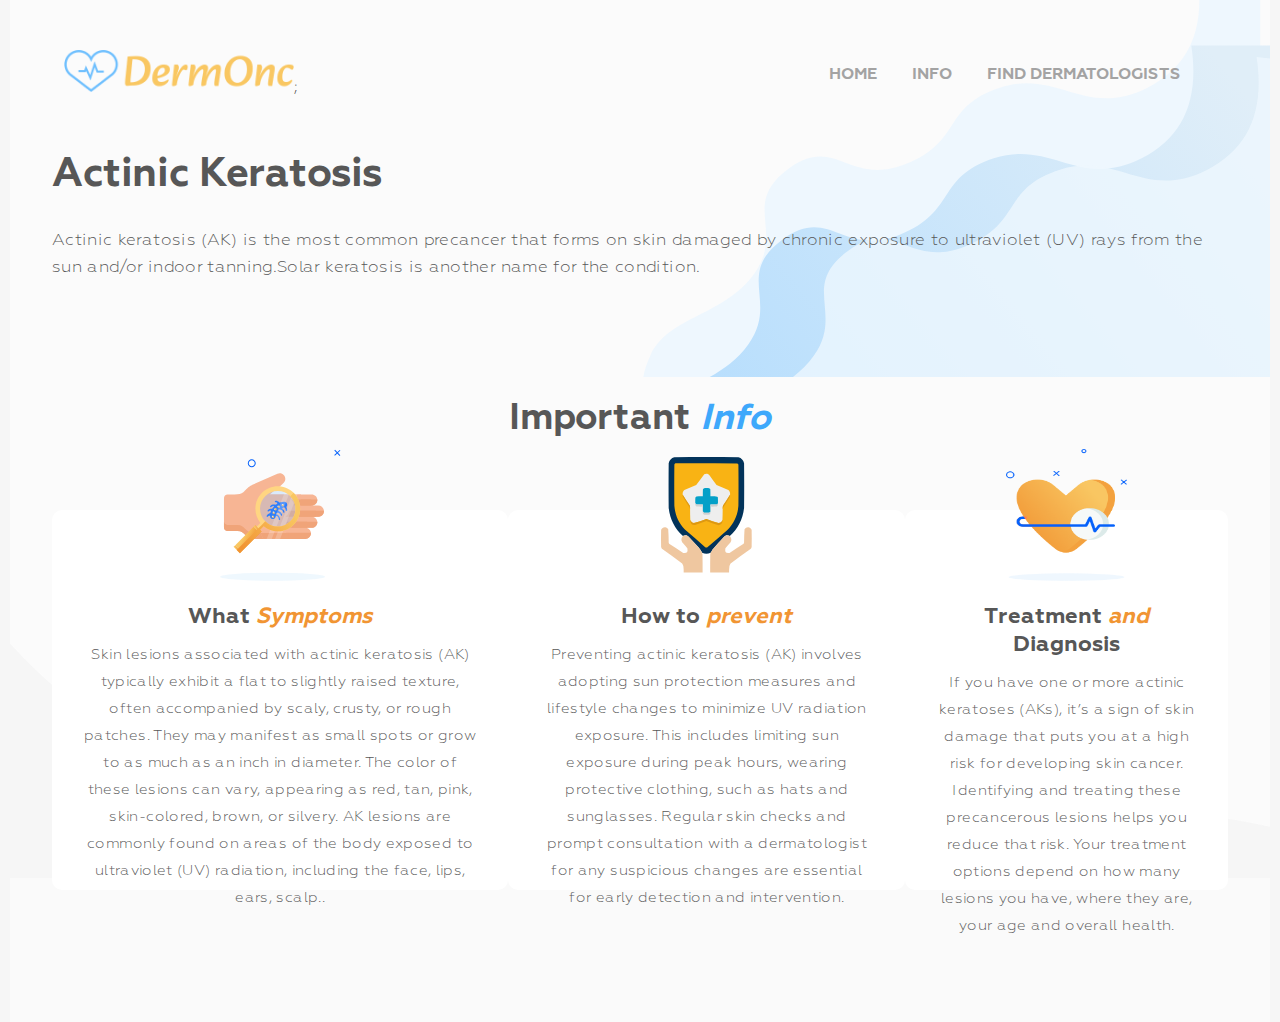
<file: templates/actinic-keratosis.html>
<!DOCTYPE html>
<html lang="en">
<head>
  <meta charset="UTF-8">
  <meta name="viewport" content="width=device-width, initial-scale=1.0">
  <title>Actinic Keratosis Information</title>
  <link rel="stylesheet" href="../static/css/main.css">
  <link rel="shortcut icon" href="../static/images/logo.ico" type="image/x-icon" />
  <script src="../static/js/main.js" defer></script>
</head>
<body>
  <div class='content'>
    <section class='top-wrapper'>
        <section id='header'>
            <div class='container'>
              <nav class="navbar-container" id="navbar-container">
                <div class="level-left">
                  <!-- Logo -->
                  <div class="forpc">
                      <img alt="logo" onclick="redirectToHome()" src=../static/images/logo.png />;
                  </div>
                  <!-- Mobile dropdown menu -->
                      <div class="mobile-dropdown">
                          <!-- Mobile dropdown content goes here -->
                          <div class="dropdown-container" id="dropdown-container">
                              <!-- DropDown toggle -->
                              <div class="dropdown-toggle" id="dropdown-toggle" onclick="toggleDropdown()">
                              <img class="drop-down-button" src="../static/images/hamburger_menu_icon.svg" alt="menu">
                              </div>
                              <!-- DropDown list -->
                              <div class="dropdown-list" id="dropdown-list">
                              <!-- Blog link -->
                              <div class="dropdown-list__item">
                                  <a href="#Home" class="navMenu" onclick="redirectToHome()">HOME</a>
                              </div>
                              <!-- Contact us link -->
                              <div class="dropdown-list__item">
                                  <a href="#info" class="navMenu" onclick="redirectToInfo()">INFO</a>
                              </div>                                                               
                              <!-- Profile settings link -->
                              <div class="dropdown-list__item">
                                  <a href="#find-specialists" class="navMenu" onclick="redirectToMap()">MAP</a>
                              </div>
                              </div>
                          </div>
                      </div>
              </div>
              <div class="level-right">
                  <!-- Links -->
                  <div class="topmenu">
                    <a href="#Home" class="navMenu" onclick="redirectToHome()">HOME</a>
                  </div>
                  <div class="topmenu">
                    <a href="#info" class="navMenu" onclick="redirectToInfo()">INFO</a>
                  </div>
                  <!-- If user is logged in -->
                  <div class="topmenu">
                    <a href="#find-specialists" class="navMenu" onclick="redirectToMap()">FIND DERMATOLOGISTS</a>
                  </div>
                  <!-- If user is not logged in -->
                  <!-- Logo for mobile view -->
                  <div class="mobile">
                      <!-- Your logo content goes here -->
                      <img alt="logo" onclick="redirectToHome()" src=../static/images/logo.png />;
                  </div>
              </div>
            </nav>
            <div class='columns' style='align-items: center;'>
                <div class='columns-column desktop-size-7 tablet-size-12 slider-wrapper'>
                    <div class='slider'>
                        <div class="slide"><img src="../static/images/Actinic-Keratosis.jpg" alt="Slide 1"></div>
                        <div class="slide"><img src="../static/images/Actinic Keratosis-1.jpg" alt="Slide 2"></div>
                    </div>
                </div>
                <div class='columns-column desktop-size-5 tablet-size-12'>
                <h1 class='title'> Actinic Keratosis</h1>
                <h2 class='desc'>
                    Actinic keratosis (AK) is the most common precancer that forms on skin 
                    damaged by chronic exposure to ultraviolet (UV) rays 
                    from the sun and/or indoor tanning.Solar keratosis is another name for the condition.
                </h2>
                <br /><br />
                </div>
               
            </div>
            </div>
        </section>
        <section>
        <div class='testimonials'></div>
      </section>
      <div id='section1' class='container'>
        <h3 class='title'>
          <p>Important <span class='blue font-italic'>Info</span></p>
        </h3>
        <div class='desc'></div>
        <div class='columns'>
          <div class='columns-column tablet-size-6 desktop-size-4'>
            <div class='card'>
              <img alt='reason' src='../static/images/why_to_use1.svg' />
              <div class='wrapper'>
                <h4 class='title'>
                  What <span class='yellow font-italic'>Symptoms</span>
                </h4>
                <div class='desc'>
                    Skin lesions associated with actinic keratosis (AK) typically exhibit a flat to slightly raised texture, 
                    often accompanied by scaly, crusty, or rough patches. 
                    They may manifest as small spots or grow to as much as an inch in diameter. 
                    The color of these lesions can vary, appearing as red, tan, pink, skin-colored, brown, or silvery.
                    AK lesions are commonly found on areas of the body exposed to ultraviolet (UV) radiation, including the face, lips, ears, scalp..
                </div>
              </div>
            </div>
          </div>
          <div class='columns-column tablet-size-6 desktop-size-4'>
            <div class='card'>
              <img alt='reason' src='../static/images/health-care_4326687.svg' />
              <div class='wrapper second'>
                <h4 class='title'>
                    How to <span class='yellow font-italic'>prevent</span>
                </h4>
                <div class='desc'>
                    Preventing actinic keratosis (AK) involves adopting sun protection measures and lifestyle changes to minimize UV radiation exposure. 
                    This includes limiting sun exposure during peak hours, wearing protective clothing, such as hats and sunglasses. 
                    Regular skin checks and prompt consultation with a dermatologist for any suspicious changes are essential for early detection and intervention. 
                </div>
              </div>
            </div>
          </div>
          <div class='columns-column desktop-size-4 tablet-size-6'>
            <div class='card'>
              <img alt='reason' src='../static/images/why_to_use3.png' />
              <div class='wrapper third'>
                <h4 class='title'>
                  Treatment <span class='yellow font-italic'>and</span> Diagnosis
                </h4>
                <div class='desc'>
                    If you have one or more actinic keratoses (AKs), it’s a sign of skin damage that puts you at a high risk for developing skin cancer. 
                    Identifying and treating these precancerous lesions helps you reduce that risk. 
                    Your treatment options depend on how many lesions you have, where they are, your age and overall health.
                </div>
              </div>
            </div>
          </div>
        </div>
      </div>
    </section>
    </section>
    <footer class='footer'></footer>
  </div>
</body>
</html>
</file>
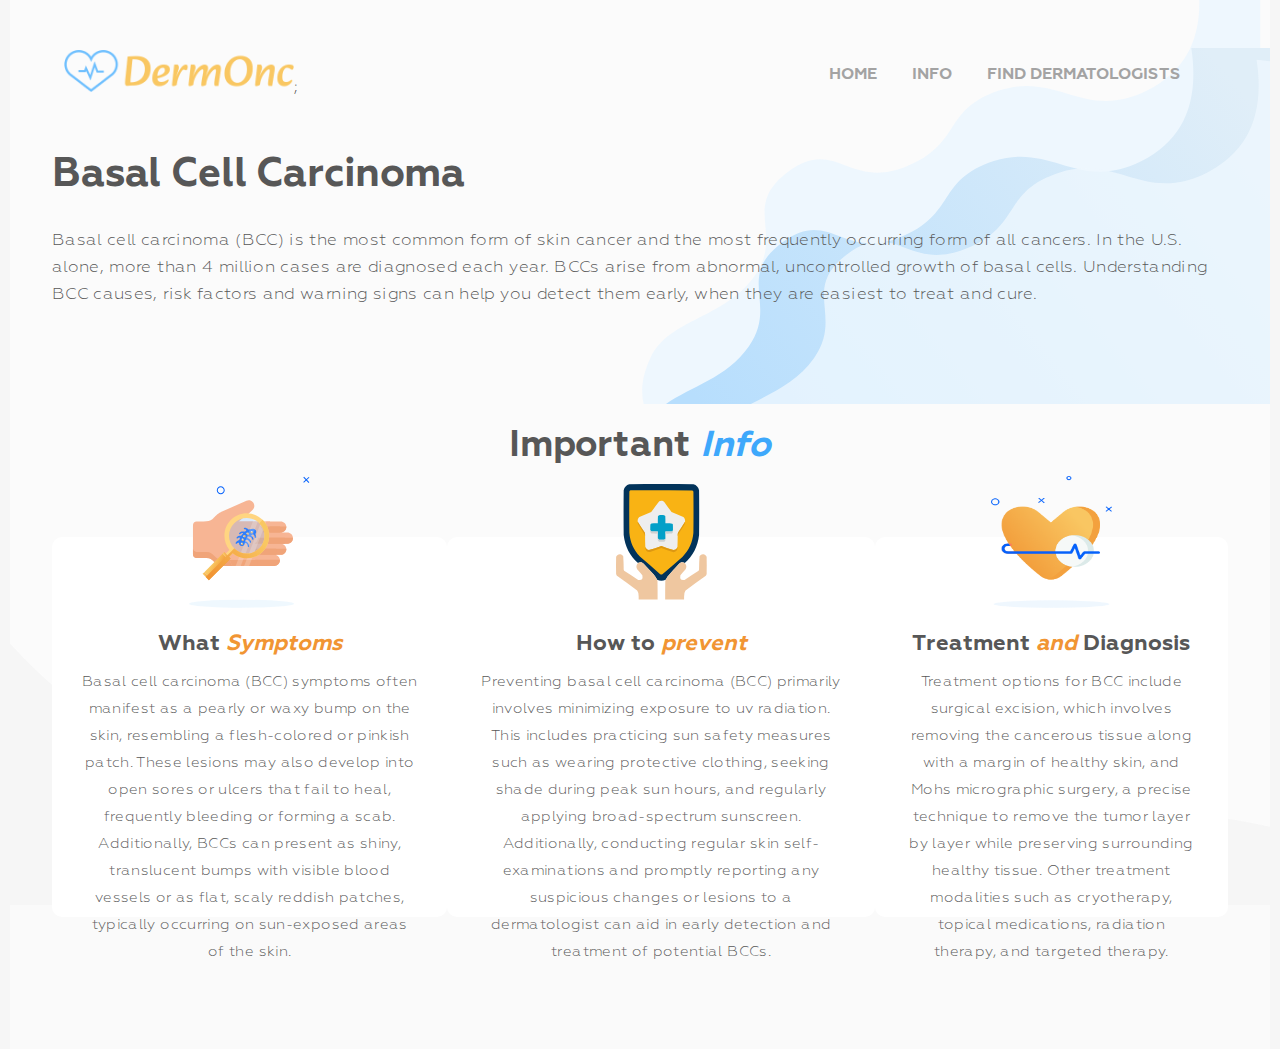
<file: templates/basal-cell-carcinoma.html>
<!DOCTYPE html>
<html lang="en">
<head>
  <meta charset="UTF-8">
  <meta name="viewport" content="width=device-width, initial-scale=1.0">
  <title>Basal Cell Carcinoma Information</title>
  <link rel="stylesheet" href="../static/css/main.css">
  <link rel="shortcut icon" href="../static/images/logo.ico" type="image/x-icon" />
  <script src="../static/js/main.js" defer></script>
</head>
<body>
  <div class='content'>
    <section class='top-wrapper'>
        <section id='header'>
            <div class='container'>
              <nav class="navbar-container" id="navbar-container">
                <div class="level-left">
                  <!-- Logo -->
                  <div class="forpc">
                      <img alt="logo" onclick="redirectToHome()" src=../static/images/logo.png />;
                  </div>
                  <!-- Mobile dropdown menu -->
                      <div class="mobile-dropdown">
                          <!-- Mobile dropdown content goes here -->
                          <div class="dropdown-container" id="dropdown-container">
                            <!-- DropDown toggle -->
                            <div class="dropdown-toggle" id="dropdown-toggle" onclick="toggleDropdown()">
                            <img class="drop-down-button" src="../static/images/hamburger_menu_icon.svg" alt="menu">
                            </div>
                            <!-- DropDown list -->
                            <div class="dropdown-list" id="dropdown-list">
                            <!-- Blog link -->
                            <div class="dropdown-list__item">
                                <a href="#Home" class="navMenu" onclick="redirectToHome()">HOME</a>
                            </div>
                            <!-- Contact us link -->
                            <div class="dropdown-list__item">
                                <a href="#info" class="navMenu" onclick="redirectToInfo()">INFO</a>
                            </div>                                                               
                            <!-- Profile settings link -->
                            <div class="dropdown-list__item">
                                <a href="#find-specialists" class="navMenu" onclick="redirectToMap()">MAP</a>
                            </div>
                            </div>
                        </div>
                      </div>
              </div>
              <div class="level-right">
                  <!-- Links -->
                  <div class="topmenu">
                    <a href="#Home" class="navMenu" onclick="redirectToHome()">HOME</a>
                  </div>
                  <div class="topmenu">
                    <a href="#info" class="navMenu" onclick="redirectToInfo()">INFO</a>
                  </div>
                  <!-- If user is logged in -->
                  <div class="topmenu">
                    <a href="#find-specialists" class="navMenu" onclick="redirectToMap()">FIND DERMATOLOGISTS</a>
                  </div>
                  <!-- If user is not logged in -->
                  <!-- Logo for mobile view -->
                  <div class="mobile">
                      <!-- Your logo content goes here -->
                      <img alt="logo" onclick="redirectToHome()" src=../static/images/logo.png />;
                  </div>
              </div>
            </nav>
            <div class='columns' style='align-items: center;'>
                <div class='columns-column desktop-size-7 tablet-size-12 slider-wrapper'>
                    <div class='slider'>
                        <div class="slide"><img src="../static/images/bcc.jpg" alt="Slide 1"></div>
                        <div class="slide"><img src="../static/images/bcc1.jpg" alt="Slide 2"></div>
                    </div>
                </div>
                <div class='columns-column desktop-size-5 tablet-size-12'>
                <h1 class='title'>Basal Cell Carcinoma</h1>
                <h2 class='desc'>
                    Basal cell carcinoma (BCC) is the most common form of skin cancer and the most frequently occurring form of all cancers. 
                    In the U.S. alone, more than 4 million cases are diagnosed each year. 
                    BCCs arise from abnormal, uncontrolled growth of basal cells.
                    Understanding BCC causes, risk factors and warning signs can help you detect them early, when they are easiest to treat and cure.
                </h2>
                <br /><br />
                </div>
               
            </div>
            </div>
        </section>
        <section>
        <div class='testimonials'></div>
      </section>
      <div id='section1' class='container'>
        <h3 class='title'>
          <p>Important <span class='blue font-italic'>Info</span></p>
        </h3>
        <div class='desc'></div>
        <div class='columns'>
          <div class='columns-column tablet-size-6 desktop-size-4'>
            <div class='card'>
              <img alt='reason' src='../static/images/why_to_use1.svg' />
              <div class='wrapper'>
                <h4 class='title'>
                  What <span class='yellow font-italic'>Symptoms</span>
                </h4>
                <div class='desc'>
                    Basal cell carcinoma (BCC) symptoms often manifest as a pearly or waxy bump on the skin, resembling a flesh-colored or pinkish patch. 
                    These lesions may also develop into open sores or ulcers that fail to heal, frequently bleeding or forming a scab. 
                    Additionally, BCCs can present as shiny, translucent bumps with visible blood vessels or as flat, 
                    scaly reddish patches, typically occurring on sun-exposed areas of the skin.
                </div>
              </div>
            </div>
          </div>
          <div class='columns-column tablet-size-6 desktop-size-4'>
            <div class='card'>
              <img alt='reason' src='../static/images/health-care_4326687.svg' />
              <div class='wrapper second'>
                <h4 class='title'>
                    How to <span class='yellow font-italic'>prevent</span>
                </h4>
                <div class='desc'>
                    Preventing basal cell carcinoma (BCC) primarily involves minimizing exposure to uv radiation. 
                    This includes practicing sun safety measures such as wearing protective clothing, seeking shade during peak sun hours, 
                    and regularly applying broad-spectrum sunscreen. 
                    Additionally, conducting regular skin self-examinations and promptly 
                    reporting any suspicious changes or lesions to a dermatologist can aid in early detection and treatment of potential BCCs.
                </div>
              </div>
            </div>
          </div>
          <div class='columns-column desktop-size-4 tablet-size-6'>
            <div class='card'>
              <img alt='reason' src='../static/images/why_to_use3.png' />
              <div class='wrapper third'>
                <h4 class='title'>
                  Treatment <span class='yellow font-italic'>and</span> Diagnosis
                </h4>
                <div class='desc'>
                    Treatment options for BCC include surgical excision, which involves removing the cancerous tissue 
                    along with a margin of healthy skin, and Mohs micrographic surgery, a precise technique to remove the tumor layer by layer 
                    while preserving surrounding healthy tissue. 
                    Other treatment modalities such as cryotherapy, topical medications, radiation therapy, and targeted therapy.
                </div>
              </div>
            </div>
          </div>
        </div>
      </div>
    </section>
    </section>
    <footer class='footer'></footer>
  </div>
</body>
</html>
</file>
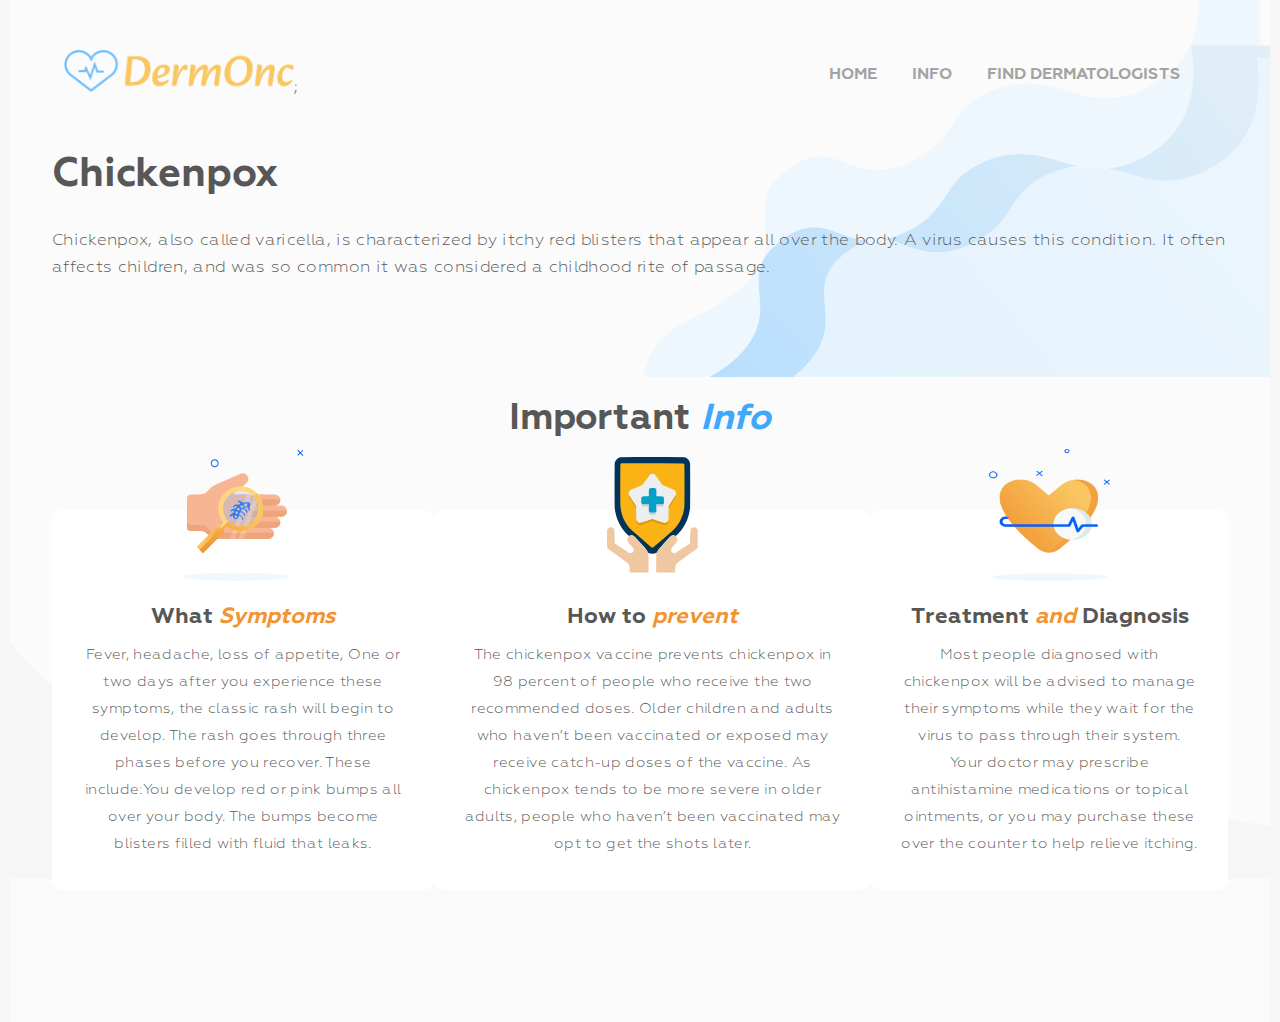
<file: templates/chickenpox.html>
<!DOCTYPE html>
<html lang="en">
<head>
  <meta charset="UTF-8">
  <meta name="viewport" content="width=device-width, initial-scale=1.0">
  <title>Chickenpox Information</title>
  <link rel="stylesheet" href="../static/css/main.css">
  <link rel="shortcut icon" href="../static/images/logo.ico" type="image/x-icon" />
  <script src="../static/js/main.js" defer></script>
</head>
<body>
  <div class='content'>
    <section class='top-wrapper'>
        <section id='header'>
            <div class='container'>
              <nav class="navbar-container" id="navbar-container">
                <div class="level-left">
                  <!-- Logo -->
                  <div class="forpc">
                      <img alt="logo" onclick="redirectToHome()" src=../static/images/logo.png />;
                  </div>
                  <!-- Mobile dropdown menu -->
                      <div class="mobile-dropdown">
                          <!-- Mobile dropdown content goes here -->
                          <div class="dropdown-container" id="dropdown-container">
                            <!-- DropDown toggle -->
                            <div class="dropdown-toggle" id="dropdown-toggle" onclick="toggleDropdown()">
                            <img class="drop-down-button" src="../static/images/hamburger_menu_icon.svg" alt="menu">
                            </div>
                            <!-- DropDown list -->
                            <div class="dropdown-list" id="dropdown-list">
                            <!-- Blog link -->
                            <div class="dropdown-list__item">
                                <a href="#Home" class="navMenu" onclick="redirectToHome()">HOME</a>
                            </div>
                            <!-- Contact us link -->
                            <div class="dropdown-list__item">
                                <a href="#info" class="navMenu" onclick="redirectToInfo()">INFO</a>
                            </div>                                                               
                            <!-- Profile settings link -->
                            <div class="dropdown-list__item">
                                <a href="#find-specialists" class="navMenu" onclick="redirectToMap()">MAP</a>
                            </div>
                            </div>
                        </div>
                      </div>
              </div>
              <div class="level-right">
                  <!-- Links -->
                  <div class="topmenu">
                    <a href="#Home" class="navMenu" onclick="redirectToHome()">HOME</a>
                  </div>
                  <div class="topmenu">
                    <a href="#info" class="navMenu" onclick="redirectToInfo()">INFO</a>
                  </div>
                  <!-- If user is logged in -->
                  <div class="topmenu">
                    <a href="#find-specialists" class="navMenu" onclick="redirectToMap()">FIND DERMATOLOGISTS</a>
                  </div>
                  <!-- If user is not logged in -->
                  <!-- Logo for mobile view -->
                  <div class="mobile">
                      <!-- Your logo content goes here -->
                      <img alt="logo" onclick="redirectToHome()" src=../static/images/logo.png />;
                  </div>
              </div>
            </nav>
            <div class='columns' style='align-items: center;'>
                <div class='columns-column desktop-size-7 tablet-size-12 slider-wrapper'>
                    <div class='slider'>
                        <div class="slide"><img src="../static/images/chickenpox1.jpg" alt="Slide 1"></div>
                        <div class="slide"><img src="../static/images/chickenpox2.jpg" alt="Slide 2"></div>
                        <div class="slide"><img src="../static/images/chickenpox3.jpg" alt="Slide 3"></div>
                    </div>
                </div>
                <div class='columns-column desktop-size-5 tablet-size-12'>
                <h1 class='title'>Chickenpox</h1>
                <h2 class='desc'>
                    Chickenpox, also called varicella, is characterized by itchy red blisters that 
                    appear all over the body. 
                    A virus causes this condition. It often affects children, 
                    and was so common it was considered a childhood rite of passage. 
                </h2>
                <br /><br />
                </div>
               
            </div>
            </div>
        </section>
        <section>
        <div class='testimonials'></div>
      </section>
      <div id='section1' class='container'>
        <h3 class='title'>
          <p>Important <span class='blue font-italic'>Info</span></p>
        </h3>
        <div class='desc'></div>
        <div class='columns'>
          <div class='columns-column tablet-size-6 desktop-size-4'>
            <div class='card'>
              <img alt='reason' src='../static/images/why_to_use1.svg' />
              <div class='wrapper'>
                <h4 class='title'>
                  What <span class='yellow font-italic'>Symptoms</span>
                </h4>
                <div class='desc'>
                    Fever, headache, loss of appetite, 
                    One or two days after you experience these symptoms, 
                    the classic rash will begin to develop. 
                    The rash goes through three phases before you recover. 
                    These include:You develop red or pink bumps all over your body. 
                    The bumps become blisters filled with fluid that leaks.
                </div>
              </div>
            </div>
          </div>
          <div class='columns-column tablet-size-6 desktop-size-4'>
            <div class='card'>
              <img alt='reason' src='../static/images/health-care_4326687.svg' />
              <div class='wrapper second'>
                <h4 class='title'>
                    How to <span class='yellow font-italic'>prevent</span>
                </h4>
                <div class='desc'>
                    The chickenpox vaccine prevents chickenpox in 98 percent 
                    of people who receive the two recommended doses.
                    Older children and adults who haven’t been 
                    vaccinated or exposed may receive catch-up doses of the vaccine. 
                    As chickenpox tends to be more severe in older adults, 
                    people who haven’t been vaccinated may opt to get the shots later.
                </div>
              </div>
            </div>
          </div>
          <div class='columns-column desktop-size-4 tablet-size-6'>
            <div class='card'>
              <img alt='reason' src='../static/images/why_to_use3.png' />
              <div class='wrapper third'>
                <h4 class='title'>
                  Treatment <span class='yellow font-italic'>and</span> Diagnosis
                </h4>
                <div class='desc'>
                    Most people diagnosed with chickenpox will be 
                    advised to manage their symptoms while they wait for 
                    the virus to pass through their system. 
                    Your doctor may prescribe antihistamine medications or 
                    topical ointments, or you may purchase these over the 
                    counter to help relieve itching.
                </div>
              </div>
            </div>
          </div>
        </div>
      </div>
    </section>
    </section>
    <footer class='footer'></footer>
  </div>
</body>
</html>
</file>
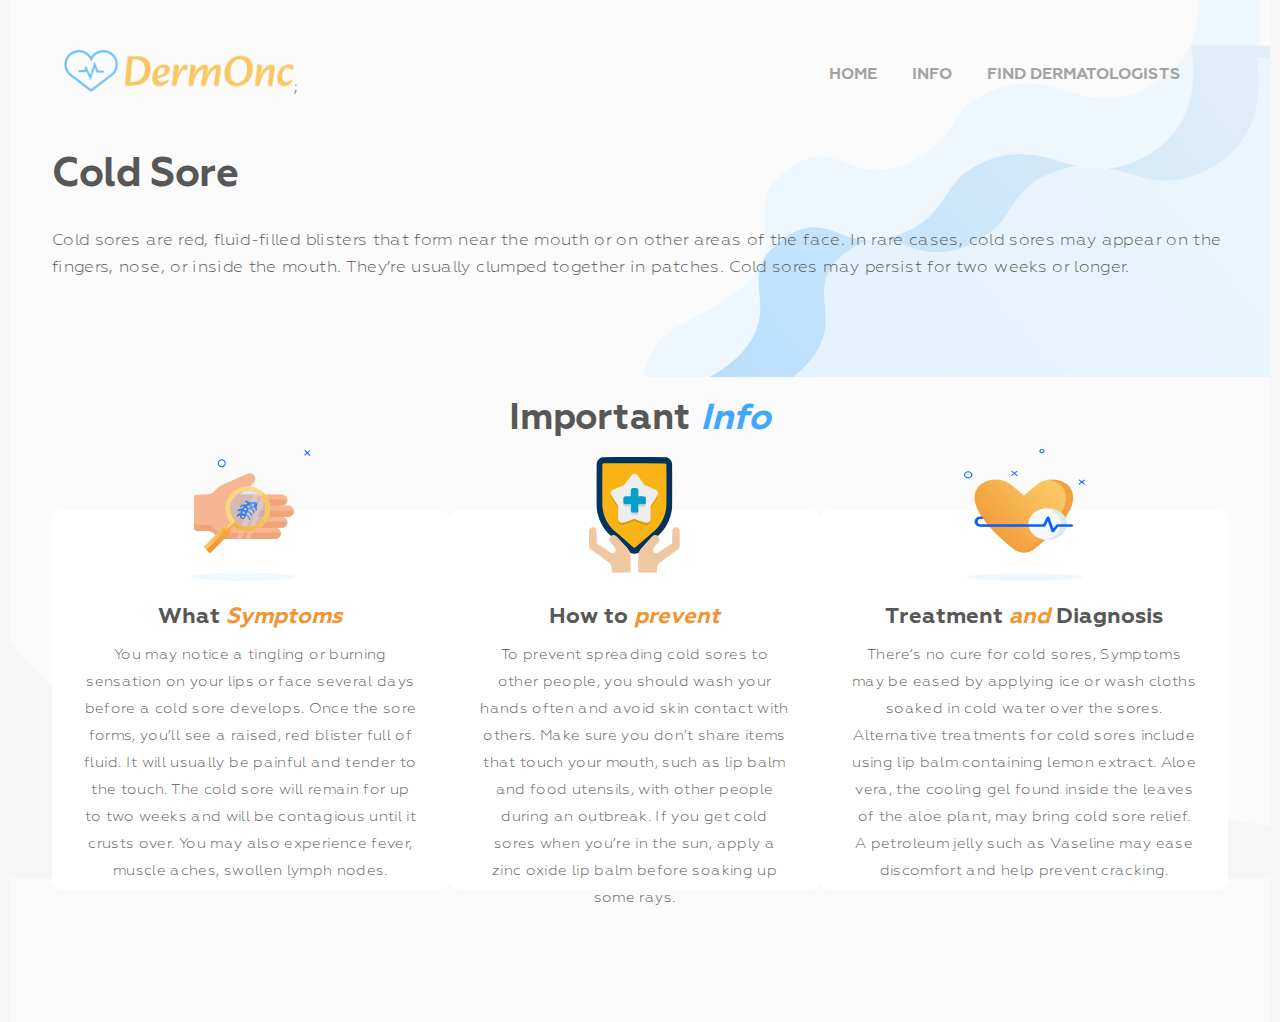
<file: templates/cold-sore.html>
<!DOCTYPE html>
<html lang="en">
<head>
  <meta charset="UTF-8">
  <meta name="viewport" content="width=device-width, initial-scale=1.0">
  <title>Cold Sore</title>
  <link rel="stylesheet" href="../static/css/main.css">
  <link rel="shortcut icon" href="../static/images/logo.ico" type="image/x-icon" />
  <script src="../static/js/main.js" defer></script>
</head>
<body>
  <div class='content'>
    <section class='top-wrapper'>
        <section id='header'>
            <div class='container'>
              <nav class="navbar-container" id="navbar-container">
                <div class="level-left">
                  <!-- Logo -->
                  <div class="forpc">
                      <img alt="logo" onclick="redirectToHome()" src=../static/images/logo.png />;
                  </div>
                  <!-- Mobile dropdown menu -->
                      <div class="mobile-dropdown">
                          <!-- Mobile dropdown content goes here -->
                          <div class="dropdown-container" id="dropdown-container">
                            <!-- DropDown toggle -->
                            <div class="dropdown-toggle" id="dropdown-toggle" onclick="toggleDropdown()">
                            <img class="drop-down-button" src="../static/images/hamburger_menu_icon.svg" alt="menu">
                            </div>
                            <!-- DropDown list -->
                            <div class="dropdown-list" id="dropdown-list">
                            <!-- Blog link -->
                            <div class="dropdown-list__item">
                                <a href="#Home" class="navMenu" onclick="redirectToHome()">HOME</a>
                            </div>
                            <!-- Contact us link -->
                            <div class="dropdown-list__item">
                                <a href="#info" class="navMenu" onclick="redirectToInfo()">INFO</a>
                            </div>                                                               
                            <!-- Profile settings link -->
                            <div class="dropdown-list__item">
                                <a href="#find-specialists" class="navMenu" onclick="redirectToMap()">MAP</a>
                            </div>
                            </div>
                        </div>
                      </div>
              </div>
              <div class="level-right">
                  <!-- Links -->
                  <div class="topmenu">
                    <a href="#Home" class="navMenu" onclick="redirectToHome()">HOME</a>
                  </div>
                  <div class="topmenu">
                    <a href="#info" class="navMenu" onclick="redirectToInfo()">INFO</a>
                  </div>
                  <!-- If user is logged in -->
                  <div class="topmenu">
                    <a href="#find-specialists" class="navMenu" onclick="redirectToMap()">FIND DERMATOLOGISTS</a>
                  </div>
                  <!-- If user is not logged in -->
                  <!-- Logo for mobile view -->
                  <div class="mobile">
                      <!-- Your logo content goes here -->
                      <img alt="logo" onclick="redirectToHome()" src=../static/images/logo.png />;
                  </div>
              </div>
            </nav>
            <div class='columns' style='align-items: center;'>
                <div class='columns-column desktop-size-7 tablet-size-12 slider-wrapper'>
                    <div class='slider'>
                        <div class="slide"><img src="../static/images/cold-sore.jpg" alt="Slide 1"></div>
                        <div class="slide"><img src="../static/images/cold-sore1.jpg" alt="Slide 2"></div>
                    </div>
                </div>
                <div class='columns-column desktop-size-5 tablet-size-12'>
                <h1 class='title'>Cold Sore</h1>
                <h2 class='desc'>
                    Cold sores are red, fluid-filled blisters that form near the mouth or on other areas of the face. 
                    In rare cases, cold sores may appear on the fingers, nose, or inside the mouth. 
                    They’re usually clumped together in patches. Cold sores may persist for two weeks or longer. 
                </h2>
                <br /><br />
                </div>
               
            </div>
            </div>
        </section>
        <section>
        <div class='testimonials'></div>
      </section>
      <div id='section1' class='container'>
        <h3 class='title'>
          <p>Important <span class='blue font-italic'>Info</span></p>
        </h3>
        <div class='desc'></div>
        <div class='columns'>
          <div class='columns-column tablet-size-6 desktop-size-4'>
            <div class='card'>
              <img alt='reason' src='../static/images/why_to_use1.svg' />
              <div class='wrapper'>
                <h4 class='title'>
                  What <span class='yellow font-italic'>Symptoms</span>
                </h4>
                <div class='desc'>
                    You may notice a tingling or burning sensation on your lips or face several days before a cold sore develops. 
                    Once the sore forms, you’ll see a raised, red blister full of fluid. It will usually be painful and tender to the touch. 
                    The cold sore will remain for up to two weeks and will be contagious until it crusts over. 
                    You may also experience fever, muscle aches, swollen lymph nodes.
                </div>
              </div>
            </div>
          </div>
          <div class='columns-column tablet-size-6 desktop-size-4'>
            <div class='card'>
              <img alt='reason' src='../static/images/health-care_4326687.svg' />
              <div class='wrapper second'>
                <h4 class='title'>
                    How to <span class='yellow font-italic'>prevent</span>
                </h4>
                <div class='desc'>
                    To prevent spreading cold sores to other people, 
                    you should wash your hands often and avoid skin contact with others. 
                    Make sure you don’t share items that touch your mouth, such as lip balm and food utensils, with other people during an outbreak.
                    If you get cold sores when you’re in the sun, apply a zinc oxide lip balm before soaking up some rays.
                </div>
              </div>
            </div>
          </div>
          <div class='columns-column desktop-size-4 tablet-size-6'>
            <div class='card'>
              <img alt='reason' src='../static/images/why_to_use3.png' />
              <div class='wrapper third'>
                <h4 class='title'>
                  Treatment <span class='yellow font-italic'>and</span> Diagnosis
                </h4>
                <div class='desc'>
                    There’s no cure for cold sores, Symptoms may be eased by applying ice or wash cloths soaked in 
                    cold water over the sores. Alternative treatments for cold sores include using lip balm containing lemon extract.
                    Aloe vera, the cooling gel found inside the leaves of the aloe plant, may bring cold sore relief.
                    A petroleum jelly such as Vaseline may ease discomfort and help prevent cracking.
                </div>
              </div>
            </div>
          </div>
        </div>
      </div>
    </section>
    </section>
    <footer class='footer'></footer>
  </div>
</body>
</html>
</file>
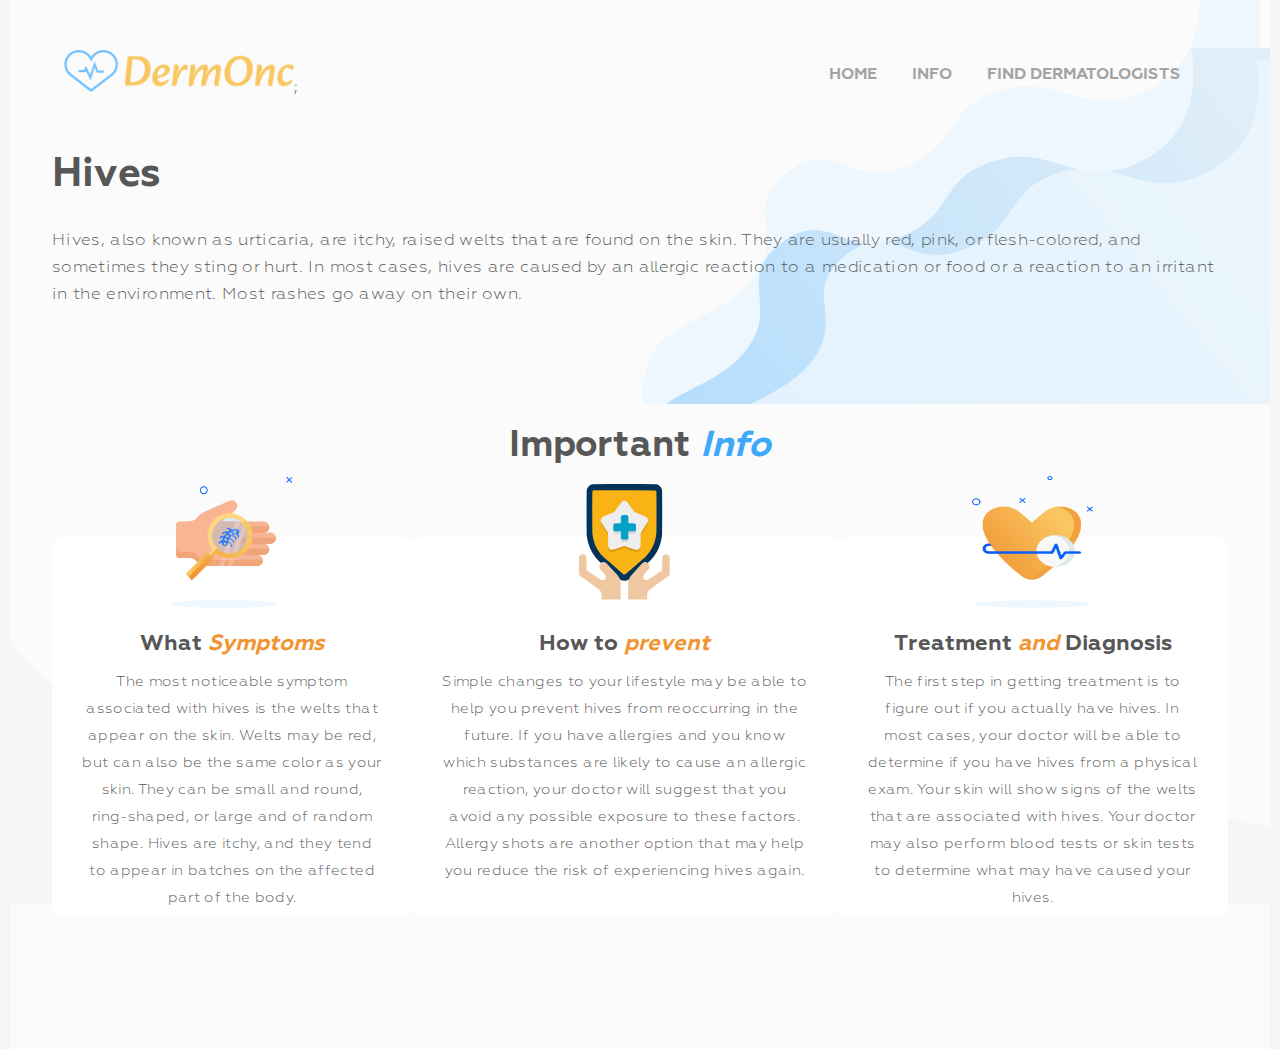
<file: templates/hives.html>
<!DOCTYPE html>
<html lang="en">
<head>
  <meta charset="UTF-8">
  <meta name="viewport" content="width=device-width, initial-scale=1.0">
  <title>Hives Information</title>
  <link rel="stylesheet" href="../static/css/main.css">
  <link rel="shortcut icon" href="../static/images/logo.ico" type="image/x-icon" />
  <script src="../static/js/main.js" defer></script>
</head>
<body>
  <div class='content'>
    <section class='top-wrapper'>
        <section id='header'>
            <div class='container'>
              <nav class="navbar-container" id="navbar-container">
                <div class="level-left">
                  <!-- Logo -->
                  <div class="forpc">
                      <img alt="logo" onclick="redirectToHome()" src=../static/images/logo.png />;
                  </div>
                  <!-- Mobile dropdown menu -->
                      <div class="mobile-dropdown">
                          <!-- Mobile dropdown content goes here -->
                          <div class="dropdown-container" id="dropdown-container">
                              <!-- DropDown toggle -->
                              <div class="dropdown-toggle" id="dropdown-toggle" onclick="toggleDropdown()">
                              <img class="drop-down-button" src="../static/images/hamburger_menu_icon.svg" alt="menu">
                              </div>
                              <!-- DropDown list -->
                              <div class="dropdown-list" id="dropdown-list">
                              <!-- Blog link -->
                              <div class="dropdown-list__item">
                                  <a href="#Home" class="navMenu" onclick="redirectToHome()">HOME</a>
                              </div>
                              <!-- Contact us link -->
                              <div class="dropdown-list__item">
                                  <a href="#info" class="navMenu" onclick="redirectToInfo()">INFO</a>
                              </div>                                                               
                              <!-- Profile settings link -->
                              <div class="dropdown-list__item">
                                  <a href="#find-specialists" class="navMenu" onclick="redirectToMap()">MAP</a>
                              </div>
                              </div>
                          </div>
                      </div>
              </div>
              <div class="level-right">
                  <!-- Links -->
                  <div class="topmenu">
                    <a href="#Home" class="navMenu" onclick="redirectToHome()">HOME</a>
                  </div>
                  <div class="topmenu">
                    <a href="#info" class="navMenu" onclick="redirectToInfo()">INFO</a>
                  </div>
                  <!-- If user is logged in -->
                  <div class="topmenu">
                    <a href="#find-specialists" class="navMenu" onclick="redirectToMap()">FIND DERMATOLOGISTS</a>
                  </div>
                  <!-- If user is not logged in -->
                  <!-- Logo for mobile view -->
                  <div class="mobile">
                      <!-- Your logo content goes here -->
                      <img alt="logo" onclick="redirectToHome()" src=../static/images/logo.png />;
                  </div>
              </div>
            </nav>
            <div class='columns' style='align-items: center;'>
                <div class='columns-column desktop-size-7 tablet-size-12 slider-wrapper'>
                    <div class='slider'>
                        <div class="slide"><img src="../static/images/hives.jpg" alt="Slide 1"></div>
                        <div class="slide"><img src="../static/images/hives1.jpg" alt="Slide 2"></div>
                    </div>
                </div>
                <div class='columns-column desktop-size-5 tablet-size-12'>
                <h1 class='title'>Hives</h1>
                <h2 class='desc'>
                    Hives, also known as urticaria, are itchy, raised welts that are found on the skin. 
                    They are usually red, pink, or flesh-colored, and sometimes they sting or hurt. 
                    In most cases, hives are caused by an allergic reaction to a medication or food or a reaction to an irritant in the environment. 
                    Most rashes go away on their own.
                </h2>
                <br /><br />
                </div>
               
            </div>
            </div>
        </section>
        <section>
        <div class='testimonials'></div>
      </section>
      <div id='section1' class='container'>
        <h3 class='title'>
          <p>Important <span class='blue font-italic'>Info</span></p>
        </h3>
        <div class='desc'></div>
        <div class='columns'>
          <div class='columns-column tablet-size-6 desktop-size-4'>
            <div class='card'>
              <img alt='reason' src='../static/images/why_to_use1.svg' />
              <div class='wrapper'>
                <h4 class='title'>
                  What <span class='yellow font-italic'>Symptoms</span>
                </h4>
                <div class='desc'>
                    The most noticeable symptom associated with hives is the welts that appear on the skin. 
                    Welts may be red, but can also be the same color as your skin. 
                    They can be small and round, ring-shaped, or large and of random shape. Hives are itchy, 
                    and they tend to appear in batches on the affected part of the body. 
                </div>
              </div>
            </div>
          </div>
          <div class='columns-column tablet-size-6 desktop-size-4'>
            <div class='card'>
              <img alt='reason' src='../static/images/health-care_4326687.svg' />
              <div class='wrapper second'>
                <h4 class='title'>
                    How to <span class='yellow font-italic'>prevent</span>
                </h4>
                <div class='desc'>
                    Simple changes to your lifestyle may be able to help you prevent hives from reoccurring in the future. 
                    If you have allergies and you know which substances are likely to cause an allergic reaction, 
                    your doctor will suggest that you avoid any possible exposure to these factors. 
                    Allergy shots are another option that may help you reduce the risk of experiencing hives again. 
                </div>
              </div>
            </div>
          </div>
          <div class='columns-column desktop-size-4 tablet-size-6'>
            <div class='card'>
              <img alt='reason' src='../static/images/why_to_use3.png' />
              <div class='wrapper third'>
                <h4 class='title'>
                  Treatment <span class='yellow font-italic'>and</span> Diagnosis
                </h4>
                <div class='desc'>
                    The first step in getting treatment is to figure out if you actually have hives. 
                    In most cases, your doctor will be able to determine if you have hives from a physical exam. 
                    Your skin will show signs of the welts that are associated with hives. 
                    Your doctor may also perform blood tests or skin tests to determine what may have caused your hives.
                </div>
              </div>
            </div>
          </div>
        </div>
      </div>
    </section>
    </section>
    <footer class='footer'></footer>
  </div>
</body>
</html>
</file>
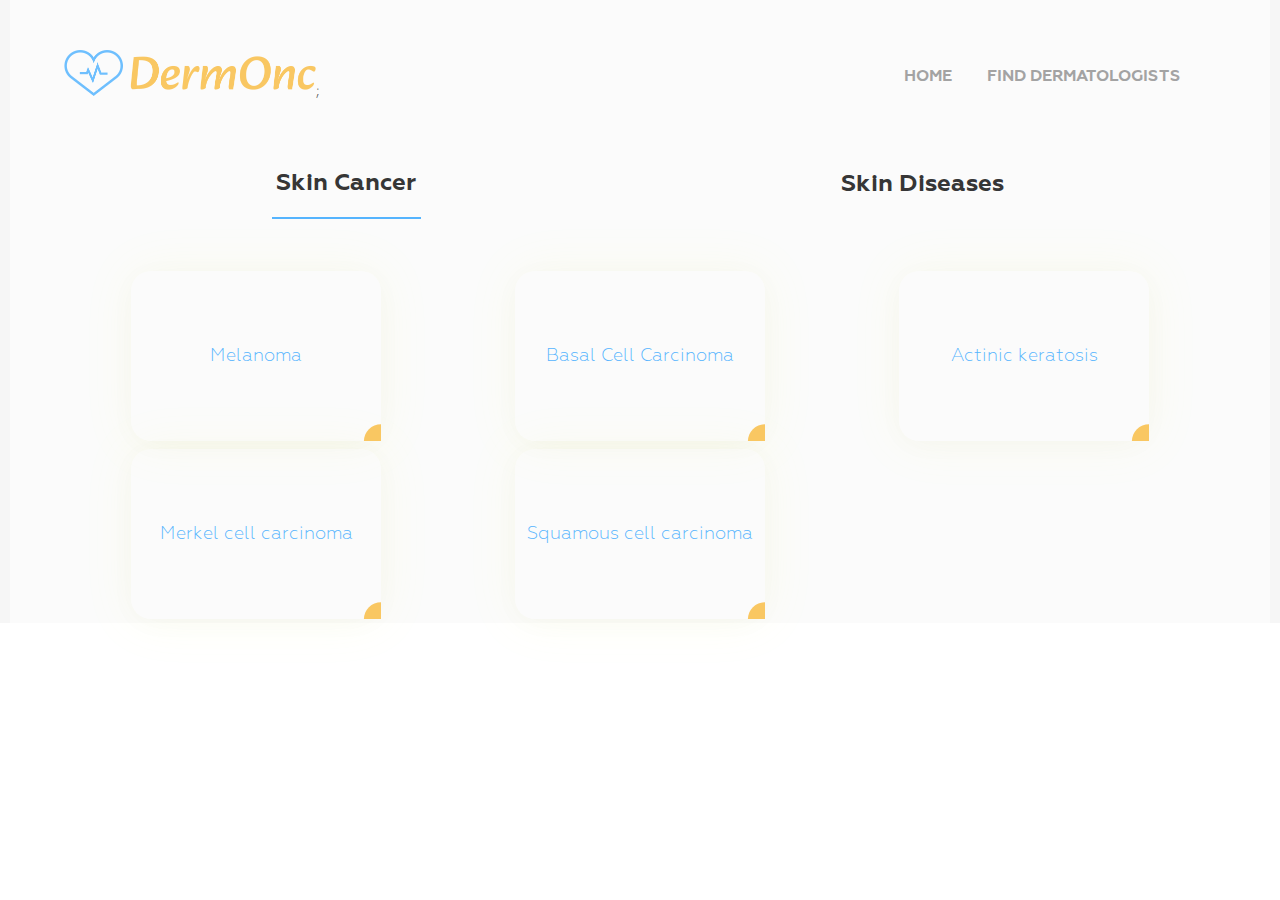
<file: templates/info.html>
<!DOCTYPE html>
<html lang="en">
  <head>
    <meta charset="UTF-8" />
    <meta name="viewport" content="width=device-width, initial-scale=1.0" />
    <title>Skin Disease Information</title>
    <link href="../static/css/style.css" rel="stylesheet" />
    <link href="../static/css/main.css" rel="stylesheet" />
    <link rel="shortcut icon" href="../static/images/logo.ico" type="image/x-icon" />
    <script src="../static/js/main.js" defer></script>
  </head>
  <body>
    <div class="content">
      <section class="top-wrapper">
        <div class="container">
          <nav class="navbar-container" id="navbar-container">
            <div class="level-left">
              <!-- Logo -->
              <div class="forpc">
                <img alt="logo" onclick="redirectToHome()" src=../static/images/logo.png />;
              </div>
              <!-- Mobile dropdown menu -->
              <div class="mobile-dropdown">
                <!-- Mobile dropdown content goes here -->
                <div class="dropdown-container" id="dropdown-container" >
                  <!-- DropDown toggle -->
                  <div
                    class="dropdown-toggle"
                    id="dropdown-toggle"
                    onclick="toggleDropdown()"
                  >
                    <img
                      class="drop-down-button"
                      src="../static/images/hamburger_menu_icon.svg"
                      alt="menu"
                    />
                  </div>
                  <!-- DropDown list -->
                  <div class="dropdown-list" id="dropdown-list">
                    <!-- Blog link -->
                    <div class="dropdown-list__item">
                      <a href="#scan" class="navMenu" onclick="redirectToHome()"
                        >HOME</a
                      >
                    </div>
                    <!-- Profile settings link -->
                    <div class="dropdown-list__item">
                      <a
                        href="#find-specialists"
                        class="navMenu"
                        onclick="redirectToMap()"
                        >MAP</a
                      >
                    </div>
                
                  </div>
                </div>
              </div>
            </div>
            <div class="level-right">
              <!-- Links -->
              <div class="topmenu">
                <a
                  href="#scan-section"
                  class="navMenu"
                  onclick="redirectToHome()"
                  >HOME</a
                >
              </div>
              <div class="topmenu">
                <a
                  href="#find-specialists"
                  class="navMenu"
                  onclick="redirectToMap()"
                  >FIND DERMATOLOGISTS</a
                >
              </div>
   

              <!-- Logo for mobile view -->
              <div class="mobile">
                <!--logo content goes here -->
                <img alt="logo" onclick="redirectToHome()" src=../static/images/logo.png />;
              </div>
            </div>
          </nav>
        
      
    
    <div id="all-info">
      
    </div>
</div>
</section>
</div>
  </body>
  <script>
    const skinCancerData = [
      { title: "Melanoma", 
        route: "melanoma" 
      },
      {
        title: "Basal Cell Carcinoma",
        route: "basal-cell-carcinoma",
      },
      { title: "Actinic keratosis", 
        route: "actinic-keratosis" 
      },
      {
        title: "Merkel cell carcinoma",
        route: "merkel-cell-carcinoma",
      },
      {
        title: "Squamous cell carcinoma",
        route: "squamous-cell-carcinoma",
      },
    ];

    const skinDiseaseData = [
      { title: "Cold Sore", route: "cold-sore" },
      { title: "Hives", route: "hives" },
      { title: "Vitiligo", route: "vitiligo" },
      { title: "Chickenpox", route: "chickenpox" },
      { title: "Ringworm", route: "ringworm" },
    ];

    const category = ["Skin Cancer", "Skin Diseases"];
    let tabIndex = 0;

    function renderData() {
      const container = document.getElementById("all-info");
      container.innerHTML = `
        <div class="header">
            <div class="middle-section my-3">
                <div class="tabs">
                    ${category
                      .map(
                        (cat, index) => `
                        <div class="tab p-1 ${
                          tabIndex === index ? "selected" : ""
                        }" onclick="changeTabIndex(${index})">
                            <h3 class="fw-n">${cat}</h3>
                        </div>
                    `
                      )
                      .join("")}
                </div>
                <div class="cards">
                    ${
                      tabIndex === 0
                        ? renderCards(skinCancerData)
                        : renderCards(skinDiseaseData)
                    }
                </div>
            </div>
        </div>
    `;
    }

    function renderCards(data) {
      return data
        .map(
          (item) => `
        <a href="${item.route}" class="my-1 p-1">${item.title}</a>
    `
        )
        .join("");
    }

    function changeTabIndex(index) {
      tabIndex = index;
      renderData();
    }

    document.addEventListener("DOMContentLoaded", renderData);
  </script>
</html>
</file>
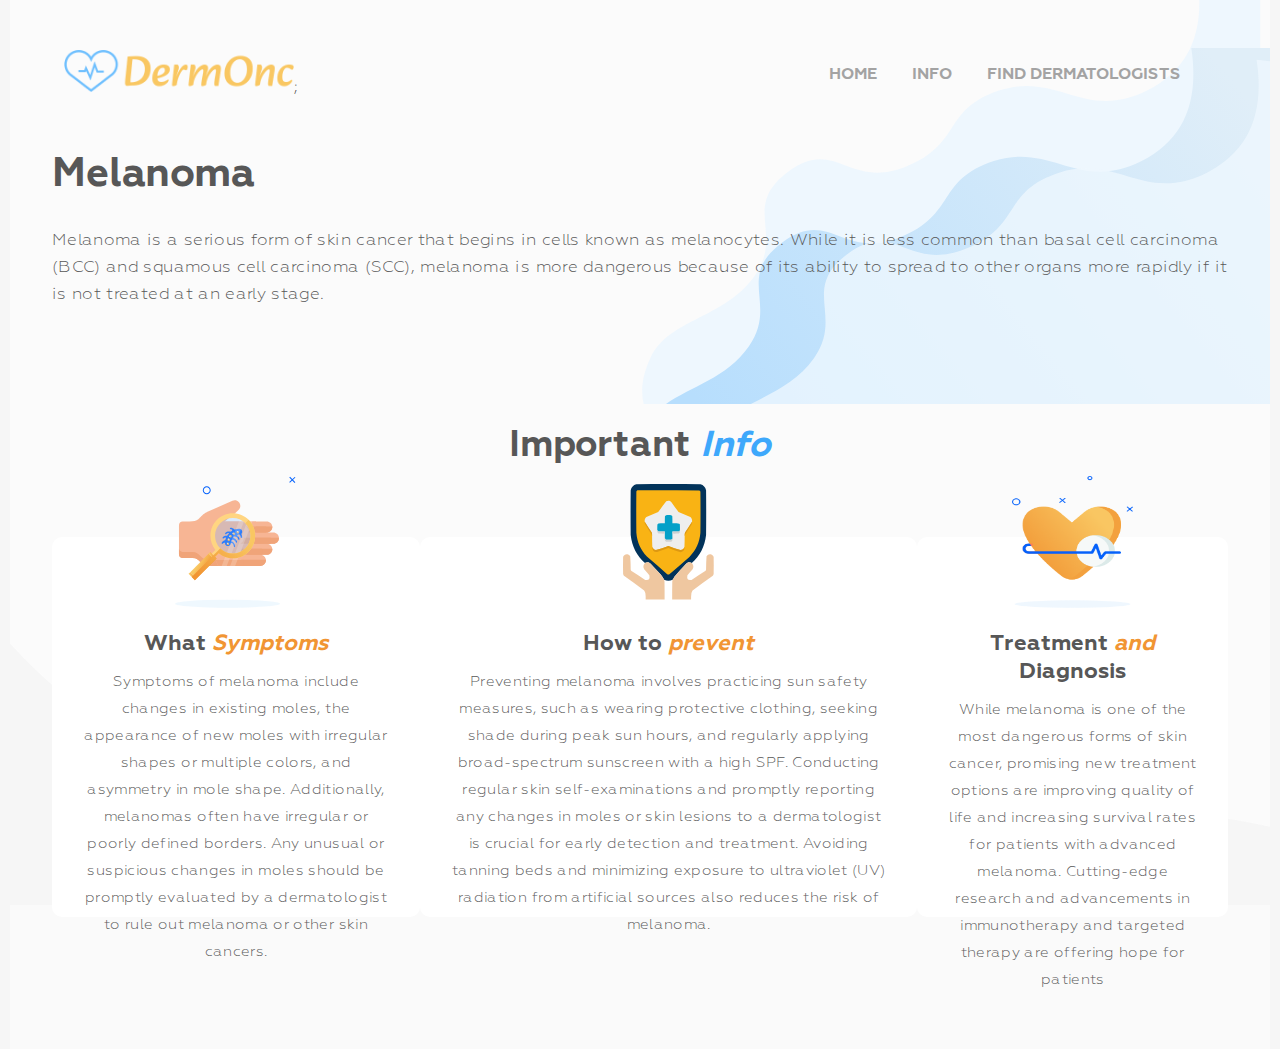
<file: templates/melanoma.html>
<!DOCTYPE html>
<html lang="en">
<head>
  <meta charset="UTF-8">
  <meta name="viewport" content="width=device-width, initial-scale=1.0">
  <title>Melanoma Information</title>
  <link rel="stylesheet" href="../static/css/main.css">
  <link rel="shortcut icon" href="../static/images/logo.ico" type="image/x-icon" />
  <script src="../static/js/main.js" defer></script>
</head>
<body>
  <div class='content'>
    <section class='top-wrapper'>
        <section id='header'>
            <div class='container'>
              <nav class="navbar-container" id="navbar-container">
                <div class="level-left">
                  <!-- Logo -->
                  <div class="forpc">
                      <img alt="logo" onclick="redirectToHome()" src=../static/images/logo.png />;
                  </div>
                  <!-- Mobile dropdown menu -->
                      <div class="mobile-dropdown">
                          <!-- Mobile dropdown content goes here -->
                          <div class="dropdown-container" id="dropdown-container">
                              <!-- DropDown toggle -->
                              <div class="dropdown-toggle" id="dropdown-toggle" onclick="toggleDropdown()">
                              <img class="drop-down-button" src="../static/images/hamburger_menu_icon.svg" alt="menu">
                              </div>
                              <!-- DropDown list -->
                              <div class="dropdown-list" id="dropdown-list">
                              <!-- Blog link -->
                              <div class="dropdown-list__item">
                                  <a href="#Home" class="navMenu" onclick="redirectToHome()">HOME</a>
                              </div>
                              <!-- Contact us link -->
                              <div class="dropdown-list__item">
                                  <a href="#info" class="navMenu" onclick="redirectToInfo()">INFO</a>
                              </div>                                                               
                              <!-- Profile settings link -->
                              <div class="dropdown-list__item">
                                  <a href="#find-specialists" class="navMenu" onclick="redirectToMap()">MAP</a>
                              </div>
                              </div>
                          </div>
                      </div>
              </div>
              <div class="level-right">
                  <!-- Links -->
                  <div class="topmenu">
                    <a href="#Home" class="navMenu" onclick="redirectToHome()">HOME</a>
                  </div>
                  <div class="topmenu">
                    <a href="#info" class="navMenu" onclick="redirectToInfo()">INFO</a>
                  </div>
                  <!-- If user is logged in -->
                  <div class="topmenu">
                    <a href="#find-specialists" class="navMenu" onclick="redirectToMap()">FIND DERMATOLOGISTS</a>
                  </div>
                  <!-- If user is not logged in -->
                  <!-- Logo for mobile view -->
                  <div class="mobile">
                      <!-- Your logo content goes here -->
                      <img alt="logo" onclick="redirectToHome()" src=../static/images/logo.png />;
                  </div>
              </div>
            </nav>
            <div class='columns' style='align-items: center;'>
                <div class='columns-column desktop-size-7 tablet-size-12 slider-wrapper'>
                    <div class='slider'>
                        <div class="slide"><img src="../static/images/melanoma.jpg" alt="Slide 1"></div>
                        <div class="slide"><img src="../static/images/melanoma-1.jpeg" alt="Slide 2"></div>
                    </div>
                </div>
                <div class='columns-column desktop-size-5 tablet-size-12'>
                <h1 class='title'>Melanoma</h1>
                <h2 class='desc'>
                    Melanoma is a serious form of skin cancer that begins in cells known as melanocytes. 
                    While it is less common than basal cell carcinoma (BCC) and squamous cell carcinoma (SCC), 
                    melanoma is more dangerous because of its ability to spread to other organs more rapidly if it is not treated at an early stage.
                </h2>
                <br /><br />
                </div>
               
            </div>
            </div>
        </section>
        <section>
        <div class='testimonials'></div>
      </section>
      <div id='section1' class='container'>
        <h3 class='title'>
          <p>Important <span class='blue font-italic'>Info</span></p>
        </h3>
        <div class='desc'></div>
        <div class='columns'>
          <div class='columns-column tablet-size-6 desktop-size-4'>
            <div class='card'>
              <img alt='reason' src='../static/images/why_to_use1.svg' />
              <div class='wrapper'>
                <h4 class='title'>
                  What <span class='yellow font-italic'>Symptoms</span>
                </h4>
                <div class='desc'>
                    Symptoms of melanoma include changes in existing moles, the appearance of 
                    new moles with irregular shapes or multiple colors, and asymmetry in mole shape. 
                    Additionally, melanomas often have irregular or poorly defined borders. 
                    Any unusual or suspicious changes in moles should be promptly evaluated by a dermatologist to rule out melanoma or other skin cancers.
                </div>
              </div>
            </div>
          </div>
          <div class='columns-column tablet-size-6 desktop-size-4'>
            <div class='card'>
              <img alt='reason' src='../static/images/health-care_4326687.svg' />
              <div class='wrapper second'>
                <h4 class='title'>
                    How to <span class='yellow font-italic'>prevent</span>
                </h4>
                <div class='desc'>
                    Preventing melanoma involves practicing sun safety measures, such as wearing protective clothing, 
                    seeking shade during peak sun hours, and regularly applying broad-spectrum sunscreen with a high SPF. 
                    Conducting regular skin self-examinations and promptly reporting any changes in moles or skin lesions to a dermatologist is crucial for early detection and treatment. 
                    Avoiding tanning beds and minimizing exposure to ultraviolet (UV) radiation from artificial sources also reduces the risk of melanoma.
                </div>
              </div>
            </div>
          </div>
          <div class='columns-column desktop-size-4 tablet-size-6'>
            <div class='card'>
              <img alt='reason' src='../static/images/why_to_use3.png' />
              <div class='wrapper third'>
                <h4 class='title'>
                  Treatment <span class='yellow font-italic'>and</span> Diagnosis
                </h4>
                <div class='desc'>
                    While melanoma is one of the most dangerous forms of skin cancer, 
                    promising new treatment options are improving quality of life and 
                    increasing survival rates for patients with advanced melanoma.
                    Cutting-edge research and advancements in immunotherapy and targeted therapy are offering hope for patients
                </div>
              </div>
            </div>
          </div>
        </div>
      </div>
    </section>
    </section>
    <footer class='footer'></footer>
  </div>
</body>
</html>
</file>
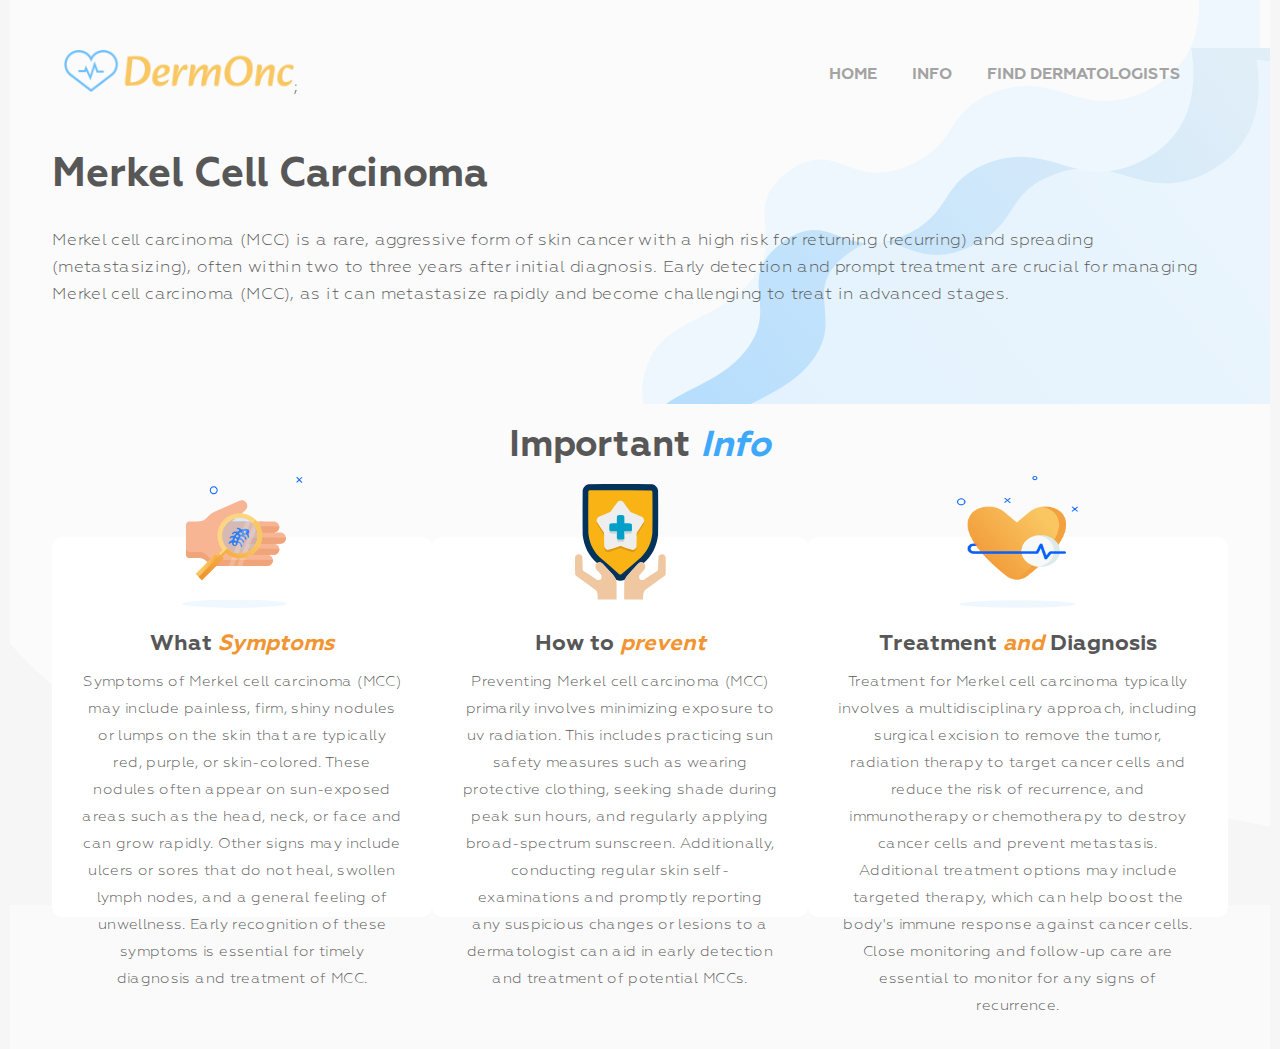
<file: templates/merkel-cell-carcinoma.html>
<!DOCTYPE html>
<html lang="en">
<head>
  <meta charset="UTF-8">
  <meta name="viewport" content="width=device-width, initial-scale=1.0">
  <title>Merkel Cell Carcinoma Information</title>
  <link rel="stylesheet" href="../static/css/main.css">
  <link rel="shortcut icon" href="../static/images/logo.ico" type="image/x-icon" />
  <script src="../static/js/main.js" defer></script>
</head>
<body>
  <div class='content'>
    <section class='top-wrapper'>
        <section id='header'>
            <div class='container'>
              <nav class="navbar-container" id="navbar-container">
                <div class="level-left">
                  <!-- Logo -->
                  <div class="forpc">
                      <img alt="logo" onclick="redirectToHome()" src=../static/images/logo.png />;
                  </div>
                  <!-- Mobile dropdown menu -->
                      <div class="mobile-dropdown">
                          <!-- Mobile dropdown content goes here -->
                          <div class="dropdown-container" id="dropdown-container">
                            <!-- DropDown toggle -->
                            <div class="dropdown-toggle" id="dropdown-toggle" onclick="toggleDropdown()">
                            <img class="drop-down-button" src="../static/images/hamburger_menu_icon.svg" alt="menu">
                            </div>
                            <!-- DropDown list -->
                            <div class="dropdown-list" id="dropdown-list">
                            <!-- Blog link -->
                            <div class="dropdown-list__item">
                                <a href="#Home" class="navMenu" onclick="redirectToHome()">HOME</a>
                            </div>
                            <!-- Contact us link -->
                            <div class="dropdown-list__item">
                                <a href="#info" class="navMenu" onclick="redirectToInfo()">INFO</a>
                            </div>                                                               
                            <!-- Profile settings link -->
                            <div class="dropdown-list__item">
                                <a href="#find-specialists" class="navMenu" onclick="redirectToMap()">MAP</a>
                            </div>
                            </div>
                        </div>
                      </div>
              </div>
              <div class="level-right">
                  <!-- Links -->
                  <div class="topmenu">
                    <a href="#Home" class="navMenu" onclick="redirectToHome()">HOME</a>
                  </div>
                  <div class="topmenu">
                    <a href="#info" class="navMenu" onclick="redirectToInfo()">INFO</a>
                  </div>
                  <!-- If user is logged in -->
                  <div class="topmenu">
                    <a href="#find-specialists" class="navMenu" onclick="redirectToMap()">FIND DERMATOLOGISTS</a>
                  </div>
                  <!-- If user is not logged in -->
                  <!-- Logo for mobile view -->
                  <div class="mobile">
                      <!-- Your logo content goes here -->
                      <img alt="logo" onclick="redirectToHome()" src=../static/images/logo.png />;
                  </div>
              </div>
            </nav>
            <div class='columns' style='align-items: center;'>
                <div class='columns-column desktop-size-7 tablet-size-12 slider-wrapper'>
                    <div class='slider'>
                        <div class="slide"><img src="../static/images/merkel-1.jpg" alt="Slide 1"></div>
                        <div class="slide"><img src="../static/images/merkel.jpg" alt="Slide 2"></div>
                    </div>
                </div>
                <div class='columns-column desktop-size-5 tablet-size-12'>
                <h1 class='title'>Merkel Cell Carcinoma</h1>
                <h2 class='desc'>
                    Merkel cell carcinoma (MCC) is a rare, aggressive form of skin cancer with a high risk for returning (recurring) 
                    and spreading (metastasizing), often within two to three years after initial diagnosis.
                    Early detection and prompt treatment are crucial for managing Merkel cell carcinoma (MCC), 
                    as it can metastasize rapidly and become challenging to treat in advanced stages.
                </h2>
                <br /><br />
                </div>
               
            </div>
            </div>
        </section>
        <section>
        <div class='testimonials'></div>
      </section>
      <div id='section1' class='container'>
        <h3 class='title'>
          <p>Important <span class='blue font-italic'>Info</span></p>
        </h3>
        <div class='desc'></div>
        <div class='columns'>
          <div class='columns-column tablet-size-6 desktop-size-4'>
            <div class='card'>
              <img alt='reason' src='../static/images/why_to_use1.svg' />
              <div class='wrapper'>
                <h4 class='title'>
                  What <span class='yellow font-italic'>Symptoms</span>
                </h4>
                <div class='desc'>
                    Symptoms of Merkel cell carcinoma (MCC) may include painless, firm, shiny nodules or lumps on the skin that are typically red, purple, or skin-colored. 
                    These nodules often appear on sun-exposed areas such as the head, neck, or face and can grow rapidly. 
                    Other signs may include ulcers or sores that do not heal, swollen lymph nodes, and a general feeling of unwellness. 
                    Early recognition of these symptoms is essential for timely diagnosis and treatment of MCC.
                </div>
              </div>
            </div>
          </div>
          <div class='columns-column tablet-size-6 desktop-size-4'>
            <div class='card'>
              <img alt='reason' src='../static/images/health-care_4326687.svg' />
              <div class='wrapper second'>
                <h4 class='title'>
                    How to <span class='yellow font-italic'>prevent</span>
                </h4>
                <div class='desc'>
                    Preventing Merkel cell carcinoma (MCC) primarily involves minimizing exposure to uv radiation. 
                    This includes practicing sun safety measures such as wearing protective clothing, seeking shade during peak sun hours, 
                    and regularly applying broad-spectrum sunscreen. 
                    Additionally, conducting regular skin self-examinations and promptly 
                    reporting any suspicious changes or lesions to a dermatologist can aid in early detection and treatment of potential MCCs.
                </div>
              </div>
            </div>
          </div>
          <div class='columns-column desktop-size-4 tablet-size-6'>
            <div class='card'>
              <img alt='reason' src='../static/images/why_to_use3.png' />
              <div class='wrapper third'>
                <h4 class='title'>
                  Treatment <span class='yellow font-italic'>and</span> Diagnosis
                </h4>
                <div class='desc'>
                    Treatment for Merkel cell carcinoma typically involves a multidisciplinary approach, 
                    including surgical excision to remove the tumor, radiation therapy to target cancer cells and reduce the risk of recurrence, 
                    and immunotherapy or chemotherapy to destroy cancer cells and prevent metastasis. 
                    Additional treatment options may include targeted therapy, which can help boost the body's immune response against cancer cells. 
                    Close monitoring and follow-up care are essential to monitor for any signs of recurrence.
                </div>
              </div>
            </div>
          </div>
        </div>
      </div>
    </section>
    </section>
    <footer class='footer'></footer>
  </div>
</body>
</html>
</file>
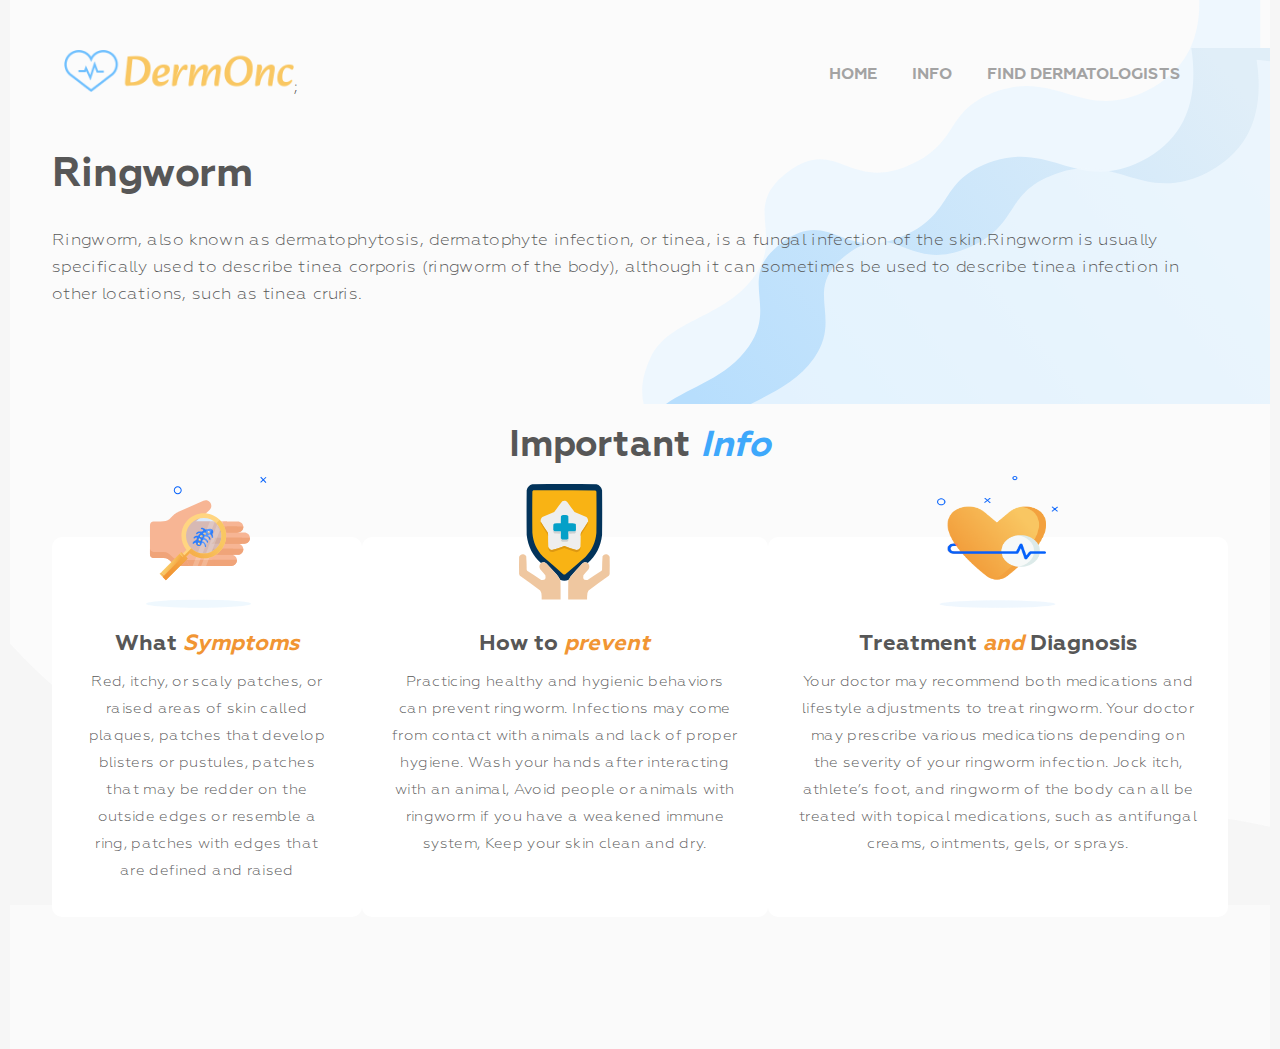
<file: templates/ringworm.html>
<!DOCTYPE html>
<html lang="en">
<head>
  <meta charset="UTF-8">
  <meta name="viewport" content="width=device-width, initial-scale=1.0">
  <title>Ringworm Information</title>
  <link rel="stylesheet" href="../static/css/main.css">
  <link rel="shortcut icon" href="../static/images/logo.ico" type="image/x-icon" />
  <script src="../static/js/main.js" defer></script>
</head>
<body>
  <div class='content'>
    <section class='top-wrapper'>
        <section id='header'>
            <div class='container'>
              <nav class="navbar-container" id="navbar-container">
                <div class="level-left">
                  <!-- Logo -->
                  <div class="forpc">
                      <img alt="logo" onclick="redirectToHome()" src=../static/images/logo.png />;
                  </div>
                  <!-- Mobile dropdown menu -->
                      <div class="mobile-dropdown">
                          <!-- Mobile dropdown content goes here -->
                          <div class="dropdown-container" id="dropdown-container">
                              <!-- DropDown toggle -->
                              <div class="dropdown-toggle" id="dropdown-toggle" onclick="toggleDropdown()">
                              <img class="drop-down-button" src="../static/images/hamburger_menu_icon.svg" alt="menu">
                              </div>
                              <!-- DropDown list -->
                              <div class="dropdown-list" id="dropdown-list">
                              <!-- Blog link -->
                              <div class="dropdown-list__item">
                                  <a href="#Home" class="navMenu" onclick="redirectToHome()">HOME</a>
                              </div>
                              <!-- Contact us link -->
                              <div class="dropdown-list__item">
                                  <a href="#info" class="navMenu" onclick="redirectToInfo()">INFO</a>
                              </div>                                                               
                              <!-- Profile settings link -->
                              <div class="dropdown-list__item">
                                  <a href="#find-specialists" class="navMenu" onclick="redirectToMap()">MAP</a>
                              </div>
                              </div>
                          </div>
                      </div>
              </div>
              <div class="level-right">
                  <!-- Links -->
                  <div class="topmenu">
                    <a href="#Home" class="navMenu" onclick="redirectToHome()">HOME</a>
                  </div>
                  <div class="topmenu">
                    <a href="#info" class="navMenu" onclick="redirectToInfo()">INFO</a>
                  </div>
                  <!-- If user is logged in -->
                  <div class="topmenu">
                    <a href="#find-specialists" class="navMenu" onclick="redirectToMap()">FIND DERMATOLOGISTS</a>
                  </div>
                  <!-- If user is not logged in -->
                  <!-- Logo for mobile view -->
                  <div class="mobile">
                      <!-- Your logo content goes here -->
                      <img alt="logo" onclick="redirectToHome()" src=../static/images/logo.png />;
                  </div>
              </div>
            </nav>
            <div class='columns' style='align-items: center;'>
                <div class='columns-column desktop-size-7 tablet-size-12 slider-wrapper'>
                    <div class='slider'>
                        <div class="slide"><img src="../static/images/ringworm.jpg" alt="Slide 1"></div>
                        <div class="slide"><img src="../static/images/ringworm-1.jpg" alt="Slide 2"></div>
                    </div>
                </div>
                <div class='columns-column desktop-size-5 tablet-size-12'>
                <h1 class='title'> Ringworm</h1>
                <h2 class='desc'>
                    Ringworm, also known as dermatophytosis, dermatophyte infection, or tinea, 
                    is a fungal infection of the skin.Ringworm is usually specifically used to describe tinea corporis (ringworm of the body), 
                    although it can sometimes be used to describe tinea infection in other locations, such as tinea cruris.
                </h2>
                <br /><br />
                </div>
               
            </div>
            </div>
        </section>
        <section>
        <div class='testimonials'></div>
      </section>
      <div id='section1' class='container'>
        <h3 class='title'>
          <p>Important <span class='blue font-italic'>Info</span></p>
        </h3>
        <div class='desc'></div>
        <div class='columns'>
          <div class='columns-column tablet-size-6 desktop-size-4'>
            <div class='card'>
              <img alt='reason' src='../static/images/why_to_use1.svg' />
              <div class='wrapper'>
                <h4 class='title'>
                  What <span class='yellow font-italic'>Symptoms</span>
                </h4>
                <div class='desc'>
                    Red, itchy, or scaly patches, or raised areas of skin called plaques, 
                    patches that develop blisters or pustules, patches that may be redder on the outside edges or resemble a ring, 
                    patches with edges that are defined and raised
                </div>
              </div>
            </div>
          </div>
          <div class='columns-column tablet-size-6 desktop-size-4'>
            <div class='card'>
              <img alt='reason' src='../static/images/health-care_4326687.svg' />
              <div class='wrapper second'>
                <h4 class='title'>
                    How to <span class='yellow font-italic'>prevent</span>
                </h4>
                <div class='desc'>
                    Practicing healthy and hygienic behaviors can prevent ringworm. 
                    Infections may come from contact with animals and lack of proper hygiene. 
                    Wash your hands after interacting with an animal, 
                    Avoid people or animals with ringworm if you have a weakened immune system, 
                    Keep your skin clean and dry.
                </div>
              </div>
            </div>
          </div>
          <div class='columns-column desktop-size-4 tablet-size-6'>
            <div class='card'>
              <img alt='reason' src='../static/images/why_to_use3.png' />
              <div class='wrapper third'>
                <h4 class='title'>
                  Treatment <span class='yellow font-italic'>and</span> Diagnosis
                </h4>
                <div class='desc'>
                    Your doctor may recommend both medications and lifestyle adjustments to treat ringworm. 
                    Your doctor may prescribe various medications depending on the severity of your ringworm infection. 
                    Jock itch, athlete’s foot, and ringworm of the body can all be treated with topical medications, 
                    such as antifungal creams, ointments, gels, or sprays. 
                </div>
              </div>
            </div>
          </div>
        </div>
      </div>
    </section>
    </section>
    <footer class='footer'></footer>
  </div>
</body>
</html>
</file>
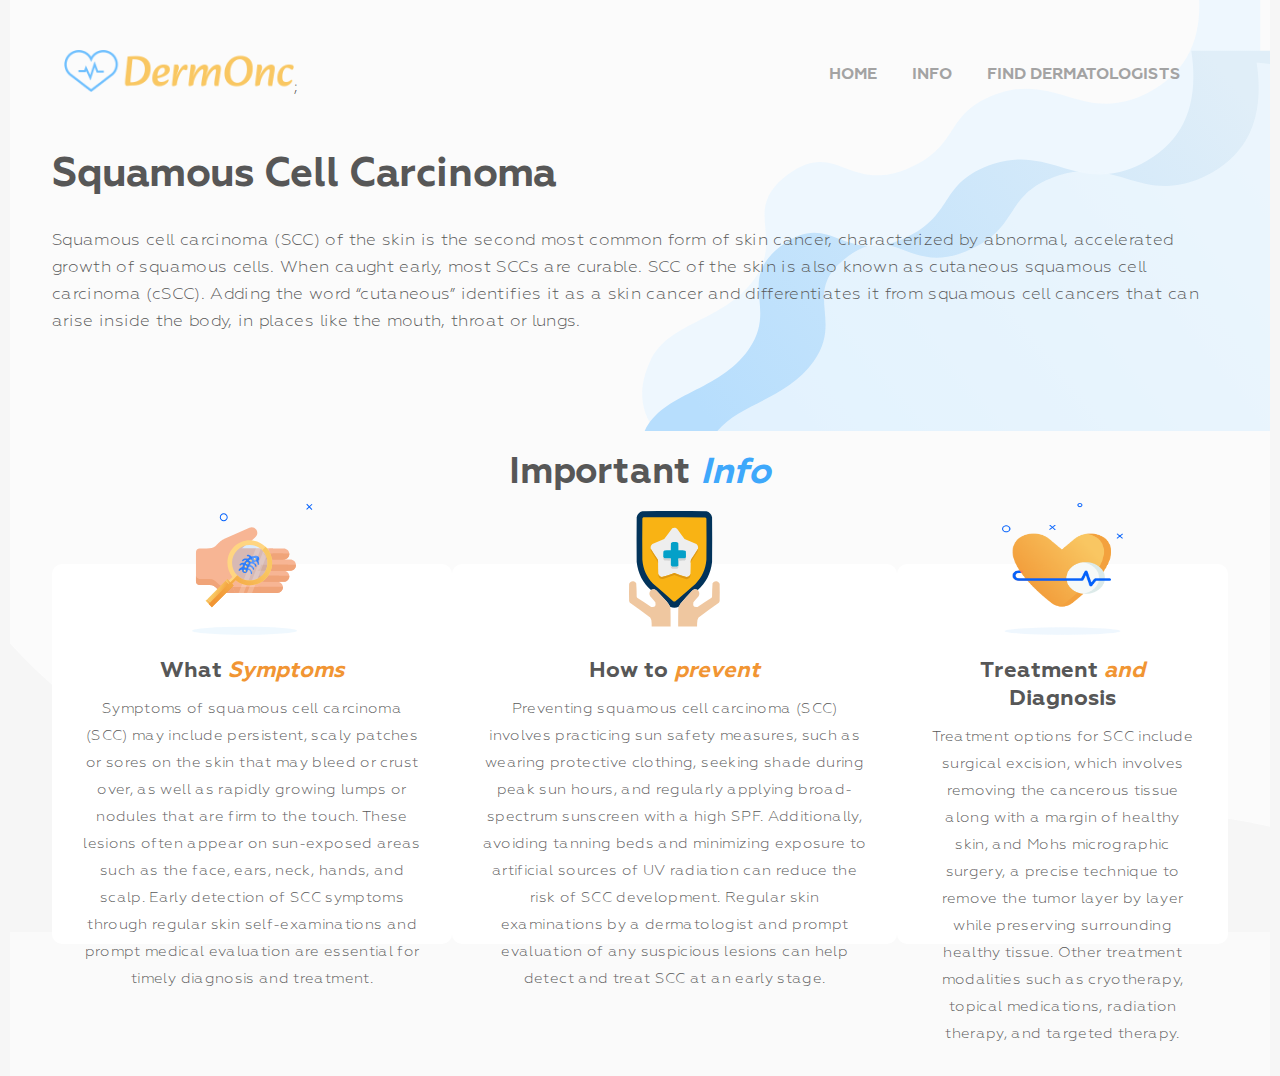
<file: templates/squamous-cell-carcinoma.html>
<!DOCTYPE html>
<html lang="en">
<head>
  <meta charset="UTF-8">
  <meta name="viewport" content="width=device-width, initial-scale=1.0">
  <title>Squamous Cell Carcinoma Information</title>
  <link rel="stylesheet" href="../static/css/main.css">
  <link rel="shortcut icon" href="../static/images/logo.ico" type="image/x-icon" />
  <script src="../static/js/main.js" defer></script>
</head>
<body>
  <div class='content'>
    <section class='top-wrapper'>
        <section id='header'>
            <div class='container'>
              <nav class="navbar-container" id="navbar-container">
                <div class="level-left">
                  <!-- Logo -->
                  <div class="forpc">
                      <img alt="logo" onclick="redirectToHome()" src=../static/images/logo.png />;
                  </div>
                  <!-- Mobile dropdown menu -->
                      <div class="mobile-dropdown">
                          <!-- Mobile dropdown content goes here -->
                          <div class="dropdown-container" id="dropdown-container">
                            <!-- DropDown toggle -->
                            <div class="dropdown-toggle" id="dropdown-toggle" onclick="toggleDropdown()">
                            <img class="drop-down-button" src="../static/images/hamburger_menu_icon.svg" alt="menu">
                            </div>
                            <!-- DropDown list -->
                            <div class="dropdown-list" id="dropdown-list">
                            <!-- Blog link -->
                            <div class="dropdown-list__item">
                                <a href="#Home" class="navMenu" onclick="redirectToHome()">HOME</a>
                            </div>
                            <!-- Contact us link -->
                            <div class="dropdown-list__item">
                                <a href="#info" class="navMenu" onclick="redirectToInfo()">INFO</a>
                            </div>                                                               
                            <!-- Profile settings link -->
                            <div class="dropdown-list__item">
                                <a href="#find-specialists" class="navMenu" onclick="redirectToMap()">MAP</a>
                            </div>
                            </div>
                        </div>
                      </div>
              </div>
              <div class="level-right">
                  <!-- Links -->
                  <div class="topmenu">
                    <a href="#Home" class="navMenu" onclick="redirectToHome()">HOME</a>
                  </div>
                  <div class="topmenu">
                    <a href="#info" class="navMenu" onclick="redirectToInfo()">INFO</a>
                  </div>
                  <!-- If user is logged in -->
                  <div class="topmenu">
                    <a href="#find-specialists" class="navMenu" onclick="redirectToMap()">FIND DERMATOLOGISTS</a>
                  </div>
                  <!-- If user is not logged in -->
                  <!-- Logo for mobile view -->
                  <div class="mobile">
                      <!-- Your logo content goes here -->
                      <img alt="logo" onclick="redirectToHome()" src=../static/images/logo.png />;
                  </div>
              </div>
            </nav>
            <div class='columns' style='align-items: center;'>
                <div class='columns-column desktop-size-7 tablet-size-12 slider-wrapper'>
                    <div class='slider'>
                        <div class="slide"><img src="../static/images/scc.jpg" alt="Slide 1"></div>
                        <div class="slide"><img src="../static/images/scc-1.jpeg" alt="Slide 2"></div>
                    </div>
                </div>
                <div class='columns-column desktop-size-5 tablet-size-12'>
                <h1 class='title'>Squamous Cell Carcinoma </h1>
                <h2 class='desc'>
                    Squamous cell carcinoma (SCC) of the skin is the second most common form of skin cancer, characterized by abnormal, accelerated growth of squamous cells. When caught early, most SCCs are curable.
                    SCC of the skin is also known as cutaneous squamous cell carcinoma (cSCC). 
                    Adding the word “cutaneous” identifies it as a skin cancer and differentiates it from squamous cell cancers that can arise inside the body, 
                    in places like the mouth, throat or lungs.
                </h2>
                <br /><br />
                </div>
               
            </div>
            </div>
        </section>
        <section>
        <div class='testimonials'></div>
      </section>
      <div id='section1' class='container'>
        <h3 class='title'>
          <p>Important <span class='blue font-italic'>Info</span></p>
        </h3>
        <div class='desc'></div>
        <div class='columns'>
          <div class='columns-column tablet-size-6 desktop-size-4'>
            <div class='card'>
              <img alt='reason' src='../static/images/why_to_use1.svg' />
              <div class='wrapper'>
                <h4 class='title'>
                  What <span class='yellow font-italic'>Symptoms</span>
                </h4>
                <div class='desc'>
                    Symptoms of squamous cell carcinoma (SCC) may include persistent, scaly patches or sores on the skin that may bleed or crust over, 
                    as well as rapidly growing lumps or nodules that are firm to the touch. 
                    These lesions often appear on sun-exposed areas such as the face, ears, neck, hands, and scalp. 
                    Early detection of SCC symptoms through regular skin self-examinations and prompt medical evaluation are essential for timely diagnosis and treatment.
                </div>
              </div>
            </div>
          </div>
          <div class='columns-column tablet-size-6 desktop-size-4'>
            <div class='card'>
              <img alt='reason' src='../static/images/health-care_4326687.svg' />
              <div class='wrapper second'>
                <h4 class='title'>
                    How to <span class='yellow font-italic'>prevent</span>
                </h4>
                <div class='desc'>
                    Preventing squamous cell carcinoma (SCC) involves practicing sun safety measures, such as wearing protective clothing, 
                    seeking shade during peak sun hours, and regularly applying broad-spectrum sunscreen with a high SPF. 
                    Additionally, avoiding tanning beds and minimizing exposure to artificial sources of UV radiation can reduce the risk of SCC development. 
                    Regular skin examinations by a dermatologist and prompt evaluation of any suspicious lesions can help detect and treat SCC at an early stage.
                </div>
              </div>
            </div>
          </div>
          <div class='columns-column desktop-size-4 tablet-size-6'>
            <div class='card'>
              <img alt='reason' src='../static/images/why_to_use3.png' />
              <div class='wrapper third'>
                <h4 class='title'>
                  Treatment <span class='yellow font-italic'>and</span> Diagnosis
                </h4>
                <div class='desc'>
                    Treatment options for SCC include surgical excision, which involves removing the cancerous tissue 
                    along with a margin of healthy skin, and Mohs micrographic surgery, a precise technique to remove the tumor layer by layer 
                    while preserving surrounding healthy tissue. 
                    Other treatment modalities such as cryotherapy, topical medications, radiation therapy, and targeted therapy.
                </div>
              </div>
            </div>
          </div>
        </div>
      </div>
    </section>
    </section>
    <footer class='footer'></footer>
  </div>
</body>
</html>
</file>
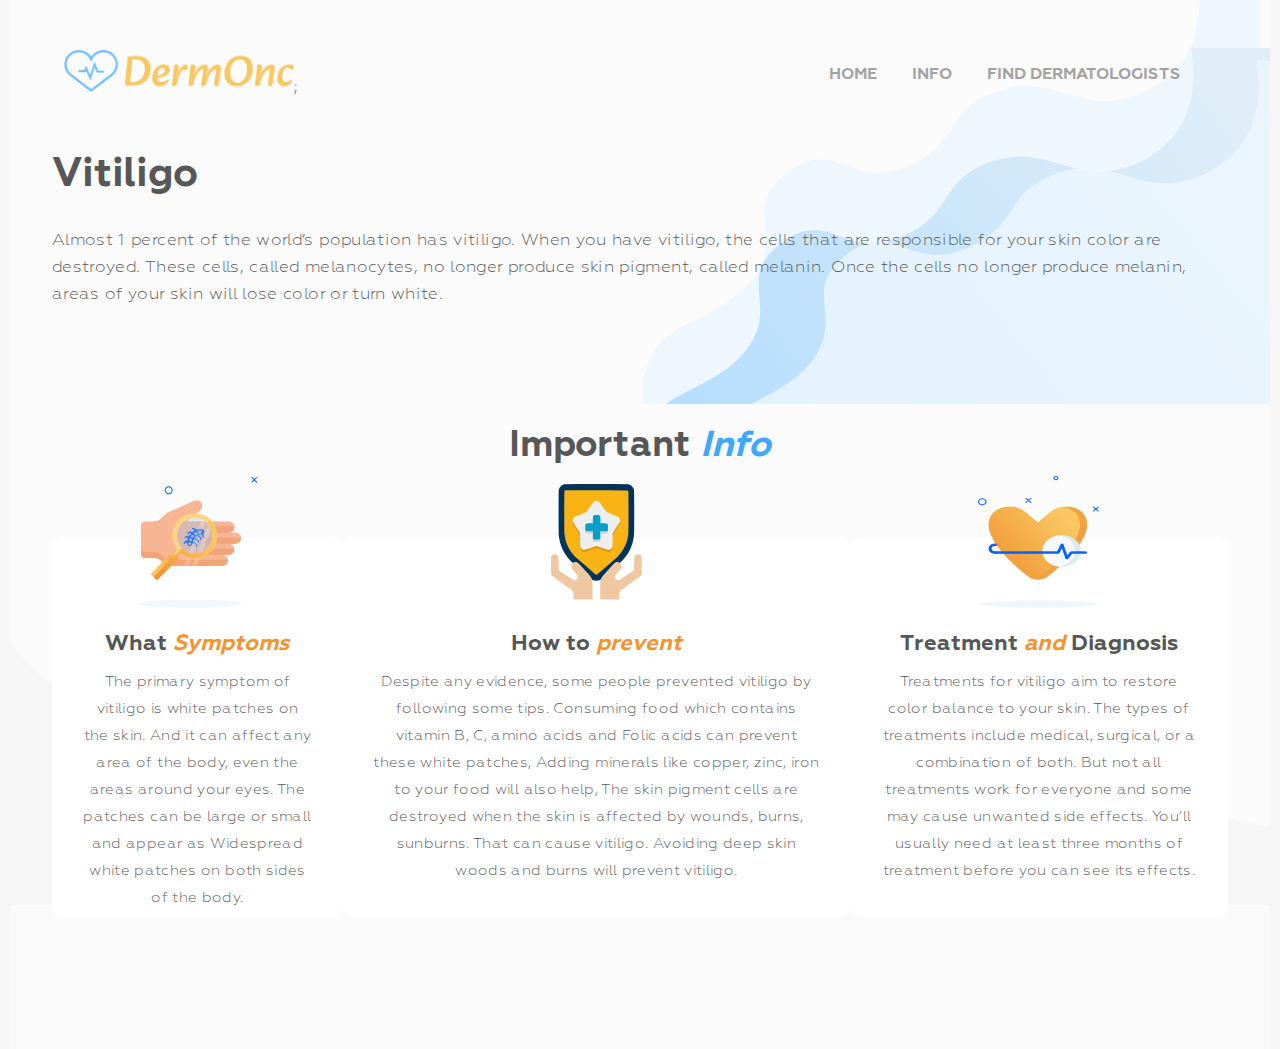
<file: templates/vitiligo.html>
<!DOCTYPE html>
<html lang="en">
<head>
  <meta charset="UTF-8">
  <meta name="viewport" content="width=device-width, initial-scale=1.0">
  <title>Vitiligo Information</title>
  <link rel="stylesheet" href="../static/css/main.css">
  <link rel="shortcut icon" href="../static/images/logo.ico" type="image/x-icon" />
  <script src="../static/js/main.js" defer></script>
</head>
<body>
  <div class='content'>
    <section class='top-wrapper'>
        <section id='header'>
            <div class='container'>
              <nav class="navbar-container" id="navbar-container">
                <div class="level-left">
                  <!-- Logo -->
                  <div class="forpc">
                      <img alt="logo" onclick="redirectToHome()" src=../static/images/logo.png />;
                  </div>
                  <!-- Mobile dropdown menu -->
                      <div class="mobile-dropdown">
                          <!-- Mobile dropdown content goes here -->
                          <div class="dropdown-container" id="dropdown-container">
                              <!-- DropDown toggle -->
                              <div class="dropdown-toggle" id="dropdown-toggle" onclick="toggleDropdown()">
                              <img class="drop-down-button" src="../static/images/hamburger_menu_icon.svg" alt="menu">
                              </div>
                              <!-- DropDown list -->
                              <div class="dropdown-list" id="dropdown-list">
                              <!-- Blog link -->
                              <div class="dropdown-list__item">
                                  <a href="#Home" class="navMenu" onclick="redirectToHome()">HOME</a>
                              </div>
                              <!-- Contact us link -->
                              <div class="dropdown-list__item">
                                  <a href="#info" class="navMenu" onclick="redirectToInfo()">INFO</a>
                              </div>                                                               
                              <!-- Profile settings link -->
                              <div class="dropdown-list__item">
                                  <a href="#find-specialists" class="navMenu" onclick="redirectToMap()">MAP</a>
                              </div>
                              </div>
                          </div>
                      </div>
              </div>
              <div class="level-right">
                  <!-- Links -->
                  <div class="topmenu">
                    <a href="#Home" class="navMenu" onclick="redirectToHome()">HOME</a>
                  </div>
                  <div class="topmenu">
                    <a href="#info" class="navMenu" onclick="redirectToInfo()">INFO</a>
                  </div>
                  <!-- If user is logged in -->
                  <div class="topmenu">
                    <a href="#find-specialists" class="navMenu" onclick="redirectToMap()">FIND DERMATOLOGISTS</a>
                  </div>
                  <!-- If user is not logged in -->
                  <!-- Logo for mobile view -->
                  <div class="mobile">
                      <!-- Your logo content goes here -->
                      <img alt="logo" onclick="redirectToHome()" src=../static/images/logo.png />;
                  </div>
              </div>
            </nav>
            <div class='columns' style='align-items: center;'>
                <div class='columns-column desktop-size-7 tablet-size-12 slider-wrapper'>
                    <div class='slider'>
                        <div class="slide"><img src="../static/images/Vitiligo1.jpg" alt="Slide 1"></div>
                        <div class="slide"><img src="../static/images/Vitiligo2.jpeg" alt="Slide 2"></div>
                    </div>
                </div>
                <div class='columns-column desktop-size-5 tablet-size-12'>
                <h1 class='title'> Vitiligo</h1>
                <h2 class='desc'>
                    Almost 1 percent of the world’s population has vitiligo. When you have vitiligo, 
                    the cells that are responsible for your skin color are destroyed. These cells, 
                    called melanocytes, no longer produce skin pigment, called melanin. 
                    Once the cells no longer produce melanin, areas of your skin will lose color or turn white.
                </h2>
                <br /><br />
                </div>
               
            </div>
            </div>
        </section>
        <section>
        <div class='testimonials'></div>
      </section>
      <div id='section1' class='container'>
        <h3 class='title'>
          <p>Important <span class='blue font-italic'>Info</span></p>
        </h3>
        <div class='desc'></div>
        <div class='columns'>
          <div class='columns-column tablet-size-6 desktop-size-4'>
            <div class='card'>
              <img alt='reason' src='../static/images/why_to_use1.svg' />
              <div class='wrapper'>
                <h4 class='title'>
                  What <span class='yellow font-italic'>Symptoms</span>
                </h4>
                <div class='desc'>
                    The primary symptom of vitiligo is white patches on the skin. 
                    And it can affect any area of the body, even the areas around your eyes. 
                    The patches can be large or small and appear as Widespread white patches on both sides of the body.
                </div>
              </div>
            </div>
          </div>
          <div class='columns-column tablet-size-6 desktop-size-4'>
            <div class='card'>
              <img alt='reason' src='../static/images/health-care_4326687.svg' />
              <div class='wrapper second'>
                <h4 class='title'>
                    How to <span class='yellow font-italic'>prevent</span>
                </h4>
                <div class='desc'>
                    Despite any evidence, some people prevented vitiligo by following some tips.
                    Consuming food which contains vitamin B, C, amino acids and Folic acids can prevent these white patches, 
                    Adding minerals like copper, zinc, iron to your food will also help, 
                    The skin pigment cells are destroyed when the skin is affected by wounds, burns, sunburns. 
                    That can cause vitiligo. Avoiding deep skin woods and burns will prevent vitiligo.
                </div>
              </div>
            </div>
          </div>
          <div class='columns-column desktop-size-4 tablet-size-6'>
            <div class='card'>
              <img alt='reason' src='../static/images/why_to_use3.png' />
              <div class='wrapper third'>
                <h4 class='title'>
                  Treatment <span class='yellow font-italic'>and</span> Diagnosis
                </h4>
                <div class='desc'>
                    Treatments for vitiligo aim to restore color balance to your skin. 
                    The types of treatments include medical, surgical, or a combination of both. 
                    But not all treatments work for everyone and some may cause unwanted side effects.
                    You’ll usually need at least three months of treatment before you can see its effects.
                </div>
              </div>
            </div>
          </div>
        </div>
      </div>
    </section>
    </section>
    <footer class='footer'></footer>
  </div>
</body>
</html>
</file>
<file: static/css/style.css>
body {
    font-family:BlinkMacSystemFont,-apple-system,Segoe UI,Roboto,Oxygen,Ubuntu,Cantarell,Fira Sans,Droid Sans,Helvetica Neue,Helvetica,Arial,sans-serif;
    color:#4a4a4a;
    font-size:1em;
    font-weight:400;
    line-height:1.5
}

body ::selection {
    color: #fff;
    background: #55b4fe
}

.padded-content {
    margin: 0 auto;
    max-width: 1300px;
    padding: 3rem 2.8rem
}

body::-webkit-scrollbar {
    width: .3rem
}

body::-webkit-scrollbar-track {
    background-color: #fff
}

body::-webkit-scrollbar-thumb {
    background-color: #55b4fe;
    outline: 1px solid #708090
}

@media screen and (max-width: 700px) {
    .padded-content {
        margin:0 auto;
        max-width: 1300px;
        padding: 2rem 1.5rem
    }
}

.container-center {
    margin: auto
}

.fw-n {
    font-weight: 700;
    font-size: x-large;
    font-family: inherit;
}

.fw-b {
    font-weight: 700
}

.text-center {
    text-align: center
}

.text-upper {
    text-transform: uppercase
}

.text-primary {
    color: #55b4fe
}

.text-secondary {
    color: #777
}

.text-dark {
    color: #000
}

.font-1 {
    font-size: 1.5rem
}

.font-2 {
    font-size: 2rem
}

.font-3 {
    font-size: 2.5rem
}

.font-4 {
    font-size: 3rem
}

.font-5 {
    font-size: 3.5rem
}

.p {
    padding: .5rem
}

.p-1 {
    padding: 1rem
}

.p-2 {
    padding: 2rem
}

.p-3 {
    padding: 3rem
}

.py {
    padding: .5rem 0
}

.py-1 {
    padding: 1rem 0
}

.py-2 {
    padding: 2rem 0
}

.py-3 {
    padding: 3rem 0
}

.m {
    margin: .5rem
}

.m-1 {
    margin: 1rem
}

.m-2 {
    margin: 2rem
}

.m-3 {
    margin: 3rem
}

.my {
    margin: .5rem 0
}

.my-1 {
    margin: 1rem 0
}

.my-2 {
    margin: 2rem 0
}

.my-3 {
    margin: 3rem 0
}

.quick-links {
    display: flex;
    flex-direction: column;
    min-width: 350px
}

.quick-links .quick-link {
    padding: .7rem 1rem
}

.quick-links .quick-link a {
    text-decoration: none;
    color: #777;
    font-size: 1rem;
    transition: all .2s ease
}

.quick-links .quick-link a i {
    font-size: 1.3rem;
    margin-right: .7rem;
    color: #55b4fe;
    transition: all .2s ease
}

.quick-links .quick-link a:hover {
    color: #55b4fe;
    font-size: .99rem
}

.quick-links .quick-link a:hover>a,.quick-links .quick-link a:hover>i {
    transform: scale(1.3)
}

.title {
    display: flex;
    align-items: center;
    justify-content: flex-start
}

.title .side-line {
    height: 30px;
    width: 5px;
    background-color: #55b4fe;
    display: inline-block;
    margin-right: 1rem;
    margin-left: 0
}

.title h3 {
    font-size: 1.7rem;
    font-weight: 400
}

@media screen and (max-width: 700px) {
    .font-1 {
        font-size:1.1rem
    }

    .font-2 {
        font-size: 1.5rem
    }

    .font-3 {
        font-size: 2rem
    }

    .font-4 {
        font-size: 2.5rem
    }

    .font-5 {
        font-size: 3rem
    }

    .p {
        padding: .5rem
    }

    .p-1 {
        padding: 1rem
    }

    .p-2 {
        padding: 2rem
    }

    .p-3 {
        padding: 3rem
    }

    .py {
        padding: .5rem 0
    }

    .py-1 {
        padding: 1rem 0
    }

    .py-2 {
        padding: 2rem 0
    }

    .py-3 {
        padding: 3rem 0
    }

    .m {
        margin: .5rem
    }

    .m-1 {
        margin: .7rem
    }

    .m-2 {
        margin: 1.5rem
    }

    .m-3 {
        margin: 2rem
    }

    .my {
        margin: .5rem 0
    }

    .my-1 {
        margin: .7rem 0
    }

    .my-2 {
        margin: 1.5rem 0
    }

    .my-3 {
        margin: 2rem 0
    }

    .quick-links {
        display: flex;
        flex-direction: column;
        min-width: 350px
    }

    .quick-links .quick-link {
        padding: .7rem 1rem
    }

    .quick-links .quick-link a {
        font-size: .9rem
    }

    .quick-links .quick-link a i {
        font-size: 1.2rem;
        margin-right: .5rem
    }

    .quick-links .quick-link a:hover>a,.quick-links .quick-link a:hover>i {
        transform: scale(1.2)
    }

    .title .side-line {
        height: 30px;
        width: 3.5px;
        margin-right: .9rem
    }

    .title h3 {
        font-size: 1.5rem;
        font-weight: 400
    }
}

.display-none {
    display: none
}

.display-block {
    display: block
}

#navbar {
    height: 12vh;
    display: flex;
    padding: 1rem 2rem;
    align-items: center;
    justify-content: space-between;
    box-shadow: 0 5px 5px rgba(172,171,171,.1)
}

#navbar .logo a {
    text-decoration: none;
    color: #55b4fe
}

#navbar .links {
    display: flex;
    align-items: center;
    justify-content: space-between
}

#navbar .links .link {
    padding: 0 1.5rem
}

#navbar .links .link a {
    color: #777;
    text-decoration: none;
    transition: all .2s ease;
    transition: all .3s ease
}

#navbar .links .link a:hover {
    color: #55b4fe
}

#navbar .nav-toggle {
    display: none
}

@media screen and (max-width: 900px) {
    #navbar .logo a h2 {
        font-size:1.4rem
    }

    #navbar .nav-toggle {
        display: block;
        cursor: pointer;
        height: .675rem;
        right: 2rem;
        position: fixed;
        width: 1.25rem;
        z-index: 3
    }

    #navbar .nav-toggle:hover {
        opacity: .8
    }

    #navbar .nav-toggle .nav-toggle-bar,#navbar .nav-toggle .nav-toggle-bar:after,#navbar .nav-toggle .nav-toggle-bar:before {
        position: absolute;
        top: 50%;
        transform: translateY(-50%);
        background: #55b4fe;
        content: "";
        height: .135rem;
        transition: all .5s;
        width: 100%
    }

    #navbar .nav-toggle .nav-toggle-bar {
        margin-top: 0
    }

    #navbar .nav-toggle .nav-toggle-bar:after {
        margin-top: .3375rem
    }

    #navbar .nav-toggle .nav-toggle-bar:before {
        margin-top: -.3375rem
    }

    #navbar .nav-toggle.expanded .nav-toggle-bar {
        background: transparent
    }

    #navbar .nav-toggle.expanded .nav-toggle-bar:after,#navbar .nav-toggle.expanded .nav-toggle-bar:before {
        background: #fff;
        margin-top: 0
    }

    #navbar .nav-toggle.expanded .nav-toggle-bar:after {
        transform: rotate(45deg)
    }

    #navbar .nav-toggle.expanded .nav-toggle-bar:before {
        transform: rotate(-45deg)
    }

    #navbar .nav {
        background: #28dde0;
        color: contrast-color(#28dde0);
        cursor: pointer;
        display: flex;
        font-size: 2rem;
        height: 100vh!important;
        padding: 6rem 2rem 2rem;
        position: fixed;
        top: 0;
        transition: left .5s;
        z-index: 1;
        width: 100vw!important
    }

    #navbar .nav.expanded {
        left: 0
    }

    #navbar .links {
        display: none;
        transform: translateY(-100%);
        position: absolute;
        height: 100vh;
        width: 100vw;
        z-index: 2;
        left: 0;
        top: 0;
        display: flex;
        flex-direction: column;
        justify-content: center;
        margin: auto 0;
        padding: 0;
        background-color: #55b4fe;
        transition: all .8s ease
    }

    #navbar .links .link {
        width: 80vw;
        margin: 1rem;
        transition: all .2s ease
    }

    #navbar .links .link a {
        color: #fff;
        text-align: left;
        font-size: 1.2rem
    }

    #navbar .links .link a:hover {
        color: #fff
    }

    #navbar .links.expanded {
        transform: translateY(0)
    }
}

#home {
    height: 75vh;
    padding: 0
}

#home .wrapper {
    height: 100%;
    display: flex;
    justify-content: space-between;
    align-items: center
}

#home .wrapper .left .btns {
    margin: 3rem 0 2rem;
    display: flex
}

#home .wrapper .left .btns a {
    text-decoration: none;
    text-transform: uppercase
}

#home .wrapper .left .btns a .btn1,#home .wrapper .left .btns a .btn2 {
    height: 40px;
    margin: 0 .5rem;
    padding: .5rem 1rem;
    border-radius: 25px;
    width: auto;
    background-color: #55b4fe;
    text-align: center;
    transition: all .2s ease
}

#home .wrapper .left .btns a .btn1 h3,#home .wrapper .left .btns a .btn2 h3 {
    font-weight: 400;
    color: #fff;
    font-size: 1rem
}

#home .wrapper .left .btns a .btn1:hover,#home .wrapper .left .btns a .btn2:hover {
    transform: scale(.95)
}

#home .wrapper .left .btns a .btn2 {
    background-color: #fff;
    border: 1.5px solid #55b4fe
}

#home .wrapper .left .btns a .btn2 h3 {
    color: #55b4fe
}

#home .wrapper .left .btns a .btn2:hover {
    background-color: #55b4fe;
    transform: scale(1)
}

#home .wrapper .left .btns a .btn2:hover h3 {
    color: #fff
}

#home .wrapper .right {
    margin-left: 5rem
}

#home .wrapper .right img {
    height: 450px;
    width: auto
}

@media screen and (max-width: 1250px) {
    #home {
        height:75vh;
        padding: 0
    }

    #home .wrapper {
        flex-direction: column;
        justify-content: center;
        align-items: center
    }

    #home .wrapper .left {
        order: 2
    }

    #home .wrapper .left h1 {
        padding-top: 3rem;
        text-align: center
    }

    #home .wrapper .left .btns {
        margin: 3rem 0 2rem;
        flex-direction: column;
        align-items: center
    }

    #home .wrapper .left .btns a .btn1,#home .wrapper .left .btns a .btn2 {
        height: 40px;
        margin: .5rem 0;
        padding: .5rem 1rem;
        min-width: 68vw;
        width: auto
    }

    #home .wrapper .right {
        order: 1;
        margin-left: 0
    }

    #home .wrapper .right img {
        height: 220px
    }
}

#find-derma.toot-tip {
    background-color: #f9c762;;
    display: flex;
    flex-direction: column
}

.mapboxgl-popup-content {
    min-width: 220px;
    padding: 1rem
}

.mapboxgl-popup-content h5 {
    font-size: .85rem;
    margin-bottom: 1rem
}

.mapboxgl-popup-content a {
    text-decoration: none;
    color: #777;
    font-size: .7rem;
    display: flex;
    margin: .5rem 0
}

.mapboxgl-popup-content a i {
    margin-right: .5rem;
    font-size: .9rem;
    color: #55b4fe
}

#get-tested {
    min-height: 75vh
}

#get-tested .inputframe .middle-section {
    padding: 1rem;
    min-height: 40vh;
    margin-bottom: 0;
    display: flex;
    flex-direction: row;
    align-items: flex-start;
    justify-content: space-between
}

#get-tested .inputframe .middle-section .left {
    height: 50vh;
    width: 35vw
}

#get-tested .inputframe .middle-section .left img {
    height: 300px;
    width: auto;
    object-fit: contain
}

#get-tested .inputframe .middle-section .right {
    height: 50vh;
    width: 35vw
}

#get-tested .inputframe .middle-section .right .container {
    height: 50vh;
    display: flex;
    flex-direction: row;
    align-items: center;
    justify-content: center
}

#get-tested .inputframe .middle-section .right .predictions {
    height: 40vh;
    display: flex;
    flex-direction: column;
    align-items: flex-start;
    justify-content: center
}

#get-tested .inputframe .middle-section .right .predictions .prediction {
    margin: .5rem 0;
    width: 35vw;
    display: flex;
    flex-direction: row;
    align-items: center;
    justify-content: space-between
}

#get-tested .inputframe .middle-section .right .predictions .prediction.green-pred h4 {
    color: #5efc9e
}

#get-tested .inputframe .third-section .btns {
    margin: 1.5rem 0;
    display: flex
}

#get-tested .inputframe .third-section .btns .btn-1-wrapper {
    display: flex;
    flex-direction: column;
    align-items: flex-start;
    justify-content: center
}

#get-tested .inputframe .third-section .btns div {
    text-decoration: none;
    text-transform: uppercase
}

#get-tested .inputframe .third-section .btns div .btn2 {
    height: 40px;
    margin: 0 .5rem;
    padding: .5rem 1rem;
    border-radius: 25px;
    width: auto;
    background-color: #55b4fe;
    text-align: center;
    transition: all .2s ease
}

#get-tested .inputframe .third-section .btns div .btn2 h3 {
    font-weight: 400;
    color: #fff;
    font-size: 1rem
}

#get-tested .inputframe .third-section .btns div .btn2:hover {
    transform: scale(.95)
}

#get-tested .inputframe .third-section .btns div .btn2 {
    cursor: pointer;
    background-color: #fff;
    border: 1.5px solid #55b4fe
}

#get-tested .inputframe .third-section .btns div .btn2 h3 {
    color: #55b4fe
}

#get-tested .inputframe .third-section .btns div .btn2:hover {
    background-color: #55b4fe;
    transform: scale(1)
}

#get-tested .inputframe .third-section .btns div .btn2:hover h3 {
    color: #fff
}

@media screen and (max-width: 770px) {
    #get-tested {
        min-height:75vh
    }

    #get-tested .inputframe .middle-section {
        padding: 1rem 0;
        display: flex;
        flex-direction: column;
        align-items: flex-start;
        justify-content: center
    }

    #get-tested .inputframe .middle-section .left {
        height: auto;
        width: 100%
    }

    #get-tested .inputframe .middle-section .left img {
        width: 100%
    }

    #get-tested .inputframe .middle-section .right {
        height: auto;
        width: 100%
    }

    #get-tested .inputframe .middle-section .right .container {
        height: 15vh;
        width: 100%
    }

    #get-tested .inputframe .middle-section .right .predictions {
        height: auto;
        width: 100%;
        padding: 1rem 0;
        display: flex;
        flex-direction: column;
        align-items: flex-start;
        justify-content: center
    }

    #get-tested .inputframe .middle-section .right .predictions .prediction {
        margin: .5rem 0;
        width: 100%
    }

    #get-tested .inputframe .third-section .btns {
        margin: 1.5rem 0;
        display: flex;
        flex-direction: column;
        align-items: center;
        justify-content: center
    }

    #get-tested .inputframe .third-section .btns div .btn2 {
        margin: 1rem 0
    }
}

#info-actinic {
    min-height: 100vh
}

#info-actinic .header {
    text-align: center
}

#info-actinic .header h1 {
    font-size: 3.5rem;
    font-weight: 400
}

#info-actinic .first-section {
    display: flex;
    align-items: center;
    justify-content: space-between;
    margin-top: 4rem
}

#info-actinic .first-section .left {
    order: 2
}

#info-actinic .first-section .right {
    margin-left: 0;
    order: 1
}

#info-actinic .first-section .right .title {
    margin-bottom: 2rem;
    justify-content: flex-start
}

#info-actinic .first-section .right .title .side-line {
    margin-left: 0
}

#info-actinic .first-section .right .lead-text {
    letter-spacing: .6px;
    color: #777;
    font-size: 1.05rem;
    margin: 2rem 0
}

#info-actinic .second-section {
    height: 40vh;
    width: 90%;
    background-color: #f9c762;
    margin-top: 5rem
}

#info-actinic .second-section .container {
    display: flex;
    align-items: center;
    justify-content: space-around
}

#info-actinic .second-section .container img {
    height: 250px;
    width: auto
}

#info-actinic .swiper-section {
    margin: 2rem 0;
    height: auto
}

#info-actinic .swiper-section .swiper {
    height: 80%;
    margin-bottom: 5rem
}

#info-actinic .swiper-section .swiper .title-wrapper {
    display: flex;
    justify-content: center;
    align-items: center
}

#info-actinic .swiper-section .swiper .title-wrapper img {
    height: 60px;
    width: auto;
    margin-right: 2rem
}

#info-actinic .swiper-section .swiper .swiper-div {
    height: 350px;
    width: 420px;
    margin: 0 auto
}

#info-actinic .swiper-section .swiper .swiper-div .swiper-img {
    height: 350px;
    width: 500px;
    object-fit: inherit
}

#info-actinic .swiper-section .swiper .swiper-div .swiper-btns {
    display: flex;
    justify-content: center
}

#info-actinic .swiper-section .swiper .swiper-div .swiper-btns i {
    font-size: 1.7rem;
    color: #55b4fe;
    margin: 0 .7rem;
    cursor: pointer;
    transition: all .2s ease
}

#info-actinic .swiper-section .swiper .swiper-div .swiper-btns i:hover {
    transform: scale(.9);
    color: #f9c762
}

#info-actinic .third-section .title {
    margin-top: 5rem
}

#info-actinic .third-section .tabs {
    display: flex;
    justify-content: space-around;
    align-items: center
}

#info-actinic .third-section .tabs .tab {
    cursor: pointer;
    transition: all .2s ease
}

#info-actinic .third-section .tabs .tab:hover {
    background-color: #f9c762;
    transform: translateY(-5%)
}

#info-actinic .third-section .tabs .tab.selected {
    border-bottom: 2px solid #55b4fe
}

#info-actinic .third-section .info {
    border: 1px solid #55b4fe
}

#info-actinic .third-section .info .risk-signs,#info-actinic .third-section .info .treatment,#info-actinic .third-section .info .warning-signs {
    padding: 1rem 2rem
}

#info-actinic .third-section .info .warning-signs #info-actinic .third-section .info .signs {
    display: -ms-grid;
    display: grid;
    -ms-grid-columns: 1fr;
    grid-template-columns: repeat(2,1fr)
}

#info-actinic .third-section .info .risk-signs h3 {
    text-transform: uppercase
}

#info-actinic .third-section .info .risk-signs .risk h4 {
    font-weight: 400
}

#info-actinic .third-section .info .risk-signs .risk h4 i {
    font-size: .8rem
}

#info-actinic .third-section .info .risk-signs .risk h4 span {
    margin-left: 1rem;
    margin-right: .5rem
}

#info-actinic .third-section .info .treatment ul {
    list-style: none
}

#info-actinic .third-section .info .treatment ul i {
    margin-right: .5rem;
    font-size: .8rem
}

#info-actinic .third-section .info .treatment .external-ref {
    transition: all .2s ease
}

#info-actinic .third-section .info .treatment .external-ref span {
    font-family: "Ubuntu",sans-serif
}

#info-actinic .third-section .info .treatment .external-ref:hover {
    transform: translateY(-9%);
    color: #55b4fe
}

#info-actinic .third-section .info .treatment .external-ref:hover>span {
    color: #777
}

#info-actinic .third-section .info .treatment .title-wrapper {
    display: flex;
    align-items: center
}

#info-actinic .third-section .info .treatment .title-wrapper img {
    height: 60px;
    width: auto;
    margin-right: 2rem
}

#info-actinic .faqs-section .faq {
    display: flex;
    margin-bottom: 4rem;
    flex-direction: column
}

#info-actinic .faqs-section .faq .question {
    display: flex;
    align-items: center;
    margin: 1rem 0 2rem
}

#info-actinic .faqs-section .faq .question img {
    height: 70px;
    width: auto;
    margin-right: 1rem
}

#info-actinic .faqs-section .faq .answer .bullet-points i {
    margin-right: .5rem
}

#info-actinic .faqs-section .left-faq {
    border: 1.5px solid #5efc9e;
    box-shadow: .5px -1px 30px 2px rgba(94,252,158,.12)
}

#info-actinic .faqs-section .left-faq ::selection {
    background-color: rgba(94,252,158,.9)
}

#info-actinic .faqs-section .left-faq .question {
    align-self: flex-start
}

#info-actinic .faqs-section .right-faq {
    border: 1.5px solid #9181f2;
    box-shadow: .5px -1px 30px 2px rgba(145,129,242,.12)
}

#info-actinic .faqs-section .right-faq .question {
    align-self: flex-end
}

@media screen and (max-width: 750px) {
    #info-actinic {
        min-height:100vh
    }

    #info-actinic .header {
        text-align: center
    }

    #info-actinic .header h1 {
        font-size: 2.1rem;
        font-weight: 400
    }

    #info-actinic .first-section {
        flex-direction: column
    }

    #info-actinic .first-section .right .lead-text {
        margin: 1.5rem 0
    }

    #info-actinic .second-section {
        height: auto;
        width: 100%;
        margin-top: 5rem
    }

    #info-actinic .second-section .container {
        flex-direction: column
    }

    #info-actinic .second-section .container img {
        height: 85px
    }

    #info-actinic .second-section .container .right h1 {
        font-size: 2.5rem;
        margin: .5rem 0
    }

    #info-actinic .second-section .container .right h3:first-child {
        margin: 1.3rem 0 0
    }

    #info-actinic .swiper-section {
        margin: 2rem 0;
        height: auto;
        width: 100%;
        padding: 0 0 3rem
    }

    #info-actinic .swiper-section .swiper {
        height: 80%;
        margin-bottom: 0
    }

    #info-actinic .swiper-section .swiper .title-wrapper img {
        height: 35px;
        margin-right: 1rem
    }

    #info-actinic .swiper-section .swiper .swiper-div {
        height: 200px;
        width: 80%
    }

    #info-actinic .swiper-section .swiper .swiper-div .swiper-img {
        height: 200px
    }

    #info-actinic .swiper-section .swiper .swiper-div .swiper-btns {
        margin-top: 1rem
    }

    #info-actinic .swiper-section .swiper .swiper-div .swiper-btns i {
        font-size: 1.3rem;
        margin: 0 .5rem
    }

    #info-actinic .third-section .tabs .tab {
        padding: 1rem .5rem
    }

    #info-actinic .third-section .tabs .tab h3 {
        font-size: .9rem
    }

    #info-actinic .third-section .tabs.skin-disease-tabs {
        display: flex;
        flex-wrap: wrap
    }

    #info-actinic .third-section .tabs.skin-disease-tabs .tab {
        margin: .1rem
    }

    #info-actinic .third-section .info .risk-signs,#info-actinic .third-section .info .treatment,#info-actinic .third-section .info .warning-signs {
        padding: .5rem
    }

    #info-actinic .third-section .info .risk-signs .title-wrapper img,#info-actinic .third-section .info .treatment .title-wrapper img,#info-actinic .third-section .info .warning-signs .title-wrapper img {
        height: 35px;
        margin-right: 1rem
    }

    #info-actinic .faqs-section .allfaqs {
        padding: 2rem 0
    }

    #info-actinic .faqs-section .faq {
        padding: 2rem 1rem
    }

    #info-actinic .faqs-section .faq .question img {
        height: 55px
    }

    #info-actinic .faqs-section .faq .answer p {
        font-size: .9rem
    }

    #info-actinic .faqs-section .faq .answer .bullet-points i {
        font-size: .8rem
    }

    #info-actinic .faqs-section .right-faq .question {
        align-self: flex-start
    }
}

#all-info .middle-section .tabs {
    display: flex;
    justify-content: space-around;
    align-items: center
}

#all-info .middle-section .tabs .tab {
    cursor: pointer;
    transition: all .2s ease
}

#all-info .middle-section .tabs .tab:hover {
    background-color: #f9c762;
    transform: translateY(-5%)
}

#all-info .middle-section .tabs .tab.selected {
    border-bottom: 2px solid #55b4fe
}

#all-info .middle-section .cards {
    display: -ms-grid;
    display: grid;
    -ms-grid-columns: 1fr;
    grid-template-columns: repeat(3,1fr);
    justify-items: center;
    margin: 3rem 0
}

#all-info .middle-section .cards a {
    text-decoration: none;
    height: 170px;
    width: 250px;
    color: #55b4fe;
    box-shadow: 1px 1px 50px .1px rgba(248, 255, 120, 0.1),0 4px 30px 0 rgba(0,0,0,.024);
    border-radius: 20px;
    transition: all .2s ease;
    position: relative;
    display: flex;
    flex-direction: row;
    align-items: center;
    justify-content: center;
    margin: 2rem 0
}

#all-info .middle-section .cards a:after {
    content: "";
    position: absolute;
    height: 100%;
    width: 100%;
    top: 0;
    left: 0;
    -webkit-clip-path: circle(8% at 100% 100%);
    clip-path: circle(8% at 100% 100%);
    background-color: #f9c762;
    z-index: 1;
    transition: z-index .3s ease,-webkit-clip-path 1s ease;
    transition: z-index .3s ease,clip-path 1s ease;
    transition: z-index .3s ease,clip-path 1s ease,-webkit-clip-path 1s ease
}

#all-info .middle-section .cards a:hover {
    transform: scale(1.05);
    color: #fff
}

#all-info .middle-section .cards a:hover:after {
    z-index: -1;
    -webkit-clip-path: circle(141.4% at 0 0);
    clip-path: circle(141.4% at 0 0)
}

@media screen and (max-width: 770px) {
    #all-info .middle-section .tabs .tab {
        padding:.6rem;
        font-size: .9rem
    }

    #all-info .middle-section .cards {
        display: -ms-grid;
        display: grid;
        -ms-grid-columns: 1fr;
        grid-template-columns: repeat(1,1fr);
        justify-items: center;
        margin: 3rem;
    }

    #all-info .middle-section .cards a {
        text-decoration: none;
        height: 170px;
        width: 250px;
        color: #55b4fe;
        box-shadow: 1px 1px 50px .1px rgba(248, 255, 120, 0.1),0 4px 30px 0 rgba(0,0,0,.024);
        border-radius: 20px;
        transition: all .2s ease;
        position: relative;
        display: flex;
        flex-direction: row;
        align-items: center;
        justify-content: center;
        margin: 2rem 0
    }

    #all-info .middle-section .cards a:after {
        content: "";
        position: absolute;
        height: 100%;
        width: 100%;
        top: 0;
        left: 0;
        -webkit-clip-path: circle(8% at 100% 100%);
        clip-path: circle(8% at 100% 100%);
        background-color: #f9c762;
        z-index: 1;
        transition: z-index .3s ease,-webkit-clip-path 1s ease;
        transition: z-index .3s ease,clip-path 1s ease;
        transition: z-index .3s ease,clip-path 1s ease,-webkit-clip-path 1s ease
    }

    #all-info .middle-section .cards a:hover {
        transform: scale(1.05);
        color: #fff
    }

    #all-info .middle-section .cards a:hover:after {
        z-index: -1;
        -webkit-clip-path: circle(141.4% at 0 0);
        clip-path: circle(141.4% at 0 0)
    }
}



@-webkit-keyframes ball-l {
    0%,50% {
        transform: rotate(0) translateX(0)
    }

    to {
        transform: rotate(50deg) translateX(-2.5em)
    }
}

@keyframes ball-l {
    0%,50% {
        transform: rotate(0) translateX(0)
    }

    to {
        transform: rotate(50deg) translateX(-2.5em)
    }
}

@-webkit-keyframes ball-r {
    0% {
        transform: rotate(-50deg) translateX(2.5em)
    }

    50%,to {
        transform: rotate(0) translateX(0)
    }
}

@keyframes ball-r {
    0% {
        transform: rotate(-50deg) translateX(2.5em)
    }

    50%,to {
        transform: rotate(0) translateX(0)
    }
}

@-webkit-keyframes shadow-l-n {
    0%,50% {
        opacity: .5;
        transform: translateX(0)
    }

    to {
        opacity: .125;
        transform: translateX(-1.75em)
    }
}

@keyframes shadow-l-n {
    0%,50% {
        opacity: .5;
        transform: translateX(0)
    }

    to {
        opacity: .125;
        transform: translateX(-1.75em)
    }
}

@-webkit-keyframes shadow-r-n {
    0% {
        opacity: .125;
        transform: translateX(1.75em)
    }

    50%,to {
        opacity: .5;
        transform: translateX(0)
    }
}

@keyframes shadow-r-n {
    0% {
        opacity: .125;
        transform: translateX(1.75em)
    }

    50%,to {
        opacity: .5;
        transform: translateX(0)
    }
}

.react-spinner-loader-swing-l {
    -webkit-animation: ball-l .425s ease-in-out infinite alternate;
    animation: ball-l .425s ease-in-out infinite alternate
}

.react-spinner-loader-swing-r {
    -webkit-animation: ball-r .425s ease-in-out infinite alternate;
    animation: ball-r .425s ease-in-out infinite alternate
}

.react-spinner-loader-shadow-l {
    -webkit-animation: shadow-l-n .425s ease-in-out infinite alternate;
    animation: shadow-l-n .425s ease-in-out infinite alternate
}

.react-spinner-loader-shadow-r {
    -webkit-animation: shadow-r-n .425s ease-in-out infinite alternate;
    animation: shadow-r-n .425s ease-in-out infinite alternate
}

.react-spinner-loader-svg-calLoader {
    width: 230px;
    height: 230px;
    transform-origin: 115px 115px;
    -webkit-animation: loader-spin 1.4s linear infinite;
    animation: loader-spin 1.4s linear infinite
}

.react-spinner-loader-svg-cal-loader__path {
    -webkit-animation: loader-path 1.4s ease-in-out infinite;
    animation: loader-path 1.4s ease-in-out infinite
}

@-webkit-keyframes loader-spin {
    to {
        transform: rotate(1turn)
    }
}

@keyframes loader-spin {
    to {
        transform: rotate(1turn)
    }
}

@-webkit-keyframes loader-path {
    0% {
        stroke-dasharray: 0,580,0,0,0,0,0,0,0
    }

    50% {
        stroke-dasharray: 0,450,10,30,10,30,10,30,10
    }

    to {
        stroke-dasharray: 0,580,0,0,0,0,0,0,0
    }
}

@keyframes loader-path {
    0% {
        stroke-dasharray: 0,580,0,0,0,0,0,0,0
    }

    50% {
        stroke-dasharray: 0,450,10,30,10,30,10,30,10
    }

    to {
        stroke-dasharray: 0,580,0,0,0,0,0,0,0
    }
}

.react-spinner-loader-svg svg {
    transform-origin: 50% 65%
}

.react-spinner-loader-svg svg polygon {
    stroke-dasharray: 17;
    -webkit-animation: dash 2.5s cubic-bezier(.35,.04,.63,.95) infinite;
    animation: dash 2.5s cubic-bezier(.35,.04,.63,.95) infinite
}

@-webkit-keyframes dash {
    to {
        stroke-dashoffset: 136
    }
}

@keyframes dash {
    to {
        stroke-dashoffset: 136
    }
}

@-webkit-keyframes rotate {
    to {
        transform: rotate(1turn)
    }
}

@keyframes rotate {
    to {
        transform: rotate(1turn)
    }
}

/*# sourceMappingURL=2.f87e9f44.chunk.css.map */
</file>
<file: static/css/main.css>
@import url(https://fonts.googleapis.com/css?family=Roboto:400,500,700&display=swap&font-display=swap);
/*! bulma.io v0.9.4 | MIT License | github.com/jgthms/bulma */
/*! minireset.css v0.0.6 | MIT License | github.com/jgthms/minireset.css */
a{
    color:#6ebffe
}
a.box:focus,a.box:hover{
    box-shadow:0 .5em 1em -.125em #0a0a0a1a,0 0 0 1px #6ebffe
}
a.box:active{
    box-shadow:inset 0 1px 2px #0a0a0a33,0 0 0 1px #6ebffe
}
.button.is-focused,.button:focus{
    border-color:#6ebffe
}
.button.is-focused:not(:active),.button:focus:not(:active){
    box-shadow:0 0 0 .125em #6ebffe40
}
.button.is-ghost,.button.is-ghost.is-hovered,.button.is-ghost:hover{
    color:#6ebffe
}
.button.is-link{
    background-color:#6ebffe
}
.button.is-link.is-hovered,.button.is-link:hover{
    background-color:#61b9fe
}
.button.is-link.is-focused:not(:active),.button.is-link:focus:not(:active){
    box-shadow:0 0 0 .125em #6ebffe40
}
.button.is-link.is-active,.button.is-link:active{
    background-color:#55b4fe
}
.button.is-link[disabled],fieldset[disabled] .button.is-link{
    background-color:#6ebffe;
    border-color:#6ebffe
}
.button.is-link.is-inverted,.button.is-link.is-inverted[disabled],fieldset[disabled] .button.is-link.is-inverted{
    color:#6ebffe
}
.button.is-link.is-outlined{
    border-color:#6ebffe;
    color:#6ebffe
}
.button.is-link.is-outlined.is-focused,.button.is-link.is-outlined.is-hovered,.button.is-link.is-outlined:focus,.button.is-link.is-outlined:hover{
    background-color:#6ebffe;
    border-color:#6ebffe
}
.button.is-link.is-outlined.is-loading:after{
    border-color:#0000 #0000 #6ebffe #6ebffe!important
}
.button.is-link.is-outlined[disabled],fieldset[disabled] .button.is-link.is-outlined{
    border-color:#6ebffe;
    color:#6ebffe
}
.button.is-link.is-inverted.is-outlined.is-focused,.button.is-link.is-inverted.is-outlined.is-hovered,.button.is-link.is-inverted.is-outlined:focus,.button.is-link.is-inverted.is-outlined:hover{
    color:#6ebffe
}
.button.is-link.is-inverted.is-outlined.is-loading.is-focused:after,.button.is-link.is-inverted.is-outlined.is-loading.is-hovered:after,.button.is-link.is-inverted.is-outlined.is-loading:focus:after,.button.is-link.is-inverted.is-outlined.is-loading:hover:after{
    border-color:#0000 #0000 #6ebffe #6ebffe!important
}
.button.is-link.is-light{
    background-color:#ebf6ff;
    color:#015393
}
.button.is-link.is-light.is-hovered,.button.is-link.is-light:hover{
    background-color:#def0ff;
    color:#015393
}
.button.is-link.is-light.is-active,.button.is-link.is-light:active{
    background-color:#d1ebff;
    color:#015393
}
.button.is-warning{
    background-color:#f9c762
}
.button.is-warning.is-hovered,.button.is-warning:hover{
    background-color:#f9c356
}
.button.is-warning.is-focused:not(:active),.button.is-warning:focus:not(:active){
    box-shadow:0 0 0 .125em #f9c76240
}
.button.is-warning.is-active,.button.is-warning:active{
    background-color:#f8be49
}
.button.is-warning[disabled],fieldset[disabled] .button.is-warning{
    background-color:#f9c762;
    border-color:#f9c762
}
.button.is-warning.is-inverted,.button.is-warning.is-inverted[disabled],fieldset[disabled] .button.is-warning.is-inverted{
    color:#f9c762
}
.button.is-warning.is-outlined{
    border-color:#f9c762;
    color:#f9c762
}
.button.is-warning.is-outlined.is-focused,.button.is-warning.is-outlined.is-hovered,.button.is-warning.is-outlined:focus,.button.is-warning.is-outlined:hover{
    background-color:#f9c762;
    border-color:#f9c762
}
.button.is-warning.is-outlined.is-loading:after{
    border-color:#0000 #0000 #f9c762 #f9c762!important
}
.button.is-warning.is-outlined[disabled],fieldset[disabled] .button.is-warning.is-outlined{
    border-color:#f9c762;
    color:#f9c762
}
.button.is-warning.is-inverted.is-outlined.is-focused,.button.is-warning.is-inverted.is-outlined.is-hovered,.button.is-warning.is-inverted.is-outlined:focus,.button.is-warning.is-inverted.is-outlined:hover{
    color:#f9c762
}
.button.is-warning.is-inverted.is-outlined.is-loading.is-focused:after,.button.is-warning.is-inverted.is-outlined.is-loading.is-hovered:after,.button.is-warning.is-inverted.is-outlined.is-loading:focus:after,.button.is-warning.is-inverted.is-outlined.is-loading:hover:after{
    border-color:#0000 #0000 #f9c762 #f9c762!important
}
.button.is-warning.is-light{
    background-color:#fef8eb;
    color:#8e6105
}
.button.is-warning.is-light.is-hovered,.button.is-warning.is-light:hover{
    background-color:#fef4df;
    color:#8e6105
}
.button.is-warning.is-light.is-active,.button.is-warning.is-light:active{
    background-color:#fdefd3;
    color:#8e6105
}
.button.is-static{
    color:#757676
}
.notification.is-link{
    background-color:#6ebffe
}
.notification.is-link.is-light{
    background-color:#ebf6ff;
    color:#015393
}
.notification.is-warning{
    background-color:#f9c762
}
.notification.is-warning.is-light{
    background-color:#fef8eb;
    color:#8e6105
}
.progress.is-link::-webkit-progress-value{
    background-color:#6ebffe
}
.progress.is-link::-moz-progress-bar{
    background-color:#6ebffe
}
.progress.is-link::-ms-fill{
    background-color:#6ebffe
}
.progress.is-link:indeterminate{
    background-image:linear-gradient(90deg,#6ebffe 30%,#ededed 0)
}
.progress.is-warning::-webkit-progress-value{
    background-color:#f9c762
}
.progress.is-warning::-moz-progress-bar{
    background-color:#f9c762
}
.progress.is-warning::-ms-fill{
    background-color:#f9c762
}
.progress.is-warning:indeterminate{
    background-image:linear-gradient(90deg,#f9c762 30%,#ededed 0)
}
.table td.is-link,.table th.is-link{
    background-color:#6ebffe;
    border-color:#6ebffe
}
.table td.is-warning,.table th.is-warning{
    background-color:#f9c762;
    border-color:#f9c762
}
.tag:not(body).is-link{
    background-color:#6ebffe
}
.tag:not(body).is-link.is-light{
    background-color:#ebf6ff;
    color:#015393
}
.tag:not(body).is-warning{
    background-color:#f9c762
}
.tag:not(body).is-warning.is-light{
    background-color:#fef8eb;
    color:#8e6105
}
.input:active,.input:focus,.is-active.input,.is-active.textarea,.is-focused.input,.is-focused.textarea,.select select.is-active,.select select.is-focused,.select select:active,.select select:focus,.textarea:active,.textarea:focus{
    border-color:#6ebffe;
    box-shadow:0 0 0 .125em #6ebffe40
}
.select fieldset[disabled] select,.select select[disabled],[disabled].input,[disabled].textarea,fieldset[disabled] .input,fieldset[disabled] .select select,fieldset[disabled] .textarea{
    color:#757676
}
.select fieldset[disabled] select::-moz-placeholder,.select select[disabled]::-moz-placeholder,[disabled].input::-moz-placeholder,[disabled].textarea::-moz-placeholder,fieldset[disabled] .input::-moz-placeholder,fieldset[disabled] .select select::-moz-placeholder,fieldset[disabled] .textarea::-moz-placeholder{
    color:#7576764d
}
.select fieldset[disabled] select::-webkit-input-placeholder,.select select[disabled]::-webkit-input-placeholder,[disabled].input::-webkit-input-placeholder,[disabled].textarea::-webkit-input-placeholder,fieldset[disabled] .input::-webkit-input-placeholder,fieldset[disabled] .select select::-webkit-input-placeholder,fieldset[disabled] .textarea::-webkit-input-placeholder{
    color:#7576764d
}
.select fieldset[disabled] select:-moz-placeholder,.select select[disabled]:-moz-placeholder,[disabled].input:-moz-placeholder,[disabled].textarea:-moz-placeholder,fieldset[disabled] .input:-moz-placeholder,fieldset[disabled] .select select:-moz-placeholder,fieldset[disabled] .textarea:-moz-placeholder{
    color:#7576764d
}
.select fieldset[disabled] select:-ms-input-placeholder,.select select[disabled]:-ms-input-placeholder,[disabled].input:-ms-input-placeholder,[disabled].textarea:-ms-input-placeholder,fieldset[disabled] .input:-ms-input-placeholder,fieldset[disabled] .select select:-ms-input-placeholder,fieldset[disabled] .textarea:-ms-input-placeholder{
    color:#7576764d
}
.is-link.input,.is-link.textarea{
    border-color:#6ebffe
}
.is-link.input:active,.is-link.input:focus,.is-link.is-active.input,.is-link.is-active.textarea,.is-link.is-focused.input,.is-link.is-focused.textarea,.is-link.textarea:active,.is-link.textarea:focus{
    box-shadow:0 0 0 .125em #6ebffe40
}
.is-warning.input,.is-warning.textarea{
    border-color:#f9c762
}
.is-warning.input:active,.is-warning.input:focus,.is-warning.is-active.input,.is-warning.is-active.textarea,.is-warning.is-focused.input,.is-warning.is-focused.textarea,.is-warning.textarea:active,.is-warning.textarea:focus{
    box-shadow:0 0 0 .125em #f9c76240
}
.checkbox input[disabled],.radio input[disabled],[disabled].checkbox,[disabled].radio,fieldset[disabled] .checkbox,fieldset[disabled] .radio{
    color:#757676
}
.select.is-link select,.select.is-link:not(:hover):after,.select:not(.is-multiple):not(.is-loading):after{
    border-color:#6ebffe
}
.select.is-link select.is-hovered,.select.is-link select:hover{
    border-color:#55b4fe
}
.select.is-link select.is-active,.select.is-link select.is-focused,.select.is-link select:active,.select.is-link select:focus{
    box-shadow:0 0 0 .125em #6ebffe40
}
.select.is-warning select,.select.is-warning:not(:hover):after{
    border-color:#f9c762
}
.select.is-warning select.is-hovered,.select.is-warning select:hover{
    border-color:#f8be49
}
.select.is-warning select.is-active,.select.is-warning select.is-focused,.select.is-warning select:active,.select.is-warning select:focus{
    box-shadow:0 0 0 .125em #f9c76240
}
.select.is-disabled:after{
    border-color:#757676!important
}
.file.is-link .file-cta{
    background-color:#6ebffe
}
.file.is-link.is-hovered .file-cta,.file.is-link:hover .file-cta{
    background-color:#61b9fe
}
.file.is-link.is-focused .file-cta,.file.is-link:focus .file-cta{
    box-shadow:0 0 .5em #6ebffe40
}
.file.is-link.is-active .file-cta,.file.is-link:active .file-cta{
    background-color:#55b4fe
}
.file.is-warning .file-cta{
    background-color:#f9c762
}
.file.is-warning.is-hovered .file-cta,.file.is-warning:hover .file-cta{
    background-color:#f9c356
}
.file.is-warning.is-focused .file-cta,.file.is-warning:focus .file-cta{
    box-shadow:0 0 .5em #f9c76240
}
.file.is-warning.is-active .file-cta,.file.is-warning:active .file-cta{
    background-color:#f8be49
}
.help.is-link{
    color:#6ebffe
}
.help.is-warning{
    color:#f9c762
}
.breadcrumb a{
    color:#6ebffe
}
.menu-list a.is-active,a.dropdown-item.is-active,button.dropdown-item.is-active{
    background-color:#6ebffe
}
.menu-label{
    color:#757676
}
.message.is-link{
    background-color:#ebf6ff
}
.message.is-link .message-header{
    background-color:#6ebffe
}
.message.is-link .message-body{
    border-color:#6ebffe;
    color:#015393
}
.message.is-warning{
    background-color:#fef8eb
}
.message.is-warning .message-header{
    background-color:#f9c762
}
.message.is-warning .message-body{
    border-color:#f9c762;
    color:#8e6105
}
.navbar.is-link{
    background-color:#6ebffe
}
.navbar.is-link .navbar-brand .navbar-link.is-active,.navbar.is-link .navbar-brand .navbar-link:focus,.navbar.is-link .navbar-brand .navbar-link:hover,.navbar.is-link .navbar-brand>a.navbar-item.is-active,.navbar.is-link .navbar-brand>a.navbar-item:focus,.navbar.is-link .navbar-brand>a.navbar-item:hover{
    background-color:#55b4fe
}
@media screen and (min-width:1024px){
    .navbar.is-link .navbar-end .navbar-link,.navbar.is-link .navbar-end>.navbar-item,.navbar.is-link .navbar-start .navbar-link,.navbar.is-link .navbar-start>.navbar-item{
        color:#fff
    }
    .navbar.is-link .navbar-end .navbar-link.is-active,.navbar.is-link .navbar-end .navbar-link:focus,.navbar.is-link .navbar-end .navbar-link:hover,.navbar.is-link .navbar-end>a.navbar-item.is-active,.navbar.is-link .navbar-end>a.navbar-item:focus,.navbar.is-link .navbar-end>a.navbar-item:hover,.navbar.is-link .navbar-start .navbar-link.is-active,.navbar.is-link .navbar-start .navbar-link:focus,.navbar.is-link .navbar-start .navbar-link:hover,.navbar.is-link .navbar-start>a.navbar-item.is-active,.navbar.is-link .navbar-start>a.navbar-item:focus,.navbar.is-link .navbar-start>a.navbar-item:hover{
        background-color:#55b4fe;
        color:#fff
    }
    .navbar.is-link .navbar-end .navbar-link:after,.navbar.is-link .navbar-start .navbar-link:after{
        border-color:#fff
    }
    .navbar.is-link .navbar-item.has-dropdown.is-active .navbar-link,.navbar.is-link .navbar-item.has-dropdown:focus .navbar-link,.navbar.is-link .navbar-item.has-dropdown:hover .navbar-link{
        background-color:#55b4fe;
        color:#fff
    }
    .navbar.is-link .navbar-dropdown a.navbar-item.is-active{
        background-color:#6ebffe;
        color:#fff
    }
}
.navbar.is-warning{
    background-color:#f9c762
}
.navbar.is-warning .navbar-brand .navbar-link.is-active,.navbar.is-warning .navbar-brand .navbar-link:focus,.navbar.is-warning .navbar-brand .navbar-link:hover,.navbar.is-warning .navbar-brand>a.navbar-item.is-active,.navbar.is-warning .navbar-brand>a.navbar-item:focus,.navbar.is-warning .navbar-brand>a.navbar-item:hover{
    background-color:#f8be49
}
@media screen and (min-width:1024px){
    .navbar.is-warning .navbar-end .navbar-link,.navbar.is-warning .navbar-end>.navbar-item,.navbar.is-warning .navbar-start .navbar-link,.navbar.is-warning .navbar-start>.navbar-item{
        color:#000000b3
    }
    .navbar.is-warning .navbar-end .navbar-link.is-active,.navbar.is-warning .navbar-end .navbar-link:focus,.navbar.is-warning .navbar-end .navbar-link:hover,.navbar.is-warning .navbar-end>a.navbar-item.is-active,.navbar.is-warning .navbar-end>a.navbar-item:focus,.navbar.is-warning .navbar-end>a.navbar-item:hover,.navbar.is-warning .navbar-start .navbar-link.is-active,.navbar.is-warning .navbar-start .navbar-link:focus,.navbar.is-warning .navbar-start .navbar-link:hover,.navbar.is-warning .navbar-start>a.navbar-item.is-active,.navbar.is-warning .navbar-start>a.navbar-item:focus,.navbar.is-warning .navbar-start>a.navbar-item:hover{
        background-color:#f8be49;
        color:#000000b3
    }
    .navbar.is-warning .navbar-end .navbar-link:after,.navbar.is-warning .navbar-start .navbar-link:after{
        border-color:#000000b3
    }
    .navbar.is-warning .navbar-item.has-dropdown.is-active .navbar-link,.navbar.is-warning .navbar-item.has-dropdown:focus .navbar-link,.navbar.is-warning .navbar-item.has-dropdown:hover .navbar-link{
        background-color:#f8be49;
        color:#000000b3
    }
    .navbar.is-warning .navbar-dropdown a.navbar-item.is-active{
        background-color:#f9c762;
        color:#000000b3
    }
}
.navbar-link.is-active,.navbar-link:focus,.navbar-link:focus-within,.navbar-link:hover,a.navbar-item.is-active,a.navbar-item:focus,a.navbar-item:focus-within,a.navbar-item:hover{
    color:#6ebffe
}
.navbar-item.is-tab:focus,.navbar-item.is-tab:hover{
    border-bottom-color:#6ebffe
}
.navbar-item.is-tab.is-active{
    border-bottom:3px solid #6ebffe;
    color:#6ebffe
}
.navbar-link:not(.is-arrowless):after{
    border-color:#6ebffe
}
@media screen and (min-width:1024px){
    .navbar,.navbar-end,.navbar-menu,.navbar-start{
        align-items:stretch;
        display:flex
    }
    .navbar{
        min-height:3.25rem
    }
    .navbar.is-spaced{
        padding:1rem 2rem
    }
    .navbar.is-spaced .navbar-end,.navbar.is-spaced .navbar-start{
        align-items:center
    }
    .navbar.is-spaced .navbar-link,.navbar.is-spaced a.navbar-item{
        border-radius:4px
    }
    .navbar.is-transparent .navbar-item.has-dropdown.is-active .navbar-link,.navbar.is-transparent .navbar-item.has-dropdown.is-hoverable:focus .navbar-link,.navbar.is-transparent .navbar-item.has-dropdown.is-hoverable:focus-within .navbar-link,.navbar.is-transparent .navbar-item.has-dropdown.is-hoverable:hover .navbar-link,.navbar.is-transparent .navbar-link.is-active,.navbar.is-transparent .navbar-link:focus,.navbar.is-transparent .navbar-link:hover,.navbar.is-transparent a.navbar-item.is-active,.navbar.is-transparent a.navbar-item:focus,.navbar.is-transparent a.navbar-item:hover{
        background-color:#0000!important
    }
    .navbar.is-transparent .navbar-dropdown a.navbar-item:focus,.navbar.is-transparent .navbar-dropdown a.navbar-item:hover{
        background-color:#f5f5f5;
        color:#0a0a0a
    }
    .navbar.is-transparent .navbar-dropdown a.navbar-item.is-active{
        background-color:#f5f5f5;
        color:#6ebffe
    }
    .navbar-burger{
        display:none
    }
    .navbar-item,.navbar-link{
        align-items:center;
        display:flex
    }
    .navbar-item.has-dropdown{
        align-items:stretch
    }
    .navbar-item.has-dropdown-up .navbar-link:after{
        transform:rotate(135deg) translate(.25em,-.25em)
    }
    .navbar-item.has-dropdown-up .navbar-dropdown{
        border-bottom:2px solid #dbdbdb;
        border-radius:6px 6px 0 0;
        border-top:none;
        bottom:100%;
        box-shadow:0 -8px 8px #0a0a0a1a;
        top:auto
    }
    .navbar-item.is-active .navbar-dropdown,.navbar-item.is-hoverable:focus .navbar-dropdown,.navbar-item.is-hoverable:focus-within .navbar-dropdown,.navbar-item.is-hoverable:hover .navbar-dropdown{
        display:block
    }
    .navbar-item.is-active .navbar-dropdown.is-boxed,.navbar-item.is-hoverable:focus .navbar-dropdown.is-boxed,.navbar-item.is-hoverable:focus-within .navbar-dropdown.is-boxed,.navbar-item.is-hoverable:hover .navbar-dropdown.is-boxed,.navbar.is-spaced .navbar-item.is-active .navbar-dropdown,.navbar.is-spaced .navbar-item.is-hoverable:focus .navbar-dropdown,.navbar.is-spaced .navbar-item.is-hoverable:focus-within .navbar-dropdown,.navbar.is-spaced .navbar-item.is-hoverable:hover .navbar-dropdown{
        opacity:1;
        pointer-events:auto;
        transform:translateY(0)
    }
    .navbar-menu{
        flex-grow:1;
        flex-shrink:0
    }
    .navbar-start{
        justify-content:flex-start;
        margin-right:auto
    }
    .navbar-end{
        justify-content:flex-end;
        margin-left:auto
    }
    .navbar-dropdown{
        background-color:#fff;
        border-bottom-left-radius:6px;
        border-bottom-right-radius:6px;
        border-top:2px solid #dbdbdb;
        box-shadow:0 8px 8px #0a0a0a1a;
        display:none;
        font-size:.875rem;
        left:0;
        min-width:100%;
        position:absolute;
        top:100%;
        z-index:20
    }
    .navbar-dropdown .navbar-item{
        padding:.375rem 1rem;
        white-space:nowrap
    }
    .navbar-dropdown a.navbar-item{
        padding-right:3rem
    }
    .navbar-dropdown a.navbar-item:focus,.navbar-dropdown a.navbar-item:hover{
        background-color:#f5f5f5;
        color:#0a0a0a
    }
    .navbar-dropdown a.navbar-item.is-active{
        background-color:#f5f5f5;
        color:#6ebffe
    }
    .navbar-dropdown.is-boxed,.navbar.is-spaced .navbar-dropdown{
        border-radius:6px;
        border-top:none;
        box-shadow:0 8px 8px #0a0a0a1a,0 0 0 1px #0a0a0a1a;
        display:block;
        opacity:0;
        pointer-events:none;
        top:calc(100% - 4px);
        transform:translateY(-5px);
        transition-duration:86ms;
        transition-property:opacity,transform
    }
    .navbar-dropdown.is-right{
        left:auto;
        right:0
    }
    .navbar-divider{
        display:block
    }
    .container>.navbar .navbar-brand,.navbar>.container .navbar-brand{
        margin-left:-.75rem
    }
    .container>.navbar .navbar-menu,.navbar>.container .navbar-menu{
        margin-right:-.75rem
    }
    .navbar.is-fixed-bottom-desktop,.navbar.is-fixed-top-desktop{
        left:0;
        position:fixed;
        right:0;
        z-index:30
    }
    .navbar.is-fixed-bottom-desktop{
        bottom:0
    }
    .navbar.is-fixed-bottom-desktop.has-shadow{
        box-shadow:0 -2px 3px #0a0a0a1a
    }
    .navbar.is-fixed-top-desktop{
        top:0
    }
    body.has-navbar-fixed-top-desktop,html.has-navbar-fixed-top-desktop{
        padding-top:3.25rem
    }
    body.has-navbar-fixed-bottom-desktop,html.has-navbar-fixed-bottom-desktop{
        padding-bottom:3.25rem
    }
    body.has-spaced-navbar-fixed-top,html.has-spaced-navbar-fixed-top{
        padding-top:5.25rem
    }
    body.has-spaced-navbar-fixed-bottom,html.has-spaced-navbar-fixed-bottom{
        padding-bottom:5.25rem
    }
    .navbar-link.is-active,a.navbar-item.is-active{
        color:#0a0a0a
    }
    .navbar-link.is-active:not(:focus):not(:hover),a.navbar-item.is-active:not(:focus):not(:hover){
        background-color:#0000
    }
    .navbar-item.has-dropdown.is-active .navbar-link,.navbar-item.has-dropdown:focus .navbar-link,.navbar-item.has-dropdown:hover .navbar-link{
        background-color:#fafafa
    }
}
.pagination-link:focus,.pagination-next:focus,.pagination-previous:focus{
    border-color:#6ebffe
}
.pagination-link.is-disabled,.pagination-link[disabled],.pagination-next.is-disabled,.pagination-next[disabled],.pagination-previous.is-disabled,.pagination-previous[disabled]{
    color:#757676
}
.pagination-link.is-current{
    background-color:#6ebffe;
    border-color:#6ebffe
}
.panel.is-link .panel-heading{
    background-color:#6ebffe
}
.panel.is-link .panel-tabs a.is-active{
    border-bottom-color:#6ebffe
}
.panel.is-link .panel-block.is-active .panel-icon{
    color:#6ebffe
}
.panel.is-warning .panel-heading{
    background-color:#f9c762
}
.panel.is-warning .panel-tabs a.is-active{
    border-bottom-color:#f9c762
}
.panel.is-warning .panel-block.is-active .panel-icon{
    color:#f9c762
}
.panel-list a:hover{
    color:#6ebffe
}
.panel-block.is-active{
    border-left-color:#6ebffe
}
.panel-block.is-active .panel-icon{
    color:#6ebffe
}
.panel-icon{
    color:#757676
}
.tabs li.is-active a{
    border-bottom-color:#6ebffe;
    color:#6ebffe
}
.tabs.is-toggle li.is-active a{
    background-color:#6ebffe;
    border-color:#6ebffe
}
@media screen and (max-width:768px){
    .column.is-narrow-mobile{
        flex:none;
        width:auto
    }
    .column.is-full-mobile{
        flex:none;
        width:100%
    }
    .column.is-three-quarters-mobile{
        flex:none;
        width:75%
    }
    .column.is-two-thirds-mobile{
        flex:none;
        width:66.6666%
    }
    .column.is-half-mobile{
        flex:none;
        width:50%
    }
    .column.is-one-third-mobile{
        flex:none;
        width:33.3333%
    }
    .column.is-one-quarter-mobile{
        flex:none;
        width:25%
    }
    .column.is-one-fifth-mobile{
        flex:none;
        width:20%
    }
    .column.is-two-fifths-mobile{
        flex:none;
        width:40%
    }
    .column.is-three-fifths-mobile{
        flex:none;
        width:60%
    }
    .column.is-four-fifths-mobile{
        flex:none;
        width:80%
    }
    .column.is-offset-three-quarters-mobile{
        margin-left:75%
    }
    .column.is-offset-two-thirds-mobile{
        margin-left:66.6666%
    }
    .column.is-offset-half-mobile{
        margin-left:50%
    }
    .column.is-offset-one-third-mobile{
        margin-left:33.3333%
    }
    .column.is-offset-one-quarter-mobile{
        margin-left:25%
    }
    .column.is-offset-one-fifth-mobile{
        margin-left:20%
    }
    .column.is-offset-two-fifths-mobile{
        margin-left:40%
    }
    .column.is-offset-three-fifths-mobile{
        margin-left:60%
    }
    .column.is-offset-four-fifths-mobile{
        margin-left:80%
    }
    .column.is-0-mobile{
        flex:none;
        width:0
    }
    .column.is-offset-0-mobile{
        margin-left:0
    }
    .column.is-1-mobile{
        flex:none;
        width:8.33333337%
    }
    .column.is-offset-1-mobile{
        margin-left:8.33333337%
    }
    .column.is-2-mobile{
        flex:none;
        width:16.66666674%
    }
    .column.is-offset-2-mobile{
        margin-left:16.66666674%
    }
    .column.is-3-mobile{
        flex:none;
        width:25%
    }
    .column.is-offset-3-mobile{
        margin-left:25%
    }
    .column.is-4-mobile{
        flex:none;
        width:33.33333337%
    }
    .column.is-offset-4-mobile{
        margin-left:33.33333337%
    }
    .column.is-5-mobile{
        flex:none;
        width:41.66666674%
    }
    .column.is-offset-5-mobile{
        margin-left:41.66666674%
    }
    .column.is-6-mobile{
        flex:none;
        width:50%
    }
    .column.is-offset-6-mobile{
        margin-left:50%
    }
    .column.is-7-mobile{
        flex:none;
        width:58.33333337%
    }
    .column.is-offset-7-mobile{
        margin-left:58.33333337%
    }
    .column.is-8-mobile{
        flex:none;
        width:66.66666674%
    }
    .column.is-offset-8-mobile{
        margin-left:66.66666674%
    }
    .column.is-9-mobile{
        flex:none;
        width:75%
    }
    .column.is-offset-9-mobile{
        margin-left:75%
    }
    .column.is-10-mobile{
        flex:none;
        width:83.33333337%
    }
    .column.is-offset-10-mobile{
        margin-left:83.33333337%
    }
    .column.is-11-mobile{
        flex:none;
        width:91.66666674%
    }
    .column.is-offset-11-mobile{
        margin-left:91.66666674%
    }
    .column.is-12-mobile{
        flex:none;
        width:100%
    }
    .column.is-offset-12-mobile{
        margin-left:100%
    }
}
@media print,screen and (min-width:769px){
    .column.is-narrow,.column.is-narrow-tablet{
        flex:none;
        width:auto
    }
    .column.is-full,.column.is-full-tablet{
        flex:none;
        width:100%
    }
    .column.is-three-quarters,.column.is-three-quarters-tablet{
        flex:none;
        width:75%
    }
    .column.is-two-thirds,.column.is-two-thirds-tablet{
        flex:none;
        width:66.6666%
    }
    .column.is-half,.column.is-half-tablet{
        flex:none;
        width:50%
    }
    .column.is-one-third,.column.is-one-third-tablet{
        flex:none;
        width:33.3333%
    }
    .column.is-one-quarter,.column.is-one-quarter-tablet{
        flex:none;
        width:25%
    }
    .column.is-one-fifth,.column.is-one-fifth-tablet{
        flex:none;
        width:20%
    }
    .column.is-two-fifths,.column.is-two-fifths-tablet{
        flex:none;
        width:40%
    }
    .column.is-three-fifths,.column.is-three-fifths-tablet{
        flex:none;
        width:60%
    }
    .column.is-four-fifths,.column.is-four-fifths-tablet{
        flex:none;
        width:80%
    }
    .column.is-offset-three-quarters,.column.is-offset-three-quarters-tablet{
        margin-left:75%
    }
    .column.is-offset-two-thirds,.column.is-offset-two-thirds-tablet{
        margin-left:66.6666%
    }
    .column.is-offset-half,.column.is-offset-half-tablet{
        margin-left:50%
    }
    .column.is-offset-one-third,.column.is-offset-one-third-tablet{
        margin-left:33.3333%
    }
    .column.is-offset-one-quarter,.column.is-offset-one-quarter-tablet{
        margin-left:25%
    }
    .column.is-offset-one-fifth,.column.is-offset-one-fifth-tablet{
        margin-left:20%
    }
    .column.is-offset-two-fifths,.column.is-offset-two-fifths-tablet{
        margin-left:40%
    }
    .column.is-offset-three-fifths,.column.is-offset-three-fifths-tablet{
        margin-left:60%
    }
    .column.is-offset-four-fifths,.column.is-offset-four-fifths-tablet{
        margin-left:80%
    }
    .column.is-0,.column.is-0-tablet{
        flex:none;
        width:0
    }
    .column.is-offset-0,.column.is-offset-0-tablet{
        margin-left:0
    }
    .column.is-1,.column.is-1-tablet{
        flex:none;
        width:8.33333337%
    }
    .column.is-offset-1,.column.is-offset-1-tablet{
        margin-left:8.33333337%
    }
    .column.is-2,.column.is-2-tablet{
        flex:none;
        width:16.66666674%
    }
    .column.is-offset-2,.column.is-offset-2-tablet{
        margin-left:16.66666674%
    }
    .column.is-3,.column.is-3-tablet{
        flex:none;
        width:25%
    }
    .column.is-offset-3,.column.is-offset-3-tablet{
        margin-left:25%
    }
    .column.is-4,.column.is-4-tablet{
        flex:none;
        width:33.33333337%
    }
    .column.is-offset-4,.column.is-offset-4-tablet{
        margin-left:33.33333337%
    }
    .column.is-5,.column.is-5-tablet{
        flex:none;
        width:41.66666674%
    }
    .column.is-offset-5,.column.is-offset-5-tablet{
        margin-left:41.66666674%
    }
    .column.is-6,.column.is-6-tablet{
        flex:none;
        width:50%
    }
    .column.is-offset-6,.column.is-offset-6-tablet{
        margin-left:50%
    }
    .column.is-7,.column.is-7-tablet{
        flex:none;
        width:58.33333337%
    }
    .column.is-offset-7,.column.is-offset-7-tablet{
        margin-left:58.33333337%
    }
    .column.is-8,.column.is-8-tablet{
        flex:none;
        width:66.66666674%
    }
    .column.is-offset-8,.column.is-offset-8-tablet{
        margin-left:66.66666674%
    }
    .column.is-9,.column.is-9-tablet{
        flex:none;
        width:75%
    }
    .column.is-offset-9,.column.is-offset-9-tablet{
        margin-left:75%
    }
    .column.is-10,.column.is-10-tablet{
        flex:none;
        width:83.33333337%
    }
    .column.is-offset-10,.column.is-offset-10-tablet{
        margin-left:83.33333337%
    }
    .column.is-11,.column.is-11-tablet{
        flex:none;
        width:91.66666674%
    }
    .column.is-offset-11,.column.is-offset-11-tablet{
        margin-left:91.66666674%
    }
    .column.is-12,.column.is-12-tablet{
        flex:none;
        width:100%
    }
    .column.is-offset-12,.column.is-offset-12-tablet{
        margin-left:100%
    }
}
@media screen and (max-width:1023px){
    .column.is-narrow-touch{
        flex:none;
        width:auto
    }
    .column.is-full-touch{
        flex:none;
        width:100%
    }
    .column.is-three-quarters-touch{
        flex:none;
        width:75%
    }
    .column.is-two-thirds-touch{
        flex:none;
        width:66.6666%
    }
    .column.is-half-touch{
        flex:none;
        width:50%
    }
    .column.is-one-third-touch{
        flex:none;
        width:33.3333%
    }
    .column.is-one-quarter-touch{
        flex:none;
        width:25%
    }
    .column.is-one-fifth-touch{
        flex:none;
        width:20%
    }
    .column.is-two-fifths-touch{
        flex:none;
        width:40%
    }
    .column.is-three-fifths-touch{
        flex:none;
        width:60%
    }
    .column.is-four-fifths-touch{
        flex:none;
        width:80%
    }
    .column.is-offset-three-quarters-touch{
        margin-left:75%
    }
    .column.is-offset-two-thirds-touch{
        margin-left:66.6666%
    }
    .column.is-offset-half-touch{
        margin-left:50%
    }
    .column.is-offset-one-third-touch{
        margin-left:33.3333%
    }
    .column.is-offset-one-quarter-touch{
        margin-left:25%
    }
    .column.is-offset-one-fifth-touch{
        margin-left:20%
    }
    .column.is-offset-two-fifths-touch{
        margin-left:40%
    }
    .column.is-offset-three-fifths-touch{
        margin-left:60%
    }
    .column.is-offset-four-fifths-touch{
        margin-left:80%
    }
    .column.is-0-touch{
        flex:none;
        width:0
    }
    .column.is-offset-0-touch{
        margin-left:0
    }
    .column.is-1-touch{
        flex:none;
        width:8.33333337%
    }
    .column.is-offset-1-touch{
        margin-left:8.33333337%
    }
    .column.is-2-touch{
        flex:none;
        width:16.66666674%
    }
    .column.is-offset-2-touch{
        margin-left:16.66666674%
    }
    .column.is-3-touch{
        flex:none;
        width:25%
    }
    .column.is-offset-3-touch{
        margin-left:25%
    }
    .column.is-4-touch{
        flex:none;
        width:33.33333337%
    }
    .column.is-offset-4-touch{
        margin-left:33.33333337%
    }
    .column.is-5-touch{
        flex:none;
        width:41.66666674%
    }
    .column.is-offset-5-touch{
        margin-left:41.66666674%
    }
    .column.is-6-touch{
        flex:none;
        width:50%
    }
    .column.is-offset-6-touch{
        margin-left:50%
    }
    .column.is-7-touch{
        flex:none;
        width:58.33333337%
    }
    .column.is-offset-7-touch{
        margin-left:58.33333337%
    }
    .column.is-8-touch{
        flex:none;
        width:66.66666674%
    }
    .column.is-offset-8-touch{
        margin-left:66.66666674%
    }
    .column.is-9-touch{
        flex:none;
        width:75%
    }
    .column.is-offset-9-touch{
        margin-left:75%
    }
    .column.is-10-touch{
        flex:none;
        width:83.33333337%
    }
    .column.is-offset-10-touch{
        margin-left:83.33333337%
    }
    .column.is-11-touch{
        flex:none;
        width:91.66666674%
    }
    .column.is-offset-11-touch{
        margin-left:91.66666674%
    }
    .column.is-12-touch{
        flex:none;
        width:100%
    }
    .column.is-offset-12-touch{
        margin-left:100%
    }
}
@media screen and (min-width:1024px){
    .column.is-narrow-desktop{
        flex:none;
        width:auto
    }
    .column.is-full-desktop{
        flex:none;
        width:100%
    }
    .column.is-three-quarters-desktop{
        flex:none;
        width:75%
    }
    .column.is-two-thirds-desktop{
        flex:none;
        width:66.6666%
    }
    .column.is-half-desktop{
        flex:none;
        width:50%
    }
    .column.is-one-third-desktop{
        flex:none;
        width:33.3333%
    }
    .column.is-one-quarter-desktop{
        flex:none;
        width:25%
    }
    .column.is-one-fifth-desktop{
        flex:none;
        width:20%
    }
    .column.is-two-fifths-desktop{
        flex:none;
        width:40%
    }
    .column.is-three-fifths-desktop{
        flex:none;
        width:60%
    }
    .column.is-four-fifths-desktop{
        flex:none;
        width:80%
    }
    .column.is-offset-three-quarters-desktop{
        margin-left:75%
    }
    .column.is-offset-two-thirds-desktop{
        margin-left:66.6666%
    }
    .column.is-offset-half-desktop{
        margin-left:50%
    }
    .column.is-offset-one-third-desktop{
        margin-left:33.3333%
    }
    .column.is-offset-one-quarter-desktop{
        margin-left:25%
    }
    .column.is-offset-one-fifth-desktop{
        margin-left:20%
    }
    .column.is-offset-two-fifths-desktop{
        margin-left:40%
    }
    .column.is-offset-three-fifths-desktop{
        margin-left:60%
    }
    .column.is-offset-four-fifths-desktop{
        margin-left:80%
    }
    .column.is-0-desktop{
        flex:none;
        width:0
    }
    .column.is-offset-0-desktop{
        margin-left:0
    }
    .column.is-1-desktop{
        flex:none;
        width:8.33333337%
    }
    .column.is-offset-1-desktop{
        margin-left:8.33333337%
    }
    .column.is-2-desktop{
        flex:none;
        width:16.66666674%
    }
    .column.is-offset-2-desktop{
        margin-left:16.66666674%
    }
    .column.is-3-desktop{
        flex:none;
        width:25%
    }
    .column.is-offset-3-desktop{
        margin-left:25%
    }
    .column.is-4-desktop{
        flex:none;
        width:33.33333337%
    }
    .column.is-offset-4-desktop{
        margin-left:33.33333337%
    }
    .column.is-5-desktop{
        flex:none;
        width:41.66666674%
    }
    .column.is-offset-5-desktop{
        margin-left:41.66666674%
    }
    .column.is-6-desktop{
        flex:none;
        width:50%
    }
    .column.is-offset-6-desktop{
        margin-left:50%
    }
    .column.is-7-desktop{
        flex:none;
        width:58.33333337%
    }
    .column.is-offset-7-desktop{
        margin-left:58.33333337%
    }
    .column.is-8-desktop{
        flex:none;
        width:66.66666674%
    }
    .column.is-offset-8-desktop{
        margin-left:66.66666674%
    }
    .column.is-9-desktop{
        flex:none;
        width:75%
    }
    .column.is-offset-9-desktop{
        margin-left:75%
    }
    .column.is-10-desktop{
        flex:none;
        width:83.33333337%
    }
    .column.is-offset-10-desktop{
        margin-left:83.33333337%
    }
    .column.is-11-desktop{
        flex:none;
        width:91.66666674%
    }
    .column.is-offset-11-desktop{
        margin-left:91.66666674%
    }
    .column.is-12-desktop{
        flex:none;
        width:100%
    }
    .column.is-offset-12-desktop{
        margin-left:100%
    }
}
@media screen and (min-width:1216px){
    .column.is-narrow-widescreen{
        flex:none;
        width:auto
    }
    .column.is-full-widescreen{
        flex:none;
        width:100%
    }
    .column.is-three-quarters-widescreen{
        flex:none;
        width:75%
    }
    .column.is-two-thirds-widescreen{
        flex:none;
        width:66.6666%
    }
    .column.is-half-widescreen{
        flex:none;
        width:50%
    }
    .column.is-one-third-widescreen{
        flex:none;
        width:33.3333%
    }
    .column.is-one-quarter-widescreen{
        flex:none;
        width:25%
    }
    .column.is-one-fifth-widescreen{
        flex:none;
        width:20%
    }
    .column.is-two-fifths-widescreen{
        flex:none;
        width:40%
    }
    .column.is-three-fifths-widescreen{
        flex:none;
        width:60%
    }
    .column.is-four-fifths-widescreen{
        flex:none;
        width:80%
    }
    .column.is-offset-three-quarters-widescreen{
        margin-left:75%
    }
    .column.is-offset-two-thirds-widescreen{
        margin-left:66.6666%
    }
    .column.is-offset-half-widescreen{
        margin-left:50%
    }
    .column.is-offset-one-third-widescreen{
        margin-left:33.3333%
    }
    .column.is-offset-one-quarter-widescreen{
        margin-left:25%
    }
    .column.is-offset-one-fifth-widescreen{
        margin-left:20%
    }
    .column.is-offset-two-fifths-widescreen{
        margin-left:40%
    }
    .column.is-offset-three-fifths-widescreen{
        margin-left:60%
    }
    .column.is-offset-four-fifths-widescreen{
        margin-left:80%
    }
    .column.is-0-widescreen{
        flex:none;
        width:0
    }
    .column.is-offset-0-widescreen{
        margin-left:0
    }
    .column.is-1-widescreen{
        flex:none;
        width:8.33333337%
    }
    .column.is-offset-1-widescreen{
        margin-left:8.33333337%
    }
    .column.is-2-widescreen{
        flex:none;
        width:16.66666674%
    }
    .column.is-offset-2-widescreen{
        margin-left:16.66666674%
    }
    .column.is-3-widescreen{
        flex:none;
        width:25%
    }
    .column.is-offset-3-widescreen{
        margin-left:25%
    }
    .column.is-4-widescreen{
        flex:none;
        width:33.33333337%
    }
    .column.is-offset-4-widescreen{
        margin-left:33.33333337%
    }
    .column.is-5-widescreen{
        flex:none;
        width:41.66666674%
    }
    .column.is-offset-5-widescreen{
        margin-left:41.66666674%
    }
    .column.is-6-widescreen{
        flex:none;
        width:50%
    }
    .column.is-offset-6-widescreen{
        margin-left:50%
    }
    .column.is-7-widescreen{
        flex:none;
        width:58.33333337%
    }
    .column.is-offset-7-widescreen{
        margin-left:58.33333337%
    }
    .column.is-8-widescreen{
        flex:none;
        width:66.66666674%
    }
    .column.is-offset-8-widescreen{
        margin-left:66.66666674%
    }
    .column.is-9-widescreen{
        flex:none;
        width:75%
    }
    .column.is-offset-9-widescreen{
        margin-left:75%
    }
    .column.is-10-widescreen{
        flex:none;
        width:83.33333337%
    }
    .column.is-offset-10-widescreen{
        margin-left:83.33333337%
    }
    .column.is-11-widescreen{
        flex:none;
        width:91.66666674%
    }
    .column.is-offset-11-widescreen{
        margin-left:91.66666674%
    }
    .column.is-12-widescreen{
        flex:none;
        width:100%
    }
    .column.is-offset-12-widescreen{
        margin-left:100%
    }
}
@media screen and (min-width:1408px){
    .column.is-narrow-fullhd{
        flex:none;
        width:auto
    }
    .column.is-full-fullhd{
        flex:none;
        width:100%
    }
    .column.is-three-quarters-fullhd{
        flex:none;
        width:75%
    }
    .column.is-two-thirds-fullhd{
        flex:none;
        width:66.6666%
    }
    .column.is-half-fullhd{
        flex:none;
        width:50%
    }
    .column.is-one-third-fullhd{
        flex:none;
        width:33.3333%
    }
    .column.is-one-quarter-fullhd{
        flex:none;
        width:25%
    }
    .column.is-one-fifth-fullhd{
        flex:none;
        width:20%
    }
    .column.is-two-fifths-fullhd{
        flex:none;
        width:40%
    }
    .column.is-three-fifths-fullhd{
        flex:none;
        width:60%
    }
    .column.is-four-fifths-fullhd{
        flex:none;
        width:80%
    }
    .column.is-offset-three-quarters-fullhd{
        margin-left:75%
    }
    .column.is-offset-two-thirds-fullhd{
        margin-left:66.6666%
    }
    .column.is-offset-half-fullhd{
        margin-left:50%
    }
    .column.is-offset-one-third-fullhd{
        margin-left:33.3333%
    }
    .column.is-offset-one-quarter-fullhd{
        margin-left:25%
    }
    .column.is-offset-one-fifth-fullhd{
        margin-left:20%
    }
    .column.is-offset-two-fifths-fullhd{
        margin-left:40%
    }
    .column.is-offset-three-fifths-fullhd{
        margin-left:60%
    }
    .column.is-offset-four-fifths-fullhd{
        margin-left:80%
    }
    .column.is-0-fullhd{
        flex:none;
        width:0
    }
    .column.is-offset-0-fullhd{
        margin-left:0
    }
    .column.is-1-fullhd{
        flex:none;
        width:8.33333337%
    }
    .column.is-offset-1-fullhd{
        margin-left:8.33333337%
    }
    .column.is-2-fullhd{
        flex:none;
        width:16.66666674%
    }
    .column.is-offset-2-fullhd{
        margin-left:16.66666674%
    }
    .column.is-3-fullhd{
        flex:none;
        width:25%
    }
    .column.is-offset-3-fullhd{
        margin-left:25%
    }
    .column.is-4-fullhd{
        flex:none;
        width:33.33333337%
    }
    .column.is-offset-4-fullhd{
        margin-left:33.33333337%
    }
    .column.is-5-fullhd{
        flex:none;
        width:41.66666674%
    }
    .column.is-offset-5-fullhd{
        margin-left:41.66666674%
    }
    .column.is-6-fullhd{
        flex:none;
        width:50%
    }
    .column.is-offset-6-fullhd{
        margin-left:50%
    }
    .column.is-7-fullhd{
        flex:none;
        width:58.33333337%
    }
    .column.is-offset-7-fullhd{
        margin-left:58.33333337%
    }
    .column.is-8-fullhd{
        flex:none;
        width:66.66666674%
    }
    .column.is-offset-8-fullhd{
        margin-left:66.66666674%
    }
    .column.is-9-fullhd{
        flex:none;
        width:75%
    }
    .column.is-offset-9-fullhd{
        margin-left:75%
    }
    .column.is-10-fullhd{
        flex:none;
        width:83.33333337%
    }
    .column.is-offset-10-fullhd{
        margin-left:83.33333337%
    }
    .column.is-11-fullhd{
        flex:none;
        width:91.66666674%
    }
    .column.is-offset-11-fullhd{
        margin-left:91.66666674%
    }
    .column.is-12-fullhd{
        flex:none;
        width:100%
    }
    .column.is-offset-12-fullhd{
        margin-left:100%
    }
}
.has-text-link{
    color:#6ebffe!important
}
a.has-text-link:focus,a.has-text-link:hover{
    color:#3ba9fe!important
}
.has-background-link{
    background-color:#6ebffe!important
}
.has-text-link-light{
    color:#ebf6ff!important
}
a.has-text-link-light:focus,a.has-text-link-light:hover{
    color:#b8e0ff!important
}
.has-background-link-light{
    background-color:#ebf6ff!important
}
.has-text-link-dark{
    color:#015393!important
}
a.has-text-link-dark:focus,a.has-text-link-dark:hover{
    color:#0170c6!important
}
.has-background-link-dark{
    background-color:#015393!important
}
.has-text-warning{
    color:#f9c762!important
}
a.has-text-warning:focus,a.has-text-warning:hover{
    color:#f7b531!important
}
.has-background-warning{
    background-color:#f9c762!important
}
.has-text-warning-light{
    color:#fef8eb!important
}
a.has-text-warning-light:focus,a.has-text-warning-light:hover{
    color:#fce6ba!important
}
.has-background-warning-light{
    background-color:#fef8eb!important
}
.has-text-warning-dark{
    color:#8e6105!important
}
a.has-text-warning-dark:focus,a.has-text-warning-dark:hover{
    color:#c08307!important
}
.has-background-warning-dark{
    background-color:#8e6105!important
}
.has-text-grey{
    color:#757676!important
}
.has-background-grey{
    background-color:#757676!important
}
.hero.is-link{
    background-color:#6ebffe
}
@media screen and (max-width:1023px){
    .hero.is-link .navbar-menu{
        background-color:#6ebffe
    }
}
.hero.is-link .navbar-link.is-active,.hero.is-link .navbar-link:hover,.hero.is-link a.navbar-item.is-active,.hero.is-link a.navbar-item:hover{
    background-color:#55b4fe
}
.hero.is-link .tabs li.is-active a{
    color:#6ebffe!important
}
.hero.is-link .tabs.is-boxed li.is-active a,.hero.is-link .tabs.is-boxed li.is-active a:hover,.hero.is-link .tabs.is-toggle li.is-active a,.hero.is-link .tabs.is-toggle li.is-active a:hover{
    color:#6ebffe
}
.hero.is-link.is-bold{
    background-image:linear-gradient(141deg,#3acaff,#6ebffe 71%,#87b6ff)
}
@media screen and (max-width:768px){
    .hero.is-link.is-bold .navbar-menu{
        background-image:linear-gradient(141deg,#3acaff,#6ebffe 71%,#87b6ff)
    }
}
.hero.is-warning{
    background-color:#f9c762
}
@media screen and (max-width:1023px){
    .hero.is-warning .navbar-menu{
        background-color:#f9c762
    }
}
.hero.is-warning .navbar-link.is-active,.hero.is-warning .navbar-link:hover,.hero.is-warning a.navbar-item.is-active,.hero.is-warning a.navbar-item:hover{
    background-color:#f8be49
}
.hero.is-warning .tabs li.is-active a{
    color:#f9c762!important
}
.hero.is-warning .tabs.is-boxed li.is-active a,.hero.is-warning .tabs.is-boxed li.is-active a:hover,.hero.is-warning .tabs.is-toggle li.is-active a,.hero.is-warning .tabs.is-toggle li.is-active a:hover{
    color:#f9c762
}
.hero.is-warning.is-bold{
    background-image:linear-gradient(141deg,#ff9429,#f9c762 71%,#fde777)
}
@media screen and (max-width:768px){
    .hero.is-warning.is-bold .navbar-menu{
        background-image:linear-gradient(141deg,#ff9429,#f9c762 71%,#fde777)
    }
}
@font-face{
    font-display:swap;
    font-family:Geometria;
    font-weight:700;
    src:url(../fonts/Geometria-Bold.woff)
}
@font-face{
    font-display:swap;
    font-family:Geometria;
    font-weight:500;
    src:url(../fonts/Geometria-Regular.woff)
}
@font-face{
    font-display:swap;
    font-family:Geometria;
    font-weight:400;
    src:url(../fonts/Geometria-Light.woff)
}
*{
    box-sizing:border-box;
    font-family:Geometria;
    outline:none
}
.text-center{
    text-align:center
}
.text-underline{
    text-decoration:underline
}
.policy{
    max-height:7500px!important
}
.policy p{
    margin:.5rem 0;
    padding-left:.8rem
}
.policy .m-0{
    margin:0!important
}
.policy .p-l-0{
    padding-left:0!important
}
.policy .p-l-2{
    padding-left:2rem!important
}
.font-italic{
    font-style:italic
}
/*! bulma.io v0.9.4 | MIT License | github.com/jgthms/bulma */
.button,.file-cta,.file-name,.input,.pagination-ellipsis,.pagination-link,.pagination-next,.pagination-previous,.select select,.textarea{
    align-items:center;
    appearance:none;
    border:1px solid #0000;
    border-radius:4px;
    box-shadow:none;
    display:inline-flex;
    font-size:1rem;
    height:2.5em;
    justify-content:flex-start;
    line-height:1.5;
    padding:calc(.5em - 1px) calc(.75em - 1px);
    position:relative;
    vertical-align:top
}
.button:active,.button:focus,.file-cta:active,.file-cta:focus,.file-name:active,.file-name:focus,.input:active,.input:focus,.is-active.button,.is-active.file-cta,.is-active.file-name,.is-active.input,.is-active.pagination-ellipsis,.is-active.pagination-link,.is-active.pagination-next,.is-active.pagination-previous,.is-active.textarea,.is-focused.button,.is-focused.file-cta,.is-focused.file-name,.is-focused.input,.is-focused.pagination-ellipsis,.is-focused.pagination-link,.is-focused.pagination-next,.is-focused.pagination-previous,.is-focused.textarea,.pagination-ellipsis:active,.pagination-ellipsis:focus,.pagination-link:active,.pagination-link:focus,.pagination-next:active,.pagination-next:focus,.pagination-previous:active,.pagination-previous:focus,.select select.is-active,.select select.is-focused,.select select:active,.select select:focus,.textarea:active,.textarea:focus{
    outline:none
}
.select fieldset[disabled] select,.select select[disabled],[disabled].button,[disabled].file-cta,[disabled].file-name,[disabled].input,[disabled].pagination-ellipsis,[disabled].pagination-link,[disabled].pagination-next,[disabled].pagination-previous,[disabled].textarea,fieldset[disabled] .button,fieldset[disabled] .file-cta,fieldset[disabled] .file-name,fieldset[disabled] .input,fieldset[disabled] .pagination-ellipsis,fieldset[disabled] .pagination-link,fieldset[disabled] .pagination-next,fieldset[disabled] .pagination-previous,fieldset[disabled] .select select,fieldset[disabled] .textarea{
    cursor:not-allowed
}
.breadcrumb,.button,.file,.is-unselectable,.pagination-ellipsis,.pagination-link,.pagination-next,.pagination-previous,.tabs{
    -webkit-touch-callout:none;
    -webkit-user-select:none;
    user-select:none
}
.navbar-link:not(.is-arrowless):after,.select:not(.is-multiple):not(.is-loading):after{
    border:3px solid #0000;
    border-radius:2px;
    border-right:0;
    border-top:0;
    content:" ";
    display:block;
    height:.625em;
    margin-top:-.4375em;
    pointer-events:none;
    position:absolute;
    top:50%;
    transform:rotate(-45deg);
    transform-origin:center;
    width:.625em
}
.block:not(:last-child),.box:not(:last-child),.breadcrumb:not(:last-child),.content:not(:last-child),.level:not(:last-child),.message:not(:last-child),.notification:not(:last-child),.pagination:not(:last-child),.progress:not(:last-child),.subtitle:not(:last-child),.table-container:not(:last-child),.table:not(:last-child),.tabs:not(:last-child),.title:not(:last-child){
    margin-bottom:1.5rem
}
.delete,.modal-close{
    -webkit-touch-callout:none;
    appearance:none;
    background-color:#0a0a0a33;
    border:none;
    border-radius:9999px;
    cursor:pointer;
    display:inline-block;
    flex-grow:0;
    flex-shrink:0;
    font-size:0;
    height:20px;
    max-height:20px;
    max-width:20px;
    min-height:20px;
    min-width:20px;
    outline:none;
    pointer-events:auto;
    position:relative;
    -webkit-user-select:none;
    user-select:none;
    vertical-align:top;
    width:20px
}
.delete:after,.delete:before,.modal-close:after,.modal-close:before{
    background-color:#fff;
    content:"";
    display:block;
    left:50%;
    position:absolute;
    top:50%;
    transform:translateX(-50%) translateY(-50%) rotate(45deg);
    transform-origin:center center
}
.delete:before,.modal-close:before{
    height:2px;
    width:50%
}
.delete:after,.modal-close:after{
    height:50%;
    width:2px
}
.delete:focus,.delete:hover,.modal-close:focus,.modal-close:hover{
    background-color:#0a0a0a4d
}
.delete:active,.modal-close:active{
    background-color:#0a0a0a66
}
.is-small.delete,.is-small.modal-close{
    height:16px;
    max-height:16px;
    max-width:16px;
    min-height:16px;
    min-width:16px;
    width:16px
}
.is-medium.delete,.is-medium.modal-close{
    height:24px;
    max-height:24px;
    max-width:24px;
    min-height:24px;
    min-width:24px;
    width:24px
}
.is-large.delete,.is-large.modal-close{
    height:32px;
    max-height:32px;
    max-width:32px;
    min-height:32px;
    min-width:32px;
    width:32px
}
.button.is-loading:after,.control.is-loading:after,.loader,.select.is-loading:after{
    animation:spinAround .5s linear infinite;
    border-color:#0000 #0000 #dbdbdb #dbdbdb;
    border-radius:9999px;
    border-style:solid;
    border-width:2px;
    content:"";
    display:block;
    height:1em;
    position:relative;
    width:1em
}
.hero-video,.image.is-16by9 .has-ratio,.image.is-16by9 img,.image.is-1by1 .has-ratio,.image.is-1by1 img,.image.is-1by2 .has-ratio,.image.is-1by2 img,.image.is-1by3 .has-ratio,.image.is-1by3 img,.image.is-2by1 .has-ratio,.image.is-2by1 img,.image.is-2by3 .has-ratio,.image.is-2by3 img,.image.is-3by1 .has-ratio,.image.is-3by1 img,.image.is-3by2 .has-ratio,.image.is-3by2 img,.image.is-3by4 .has-ratio,.image.is-3by4 img,.image.is-3by5 .has-ratio,.image.is-3by5 img,.image.is-4by3 .has-ratio,.image.is-4by3 img,.image.is-4by5 .has-ratio,.image.is-4by5 img,.image.is-5by3 .has-ratio,.image.is-5by3 img,.image.is-5by4 .has-ratio,.image.is-5by4 img,.image.is-9by16 .has-ratio,.image.is-9by16 img,.image.is-square .has-ratio,.image.is-square img,.is-overlay,.modal,.modal-background{
    bottom:0;
    left:0;
    position:absolute;
    right:0;
    top:0
}
.navbar-burger{
    color:currentColor;
    font-family:inherit;
    font-size:1em
}
/*! minireset.css v0.0.6 | MIT License | github.com/jgthms/minireset.css */
.navbar-burger,blockquote,body,dd,dl,dt,fieldset,figure,h1,h2,h3,h4,h5,h6,hr,html,iframe,legend,li,ol,p,pre,textarea,ul{
    margin:0;
    padding:0
}
h1,h2,h3,h4,h5,h6{
    font-size:100%;
    font-weight:400
}
ul{
    list-style:none
}
button,input,select,textarea{
    margin:0
}
html{
    box-sizing:border-box
}
*,:after,:before{
    box-sizing:inherit
}
img,video{
    height:auto;
    max-width:100%
}
iframe{
    border:0
}
table{
    border-collapse:collapse;
    border-spacing:0
}
td,th{
    padding:0
}
td:not([align]),th:not([align]){
    text-align:inherit
}
html{
    -moz-osx-font-smoothing:grayscale;
    -webkit-font-smoothing:antialiased;
    -webkit-text-size-adjust:100%;
    -moz-text-size-adjust:100%;
    text-size-adjust:100%;
    background-color:#fff;
    font-size:16px;
    min-width:300px;
    overflow-x:hidden;
    overflow-y:scroll;
    text-rendering:optimizeLegibility
}
article,aside,figure,footer,header,hgroup,section{
    display:block
}
body,button,input,optgroup,select,textarea{
    font-family:BlinkMacSystemFont,-apple-system,Segoe UI,Roboto,Oxygen,Ubuntu,Cantarell,Fira Sans,Droid Sans,Helvetica Neue,Helvetica,Arial,sans-serif
}
code,pre{
    -moz-osx-font-smoothing:auto;
    -webkit-font-smoothing:auto;
    font-family:monospace
}
body{
    color:#4a4a4a;
    font-size:1em;
    font-weight:400;
    line-height:1.5
}
a{
    color:#485fc7;
    cursor:pointer;
    text-decoration:none
}
a strong{
    color:currentColor
}
a:hover{
    color:#363636
}
code{
    color:#da1039;
    font-size:.875em;
    font-weight:400;
    padding:.25em .5em
}
code,hr{
    background-color:#f5f5f5
}
hr{
    border:none;
    display:block;
    height:2px;
    margin:1.5rem 0
}
img{
    height:auto;
    max-width:100%
}
input[type=checkbox],input[type=radio]{
    vertical-align:initial
}
small{
    font-size:.875em
}
span{
    font-style:inherit;
    font-weight:inherit
}
strong{
    color:#363636;
    font-weight:700
}
fieldset{
    border:none
}
pre{
    -webkit-overflow-scrolling:touch;
    word-wrap:normal;
    background-color:#f5f5f5;
    color:#4a4a4a;
    font-size:.875em;
    overflow-x:auto;
    padding:1.25rem 1.5rem;
    white-space:pre
}
pre code{
    background-color:#0000;
    color:currentColor;
    font-size:1em;
    padding:0
}
table td,table th{
    vertical-align:top
}
table td:not([align]),table th:not([align]){
    text-align:inherit
}
table th{
    color:#363636
}
@keyframes spinAround{
    0%{
        transform:rotate(0deg)
    }
    to{
        transform:rotate(359deg)
    }
}
.box{
    background-color:#fff;
    border-radius:6px;
    box-shadow:0 .5em 1em -.125em #0a0a0a1a,0 0 0 1px #0a0a0a05;
    color:#4a4a4a;
    display:block;
    padding:1.25rem
}
a.box:focus,a.box:hover{
    box-shadow:0 .5em 1em -.125em #0a0a0a1a,0 0 0 1px #485fc7
}
a.box:active{
    box-shadow:inset 0 1px 2px #0a0a0a33,0 0 0 1px #485fc7
}
.button{
    background-color:#fff;
    border-color:#dbdbdb;
    border-width:1px;
    color:#363636;
    cursor:pointer;
    justify-content:center;
    padding:calc(.5em - 1px) 1em;
    text-align:center;
    white-space:nowrap
}
.button strong{
    color:inherit
}
.button .icon,.button .icon.is-large,.button .icon.is-medium,.button .icon.is-small{
    height:1.5em;
    width:1.5em
}
.button .icon:first-child:not(:last-child){
    margin-left:calc(-.5em - 1px);
    margin-right:.25em
}
.button .icon:last-child:not(:first-child){
    margin-left:.25em;
    margin-right:calc(-.5em - 1px)
}
.button .icon:first-child:last-child{
    margin-left:calc(-.5em - 1px);
    margin-right:calc(-.5em - 1px)
}
.button.is-hovered,.button:hover{
    border-color:#b5b5b5;
    color:#363636
}
.button.is-focused,.button:focus{
    border-color:#485fc7;
    color:#363636
}
.button.is-focused:not(:active),.button:focus:not(:active){
    box-shadow:0 0 0 .125em #485fc740
}
.button.is-active,.button:active{
    border-color:#4a4a4a;
    color:#363636
}
.button.is-text{
    background-color:#0000;
    border-color:#0000;
    color:#4a4a4a;
    text-decoration:underline
}
.button.is-text.is-focused,.button.is-text.is-hovered,.button.is-text:focus,.button.is-text:hover{
    background-color:#f5f5f5;
    color:#363636
}
.button.is-text.is-active,.button.is-text:active{
    background-color:#e8e8e8;
    color:#363636
}
.button.is-text[disabled],fieldset[disabled] .button.is-text{
    background-color:#0000;
    border-color:#0000;
    box-shadow:none
}
.button.is-ghost{
    background:none;
    border-color:#0000;
    color:#485fc7;
    text-decoration:none
}
.button.is-ghost.is-hovered,.button.is-ghost:hover{
    color:#485fc7;
    text-decoration:underline
}
.button.is-white{
    background-color:#fff;
    border-color:#0000;
    color:#0a0a0a
}
.button.is-white.is-hovered,.button.is-white:hover{
    background-color:#f9f9f9;
    border-color:#0000;
    color:#0a0a0a
}
.button.is-white.is-focused,.button.is-white:focus{
    border-color:#0000;
    color:#0a0a0a
}
.button.is-white.is-focused:not(:active),.button.is-white:focus:not(:active){
    box-shadow:0 0 0 .125em #ffffff40
}
.button.is-white.is-active,.button.is-white:active{
    background-color:#f2f2f2;
    border-color:#0000;
    color:#0a0a0a
}
.button.is-white[disabled],fieldset[disabled] .button.is-white{
    background-color:#fff;
    border-color:#fff;
    box-shadow:none
}
.button.is-white.is-inverted{
    background-color:#0a0a0a;
    color:#fff
}
.button.is-white.is-inverted.is-hovered,.button.is-white.is-inverted:hover{
    background-color:#000
}
.button.is-white.is-inverted[disabled],fieldset[disabled] .button.is-white.is-inverted{
    background-color:#0a0a0a;
    border-color:#0000;
    box-shadow:none;
    color:#fff
}
.button.is-white.is-loading:after{
    border-color:#0000 #0000 #0a0a0a #0a0a0a!important
}
.button.is-white.is-outlined{
    background-color:#0000;
    border-color:#fff;
    color:#fff
}
.button.is-white.is-outlined.is-focused,.button.is-white.is-outlined.is-hovered,.button.is-white.is-outlined:focus,.button.is-white.is-outlined:hover{
    background-color:#fff;
    border-color:#fff;
    color:#0a0a0a
}
.button.is-white.is-outlined.is-loading:after{
    border-color:#0000 #0000 #fff #fff!important
}
.button.is-white.is-outlined.is-loading.is-focused:after,.button.is-white.is-outlined.is-loading.is-hovered:after,.button.is-white.is-outlined.is-loading:focus:after,.button.is-white.is-outlined.is-loading:hover:after{
    border-color:#0000 #0000 #0a0a0a #0a0a0a!important
}
.button.is-white.is-outlined[disabled],fieldset[disabled] .button.is-white.is-outlined{
    background-color:#0000;
    border-color:#fff;
    box-shadow:none;
    color:#fff
}
.button.is-white.is-inverted.is-outlined{
    background-color:#0000;
    border-color:#0a0a0a;
    color:#0a0a0a
}
.button.is-white.is-inverted.is-outlined.is-focused,.button.is-white.is-inverted.is-outlined.is-hovered,.button.is-white.is-inverted.is-outlined:focus,.button.is-white.is-inverted.is-outlined:hover{
    background-color:#0a0a0a;
    color:#fff
}
.button.is-white.is-inverted.is-outlined.is-loading.is-focused:after,.button.is-white.is-inverted.is-outlined.is-loading.is-hovered:after,.button.is-white.is-inverted.is-outlined.is-loading:focus:after,.button.is-white.is-inverted.is-outlined.is-loading:hover:after{
    border-color:#0000 #0000 #fff #fff!important
}
.button.is-white.is-inverted.is-outlined[disabled],fieldset[disabled] .button.is-white.is-inverted.is-outlined{
    background-color:#0000;
    border-color:#0a0a0a;
    box-shadow:none;
    color:#0a0a0a
}
.button.is-black{
    background-color:#0a0a0a;
    border-color:#0000;
    color:#fff
}
.button.is-black.is-hovered,.button.is-black:hover{
    background-color:#040404;
    border-color:#0000;
    color:#fff
}
.button.is-black.is-focused,.button.is-black:focus{
    border-color:#0000;
    color:#fff
}
.button.is-black.is-focused:not(:active),.button.is-black:focus:not(:active){
    box-shadow:0 0 0 .125em #0a0a0a40
}
.button.is-black.is-active,.button.is-black:active{
    background-color:#000;
    border-color:#0000;
    color:#fff
}
.button.is-black[disabled],fieldset[disabled] .button.is-black{
    background-color:#0a0a0a;
    border-color:#0a0a0a;
    box-shadow:none
}
.button.is-black.is-inverted{
    background-color:#fff;
    color:#0a0a0a
}
.button.is-black.is-inverted.is-hovered,.button.is-black.is-inverted:hover{
    background-color:#f2f2f2
}
.button.is-black.is-inverted[disabled],fieldset[disabled] .button.is-black.is-inverted{
    background-color:#fff;
    border-color:#0000;
    box-shadow:none;
    color:#0a0a0a
}
.button.is-black.is-loading:after{
    border-color:#0000 #0000 #fff #fff!important
}
.button.is-black.is-outlined{
    background-color:#0000;
    border-color:#0a0a0a;
    color:#0a0a0a
}
.button.is-black.is-outlined.is-focused,.button.is-black.is-outlined.is-hovered,.button.is-black.is-outlined:focus,.button.is-black.is-outlined:hover{
    background-color:#0a0a0a;
    border-color:#0a0a0a;
    color:#fff
}
.button.is-black.is-outlined.is-loading:after{
    border-color:#0000 #0000 #0a0a0a #0a0a0a!important
}
.button.is-black.is-outlined.is-loading.is-focused:after,.button.is-black.is-outlined.is-loading.is-hovered:after,.button.is-black.is-outlined.is-loading:focus:after,.button.is-black.is-outlined.is-loading:hover:after{
    border-color:#0000 #0000 #fff #fff!important
}
.button.is-black.is-outlined[disabled],fieldset[disabled] .button.is-black.is-outlined{
    background-color:#0000;
    border-color:#0a0a0a;
    box-shadow:none;
    color:#0a0a0a
}
.button.is-black.is-inverted.is-outlined{
    background-color:#0000;
    border-color:#fff;
    color:#fff
}
.button.is-black.is-inverted.is-outlined.is-focused,.button.is-black.is-inverted.is-outlined.is-hovered,.button.is-black.is-inverted.is-outlined:focus,.button.is-black.is-inverted.is-outlined:hover{
    background-color:#fff;
    color:#0a0a0a
}
.button.is-black.is-inverted.is-outlined.is-loading.is-focused:after,.button.is-black.is-inverted.is-outlined.is-loading.is-hovered:after,.button.is-black.is-inverted.is-outlined.is-loading:focus:after,.button.is-black.is-inverted.is-outlined.is-loading:hover:after{
    border-color:#0000 #0000 #0a0a0a #0a0a0a!important
}
.button.is-black.is-inverted.is-outlined[disabled],fieldset[disabled] .button.is-black.is-inverted.is-outlined{
    background-color:#0000;
    border-color:#fff;
    box-shadow:none;
    color:#fff
}
.button.is-light{
    background-color:#f5f5f5;
    border-color:#0000;
    color:#000000b3
}
.button.is-light.is-hovered,.button.is-light:hover{
    background-color:#eee;
    border-color:#0000;
    color:#000000b3
}
.button.is-light.is-focused,.button.is-light:focus{
    border-color:#0000;
    color:#000000b3
}
.button.is-light.is-focused:not(:active),.button.is-light:focus:not(:active){
    box-shadow:0 0 0 .125em #f5f5f540
}
.button.is-light.is-active,.button.is-light:active{
    background-color:#e8e8e8;
    border-color:#0000;
    color:#000000b3
}
.button.is-light[disabled],fieldset[disabled] .button.is-light{
    background-color:#f5f5f5;
    border-color:#f5f5f5;
    box-shadow:none
}
.button.is-light.is-inverted{
    background-color:#000000b3;
    color:#f5f5f5
}
.button.is-light.is-inverted.is-hovered,.button.is-light.is-inverted:hover{
    background-color:#000000b3
}
.button.is-light.is-inverted[disabled],fieldset[disabled] .button.is-light.is-inverted{
    background-color:#000000b3;
    border-color:#0000;
    box-shadow:none;
    color:#f5f5f5
}
.button.is-light.is-loading:after{
    border-color:#0000 #0000 #000000b3 #000000b3!important
}
.button.is-light.is-outlined{
    background-color:#0000;
    border-color:#f5f5f5;
    color:#f5f5f5
}
.button.is-light.is-outlined.is-focused,.button.is-light.is-outlined.is-hovered,.button.is-light.is-outlined:focus,.button.is-light.is-outlined:hover{
    background-color:#f5f5f5;
    border-color:#f5f5f5;
    color:#000000b3
}
.button.is-light.is-outlined.is-loading:after{
    border-color:#0000 #0000 #f5f5f5 #f5f5f5!important
}
.button.is-light.is-outlined.is-loading.is-focused:after,.button.is-light.is-outlined.is-loading.is-hovered:after,.button.is-light.is-outlined.is-loading:focus:after,.button.is-light.is-outlined.is-loading:hover:after{
    border-color:#0000 #0000 #000000b3 #000000b3!important
}
.button.is-light.is-outlined[disabled],fieldset[disabled] .button.is-light.is-outlined{
    background-color:#0000;
    border-color:#f5f5f5;
    box-shadow:none;
    color:#f5f5f5
}
.button.is-light.is-inverted.is-outlined{
    background-color:#0000;
    border-color:#000000b3;
    color:#000000b3
}
.button.is-light.is-inverted.is-outlined.is-focused,.button.is-light.is-inverted.is-outlined.is-hovered,.button.is-light.is-inverted.is-outlined:focus,.button.is-light.is-inverted.is-outlined:hover{
    background-color:#000000b3;
    color:#f5f5f5
}
.button.is-light.is-inverted.is-outlined.is-loading.is-focused:after,.button.is-light.is-inverted.is-outlined.is-loading.is-hovered:after,.button.is-light.is-inverted.is-outlined.is-loading:focus:after,.button.is-light.is-inverted.is-outlined.is-loading:hover:after{
    border-color:#0000 #0000 #f5f5f5 #f5f5f5!important
}
.button.is-light.is-inverted.is-outlined[disabled],fieldset[disabled] .button.is-light.is-inverted.is-outlined{
    background-color:#0000;
    border-color:#000000b3;
    box-shadow:none;
    color:#000000b3
}
.button.is-dark{
    background-color:#363636;
    border-color:#0000;
    color:#fff
}
.button.is-dark.is-hovered,.button.is-dark:hover{
    background-color:#2f2f2f;
    border-color:#0000;
    color:#fff
}
.button.is-dark.is-focused,.button.is-dark:focus{
    border-color:#0000;
    color:#fff
}
.button.is-dark.is-focused:not(:active),.button.is-dark:focus:not(:active){
    box-shadow:0 0 0 .125em #36363640
}
.button.is-dark.is-active,.button.is-dark:active{
    background-color:#292929;
    border-color:#0000;
    color:#fff
}
.button.is-dark[disabled],fieldset[disabled] .button.is-dark{
    background-color:#363636;
    border-color:#363636;
    box-shadow:none
}
.button.is-dark.is-inverted{
    background-color:#fff;
    color:#363636
}
.button.is-dark.is-inverted.is-hovered,.button.is-dark.is-inverted:hover{
    background-color:#f2f2f2
}
.button.is-dark.is-inverted[disabled],fieldset[disabled] .button.is-dark.is-inverted{
    background-color:#fff;
    border-color:#0000;
    box-shadow:none;
    color:#363636
}
.button.is-dark.is-loading:after{
    border-color:#0000 #0000 #fff #fff!important
}
.button.is-dark.is-outlined{
    background-color:#0000;
    border-color:#363636;
    color:#363636
}
.button.is-dark.is-outlined.is-focused,.button.is-dark.is-outlined.is-hovered,.button.is-dark.is-outlined:focus,.button.is-dark.is-outlined:hover{
    background-color:#363636;
    border-color:#363636;
    color:#fff
}
.button.is-dark.is-outlined.is-loading:after{
    border-color:#0000 #0000 #363636 #363636!important
}
.button.is-dark.is-outlined.is-loading.is-focused:after,.button.is-dark.is-outlined.is-loading.is-hovered:after,.button.is-dark.is-outlined.is-loading:focus:after,.button.is-dark.is-outlined.is-loading:hover:after{
    border-color:#0000 #0000 #fff #fff!important
}
.button.is-dark.is-outlined[disabled],fieldset[disabled] .button.is-dark.is-outlined{
    background-color:#0000;
    border-color:#363636;
    box-shadow:none;
    color:#363636
}
.button.is-dark.is-inverted.is-outlined{
    background-color:#0000;
    border-color:#fff;
    color:#fff
}
.button.is-dark.is-inverted.is-outlined.is-focused,.button.is-dark.is-inverted.is-outlined.is-hovered,.button.is-dark.is-inverted.is-outlined:focus,.button.is-dark.is-inverted.is-outlined:hover{
    background-color:#fff;
    color:#363636
}
.button.is-dark.is-inverted.is-outlined.is-loading.is-focused:after,.button.is-dark.is-inverted.is-outlined.is-loading.is-hovered:after,.button.is-dark.is-inverted.is-outlined.is-loading:focus:after,.button.is-dark.is-inverted.is-outlined.is-loading:hover:after{
    border-color:#0000 #0000 #363636 #363636!important
}
.button.is-dark.is-inverted.is-outlined[disabled],fieldset[disabled] .button.is-dark.is-inverted.is-outlined{
    background-color:#0000;
    border-color:#fff;
    box-shadow:none;
    color:#fff
}
.button.is-primary{
    background-color:#00d1b2;
    border-color:#0000;
    color:#fff
}
.button.is-primary.is-hovered,.button.is-primary:hover{
    background-color:#00c4a7;
    border-color:#0000;
    color:#fff
}
.button.is-primary.is-focused,.button.is-primary:focus{
    border-color:#0000;
    color:#fff
}
.button.is-primary.is-focused:not(:active),.button.is-primary:focus:not(:active){
    box-shadow:0 0 0 .125em #00d1b240
}
.button.is-primary.is-active,.button.is-primary:active{
    background-color:#00b89c;
    border-color:#0000;
    color:#fff
}
.button.is-primary[disabled],fieldset[disabled] .button.is-primary{
    background-color:#00d1b2;
    border-color:#00d1b2;
    box-shadow:none
}
.button.is-primary.is-inverted{
    background-color:#fff;
    color:#00d1b2
}
.button.is-primary.is-inverted.is-hovered,.button.is-primary.is-inverted:hover{
    background-color:#f2f2f2
}
.button.is-primary.is-inverted[disabled],fieldset[disabled] .button.is-primary.is-inverted{
    background-color:#fff;
    border-color:#0000;
    box-shadow:none;
    color:#00d1b2
}
.button.is-primary.is-loading:after{
    border-color:#0000 #0000 #fff #fff!important
}
.button.is-primary.is-outlined{
    background-color:#0000;
    border-color:#00d1b2;
    color:#00d1b2
}
.button.is-primary.is-outlined.is-focused,.button.is-primary.is-outlined.is-hovered,.button.is-primary.is-outlined:focus,.button.is-primary.is-outlined:hover{
    background-color:#00d1b2;
    border-color:#00d1b2;
    color:#fff
}
.button.is-primary.is-outlined.is-loading:after{
    border-color:#0000 #0000 #00d1b2 #00d1b2!important
}
.button.is-primary.is-outlined.is-loading.is-focused:after,.button.is-primary.is-outlined.is-loading.is-hovered:after,.button.is-primary.is-outlined.is-loading:focus:after,.button.is-primary.is-outlined.is-loading:hover:after{
    border-color:#0000 #0000 #fff #fff!important
}
.button.is-primary.is-outlined[disabled],fieldset[disabled] .button.is-primary.is-outlined{
    background-color:#0000;
    border-color:#00d1b2;
    box-shadow:none;
    color:#00d1b2
}
.button.is-primary.is-inverted.is-outlined{
    background-color:#0000;
    border-color:#fff;
    color:#fff
}
.button.is-primary.is-inverted.is-outlined.is-focused,.button.is-primary.is-inverted.is-outlined.is-hovered,.button.is-primary.is-inverted.is-outlined:focus,.button.is-primary.is-inverted.is-outlined:hover{
    background-color:#fff;
    color:#00d1b2
}
.button.is-primary.is-inverted.is-outlined.is-loading.is-focused:after,.button.is-primary.is-inverted.is-outlined.is-loading.is-hovered:after,.button.is-primary.is-inverted.is-outlined.is-loading:focus:after,.button.is-primary.is-inverted.is-outlined.is-loading:hover:after{
    border-color:#0000 #0000 #00d1b2 #00d1b2!important
}
.button.is-primary.is-inverted.is-outlined[disabled],fieldset[disabled] .button.is-primary.is-inverted.is-outlined{
    background-color:#0000;
    border-color:#fff;
    box-shadow:none;
    color:#fff
}
.button.is-primary.is-light{
    background-color:#ebfffc;
    color:#00947e
}
.button.is-primary.is-light.is-hovered,.button.is-primary.is-light:hover{
    background-color:#defffa;
    border-color:#0000;
    color:#00947e
}
.button.is-primary.is-light.is-active,.button.is-primary.is-light:active{
    background-color:#d1fff8;
    border-color:#0000;
    color:#00947e
}
.button.is-link{
    background-color:#485fc7;
    border-color:#0000;
    color:#fff
}
.button.is-link.is-hovered,.button.is-link:hover{
    background-color:#3e56c4;
    border-color:#0000;
    color:#fff
}
.button.is-link.is-focused,.button.is-link:focus{
    border-color:#0000;
    color:#fff
}
.button.is-link.is-focused:not(:active),.button.is-link:focus:not(:active){
    box-shadow:0 0 0 .125em #485fc740
}
.button.is-link.is-active,.button.is-link:active{
    background-color:#3a51bb;
    border-color:#0000;
    color:#fff
}
.button.is-link[disabled],fieldset[disabled] .button.is-link{
    background-color:#485fc7;
    border-color:#485fc7;
    box-shadow:none
}
.button.is-link.is-inverted{
    background-color:#fff;
    color:#485fc7
}
.button.is-link.is-inverted.is-hovered,.button.is-link.is-inverted:hover{
    background-color:#f2f2f2
}
.button.is-link.is-inverted[disabled],fieldset[disabled] .button.is-link.is-inverted{
    background-color:#fff;
    border-color:#0000;
    box-shadow:none;
    color:#485fc7
}
.button.is-link.is-loading:after{
    border-color:#0000 #0000 #fff #fff!important
}
.button.is-link.is-outlined{
    background-color:#0000;
    border-color:#485fc7;
    color:#485fc7
}
.button.is-link.is-outlined.is-focused,.button.is-link.is-outlined.is-hovered,.button.is-link.is-outlined:focus,.button.is-link.is-outlined:hover{
    background-color:#485fc7;
    border-color:#485fc7;
    color:#fff
}
.button.is-link.is-outlined.is-loading:after{
    border-color:#0000 #0000 #485fc7 #485fc7!important
}
.button.is-link.is-outlined.is-loading.is-focused:after,.button.is-link.is-outlined.is-loading.is-hovered:after,.button.is-link.is-outlined.is-loading:focus:after,.button.is-link.is-outlined.is-loading:hover:after{
    border-color:#0000 #0000 #fff #fff!important
}
.button.is-link.is-outlined[disabled],fieldset[disabled] .button.is-link.is-outlined{
    background-color:#0000;
    border-color:#485fc7;
    box-shadow:none;
    color:#485fc7
}
.button.is-link.is-inverted.is-outlined{
    background-color:#0000;
    border-color:#fff;
    color:#fff
}
.button.is-link.is-inverted.is-outlined.is-focused,.button.is-link.is-inverted.is-outlined.is-hovered,.button.is-link.is-inverted.is-outlined:focus,.button.is-link.is-inverted.is-outlined:hover{
    background-color:#fff;
    color:#485fc7
}
.button.is-link.is-inverted.is-outlined.is-loading.is-focused:after,.button.is-link.is-inverted.is-outlined.is-loading.is-hovered:after,.button.is-link.is-inverted.is-outlined.is-loading:focus:after,.button.is-link.is-inverted.is-outlined.is-loading:hover:after{
    border-color:#0000 #0000 #485fc7 #485fc7!important
}
.button.is-link.is-inverted.is-outlined[disabled],fieldset[disabled] .button.is-link.is-inverted.is-outlined{
    background-color:#0000;
    border-color:#fff;
    box-shadow:none;
    color:#fff
}
.button.is-link.is-light{
    background-color:#eff1fa;
    color:#3850b7
}
.button.is-link.is-light.is-hovered,.button.is-link.is-light:hover{
    background-color:#e6e9f7;
    border-color:#0000;
    color:#3850b7
}
.button.is-link.is-light.is-active,.button.is-link.is-light:active{
    background-color:#dce0f4;
    border-color:#0000;
    color:#3850b7
}
.button.is-info{
    background-color:#3e8ed0;
    border-color:#0000;
    color:#fff
}
.button.is-info.is-hovered,.button.is-info:hover{
    background-color:#3488ce;
    border-color:#0000;
    color:#fff
}
.button.is-info.is-focused,.button.is-info:focus{
    border-color:#0000;
    color:#fff
}
.button.is-info.is-focused:not(:active),.button.is-info:focus:not(:active){
    box-shadow:0 0 0 .125em #3e8ed040
}
.button.is-info.is-active,.button.is-info:active{
    background-color:#3082c5;
    border-color:#0000;
    color:#fff
}
.button.is-info[disabled],fieldset[disabled] .button.is-info{
    background-color:#3e8ed0;
    border-color:#3e8ed0;
    box-shadow:none
}
.button.is-info.is-inverted{
    background-color:#fff;
    color:#3e8ed0
}
.button.is-info.is-inverted.is-hovered,.button.is-info.is-inverted:hover{
    background-color:#f2f2f2
}
.button.is-info.is-inverted[disabled],fieldset[disabled] .button.is-info.is-inverted{
    background-color:#fff;
    border-color:#0000;
    box-shadow:none;
    color:#3e8ed0
}
.button.is-info.is-loading:after{
    border-color:#0000 #0000 #fff #fff!important
}
.button.is-info.is-outlined{
    background-color:#0000;
    border-color:#3e8ed0;
    color:#3e8ed0
}
.button.is-info.is-outlined.is-focused,.button.is-info.is-outlined.is-hovered,.button.is-info.is-outlined:focus,.button.is-info.is-outlined:hover{
    background-color:#3e8ed0;
    border-color:#3e8ed0;
    color:#fff
}
.button.is-info.is-outlined.is-loading:after{
    border-color:#0000 #0000 #3e8ed0 #3e8ed0!important
}
.button.is-info.is-outlined.is-loading.is-focused:after,.button.is-info.is-outlined.is-loading.is-hovered:after,.button.is-info.is-outlined.is-loading:focus:after,.button.is-info.is-outlined.is-loading:hover:after{
    border-color:#0000 #0000 #fff #fff!important
}
.button.is-info.is-outlined[disabled],fieldset[disabled] .button.is-info.is-outlined{
    background-color:#0000;
    border-color:#3e8ed0;
    box-shadow:none;
    color:#3e8ed0
}
.button.is-info.is-inverted.is-outlined{
    background-color:#0000;
    border-color:#fff;
    color:#fff
}
.button.is-info.is-inverted.is-outlined.is-focused,.button.is-info.is-inverted.is-outlined.is-hovered,.button.is-info.is-inverted.is-outlined:focus,.button.is-info.is-inverted.is-outlined:hover{
    background-color:#fff;
    color:#3e8ed0
}
.button.is-info.is-inverted.is-outlined.is-loading.is-focused:after,.button.is-info.is-inverted.is-outlined.is-loading.is-hovered:after,.button.is-info.is-inverted.is-outlined.is-loading:focus:after,.button.is-info.is-inverted.is-outlined.is-loading:hover:after{
    border-color:#0000 #0000 #3e8ed0 #3e8ed0!important
}
.button.is-info.is-inverted.is-outlined[disabled],fieldset[disabled] .button.is-info.is-inverted.is-outlined{
    background-color:#0000;
    border-color:#fff;
    box-shadow:none;
    color:#fff
}
.button.is-info.is-light{
    background-color:#eff5fb;
    color:#296fa8
}
.button.is-info.is-light.is-hovered,.button.is-info.is-light:hover{
    background-color:#e4eff9;
    border-color:#0000;
    color:#296fa8
}
.button.is-info.is-light.is-active,.button.is-info.is-light:active{
    background-color:#dae9f6;
    border-color:#0000;
    color:#296fa8
}
.button.is-success{
    background-color:#48c78e;
    border-color:#0000;
    color:#fff
}
.button.is-success.is-hovered,.button.is-success:hover{
    background-color:#3ec487;
    border-color:#0000;
    color:#fff
}
.button.is-success.is-focused,.button.is-success:focus{
    border-color:#0000;
    color:#fff
}
.button.is-success.is-focused:not(:active),.button.is-success:focus:not(:active){
    box-shadow:0 0 0 .125em #48c78e40
}
.button.is-success.is-active,.button.is-success:active{
    background-color:#3abb81;
    border-color:#0000;
    color:#fff
}
.button.is-success[disabled],fieldset[disabled] .button.is-success{
    background-color:#48c78e;
    border-color:#48c78e;
    box-shadow:none
}
.button.is-success.is-inverted{
    background-color:#fff;
    color:#48c78e
}
.button.is-success.is-inverted.is-hovered,.button.is-success.is-inverted:hover{
    background-color:#f2f2f2
}
.button.is-success.is-inverted[disabled],fieldset[disabled] .button.is-success.is-inverted{
    background-color:#fff;
    border-color:#0000;
    box-shadow:none;
    color:#48c78e
}
.button.is-success.is-loading:after{
    border-color:#0000 #0000 #fff #fff!important
}
.button.is-success.is-outlined{
    background-color:#0000;
    border-color:#48c78e;
    color:#48c78e
}
.button.is-success.is-outlined.is-focused,.button.is-success.is-outlined.is-hovered,.button.is-success.is-outlined:focus,.button.is-success.is-outlined:hover{
    background-color:#48c78e;
    border-color:#48c78e;
    color:#fff
}
.button.is-success.is-outlined.is-loading:after{
    border-color:#0000 #0000 #48c78e #48c78e!important
}
.button.is-success.is-outlined.is-loading.is-focused:after,.button.is-success.is-outlined.is-loading.is-hovered:after,.button.is-success.is-outlined.is-loading:focus:after,.button.is-success.is-outlined.is-loading:hover:after{
    border-color:#0000 #0000 #fff #fff!important
}
.button.is-success.is-outlined[disabled],fieldset[disabled] .button.is-success.is-outlined{
    background-color:#0000;
    border-color:#48c78e;
    box-shadow:none;
    color:#48c78e
}
.button.is-success.is-inverted.is-outlined{
    background-color:#0000;
    border-color:#fff;
    color:#fff
}
.button.is-success.is-inverted.is-outlined.is-focused,.button.is-success.is-inverted.is-outlined.is-hovered,.button.is-success.is-inverted.is-outlined:focus,.button.is-success.is-inverted.is-outlined:hover{
    background-color:#fff;
    color:#48c78e
}
.button.is-success.is-inverted.is-outlined.is-loading.is-focused:after,.button.is-success.is-inverted.is-outlined.is-loading.is-hovered:after,.button.is-success.is-inverted.is-outlined.is-loading:focus:after,.button.is-success.is-inverted.is-outlined.is-loading:hover:after{
    border-color:#0000 #0000 #48c78e #48c78e!important
}
.button.is-success.is-inverted.is-outlined[disabled],fieldset[disabled] .button.is-success.is-inverted.is-outlined{
    background-color:#0000;
    border-color:#fff;
    box-shadow:none;
    color:#fff
}
.button.is-success.is-light{
    background-color:#effaf5;
    color:#257953
}
.button.is-success.is-light.is-hovered,.button.is-success.is-light:hover{
    background-color:#e6f7ef;
    border-color:#0000;
    color:#257953
}
.button.is-success.is-light.is-active,.button.is-success.is-light:active{
    background-color:#dcf4e9;
    border-color:#0000;
    color:#257953
}
.button.is-warning{
    background-color:#ffe08a;
    border-color:#0000;
    color:#000000b3
}
.button.is-warning.is-hovered,.button.is-warning:hover{
    background-color:#ffdc7d;
    border-color:#0000;
    color:#000000b3
}
.button.is-warning.is-focused,.button.is-warning:focus{
    border-color:#0000;
    color:#000000b3
}
.button.is-warning.is-focused:not(:active),.button.is-warning:focus:not(:active){
    box-shadow:0 0 0 .125em #ffe08a40
}
.button.is-warning.is-active,.button.is-warning:active{
    background-color:#ffd970;
    border-color:#0000;
    color:#000000b3
}
.button.is-warning[disabled],fieldset[disabled] .button.is-warning{
    background-color:#ffe08a;
    border-color:#ffe08a;
    box-shadow:none
}
.button.is-warning.is-inverted{
    background-color:#000000b3;
    color:#ffe08a
}
.button.is-warning.is-inverted.is-hovered,.button.is-warning.is-inverted:hover{
    background-color:#000000b3
}
.button.is-warning.is-inverted[disabled],fieldset[disabled] .button.is-warning.is-inverted{
    background-color:#000000b3;
    border-color:#0000;
    box-shadow:none;
    color:#ffe08a
}
.button.is-warning.is-loading:after{
    border-color:#0000 #0000 #000000b3 #000000b3!important
}
.button.is-warning.is-outlined{
    background-color:#0000;
    border-color:#ffe08a;
    color:#ffe08a
}
.button.is-warning.is-outlined.is-focused,.button.is-warning.is-outlined.is-hovered,.button.is-warning.is-outlined:focus,.button.is-warning.is-outlined:hover{
    background-color:#ffe08a;
    border-color:#ffe08a;
    color:#000000b3
}
.button.is-warning.is-outlined.is-loading:after{
    border-color:#0000 #0000 #ffe08a #ffe08a!important
}
.button.is-warning.is-outlined.is-loading.is-focused:after,.button.is-warning.is-outlined.is-loading.is-hovered:after,.button.is-warning.is-outlined.is-loading:focus:after,.button.is-warning.is-outlined.is-loading:hover:after{
    border-color:#0000 #0000 #000000b3 #000000b3!important
}
.button.is-warning.is-outlined[disabled],fieldset[disabled] .button.is-warning.is-outlined{
    background-color:#0000;
    border-color:#ffe08a;
    box-shadow:none;
    color:#ffe08a
}
.button.is-warning.is-inverted.is-outlined{
    background-color:#0000;
    border-color:#000000b3;
    color:#000000b3
}
.button.is-warning.is-inverted.is-outlined.is-focused,.button.is-warning.is-inverted.is-outlined.is-hovered,.button.is-warning.is-inverted.is-outlined:focus,.button.is-warning.is-inverted.is-outlined:hover{
    background-color:#000000b3;
    color:#ffe08a
}
.button.is-warning.is-inverted.is-outlined.is-loading.is-focused:after,.button.is-warning.is-inverted.is-outlined.is-loading.is-hovered:after,.button.is-warning.is-inverted.is-outlined.is-loading:focus:after,.button.is-warning.is-inverted.is-outlined.is-loading:hover:after{
    border-color:#0000 #0000 #ffe08a #ffe08a!important
}
.button.is-warning.is-inverted.is-outlined[disabled],fieldset[disabled] .button.is-warning.is-inverted.is-outlined{
    background-color:#0000;
    border-color:#000000b3;
    box-shadow:none;
    color:#000000b3
}
.button.is-warning.is-light{
    background-color:#fffaeb;
    color:#946c00
}
.button.is-warning.is-light.is-hovered,.button.is-warning.is-light:hover{
    background-color:#fff6de;
    border-color:#0000;
    color:#946c00
}
.button.is-warning.is-light.is-active,.button.is-warning.is-light:active{
    background-color:#fff3d1;
    border-color:#0000;
    color:#946c00
}
.button.is-danger{
    background-color:#f14668;
    border-color:#0000;
    color:#fff
}
.button.is-danger.is-hovered,.button.is-danger:hover{
    background-color:#f03a5f;
    border-color:#0000;
    color:#fff
}
.button.is-danger.is-focused,.button.is-danger:focus{
    border-color:#0000;
    color:#fff
}
.button.is-danger.is-focused:not(:active),.button.is-danger:focus:not(:active){
    box-shadow:0 0 0 .125em #f1466840
}
.button.is-danger.is-active,.button.is-danger:active{
    background-color:#ef2e55;
    border-color:#0000;
    color:#fff
}
.button.is-danger[disabled],fieldset[disabled] .button.is-danger{
    background-color:#f14668;
    border-color:#f14668;
    box-shadow:none
}
.button.is-danger.is-inverted{
    background-color:#fff;
    color:#f14668
}
.button.is-danger.is-inverted.is-hovered,.button.is-danger.is-inverted:hover{
    background-color:#f2f2f2
}
.button.is-danger.is-inverted[disabled],fieldset[disabled] .button.is-danger.is-inverted{
    background-color:#fff;
    border-color:#0000;
    box-shadow:none;
    color:#f14668
}
.button.is-danger.is-loading:after{
    border-color:#0000 #0000 #fff #fff!important
}
.button.is-danger.is-outlined{
    background-color:#0000;
    border-color:#f14668;
    color:#f14668
}
.button.is-danger.is-outlined.is-focused,.button.is-danger.is-outlined.is-hovered,.button.is-danger.is-outlined:focus,.button.is-danger.is-outlined:hover{
    background-color:#f14668;
    border-color:#f14668;
    color:#fff
}
.button.is-danger.is-outlined.is-loading:after{
    border-color:#0000 #0000 #f14668 #f14668!important
}
.button.is-danger.is-outlined.is-loading.is-focused:after,.button.is-danger.is-outlined.is-loading.is-hovered:after,.button.is-danger.is-outlined.is-loading:focus:after,.button.is-danger.is-outlined.is-loading:hover:after{
    border-color:#0000 #0000 #fff #fff!important
}
.button.is-danger.is-outlined[disabled],fieldset[disabled] .button.is-danger.is-outlined{
    background-color:#0000;
    border-color:#f14668;
    box-shadow:none;
    color:#f14668
}
.button.is-danger.is-inverted.is-outlined{
    background-color:#0000;
    border-color:#fff;
    color:#fff
}
.button.is-danger.is-inverted.is-outlined.is-focused,.button.is-danger.is-inverted.is-outlined.is-hovered,.button.is-danger.is-inverted.is-outlined:focus,.button.is-danger.is-inverted.is-outlined:hover{
    background-color:#fff;
    color:#f14668
}
.button.is-danger.is-inverted.is-outlined.is-loading.is-focused:after,.button.is-danger.is-inverted.is-outlined.is-loading.is-hovered:after,.button.is-danger.is-inverted.is-outlined.is-loading:focus:after,.button.is-danger.is-inverted.is-outlined.is-loading:hover:after{
    border-color:#0000 #0000 #f14668 #f14668!important
}
.button.is-danger.is-inverted.is-outlined[disabled],fieldset[disabled] .button.is-danger.is-inverted.is-outlined{
    background-color:#0000;
    border-color:#fff;
    box-shadow:none;
    color:#fff
}
.button.is-danger.is-light{
    background-color:#feecf0;
    color:#cc0f35
}
.button.is-danger.is-light.is-hovered,.button.is-danger.is-light:hover{
    background-color:#fde0e6;
    border-color:#0000;
    color:#cc0f35
}
.button.is-danger.is-light.is-active,.button.is-danger.is-light:active{
    background-color:#fcd4dc;
    border-color:#0000;
    color:#cc0f35
}
.button.is-small{
    font-size:.75rem
}
.button.is-small:not(.is-rounded){
    border-radius:2px
}
.button.is-normal{
    font-size:1rem
}
.button.is-medium{
    font-size:1.25rem
}
.button.is-large{
    font-size:1.5rem
}
.button[disabled],fieldset[disabled] .button{
    background-color:#fff;
    border-color:#dbdbdb;
    box-shadow:none;
    opacity:.5
}
.button.is-fullwidth{
    display:flex;
    width:100%
}
.button.is-loading{
    color:#0000!important;
    pointer-events:none
}
.button.is-loading:after{
    left:calc(50% - .5em);
    position:absolute;
    position:absolute!important;
    top:calc(50% - .5em)
}
.button.is-static{
    background-color:#f5f5f5;
    border-color:#dbdbdb;
    box-shadow:none;
    color:#7a7a7a;
    pointer-events:none
}
.button.is-rounded{
    border-radius:9999px;
    padding-left:1.25em;
    padding-right:1.25em
}
.buttons{
    align-items:center;
    display:flex;
    flex-wrap:wrap;
    justify-content:flex-start
}
.buttons .button{
    margin-bottom:.5rem
}
.buttons .button:not(:last-child):not(.is-fullwidth){
    margin-right:.5rem
}
.buttons:last-child{
    margin-bottom:-.5rem
}
.buttons:not(:last-child){
    margin-bottom:1rem
}
.buttons.are-small .button:not(.is-normal):not(.is-medium):not(.is-large){
    font-size:.75rem
}
.buttons.are-small .button:not(.is-normal):not(.is-medium):not(.is-large):not(.is-rounded){
    border-radius:2px
}
.buttons.are-medium .button:not(.is-small):not(.is-normal):not(.is-large){
    font-size:1.25rem
}
.buttons.are-large .button:not(.is-small):not(.is-normal):not(.is-medium){
    font-size:1.5rem
}
.buttons.has-addons .button:not(:first-child){
    border-bottom-left-radius:0;
    border-top-left-radius:0
}
.buttons.has-addons .button:not(:last-child){
    border-bottom-right-radius:0;
    border-top-right-radius:0;
    margin-right:-1px
}
.buttons.has-addons .button:last-child{
    margin-right:0
}
.buttons.has-addons .button.is-hovered,.buttons.has-addons .button:hover{
    z-index:2
}
.buttons.has-addons .button.is-active,.buttons.has-addons .button.is-focused,.buttons.has-addons .button.is-selected,.buttons.has-addons .button:active,.buttons.has-addons .button:focus{
    z-index:3
}
.buttons.has-addons .button.is-active:hover,.buttons.has-addons .button.is-focused:hover,.buttons.has-addons .button.is-selected:hover,.buttons.has-addons .button:active:hover,.buttons.has-addons .button:focus:hover{
    z-index:4
}
.buttons.has-addons .button.is-expanded{
    flex-grow:1;
    flex-shrink:1
}
.buttons.is-centered{
    justify-content:center
}
.buttons.is-centered:not(.has-addons) .button:not(.is-fullwidth){
    margin-left:.25rem;
    margin-right:.25rem
}
.buttons.is-right{
    justify-content:flex-end
}
.buttons.is-right:not(.has-addons) .button:not(.is-fullwidth){
    margin-left:.25rem;
    margin-right:.25rem
}
@media screen and (max-width:768px){
    .button.is-responsive.is-small{
        font-size:.5625rem
    }
    .button.is-responsive,.button.is-responsive.is-normal{
        font-size:.65625rem
    }
    .button.is-responsive.is-medium{
        font-size:.75rem
    }
    .button.is-responsive.is-large{
        font-size:1rem
    }
}
@media screen and (min-width:769px)and (max-width:1023px){
    .button.is-responsive.is-small{
        font-size:.65625rem
    }
    .button.is-responsive,.button.is-responsive.is-normal{
        font-size:.75rem
    }
    .button.is-responsive.is-medium{
        font-size:1rem
    }
    .button.is-responsive.is-large{
        font-size:1.25rem
    }
}
.container{
    flex-grow:1;
    margin:0 auto;
    position:relative;
    width:auto
}
.container.is-fluid{
    max-width:none!important;
    padding-left:32px;
    padding-right:32px;
    width:100%
}
@media screen and (min-width:1024px){
    .container{
        max-width:960px
    }
}
@media screen and (max-width:1215px){
    .container.is-widescreen:not(.is-max-desktop){
        max-width:1152px
    }
}
@media screen and (max-width:1407px){
    .container.is-fullhd:not(.is-max-desktop):not(.is-max-widescreen){
        max-width:1344px
    }
}
@media screen and (min-width:1216px){
    .container:not(.is-max-desktop){
        max-width:1152px
    }
}
@media screen and (min-width:1408px){
    .container:not(.is-max-desktop):not(.is-max-widescreen){
        max-width:1344px
    }
}
.content li+li{
    margin-top:.25em
}
.content blockquote:not(:last-child),.content dl:not(:last-child),.content ol:not(:last-child),.content p:not(:last-child),.content pre:not(:last-child),.content table:not(:last-child),.content ul:not(:last-child){
    margin-bottom:1em
}
.content h1,.content h2,.content h3,.content h4,.content h5,.content h6{
    color:#363636;
    font-weight:600;
    line-height:1.125
}
.content h1{
    font-size:2em;
    margin-bottom:.5em
}
.content h1:not(:first-child){
    margin-top:1em
}
.content h2{
    font-size:1.75em;
    margin-bottom:.5714em
}
.content h2:not(:first-child){
    margin-top:1.1428em
}
.content h3{
    font-size:1.5em;
    margin-bottom:.6666em
}
.content h3:not(:first-child){
    margin-top:1.3333em
}
.content h4{
    font-size:1.25em;
    margin-bottom:.8em
}
.content h5{
    font-size:1.125em;
    margin-bottom:.8888em
}
.content h6{
    font-size:1em;
    margin-bottom:1em
}
.content blockquote{
    background-color:#f5f5f5;
    border-left:5px solid #dbdbdb;
    padding:1.25em 1.5em
}
.content ol{
    list-style-position:outside;
    margin-left:2em;
    margin-top:1em
}
.content ol:not([type]){
    list-style-type:decimal
}
.content ol:not([type]).is-lower-alpha{
    list-style-type:lower-alpha
}
.content ol:not([type]).is-lower-roman{
    list-style-type:lower-roman
}
.content ol:not([type]).is-upper-alpha{
    list-style-type:upper-alpha
}
.content ol:not([type]).is-upper-roman{
    list-style-type:upper-roman
}
.content ul{
    list-style:disc outside;
    margin-left:2em;
    margin-top:1em
}
.content ul ul{
    list-style-type:circle;
    margin-top:.5em
}
.content ul ul ul{
    list-style-type:square
}
.content dd{
    margin-left:2em
}
.content figure{
    margin-left:2em;
    margin-right:2em;
    text-align:center
}
.content figure:not(:first-child){
    margin-top:2em
}
.content figure:not(:last-child){
    margin-bottom:2em
}
.content figure img{
    display:inline-block
}
.content figure figcaption{
    font-style:italic
}
.content pre{
    -webkit-overflow-scrolling:touch;
    word-wrap:normal;
    overflow-x:auto;
    padding:1.25em 1.5em;
    white-space:pre
}
.content sub,.content sup{
    font-size:75%
}
.content table{
    width:100%
}
.content table td,.content table th{
    border:solid #dbdbdb;
    border-width:0 0 1px;
    padding:.5em .75em;
    vertical-align:top
}
.content table th{
    color:#363636
}
.content table th:not([align]){
    text-align:inherit
}
.content table thead td,.content table thead th{
    border-width:0 0 2px;
    color:#363636
}
.content table tfoot td,.content table tfoot th{
    border-width:2px 0 0;
    color:#363636
}
.content table tbody tr:last-child td,.content table tbody tr:last-child th{
    border-bottom-width:0
}
.content .tabs li+li{
    margin-top:0
}
.content.is-small{
    font-size:.75rem
}
.content.is-normal{
    font-size:1rem
}
.content.is-medium{
    font-size:1.25rem
}
.content.is-large{
    font-size:1.5rem
}
.icon{
    align-items:center;
    display:inline-flex;
    height:1.5rem;
    justify-content:center;
    width:1.5rem
}
.icon.is-small{
    height:1rem;
    width:1rem
}
.icon.is-medium{
    height:2rem;
    width:2rem
}
.icon.is-large{
    height:3rem;
    width:3rem
}
.icon-text{
    align-items:flex-start;
    color:inherit;
    display:inline-flex;
    flex-wrap:wrap;
    line-height:1.5rem;
    vertical-align:top
}
.icon-text .icon{
    flex-grow:0;
    flex-shrink:0
}
.icon-text .icon:not(:last-child){
    margin-right:.25em
}
.icon-text .icon:not(:first-child){
    margin-left:.25em
}
div.icon-text{
    display:flex
}
.image{
    display:block;
    position:relative
}
.image img{
    display:block;
    height:auto;
    width:100%
}
.image img.is-rounded{
    border-radius:9999px
}
.image.is-fullwidth{
    width:100%
}
.image.is-16by9 .has-ratio,.image.is-16by9 img,.image.is-1by1 .has-ratio,.image.is-1by1 img,.image.is-1by2 .has-ratio,.image.is-1by2 img,.image.is-1by3 .has-ratio,.image.is-1by3 img,.image.is-2by1 .has-ratio,.image.is-2by1 img,.image.is-2by3 .has-ratio,.image.is-2by3 img,.image.is-3by1 .has-ratio,.image.is-3by1 img,.image.is-3by2 .has-ratio,.image.is-3by2 img,.image.is-3by4 .has-ratio,.image.is-3by4 img,.image.is-3by5 .has-ratio,.image.is-3by5 img,.image.is-4by3 .has-ratio,.image.is-4by3 img,.image.is-4by5 .has-ratio,.image.is-4by5 img,.image.is-5by3 .has-ratio,.image.is-5by3 img,.image.is-5by4 .has-ratio,.image.is-5by4 img,.image.is-9by16 .has-ratio,.image.is-9by16 img,.image.is-square .has-ratio,.image.is-square img{
    height:100%;
    width:100%
}
.image.is-1by1,.image.is-square{
    padding-top:100%
}
.image.is-5by4{
    padding-top:80%
}
.image.is-4by3{
    padding-top:75%
}
.image.is-3by2{
    padding-top:66.6666%
}
.image.is-5by3{
    padding-top:60%
}
.image.is-16by9{
    padding-top:56.25%
}
.image.is-2by1{
    padding-top:50%
}
.image.is-3by1{
    padding-top:33.3333%
}
.image.is-4by5{
    padding-top:125%
}
.image.is-3by4{
    padding-top:133.3333%
}
.image.is-2by3{
    padding-top:150%
}
.image.is-3by5{
    padding-top:166.6666%
}
.image.is-9by16{
    padding-top:177.7777%
}
.image.is-1by2{
    padding-top:200%
}
.image.is-1by3{
    padding-top:300%
}
.image.is-16x16{
    height:16px;
    width:16px
}
.image.is-24x24{
    height:24px;
    width:24px
}
.image.is-32x32{
    height:32px;
    width:32px
}
.image.is-48x48{
    height:48px;
    width:48px
}
.image.is-64x64{
    height:64px;
    width:64px
}
.image.is-96x96{
    height:96px;
    width:96px
}
.image.is-128x128{
    height:128px;
    width:128px
}
.notification{
    background-color:#f5f5f5;
    border-radius:4px;
    padding:1.25rem 2.5rem 1.25rem 1.5rem;
    position:relative
}
.notification a:not(.button):not(.dropdown-item){
    color:currentColor;
    text-decoration:underline
}
.notification strong{
    color:currentColor
}
.notification code,.notification pre{
    background:#fff
}
.notification pre code{
    background:#0000
}
.notification>.delete{
    position:absolute;
    right:.5rem;
    top:.5rem
}
.notification .content,.notification .subtitle,.notification .title{
    color:currentColor
}
.notification.is-white{
    background-color:#fff;
    color:#0a0a0a
}
.notification.is-black{
    background-color:#0a0a0a;
    color:#fff
}
.notification.is-light{
    background-color:#f5f5f5;
    color:#000000b3
}
.notification.is-dark{
    background-color:#363636;
    color:#fff
}
.notification.is-primary{
    background-color:#00d1b2;
    color:#fff
}
.notification.is-primary.is-light{
    background-color:#ebfffc;
    color:#00947e
}
.notification.is-link{
    background-color:#485fc7;
    color:#fff
}
.notification.is-link.is-light{
    background-color:#eff1fa;
    color:#3850b7
}
.notification.is-info{
    background-color:#3e8ed0;
    color:#fff
}
.notification.is-info.is-light{
    background-color:#eff5fb;
    color:#296fa8
}
.notification.is-success{
    background-color:#48c78e;
    color:#fff
}
.notification.is-success.is-light{
    background-color:#effaf5;
    color:#257953
}
.notification.is-warning{
    background-color:#ffe08a;
    color:#000000b3
}
.notification.is-warning.is-light{
    background-color:#fffaeb;
    color:#946c00
}
.notification.is-danger{
    background-color:#f14668;
    color:#fff
}
.notification.is-danger.is-light{
    background-color:#feecf0;
    color:#cc0f35
}
.progress{
    appearance:none;
    border:none;
    border-radius:9999px;
    display:block;
    height:1rem;
    overflow:hidden;
    padding:0;
    width:100%
}
.progress::-webkit-progress-bar{
    background-color:#ededed
}
.progress::-webkit-progress-value{
    background-color:#4a4a4a
}
.progress::-moz-progress-bar{
    background-color:#4a4a4a
}
.progress::-ms-fill{
    background-color:#4a4a4a;
    border:none
}
.progress.is-white::-webkit-progress-value{
    background-color:#fff
}
.progress.is-white::-moz-progress-bar{
    background-color:#fff
}
.progress.is-white::-ms-fill{
    background-color:#fff
}
.progress.is-white:indeterminate{
    background-image:linear-gradient(90deg,#fff 30%,#ededed 0)
}
.progress.is-black::-webkit-progress-value{
    background-color:#0a0a0a
}
.progress.is-black::-moz-progress-bar{
    background-color:#0a0a0a
}
.progress.is-black::-ms-fill{
    background-color:#0a0a0a
}
.progress.is-black:indeterminate{
    background-image:linear-gradient(90deg,#0a0a0a 30%,#ededed 0)
}
.progress.is-light::-webkit-progress-value{
    background-color:#f5f5f5
}
.progress.is-light::-moz-progress-bar{
    background-color:#f5f5f5
}
.progress.is-light::-ms-fill{
    background-color:#f5f5f5
}
.progress.is-light:indeterminate{
    background-image:linear-gradient(90deg,#f5f5f5 30%,#ededed 0)
}
.progress.is-dark::-webkit-progress-value{
    background-color:#363636
}
.progress.is-dark::-moz-progress-bar{
    background-color:#363636
}
.progress.is-dark::-ms-fill{
    background-color:#363636
}
.progress.is-dark:indeterminate{
    background-image:linear-gradient(90deg,#363636 30%,#ededed 0)
}
.progress.is-primary::-webkit-progress-value{
    background-color:#00d1b2
}
.progress.is-primary::-moz-progress-bar{
    background-color:#00d1b2
}
.progress.is-primary::-ms-fill{
    background-color:#00d1b2
}
.progress.is-primary:indeterminate{
    background-image:linear-gradient(90deg,#00d1b2 30%,#ededed 0)
}
.progress.is-link::-webkit-progress-value{
    background-color:#485fc7
}
.progress.is-link::-moz-progress-bar{
    background-color:#485fc7
}
.progress.is-link::-ms-fill{
    background-color:#485fc7
}
.progress.is-link:indeterminate{
    background-image:linear-gradient(90deg,#485fc7 30%,#ededed 0)
}
.progress.is-info::-webkit-progress-value{
    background-color:#3e8ed0
}
.progress.is-info::-moz-progress-bar{
    background-color:#3e8ed0
}
.progress.is-info::-ms-fill{
    background-color:#3e8ed0
}
.progress.is-info:indeterminate{
    background-image:linear-gradient(90deg,#3e8ed0 30%,#ededed 0)
}
.progress.is-success::-webkit-progress-value{
    background-color:#48c78e
}
.progress.is-success::-moz-progress-bar{
    background-color:#48c78e
}
.progress.is-success::-ms-fill{
    background-color:#48c78e
}
.progress.is-success:indeterminate{
    background-image:linear-gradient(90deg,#48c78e 30%,#ededed 0)
}
.progress.is-warning::-webkit-progress-value{
    background-color:#ffe08a
}
.progress.is-warning::-moz-progress-bar{
    background-color:#ffe08a
}
.progress.is-warning::-ms-fill{
    background-color:#ffe08a
}
.progress.is-warning:indeterminate{
    background-image:linear-gradient(90deg,#ffe08a 30%,#ededed 0)
}
.progress.is-danger::-webkit-progress-value{
    background-color:#f14668
}
.progress.is-danger::-moz-progress-bar{
    background-color:#f14668
}
.progress.is-danger::-ms-fill{
    background-color:#f14668
}
.progress.is-danger:indeterminate{
    background-image:linear-gradient(90deg,#f14668 30%,#ededed 0)
}
.progress:indeterminate{
    animation-duration:1.5s;
    animation-iteration-count:infinite;
    animation-name:moveIndeterminate;
    animation-timing-function:linear;
    background-color:#ededed;
    background-image:linear-gradient(90deg,#4a4a4a 30%,#ededed 0);
    background-position:0 0;
    background-repeat:no-repeat;
    background-size:150% 150%
}
.progress:indeterminate::-webkit-progress-bar{
    background-color:#0000
}
.progress:indeterminate::-moz-progress-bar{
    background-color:#0000
}
.progress:indeterminate::-ms-fill{
    animation-name:none
}
.progress.is-small{
    height:.75rem
}
.progress.is-medium{
    height:1.25rem
}
.progress.is-large{
    height:1.5rem
}
@keyframes moveIndeterminate{
    0%{
        background-position:200% 0
    }
    to{
        background-position:-200% 0
    }
}
.table{
    background-color:#fff;
    color:#363636
}
.table td,.table th{
    border:solid #dbdbdb;
    border-width:0 0 1px;
    padding:.5em .75em;
    vertical-align:top
}
.table td.is-white,.table th.is-white{
    background-color:#fff;
    border-color:#fff;
    color:#0a0a0a
}
.table td.is-black,.table th.is-black{
    background-color:#0a0a0a;
    border-color:#0a0a0a;
    color:#fff
}
.table td.is-light,.table th.is-light{
    background-color:#f5f5f5;
    border-color:#f5f5f5;
    color:#000000b3
}
.table td.is-dark,.table th.is-dark{
    background-color:#363636;
    border-color:#363636;
    color:#fff
}
.table td.is-primary,.table th.is-primary{
    background-color:#00d1b2;
    border-color:#00d1b2;
    color:#fff
}
.table td.is-link,.table th.is-link{
    background-color:#485fc7;
    border-color:#485fc7;
    color:#fff
}
.table td.is-info,.table th.is-info{
    background-color:#3e8ed0;
    border-color:#3e8ed0;
    color:#fff
}
.table td.is-success,.table th.is-success{
    background-color:#48c78e;
    border-color:#48c78e;
    color:#fff
}
.table td.is-warning,.table th.is-warning{
    background-color:#ffe08a;
    border-color:#ffe08a;
    color:#000000b3
}
.table td.is-danger,.table th.is-danger{
    background-color:#f14668;
    border-color:#f14668;
    color:#fff
}
.table td.is-narrow,.table th.is-narrow{
    white-space:nowrap;
    width:1%
}
.table td.is-selected,.table th.is-selected{
    background-color:#00d1b2;
    color:#fff
}
.table td.is-selected a,.table td.is-selected strong,.table th.is-selected a,.table th.is-selected strong{
    color:currentColor
}
.table td.is-vcentered,.table th.is-vcentered{
    vertical-align:middle
}
.table th{
    color:#363636
}
.table th:not([align]){
    text-align:left
}
.table tr.is-selected{
    background-color:#00d1b2;
    color:#fff
}
.table tr.is-selected a,.table tr.is-selected strong{
    color:currentColor
}
.table tr.is-selected td,.table tr.is-selected th{
    border-color:#fff;
    color:currentColor
}
.table thead{
    background-color:#0000
}
.table thead td,.table thead th{
    border-width:0 0 2px;
    color:#363636
}
.table tfoot{
    background-color:#0000
}
.table tfoot td,.table tfoot th{
    border-width:2px 0 0;
    color:#363636
}
.table tbody{
    background-color:#0000
}
.table tbody tr:last-child td,.table tbody tr:last-child th{
    border-bottom-width:0
}
.table.is-bordered td,.table.is-bordered th{
    border-width:1px
}
.table.is-bordered tr:last-child td,.table.is-bordered tr:last-child th{
    border-bottom-width:1px
}
.table.is-fullwidth{
    width:100%
}
.table.is-hoverable tbody tr:not(.is-selected):hover,.table.is-hoverable.is-striped tbody tr:not(.is-selected):hover{
    background-color:#fafafa
}
.table.is-hoverable.is-striped tbody tr:not(.is-selected):hover:nth-child(2n){
    background-color:#f5f5f5
}
.table.is-narrow td,.table.is-narrow th{
    padding:.25em .5em
}
.table.is-striped tbody tr:not(.is-selected):nth-child(2n){
    background-color:#fafafa
}
.table-container{
    -webkit-overflow-scrolling:touch;
    max-width:100%;
    overflow:auto;
    overflow-y:hidden
}
.tags{
    align-items:center;
    display:flex;
    flex-wrap:wrap;
    justify-content:flex-start
}
.tags .tag{
    margin-bottom:.5rem
}
.tags .tag:not(:last-child){
    margin-right:.5rem
}
.tags:last-child{
    margin-bottom:-.5rem
}
.tags:not(:last-child){
    margin-bottom:1rem
}
.tags.are-medium .tag:not(.is-normal):not(.is-large){
    font-size:1rem
}
.tags.are-large .tag:not(.is-normal):not(.is-medium){
    font-size:1.25rem
}
.tags.is-centered{
    justify-content:center
}
.tags.is-centered .tag{
    margin-left:.25rem;
    margin-right:.25rem
}
.tags.is-right{
    justify-content:flex-end
}
.tags.is-right .tag:not(:first-child){
    margin-left:.5rem
}
.tags.has-addons .tag,.tags.is-right .tag:not(:last-child){
    margin-right:0
}
.tags.has-addons .tag:not(:first-child){
    border-bottom-left-radius:0;
    border-top-left-radius:0;
    margin-left:0
}
.tags.has-addons .tag:not(:last-child){
    border-bottom-right-radius:0;
    border-top-right-radius:0
}
.tag:not(body){
    align-items:center;
    background-color:#f5f5f5;
    border-radius:4px;
    color:#4a4a4a;
    display:inline-flex;
    font-size:.75rem;
    height:2em;
    justify-content:center;
    line-height:1.5;
    padding-left:.75em;
    padding-right:.75em;
    white-space:nowrap
}
.tag:not(body) .delete{
    margin-left:.25rem;
    margin-right:-.375rem
}
.tag:not(body).is-white{
    background-color:#fff;
    color:#0a0a0a
}
.tag:not(body).is-black{
    background-color:#0a0a0a;
    color:#fff
}
.tag:not(body).is-light{
    background-color:#f5f5f5;
    color:#000000b3
}
.tag:not(body).is-dark{
    background-color:#363636;
    color:#fff
}
.tag:not(body).is-primary{
    background-color:#00d1b2;
    color:#fff
}
.tag:not(body).is-primary.is-light{
    background-color:#ebfffc;
    color:#00947e
}
.tag:not(body).is-link{
    background-color:#485fc7;
    color:#fff
}
.tag:not(body).is-link.is-light{
    background-color:#eff1fa;
    color:#3850b7
}
.tag:not(body).is-info{
    background-color:#3e8ed0;
    color:#fff
}
.tag:not(body).is-info.is-light{
    background-color:#eff5fb;
    color:#296fa8
}
.tag:not(body).is-success{
    background-color:#48c78e;
    color:#fff
}
.tag:not(body).is-success.is-light{
    background-color:#effaf5;
    color:#257953
}
.tag:not(body).is-warning{
    background-color:#ffe08a;
    color:#000000b3
}
.tag:not(body).is-warning.is-light{
    background-color:#fffaeb;
    color:#946c00
}
.tag:not(body).is-danger{
    background-color:#f14668;
    color:#fff
}
.tag:not(body).is-danger.is-light{
    background-color:#feecf0;
    color:#cc0f35
}
.tag:not(body).is-normal{
    font-size:.75rem
}
.tag:not(body).is-medium{
    font-size:1rem
}
.tag:not(body).is-large{
    font-size:1.25rem
}
.tag:not(body) .icon:first-child:not(:last-child){
    margin-left:-.375em;
    margin-right:.1875em
}
.tag:not(body) .icon:last-child:not(:first-child){
    margin-left:.1875em;
    margin-right:-.375em
}
.tag:not(body) .icon:first-child:last-child{
    margin-left:-.375em;
    margin-right:-.375em
}
.tag:not(body).is-delete{
    margin-left:1px;
    padding:0;
    position:relative;
    width:2em
}
.tag:not(body).is-delete:after,.tag:not(body).is-delete:before{
    background-color:currentColor;
    content:"";
    display:block;
    left:50%;
    position:absolute;
    top:50%;
    transform:translateX(-50%) translateY(-50%) rotate(45deg);
    transform-origin:center center
}
.tag:not(body).is-delete:before{
    height:1px;
    width:50%
}
.tag:not(body).is-delete:after{
    height:50%;
    width:1px
}
.tag:not(body).is-delete:focus,.tag:not(body).is-delete:hover{
    background-color:#e8e8e8
}
.tag:not(body).is-delete:active{
    background-color:#dbdbdb
}
.tag:not(body).is-rounded{
    border-radius:9999px
}
a.tag:hover{
    text-decoration:underline
}
.subtitle,.title{
    word-break:break-word
}
.subtitle em,.subtitle span,.title em,.title span{
    font-weight:inherit
}
.subtitle sub,.subtitle sup,.title sub,.title sup{
    font-size:.75em
}
.subtitle .tag,.title .tag{
    vertical-align:middle
}
.title{
    color:#363636;
    font-size:2rem;
    font-weight:600;
    line-height:1.125
}
.title strong{
    color:inherit;
    font-weight:inherit
}
.title:not(.is-spaced)+.subtitle{
    margin-top:-1.25rem
}
.title.is-1{
    font-size:3rem
}
.title.is-2{
    font-size:2.5rem
}
.title.is-3{
    font-size:2rem
}
.title.is-4{
    font-size:1.5rem
}
.title.is-5{
    font-size:1.25rem
}
.title.is-6{
    font-size:1rem
}
.title.is-7{
    font-size:.75rem
}
.subtitle{
    color:#4a4a4a;
    font-size:1.25rem;
    font-weight:400;
    line-height:1.25
}
.subtitle strong{
    color:#363636;
    font-weight:600
}
.subtitle:not(.is-spaced)+.title{
    margin-top:-1.25rem
}
.subtitle.is-1{
    font-size:3rem
}
.subtitle.is-2{
    font-size:2.5rem
}
.subtitle.is-3{
    font-size:2rem
}
.subtitle.is-4{
    font-size:1.5rem
}
.subtitle.is-5{
    font-size:1.25rem
}
.subtitle.is-6{
    font-size:1rem
}
.subtitle.is-7{
    font-size:.75rem
}
.heading{
    display:block;
    font-size:11px;
    letter-spacing:1px;
    margin-bottom:5px;
    text-transform:uppercase
}
.number{
    align-items:center;
    background-color:#f5f5f5;
    border-radius:9999px;
    display:inline-flex;
    font-size:1.25rem;
    height:2em;
    justify-content:center;
    margin-right:1.5rem;
    min-width:2.5em;
    padding:.25rem .5rem;
    text-align:center;
    vertical-align:top
}
.input,.select select,.textarea{
    background-color:#fff;
    border-color:#dbdbdb;
    border-radius:4px;
    color:#363636
}
.input::-moz-placeholder,.select select::-moz-placeholder,.textarea::-moz-placeholder{
    color:#3636364d
}
.input::-webkit-input-placeholder,.select select::-webkit-input-placeholder,.textarea::-webkit-input-placeholder{
    color:#3636364d
}
.input:-moz-placeholder,.select select:-moz-placeholder,.textarea:-moz-placeholder{
    color:#3636364d
}
.input:-ms-input-placeholder,.select select:-ms-input-placeholder,.textarea:-ms-input-placeholder{
    color:#3636364d
}
.input:hover,.is-hovered.input,.is-hovered.textarea,.select select.is-hovered,.select select:hover,.textarea:hover{
    border-color:#b5b5b5
}
.input:active,.input:focus,.is-active.input,.is-active.textarea,.is-focused.input,.is-focused.textarea,.select select.is-active,.select select.is-focused,.select select:active,.select select:focus,.textarea:active,.textarea:focus{
    border-color:#485fc7;
    box-shadow:0 0 0 .125em #485fc740
}
.select fieldset[disabled] select,.select select[disabled],[disabled].input,[disabled].textarea,fieldset[disabled] .input,fieldset[disabled] .select select,fieldset[disabled] .textarea{
    background-color:#f5f5f5;
    border-color:#f5f5f5;
    box-shadow:none;
    color:#7a7a7a
}
.select fieldset[disabled] select::-moz-placeholder,.select select[disabled]::-moz-placeholder,[disabled].input::-moz-placeholder,[disabled].textarea::-moz-placeholder,fieldset[disabled] .input::-moz-placeholder,fieldset[disabled] .select select::-moz-placeholder,fieldset[disabled] .textarea::-moz-placeholder{
    color:#7a7a7a4d
}
.select fieldset[disabled] select::-webkit-input-placeholder,.select select[disabled]::-webkit-input-placeholder,[disabled].input::-webkit-input-placeholder,[disabled].textarea::-webkit-input-placeholder,fieldset[disabled] .input::-webkit-input-placeholder,fieldset[disabled] .select select::-webkit-input-placeholder,fieldset[disabled] .textarea::-webkit-input-placeholder{
    color:#7a7a7a4d
}
.select fieldset[disabled] select:-moz-placeholder,.select select[disabled]:-moz-placeholder,[disabled].input:-moz-placeholder,[disabled].textarea:-moz-placeholder,fieldset[disabled] .input:-moz-placeholder,fieldset[disabled] .select select:-moz-placeholder,fieldset[disabled] .textarea:-moz-placeholder{
    color:#7a7a7a4d
}
.select fieldset[disabled] select:-ms-input-placeholder,.select select[disabled]:-ms-input-placeholder,[disabled].input:-ms-input-placeholder,[disabled].textarea:-ms-input-placeholder,fieldset[disabled] .input:-ms-input-placeholder,fieldset[disabled] .select select:-ms-input-placeholder,fieldset[disabled] .textarea:-ms-input-placeholder{
    color:#7a7a7a4d
}
.input,.textarea{
    box-shadow:inset 0 .0625em .125em #0a0a0a0d;
    max-width:100%;
    width:100%
}
[readonly].input,[readonly].textarea{
    box-shadow:none
}
.is-white.input,.is-white.textarea{
    border-color:#fff
}
.is-white.input:active,.is-white.input:focus,.is-white.is-active.input,.is-white.is-active.textarea,.is-white.is-focused.input,.is-white.is-focused.textarea,.is-white.textarea:active,.is-white.textarea:focus{
    box-shadow:0 0 0 .125em #ffffff40
}
.is-black.input,.is-black.textarea{
    border-color:#0a0a0a
}
.is-black.input:active,.is-black.input:focus,.is-black.is-active.input,.is-black.is-active.textarea,.is-black.is-focused.input,.is-black.is-focused.textarea,.is-black.textarea:active,.is-black.textarea:focus{
    box-shadow:0 0 0 .125em #0a0a0a40
}
.is-light.input,.is-light.textarea{
    border-color:#f5f5f5
}
.is-light.input:active,.is-light.input:focus,.is-light.is-active.input,.is-light.is-active.textarea,.is-light.is-focused.input,.is-light.is-focused.textarea,.is-light.textarea:active,.is-light.textarea:focus{
    box-shadow:0 0 0 .125em #f5f5f540
}
.is-dark.input,.is-dark.textarea{
    border-color:#363636
}
.is-dark.input:active,.is-dark.input:focus,.is-dark.is-active.input,.is-dark.is-active.textarea,.is-dark.is-focused.input,.is-dark.is-focused.textarea,.is-dark.textarea:active,.is-dark.textarea:focus{
    box-shadow:0 0 0 .125em #36363640
}
.is-primary.input,.is-primary.textarea{
    border-color:#00d1b2
}
.is-primary.input:active,.is-primary.input:focus,.is-primary.is-active.input,.is-primary.is-active.textarea,.is-primary.is-focused.input,.is-primary.is-focused.textarea,.is-primary.textarea:active,.is-primary.textarea:focus{
    box-shadow:0 0 0 .125em #00d1b240
}
.is-link.input,.is-link.textarea{
    border-color:#485fc7
}
.is-link.input:active,.is-link.input:focus,.is-link.is-active.input,.is-link.is-active.textarea,.is-link.is-focused.input,.is-link.is-focused.textarea,.is-link.textarea:active,.is-link.textarea:focus{
    box-shadow:0 0 0 .125em #485fc740
}
.is-info.input,.is-info.textarea{
    border-color:#3e8ed0
}
.is-info.input:active,.is-info.input:focus,.is-info.is-active.input,.is-info.is-active.textarea,.is-info.is-focused.input,.is-info.is-focused.textarea,.is-info.textarea:active,.is-info.textarea:focus{
    box-shadow:0 0 0 .125em #3e8ed040
}
.is-success.input,.is-success.textarea{
    border-color:#48c78e
}
.is-success.input:active,.is-success.input:focus,.is-success.is-active.input,.is-success.is-active.textarea,.is-success.is-focused.input,.is-success.is-focused.textarea,.is-success.textarea:active,.is-success.textarea:focus{
    box-shadow:0 0 0 .125em #48c78e40
}
.is-warning.input,.is-warning.textarea{
    border-color:#ffe08a
}
.is-warning.input:active,.is-warning.input:focus,.is-warning.is-active.input,.is-warning.is-active.textarea,.is-warning.is-focused.input,.is-warning.is-focused.textarea,.is-warning.textarea:active,.is-warning.textarea:focus{
    box-shadow:0 0 0 .125em #ffe08a40
}
.is-danger.input,.is-danger.textarea{
    border-color:#f14668
}
.is-danger.input:active,.is-danger.input:focus,.is-danger.is-active.input,.is-danger.is-active.textarea,.is-danger.is-focused.input,.is-danger.is-focused.textarea,.is-danger.textarea:active,.is-danger.textarea:focus{
    box-shadow:0 0 0 .125em #f1466840
}
.is-small.input,.is-small.textarea{
    border-radius:2px;
    font-size:.75rem
}
.is-medium.input,.is-medium.textarea{
    font-size:1.25rem
}
.is-large.input,.is-large.textarea{
    font-size:1.5rem
}
.is-fullwidth.input,.is-fullwidth.textarea{
    display:block;
    width:100%
}
.is-inline.input,.is-inline.textarea{
    display:inline;
    width:auto
}
.input.is-rounded{
    border-radius:9999px;
    padding-left:calc(1.125em - 1px);
    padding-right:calc(1.125em - 1px)
}
.input.is-static{
    background-color:#0000;
    border-color:#0000;
    box-shadow:none;
    padding-left:0;
    padding-right:0
}
.textarea{
    display:block;
    max-width:100%;
    min-width:100%;
    padding:calc(.75em - 1px);
    resize:vertical
}
.textarea:not([rows]){
    max-height:40em;
    min-height:8em
}
.textarea[rows]{
    height:auto
}
.textarea.has-fixed-size{
    resize:none
}
.checkbox,.radio{
    cursor:pointer;
    display:inline-block;
    line-height:1.25;
    position:relative
}
.checkbox input,.radio input{
    cursor:pointer
}
.checkbox:hover,.radio:hover{
    color:#363636
}
.checkbox input[disabled],.radio input[disabled],[disabled].checkbox,[disabled].radio,fieldset[disabled] .checkbox,fieldset[disabled] .radio{
    color:#7a7a7a;
    cursor:not-allowed
}
.radio+.radio{
    margin-left:.5em
}
.select{
    display:inline-block;
    max-width:100%;
    position:relative;
    vertical-align:top
}
.select:not(.is-multiple){
    height:2.5em
}
.select:not(.is-multiple):not(.is-loading):after{
    border-color:#485fc7;
    right:1.125em;
    z-index:4
}
.select.is-rounded select{
    border-radius:9999px;
    padding-left:1em
}
.select select{
    cursor:pointer;
    display:block;
    font-size:1em;
    max-width:100%;
    outline:none
}
.select select::-ms-expand{
    display:none
}
.select select[disabled]:hover,fieldset[disabled] .select select:hover{
    border-color:#f5f5f5
}
.select select:not([multiple]){
    padding-right:2.5em
}
.select select[multiple]{
    height:auto;
    padding:0
}
.select select[multiple] option{
    padding:.5em 1em
}
.select:not(.is-multiple):not(.is-loading):hover:after{
    border-color:#363636
}
.select.is-white select,.select.is-white:not(:hover):after{
    border-color:#fff
}
.select.is-white select.is-hovered,.select.is-white select:hover{
    border-color:#f2f2f2
}
.select.is-white select.is-active,.select.is-white select.is-focused,.select.is-white select:active,.select.is-white select:focus{
    box-shadow:0 0 0 .125em #ffffff40
}
.select.is-black select,.select.is-black:not(:hover):after{
    border-color:#0a0a0a
}
.select.is-black select.is-hovered,.select.is-black select:hover{
    border-color:#000
}
.select.is-black select.is-active,.select.is-black select.is-focused,.select.is-black select:active,.select.is-black select:focus{
    box-shadow:0 0 0 .125em #0a0a0a40
}
.select.is-light select,.select.is-light:not(:hover):after{
    border-color:#f5f5f5
}
.select.is-light select.is-hovered,.select.is-light select:hover{
    border-color:#e8e8e8
}
.select.is-light select.is-active,.select.is-light select.is-focused,.select.is-light select:active,.select.is-light select:focus{
    box-shadow:0 0 0 .125em #f5f5f540
}
.select.is-dark select,.select.is-dark:not(:hover):after{
    border-color:#363636
}
.select.is-dark select.is-hovered,.select.is-dark select:hover{
    border-color:#292929
}
.select.is-dark select.is-active,.select.is-dark select.is-focused,.select.is-dark select:active,.select.is-dark select:focus{
    box-shadow:0 0 0 .125em #36363640
}
.select.is-primary select,.select.is-primary:not(:hover):after{
    border-color:#00d1b2
}
.select.is-primary select.is-hovered,.select.is-primary select:hover{
    border-color:#00b89c
}
.select.is-primary select.is-active,.select.is-primary select.is-focused,.select.is-primary select:active,.select.is-primary select:focus{
    box-shadow:0 0 0 .125em #00d1b240
}
.select.is-link select,.select.is-link:not(:hover):after{
    border-color:#485fc7
}
.select.is-link select.is-hovered,.select.is-link select:hover{
    border-color:#3a51bb
}
.select.is-link select.is-active,.select.is-link select.is-focused,.select.is-link select:active,.select.is-link select:focus{
    box-shadow:0 0 0 .125em #485fc740
}
.select.is-info select,.select.is-info:not(:hover):after{
    border-color:#3e8ed0
}
.select.is-info select.is-hovered,.select.is-info select:hover{
    border-color:#3082c5
}
.select.is-info select.is-active,.select.is-info select.is-focused,.select.is-info select:active,.select.is-info select:focus{
    box-shadow:0 0 0 .125em #3e8ed040
}
.select.is-success select,.select.is-success:not(:hover):after{
    border-color:#48c78e
}
.select.is-success select.is-hovered,.select.is-success select:hover{
    border-color:#3abb81
}
.select.is-success select.is-active,.select.is-success select.is-focused,.select.is-success select:active,.select.is-success select:focus{
    box-shadow:0 0 0 .125em #48c78e40
}
.select.is-warning select,.select.is-warning:not(:hover):after{
    border-color:#ffe08a
}
.select.is-warning select.is-hovered,.select.is-warning select:hover{
    border-color:#ffd970
}
.select.is-warning select.is-active,.select.is-warning select.is-focused,.select.is-warning select:active,.select.is-warning select:focus{
    box-shadow:0 0 0 .125em #ffe08a40
}
.select.is-danger select,.select.is-danger:not(:hover):after{
    border-color:#f14668
}
.select.is-danger select.is-hovered,.select.is-danger select:hover{
    border-color:#ef2e55
}
.select.is-danger select.is-active,.select.is-danger select.is-focused,.select.is-danger select:active,.select.is-danger select:focus{
    box-shadow:0 0 0 .125em #f1466840
}
.select.is-small{
    border-radius:2px;
    font-size:.75rem
}
.select.is-medium{
    font-size:1.25rem
}
.select.is-large{
    font-size:1.5rem
}
.select.is-disabled:after{
    border-color:#7a7a7a!important;
    opacity:.5
}
.select.is-fullwidth,.select.is-fullwidth select{
    width:100%
}
.select.is-loading:after{
    margin-top:0;
    position:absolute;
    right:.625em;
    top:.625em;
    transform:none
}
.select.is-loading.is-small:after{
    font-size:.75rem
}
.select.is-loading.is-medium:after{
    font-size:1.25rem
}
.select.is-loading.is-large:after{
    font-size:1.5rem
}
.file{
    align-items:stretch;
    display:flex;
    justify-content:flex-start;
    position:relative
}
.file.is-white .file-cta{
    background-color:#fff;
    border-color:#0000;
    color:#0a0a0a
}
.file.is-white.is-hovered .file-cta,.file.is-white:hover .file-cta{
    background-color:#f9f9f9;
    border-color:#0000;
    color:#0a0a0a
}
.file.is-white.is-focused .file-cta,.file.is-white:focus .file-cta{
    border-color:#0000;
    box-shadow:0 0 .5em #ffffff40;
    color:#0a0a0a
}
.file.is-white.is-active .file-cta,.file.is-white:active .file-cta{
    background-color:#f2f2f2;
    border-color:#0000;
    color:#0a0a0a
}
.file.is-black .file-cta{
    background-color:#0a0a0a;
    border-color:#0000;
    color:#fff
}
.file.is-black.is-hovered .file-cta,.file.is-black:hover .file-cta{
    background-color:#040404;
    border-color:#0000;
    color:#fff
}
.file.is-black.is-focused .file-cta,.file.is-black:focus .file-cta{
    border-color:#0000;
    box-shadow:0 0 .5em #0a0a0a40;
    color:#fff
}
.file.is-black.is-active .file-cta,.file.is-black:active .file-cta{
    background-color:#000;
    border-color:#0000;
    color:#fff
}
.file.is-light .file-cta{
    background-color:#f5f5f5;
    border-color:#0000;
    color:#000000b3
}
.file.is-light.is-hovered .file-cta,.file.is-light:hover .file-cta{
    background-color:#eee;
    border-color:#0000;
    color:#000000b3
}
.file.is-light.is-focused .file-cta,.file.is-light:focus .file-cta{
    border-color:#0000;
    box-shadow:0 0 .5em #f5f5f540;
    color:#000000b3
}
.file.is-light.is-active .file-cta,.file.is-light:active .file-cta{
    background-color:#e8e8e8;
    border-color:#0000;
    color:#000000b3
}
.file.is-dark .file-cta{
    background-color:#363636;
    border-color:#0000;
    color:#fff
}
.file.is-dark.is-hovered .file-cta,.file.is-dark:hover .file-cta{
    background-color:#2f2f2f;
    border-color:#0000;
    color:#fff
}
.file.is-dark.is-focused .file-cta,.file.is-dark:focus .file-cta{
    border-color:#0000;
    box-shadow:0 0 .5em #36363640;
    color:#fff
}
.file.is-dark.is-active .file-cta,.file.is-dark:active .file-cta{
    background-color:#292929;
    border-color:#0000;
    color:#fff
}
.file.is-primary .file-cta{
    background-color:#00d1b2;
    border-color:#0000;
    color:#fff
}
.file.is-primary.is-hovered .file-cta,.file.is-primary:hover .file-cta{
    background-color:#00c4a7;
    border-color:#0000;
    color:#fff
}
.file.is-primary.is-focused .file-cta,.file.is-primary:focus .file-cta{
    border-color:#0000;
    box-shadow:0 0 .5em #00d1b240;
    color:#fff
}
.file.is-primary.is-active .file-cta,.file.is-primary:active .file-cta{
    background-color:#00b89c;
    border-color:#0000;
    color:#fff
}
.file.is-link .file-cta{
    background-color:#485fc7;
    border-color:#0000;
    color:#fff
}
.file.is-link.is-hovered .file-cta,.file.is-link:hover .file-cta{
    background-color:#3e56c4;
    border-color:#0000;
    color:#fff
}
.file.is-link.is-focused .file-cta,.file.is-link:focus .file-cta{
    border-color:#0000;
    box-shadow:0 0 .5em #485fc740;
    color:#fff
}
.file.is-link.is-active .file-cta,.file.is-link:active .file-cta{
    background-color:#3a51bb;
    border-color:#0000;
    color:#fff
}
.file.is-info .file-cta{
    background-color:#3e8ed0;
    border-color:#0000;
    color:#fff
}
.file.is-info.is-hovered .file-cta,.file.is-info:hover .file-cta{
    background-color:#3488ce;
    border-color:#0000;
    color:#fff
}
.file.is-info.is-focused .file-cta,.file.is-info:focus .file-cta{
    border-color:#0000;
    box-shadow:0 0 .5em #3e8ed040;
    color:#fff
}
.file.is-info.is-active .file-cta,.file.is-info:active .file-cta{
    background-color:#3082c5;
    border-color:#0000;
    color:#fff
}
.file.is-success .file-cta{
    background-color:#48c78e;
    border-color:#0000;
    color:#fff
}
.file.is-success.is-hovered .file-cta,.file.is-success:hover .file-cta{
    background-color:#3ec487;
    border-color:#0000;
    color:#fff
}
.file.is-success.is-focused .file-cta,.file.is-success:focus .file-cta{
    border-color:#0000;
    box-shadow:0 0 .5em #48c78e40;
    color:#fff
}
.file.is-success.is-active .file-cta,.file.is-success:active .file-cta{
    background-color:#3abb81;
    border-color:#0000;
    color:#fff
}
.file.is-warning .file-cta{
    background-color:#ffe08a;
    border-color:#0000;
    color:#000000b3
}
.file.is-warning.is-hovered .file-cta,.file.is-warning:hover .file-cta{
    background-color:#ffdc7d;
    border-color:#0000;
    color:#000000b3
}
.file.is-warning.is-focused .file-cta,.file.is-warning:focus .file-cta{
    border-color:#0000;
    box-shadow:0 0 .5em #ffe08a40;
    color:#000000b3
}
.file.is-warning.is-active .file-cta,.file.is-warning:active .file-cta{
    background-color:#ffd970;
    border-color:#0000;
    color:#000000b3
}
.file.is-danger .file-cta{
    background-color:#f14668;
    border-color:#0000;
    color:#fff
}
.file.is-danger.is-hovered .file-cta,.file.is-danger:hover .file-cta{
    background-color:#f03a5f;
    border-color:#0000;
    color:#fff
}
.file.is-danger.is-focused .file-cta,.file.is-danger:focus .file-cta{
    border-color:#0000;
    box-shadow:0 0 .5em #f1466840;
    color:#fff
}
.file.is-danger.is-active .file-cta,.file.is-danger:active .file-cta{
    background-color:#ef2e55;
    border-color:#0000;
    color:#fff
}
.file.is-small{
    font-size:.75rem
}
.file.is-normal{
    font-size:1rem
}
.file.is-medium{
    font-size:1.25rem
}
.file.is-medium .file-icon .fa{
    font-size:21px
}
.file.is-large{
    font-size:1.5rem
}
.file.is-large .file-icon .fa{
    font-size:28px
}
.file.has-name .file-cta{
    border-bottom-right-radius:0;
    border-top-right-radius:0
}
.file.has-name .file-name{
    border-bottom-left-radius:0;
    border-top-left-radius:0
}
.file.has-name.is-empty .file-cta{
    border-radius:4px
}
.file.has-name.is-empty .file-name{
    display:none
}
.file.is-boxed .file-label{
    flex-direction:column
}
.file.is-boxed .file-cta{
    flex-direction:column;
    height:auto;
    padding:1em 3em
}
.file.is-boxed .file-name{
    border-width:0 1px 1px
}
.file.is-boxed .file-icon{
    height:1.5em;
    width:1.5em
}
.file.is-boxed .file-icon .fa{
    font-size:21px
}
.file.is-boxed.is-small .file-icon .fa{
    font-size:14px
}
.file.is-boxed.is-medium .file-icon .fa{
    font-size:28px
}
.file.is-boxed.is-large .file-icon .fa{
    font-size:35px
}
.file.is-boxed.has-name .file-cta{
    border-radius:4px 4px 0 0
}
.file.is-boxed.has-name .file-name{
    border-radius:0 0 4px 4px;
    border-width:0 1px 1px
}
.file.is-centered{
    justify-content:center
}
.file.is-fullwidth .file-label{
    width:100%
}
.file.is-fullwidth .file-name{
    flex-grow:1;
    max-width:none
}
.file.is-right{
    justify-content:flex-end
}
.file.is-right .file-cta{
    border-radius:0 4px 4px 0
}
.file.is-right .file-name{
    border-radius:4px 0 0 4px;
    border-width:1px 0 1px 1px;
    order:-1
}
.file-label{
    align-items:stretch;
    cursor:pointer;
    display:flex;
    justify-content:flex-start;
    overflow:hidden;
    position:relative
}
.file-label:hover .file-cta{
    background-color:#eee;
    color:#363636
}
.file-label:hover .file-name{
    border-color:#d5d5d5
}
.file-label:active .file-cta{
    background-color:#e8e8e8;
    color:#363636
}
.file-label:active .file-name{
    border-color:#cfcfcf
}
.file-input{
    height:100%;
    left:0;
    opacity:0;
    outline:none;
    position:absolute;
    top:0;
    width:100%
}
.file-cta,.file-name{
    border-color:#dbdbdb;
    border-radius:4px;
    font-size:1em;
    padding-left:1em;
    padding-right:1em;
    white-space:nowrap
}
.file-cta{
    background-color:#f5f5f5;
    color:#4a4a4a
}
.file-name{
    border:1px solid #dbdbdb;
    border-left-width:0;
    display:block;
    max-width:16em;
    overflow:hidden;
    text-align:inherit;
    text-overflow:ellipsis
}
.file-icon{
    align-items:center;
    display:flex;
    height:1em;
    justify-content:center;
    margin-right:.5em;
    width:1em
}
.file-icon .fa{
    font-size:14px
}
.label{
    color:#363636;
    display:block;
    font-size:1rem;
    font-weight:700
}
.label:not(:last-child){
    margin-bottom:.5em
}
.label.is-small{
    font-size:.75rem
}
.label.is-medium{
    font-size:1.25rem
}
.label.is-large{
    font-size:1.5rem
}
.help{
    display:block;
    font-size:.75rem;
    margin-top:.25rem
}
.help.is-white{
    color:#fff
}
.help.is-black{
    color:#0a0a0a
}
.help.is-light{
    color:#f5f5f5
}
.help.is-dark{
    color:#363636
}
.help.is-primary{
    color:#00d1b2
}
.help.is-link{
    color:#485fc7
}
.help.is-info{
    color:#3e8ed0
}
.help.is-success{
    color:#48c78e
}
.help.is-warning{
    color:#ffe08a
}
.help.is-danger{
    color:#f14668
}
.field:not(:last-child){
    margin-bottom:.75rem
}
.field.has-addons{
    display:flex;
    justify-content:flex-start
}
.field.has-addons .control:not(:last-child){
    margin-right:-1px
}
.field.has-addons .control:not(:first-child):not(:last-child) .button,.field.has-addons .control:not(:first-child):not(:last-child) .input,.field.has-addons .control:not(:first-child):not(:last-child) .select select{
    border-radius:0
}
.field.has-addons .control:first-child:not(:only-child) .button,.field.has-addons .control:first-child:not(:only-child) .input,.field.has-addons .control:first-child:not(:only-child) .select select{
    border-bottom-right-radius:0;
    border-top-right-radius:0
}
.field.has-addons .control:last-child:not(:only-child) .button,.field.has-addons .control:last-child:not(:only-child) .input,.field.has-addons .control:last-child:not(:only-child) .select select{
    border-bottom-left-radius:0;
    border-top-left-radius:0
}
.field.has-addons .control .button:not([disabled]).is-hovered,.field.has-addons .control .button:not([disabled]):hover,.field.has-addons .control .input:not([disabled]).is-hovered,.field.has-addons .control .input:not([disabled]):hover,.field.has-addons .control .select select:not([disabled]).is-hovered,.field.has-addons .control .select select:not([disabled]):hover{
    z-index:2
}
.field.has-addons .control .button:not([disabled]).is-active,.field.has-addons .control .button:not([disabled]).is-focused,.field.has-addons .control .button:not([disabled]):active,.field.has-addons .control .button:not([disabled]):focus,.field.has-addons .control .input:not([disabled]).is-active,.field.has-addons .control .input:not([disabled]).is-focused,.field.has-addons .control .input:not([disabled]):active,.field.has-addons .control .input:not([disabled]):focus,.field.has-addons .control .select select:not([disabled]).is-active,.field.has-addons .control .select select:not([disabled]).is-focused,.field.has-addons .control .select select:not([disabled]):active,.field.has-addons .control .select select:not([disabled]):focus{
    z-index:3
}
.field.has-addons .control .button:not([disabled]).is-active:hover,.field.has-addons .control .button:not([disabled]).is-focused:hover,.field.has-addons .control .button:not([disabled]):active:hover,.field.has-addons .control .button:not([disabled]):focus:hover,.field.has-addons .control .input:not([disabled]).is-active:hover,.field.has-addons .control .input:not([disabled]).is-focused:hover,.field.has-addons .control .input:not([disabled]):active:hover,.field.has-addons .control .input:not([disabled]):focus:hover,.field.has-addons .control .select select:not([disabled]).is-active:hover,.field.has-addons .control .select select:not([disabled]).is-focused:hover,.field.has-addons .control .select select:not([disabled]):active:hover,.field.has-addons .control .select select:not([disabled]):focus:hover{
    z-index:4
}
.field.has-addons .control.is-expanded{
    flex-grow:1;
    flex-shrink:1
}
.field.has-addons.has-addons-centered{
    justify-content:center
}
.field.has-addons.has-addons-right{
    justify-content:flex-end
}
.field.has-addons.has-addons-fullwidth .control{
    flex-grow:1;
    flex-shrink:0
}
.field.is-grouped{
    display:flex;
    justify-content:flex-start
}
.field.is-grouped>.control{
    flex-shrink:0
}
.field.is-grouped>.control:not(:last-child){
    margin-bottom:0;
    margin-right:.75rem
}
.field.is-grouped>.control.is-expanded{
    flex-grow:1;
    flex-shrink:1
}
.field.is-grouped.is-grouped-centered{
    justify-content:center
}
.field.is-grouped.is-grouped-right{
    justify-content:flex-end
}
.field.is-grouped.is-grouped-multiline{
    flex-wrap:wrap
}
.field.is-grouped.is-grouped-multiline>.control:last-child,.field.is-grouped.is-grouped-multiline>.control:not(:last-child){
    margin-bottom:.75rem
}
.field.is-grouped.is-grouped-multiline:last-child{
    margin-bottom:-.75rem
}
.field.is-grouped.is-grouped-multiline:not(:last-child){
    margin-bottom:0
}
@media print,screen and (min-width:769px){
    .field.is-horizontal{
        display:flex
    }
}
.field-label .label{
    font-size:inherit
}
@media screen and (max-width:768px){
    .field-label{
        margin-bottom:.5rem
    }
}
@media print,screen and (min-width:769px){
    .field-label{
        flex-basis:0;
        flex-grow:1;
        flex-shrink:0;
        margin-right:1.5rem;
        text-align:right
    }
    .field-label.is-small{
        font-size:.75rem;
        padding-top:.375em
    }
    .field-label.is-normal{
        padding-top:.375em
    }
    .field-label.is-medium{
        font-size:1.25rem;
        padding-top:.375em
    }
    .field-label.is-large{
        font-size:1.5rem;
        padding-top:.375em
    }
}
.field-body .field .field{
    margin-bottom:0
}
@media print,screen and (min-width:769px){
    .field-body{
        display:flex;
        flex-basis:0;
        flex-grow:5;
        flex-shrink:1
    }
    .field-body .field{
        margin-bottom:0
    }
    .field-body>.field{
        flex-shrink:1
    }
    .field-body>.field:not(.is-narrow){
        flex-grow:1
    }
    .field-body>.field:not(:last-child){
        margin-right:.75rem
    }
}
.control{
    box-sizing:border-box;
    clear:both;
    font-size:1rem;
    position:relative;
    text-align:inherit
}
.control.has-icons-left .input:focus~.icon,.control.has-icons-left .select:focus~.icon,.control.has-icons-right .input:focus~.icon,.control.has-icons-right .select:focus~.icon{
    color:#4a4a4a
}
.control.has-icons-left .input.is-small~.icon,.control.has-icons-left .select.is-small~.icon,.control.has-icons-right .input.is-small~.icon,.control.has-icons-right .select.is-small~.icon{
    font-size:.75rem
}
.control.has-icons-left .input.is-medium~.icon,.control.has-icons-left .select.is-medium~.icon,.control.has-icons-right .input.is-medium~.icon,.control.has-icons-right .select.is-medium~.icon{
    font-size:1.25rem
}
.control.has-icons-left .input.is-large~.icon,.control.has-icons-left .select.is-large~.icon,.control.has-icons-right .input.is-large~.icon,.control.has-icons-right .select.is-large~.icon{
    font-size:1.5rem
}
.control.has-icons-left .icon,.control.has-icons-right .icon{
    color:#dbdbdb;
    height:2.5em;
    pointer-events:none;
    position:absolute;
    top:0;
    width:2.5em;
    z-index:4
}
.control.has-icons-left .input,.control.has-icons-left .select select{
    padding-left:2.5em
}
.control.has-icons-left .icon.is-left{
    left:0
}
.control.has-icons-right .input,.control.has-icons-right .select select{
    padding-right:2.5em
}
.control.has-icons-right .icon.is-right{
    right:0
}
.control.is-loading:after{
    position:absolute!important;
    right:.625em;
    top:.625em;
    z-index:4
}
.control.is-loading.is-small:after{
    font-size:.75rem
}
.control.is-loading.is-medium:after{
    font-size:1.25rem
}
.control.is-loading.is-large:after{
    font-size:1.5rem
}
.breadcrumb{
    font-size:1rem;
    white-space:nowrap
}
.breadcrumb a{
    align-items:center;
    color:#485fc7;
    display:flex;
    justify-content:center;
    padding:0 .75em
}
.breadcrumb a:hover{
    color:#363636
}
.breadcrumb li{
    align-items:center;
    display:flex
}
.breadcrumb li:first-child a{
    padding-left:0
}
.breadcrumb li.is-active a{
    color:#363636;
    cursor:default;
    pointer-events:none
}
.breadcrumb li+li:before{
    color:#b5b5b5;
    content:"/"
}
.breadcrumb ol,.breadcrumb ul{
    align-items:flex-start;
    display:flex;
    flex-wrap:wrap;
    justify-content:flex-start
}
.breadcrumb .icon:first-child{
    margin-right:.5em
}
.breadcrumb .icon:last-child{
    margin-left:.5em
}
.breadcrumb.is-centered ol,.breadcrumb.is-centered ul{
    justify-content:center
}
.breadcrumb.is-right ol,.breadcrumb.is-right ul{
    justify-content:flex-end
}
.breadcrumb.is-small{
    font-size:.75rem
}
.breadcrumb.is-medium{
    font-size:1.25rem
}
.breadcrumb.is-large{
    font-size:1.5rem
}
.breadcrumb.has-arrow-separator li+li:before{
    content:"→"
}
.breadcrumb.has-bullet-separator li+li:before{
    content:"•"
}
.breadcrumb.has-dot-separator li+li:before{
    content:"·"
}
.breadcrumb.has-succeeds-separator li+li:before{
    content:"≻"
}
.card{
    background-color:#fff;
    border-radius:.25rem;
    box-shadow:0 .5em 1em -.125em #0a0a0a1a,0 0 0 1px #0a0a0a05;
    color:#4a4a4a;
    max-width:100%;
    position:relative
}
.card-content:first-child,.card-footer:first-child,.card-header:first-child{
    border-top-left-radius:.25rem;
    border-top-right-radius:.25rem
}
.card-content:last-child,.card-footer:last-child,.card-header:last-child{
    border-bottom-left-radius:.25rem;
    border-bottom-right-radius:.25rem
}
.card-header{
    align-items:stretch;
    background-color:#0000;
    box-shadow:0 .125em .25em #0a0a0a1a;
    display:flex
}
.card-header-title{
    align-items:center;
    color:#363636;
    display:flex;
    flex-grow:1;
    font-weight:700;
    padding:.75rem 1rem
}
.card-header-icon,.card-header-title.is-centered{
    justify-content:center
}
.card-header-icon{
    align-items:center;
    -webkit-appearance:none;
    appearance:none;
    background:none;
    border:none;
    color:currentColor;
    cursor:pointer;
    display:flex;
    font-family:inherit;
    font-size:1em;
    margin:0;
    padding:.75rem 1rem
}
.card-image{
    display:block;
    position:relative
}
.card-image:first-child img{
    border-top-left-radius:.25rem;
    border-top-right-radius:.25rem
}
.card-image:last-child img{
    border-bottom-left-radius:.25rem;
    border-bottom-right-radius:.25rem
}
.card-content{
    background-color:#0000;
    padding:1.5rem
}
.card-footer{
    align-items:stretch;
    background-color:#0000;
    border-top:1px solid #ededed;
    display:flex
}
.card-footer-item{
    align-items:center;
    display:flex;
    flex-basis:0;
    flex-grow:1;
    flex-shrink:0;
    justify-content:center;
    padding:.75rem
}
.card-footer-item:not(:last-child){
    border-right:1px solid #ededed
}
.card .media:not(:last-child){
    margin-bottom:1.5rem
}
.dropdown{
    display:inline-flex;
    position:relative;
    vertical-align:top
}
.dropdown.is-active .dropdown-menu,.dropdown.is-hoverable:hover .dropdown-menu{
    display:block
}
.dropdown.is-right .dropdown-menu{
    left:auto;
    right:0
}
.dropdown.is-up .dropdown-menu{
    bottom:100%;
    padding-bottom:4px;
    padding-top:0;
    top:auto
}
.dropdown-menu{
    display:none;
    left:0;
    min-width:12rem;
    padding-top:4px;
    position:absolute;
    top:100%;
    z-index:20
}
.dropdown-content{
    background-color:#fff;
    border-radius:4px;
    box-shadow:0 .5em 1em -.125em #0a0a0a1a,0 0 0 1px #0a0a0a05;
    padding-bottom:.5rem;
    padding-top:.5rem
}
.dropdown-item{
    color:#4a4a4a;
    display:block;
    font-size:.875rem;
    line-height:1.5;
    padding:.375rem 1rem;
    position:relative
}
a.dropdown-item,button.dropdown-item{
    padding-right:3rem;
    text-align:inherit;
    white-space:nowrap;
    width:100%
}
a.dropdown-item:hover,button.dropdown-item:hover{
    background-color:#f5f5f5;
    color:#0a0a0a
}
a.dropdown-item.is-active,button.dropdown-item.is-active{
    background-color:#485fc7;
    color:#fff
}
.dropdown-divider{
    background-color:#ededed;
    border:none;
    display:block;
    height:1px;
    margin:.5rem 0
}
.level{
    align-items:center;
    justify-content:space-between
}
.level code{
    border-radius:4px
}
.level img{
    display:inline-block;
    vertical-align:top
}
.level.is-mobile,.level.is-mobile .level-left,.level.is-mobile .level-right{
    display:flex
}
.level.is-mobile .level-left+.level-right{
    margin-top:0
}
.level.is-mobile .level-item:not(:last-child){
    margin-bottom:0;
    margin-right:.75rem
}
.level.is-mobile .level-item:not(.is-narrow){
    flex-grow:1
}
@media print,screen and (min-width:769px){
    .level{
        display:flex
    }
    .level>.level-item:not(.is-narrow){
        flex-grow:1
    }
}
.level-item{
    align-items:center;
    display:flex;
    flex-basis:auto;
    flex-grow:0;
    flex-shrink:0;
    justify-content:center
}
.level-item .subtitle,.level-item .title{
    margin-bottom:0
}
@media screen and (max-width:768px){
    .level-item:not(:last-child){
        margin-bottom:.75rem
    }
}
.level-left,.level-right{
    flex-basis:auto;
    flex-grow:0;
    flex-shrink:0
}
.level-left .level-item.is-flexible,.level-right .level-item.is-flexible{
    flex-grow:1
}
@media print,screen and (min-width:769px){
    .level-left .level-item:not(:last-child),.level-right .level-item:not(:last-child){
        margin-right:.75rem
    }
}
.level-left{
    align-items:center;
    justify-content:flex-start
}
@media screen and (max-width:768px){
    .level-left+.level-right{
        margin-top:1.5rem
    }
}
@media print,screen and (min-width:769px){
    .level-left{
        display:flex
    }
}
.level-right{
    align-items:center;
    justify-content:flex-end
}
@media print,screen and (min-width:769px){
    .level-right{
        display:flex
    }
}
.media{
    align-items:flex-start;
    display:flex;
    text-align:inherit
}
.media .content:not(:last-child){
    margin-bottom:.75rem
}
.media .media{
    border-top:1px solid #dbdbdb80;
    display:flex;
    padding-top:.75rem
}
.media .media .content:not(:last-child),.media .media .control:not(:last-child){
    margin-bottom:.5rem
}
.media .media .media{
    padding-top:.5rem
}
.media .media .media+.media{
    margin-top:.5rem
}
.media+.media{
    border-top:1px solid #dbdbdb80;
    margin-top:1rem;
    padding-top:1rem
}
.media.is-large+.media{
    margin-top:1.5rem;
    padding-top:1.5rem
}
.media-left,.media-right{
    flex-basis:auto;
    flex-grow:0;
    flex-shrink:0
}
.media-left{
    margin-right:1rem
}
.media-right{
    margin-left:1rem
}
.media-content{
    flex-basis:auto;
    flex-grow:1;
    flex-shrink:1;
    text-align:inherit
}
@media screen and (max-width:768px){
    .media-content{
        overflow-x:auto
    }
}
.menu{
    font-size:1rem
}
.menu.is-small{
    font-size:.75rem
}
.menu.is-medium{
    font-size:1.25rem
}
.menu.is-large{
    font-size:1.5rem
}
.menu-list{
    line-height:1.25
}
.menu-list a{
    border-radius:2px;
    color:#4a4a4a;
    display:block;
    padding:.5em .75em
}
.menu-list a:hover{
    background-color:#f5f5f5;
    color:#363636
}
.menu-list a.is-active{
    background-color:#485fc7;
    color:#fff
}
.menu-list li ul{
    border-left:1px solid #dbdbdb;
    margin:.75em;
    padding-left:.75em
}
.menu-label{
    color:#7a7a7a;
    font-size:.75em;
    letter-spacing:.1em;
    text-transform:uppercase
}
.menu-label:not(:first-child){
    margin-top:1em
}
.menu-label:not(:last-child){
    margin-bottom:1em
}
.message{
    background-color:#f5f5f5;
    border-radius:4px;
    font-size:1rem
}
.message strong{
    color:currentColor
}
.message a:not(.button):not(.tag):not(.dropdown-item){
    color:currentColor;
    text-decoration:underline
}
.message.is-small{
    font-size:.75rem
}
.message.is-medium{
    font-size:1.25rem
}
.message.is-large{
    font-size:1.5rem
}
.message.is-white{
    background-color:#fff
}
.message.is-white .message-header{
    background-color:#fff;
    color:#0a0a0a
}
.message.is-white .message-body{
    border-color:#fff
}
.message.is-black{
    background-color:#fafafa
}
.message.is-black .message-header{
    background-color:#0a0a0a;
    color:#fff
}
.message.is-black .message-body{
    border-color:#0a0a0a
}
.message.is-light{
    background-color:#fafafa
}
.message.is-light .message-header{
    background-color:#f5f5f5;
    color:#000000b3
}
.message.is-light .message-body{
    border-color:#f5f5f5
}
.message.is-dark{
    background-color:#fafafa
}
.message.is-dark .message-header{
    background-color:#363636;
    color:#fff
}
.message.is-dark .message-body{
    border-color:#363636
}
.message.is-primary{
    background-color:#ebfffc
}
.message.is-primary .message-header{
    background-color:#00d1b2;
    color:#fff
}
.message.is-primary .message-body{
    border-color:#00d1b2;
    color:#00947e
}
.message.is-link{
    background-color:#eff1fa
}
.message.is-link .message-header{
    background-color:#485fc7;
    color:#fff
}
.message.is-link .message-body{
    border-color:#485fc7;
    color:#3850b7
}
.message.is-info{
    background-color:#eff5fb
}
.message.is-info .message-header{
    background-color:#3e8ed0;
    color:#fff
}
.message.is-info .message-body{
    border-color:#3e8ed0;
    color:#296fa8
}
.message.is-success{
    background-color:#effaf5
}
.message.is-success .message-header{
    background-color:#48c78e;
    color:#fff
}
.message.is-success .message-body{
    border-color:#48c78e;
    color:#257953
}
.message.is-warning{
    background-color:#fffaeb
}
.message.is-warning .message-header{
    background-color:#ffe08a;
    color:#000000b3
}
.message.is-warning .message-body{
    border-color:#ffe08a;
    color:#946c00
}
.message.is-danger{
    background-color:#feecf0
}
.message.is-danger .message-header{
    background-color:#f14668;
    color:#fff
}
.message.is-danger .message-body{
    border-color:#f14668;
    color:#cc0f35
}
.message-header{
    align-items:center;
    background-color:#4a4a4a;
    border-radius:4px 4px 0 0;
    color:#fff;
    display:flex;
    font-weight:700;
    justify-content:space-between;
    line-height:1.25;
    padding:.75em 1em;
    position:relative
}
.message-header .delete{
    flex-grow:0;
    flex-shrink:0;
    margin-left:.75em
}
.message-header+.message-body{
    border-top-left-radius:0;
    border-top-right-radius:0;
    border-width:0
}
.message-body{
    border:solid #dbdbdb;
    border-radius:4px;
    border-width:0 0 0 4px;
    color:#4a4a4a;
    padding:1.25em 1.5em
}
.message-body code,.message-body pre{
    background-color:#fff
}
.message-body pre code{
    background-color:#0000
}
.navbar{
    background-color:#fff;
    min-height:3.25rem;
    position:relative;
    z-index:30
}
.navbar.is-white{
    background-color:#fff;
    color:#0a0a0a
}
.navbar.is-white .navbar-brand .navbar-link,.navbar.is-white .navbar-brand>.navbar-item{
    color:#0a0a0a
}
.navbar.is-white .navbar-brand .navbar-link.is-active,.navbar.is-white .navbar-brand .navbar-link:focus,.navbar.is-white .navbar-brand .navbar-link:hover,.navbar.is-white .navbar-brand>a.navbar-item.is-active,.navbar.is-white .navbar-brand>a.navbar-item:focus,.navbar.is-white .navbar-brand>a.navbar-item:hover{
    background-color:#f2f2f2;
    color:#0a0a0a
}
.navbar.is-white .navbar-brand .navbar-link:after{
    border-color:#0a0a0a
}
.navbar.is-white .navbar-burger{
    color:#0a0a0a
}
@media screen and (min-width:1024px){
    .navbar.is-white .navbar-end .navbar-link,.navbar.is-white .navbar-end>.navbar-item,.navbar.is-white .navbar-start .navbar-link,.navbar.is-white .navbar-start>.navbar-item{
        color:#0a0a0a
    }
    .navbar.is-white .navbar-end .navbar-link.is-active,.navbar.is-white .navbar-end .navbar-link:focus,.navbar.is-white .navbar-end .navbar-link:hover,.navbar.is-white .navbar-end>a.navbar-item.is-active,.navbar.is-white .navbar-end>a.navbar-item:focus,.navbar.is-white .navbar-end>a.navbar-item:hover,.navbar.is-white .navbar-start .navbar-link.is-active,.navbar.is-white .navbar-start .navbar-link:focus,.navbar.is-white .navbar-start .navbar-link:hover,.navbar.is-white .navbar-start>a.navbar-item.is-active,.navbar.is-white .navbar-start>a.navbar-item:focus,.navbar.is-white .navbar-start>a.navbar-item:hover{
        background-color:#f2f2f2;
        color:#0a0a0a
    }
    .navbar.is-white .navbar-end .navbar-link:after,.navbar.is-white .navbar-start .navbar-link:after{
        border-color:#0a0a0a
    }
    .navbar.is-white .navbar-item.has-dropdown.is-active .navbar-link,.navbar.is-white .navbar-item.has-dropdown:focus .navbar-link,.navbar.is-white .navbar-item.has-dropdown:hover .navbar-link{
        background-color:#f2f2f2;
        color:#0a0a0a
    }
    .navbar.is-white .navbar-dropdown a.navbar-item.is-active{
        background-color:#fff;
        color:#0a0a0a
    }
}
.navbar.is-black{
    background-color:#0a0a0a;
    color:#fff
}
.navbar.is-black .navbar-brand .navbar-link,.navbar.is-black .navbar-brand>.navbar-item{
    color:#fff
}
.navbar.is-black .navbar-brand .navbar-link.is-active,.navbar.is-black .navbar-brand .navbar-link:focus,.navbar.is-black .navbar-brand .navbar-link:hover,.navbar.is-black .navbar-brand>a.navbar-item.is-active,.navbar.is-black .navbar-brand>a.navbar-item:focus,.navbar.is-black .navbar-brand>a.navbar-item:hover{
    background-color:#000;
    color:#fff
}
.navbar.is-black .navbar-brand .navbar-link:after{
    border-color:#fff
}
.navbar.is-black .navbar-burger{
    color:#fff
}
@media screen and (min-width:1024px){
    .navbar.is-black .navbar-end .navbar-link,.navbar.is-black .navbar-end>.navbar-item,.navbar.is-black .navbar-start .navbar-link,.navbar.is-black .navbar-start>.navbar-item{
        color:#fff
    }
    .navbar.is-black .navbar-end .navbar-link.is-active,.navbar.is-black .navbar-end .navbar-link:focus,.navbar.is-black .navbar-end .navbar-link:hover,.navbar.is-black .navbar-end>a.navbar-item.is-active,.navbar.is-black .navbar-end>a.navbar-item:focus,.navbar.is-black .navbar-end>a.navbar-item:hover,.navbar.is-black .navbar-start .navbar-link.is-active,.navbar.is-black .navbar-start .navbar-link:focus,.navbar.is-black .navbar-start .navbar-link:hover,.navbar.is-black .navbar-start>a.navbar-item.is-active,.navbar.is-black .navbar-start>a.navbar-item:focus,.navbar.is-black .navbar-start>a.navbar-item:hover{
        background-color:#000;
        color:#fff
    }
    .navbar.is-black .navbar-end .navbar-link:after,.navbar.is-black .navbar-start .navbar-link:after{
        border-color:#fff
    }
    .navbar.is-black .navbar-item.has-dropdown.is-active .navbar-link,.navbar.is-black .navbar-item.has-dropdown:focus .navbar-link,.navbar.is-black .navbar-item.has-dropdown:hover .navbar-link{
        background-color:#000;
        color:#fff
    }
    .navbar.is-black .navbar-dropdown a.navbar-item.is-active{
        background-color:#0a0a0a;
        color:#fff
    }
}
.navbar.is-light{
    background-color:#f5f5f5;
    color:#000000b3
}
.navbar.is-light .navbar-brand .navbar-link,.navbar.is-light .navbar-brand>.navbar-item{
    color:#000000b3
}
.navbar.is-light .navbar-brand .navbar-link.is-active,.navbar.is-light .navbar-brand .navbar-link:focus,.navbar.is-light .navbar-brand .navbar-link:hover,.navbar.is-light .navbar-brand>a.navbar-item.is-active,.navbar.is-light .navbar-brand>a.navbar-item:focus,.navbar.is-light .navbar-brand>a.navbar-item:hover{
    background-color:#e8e8e8;
    color:#000000b3
}
.navbar.is-light .navbar-brand .navbar-link:after{
    border-color:#000000b3
}
.navbar.is-light .navbar-burger{
    color:#000000b3
}
@media screen and (min-width:1024px){
    .navbar.is-light .navbar-end .navbar-link,.navbar.is-light .navbar-end>.navbar-item,.navbar.is-light .navbar-start .navbar-link,.navbar.is-light .navbar-start>.navbar-item{
        color:#000000b3
    }
    .navbar.is-light .navbar-end .navbar-link.is-active,.navbar.is-light .navbar-end .navbar-link:focus,.navbar.is-light .navbar-end .navbar-link:hover,.navbar.is-light .navbar-end>a.navbar-item.is-active,.navbar.is-light .navbar-end>a.navbar-item:focus,.navbar.is-light .navbar-end>a.navbar-item:hover,.navbar.is-light .navbar-start .navbar-link.is-active,.navbar.is-light .navbar-start .navbar-link:focus,.navbar.is-light .navbar-start .navbar-link:hover,.navbar.is-light .navbar-start>a.navbar-item.is-active,.navbar.is-light .navbar-start>a.navbar-item:focus,.navbar.is-light .navbar-start>a.navbar-item:hover{
        background-color:#e8e8e8;
        color:#000000b3
    }
    .navbar.is-light .navbar-end .navbar-link:after,.navbar.is-light .navbar-start .navbar-link:after{
        border-color:#000000b3
    }
    .navbar.is-light .navbar-item.has-dropdown.is-active .navbar-link,.navbar.is-light .navbar-item.has-dropdown:focus .navbar-link,.navbar.is-light .navbar-item.has-dropdown:hover .navbar-link{
        background-color:#e8e8e8;
        color:#000000b3
    }
    .navbar.is-light .navbar-dropdown a.navbar-item.is-active{
        background-color:#f5f5f5;
        color:#000000b3
    }
}
.navbar.is-dark{
    background-color:#363636;
    color:#fff
}
.navbar.is-dark .navbar-brand .navbar-link,.navbar.is-dark .navbar-brand>.navbar-item{
    color:#fff
}
.navbar.is-dark .navbar-brand .navbar-link.is-active,.navbar.is-dark .navbar-brand .navbar-link:focus,.navbar.is-dark .navbar-brand .navbar-link:hover,.navbar.is-dark .navbar-brand>a.navbar-item.is-active,.navbar.is-dark .navbar-brand>a.navbar-item:focus,.navbar.is-dark .navbar-brand>a.navbar-item:hover{
    background-color:#292929;
    color:#fff
}
.navbar.is-dark .navbar-brand .navbar-link:after{
    border-color:#fff
}
.navbar.is-dark .navbar-burger{
    color:#fff
}
@media screen and (min-width:1024px){
    .navbar.is-dark .navbar-end .navbar-link,.navbar.is-dark .navbar-end>.navbar-item,.navbar.is-dark .navbar-start .navbar-link,.navbar.is-dark .navbar-start>.navbar-item{
        color:#fff
    }
    .navbar.is-dark .navbar-end .navbar-link.is-active,.navbar.is-dark .navbar-end .navbar-link:focus,.navbar.is-dark .navbar-end .navbar-link:hover,.navbar.is-dark .navbar-end>a.navbar-item.is-active,.navbar.is-dark .navbar-end>a.navbar-item:focus,.navbar.is-dark .navbar-end>a.navbar-item:hover,.navbar.is-dark .navbar-start .navbar-link.is-active,.navbar.is-dark .navbar-start .navbar-link:focus,.navbar.is-dark .navbar-start .navbar-link:hover,.navbar.is-dark .navbar-start>a.navbar-item.is-active,.navbar.is-dark .navbar-start>a.navbar-item:focus,.navbar.is-dark .navbar-start>a.navbar-item:hover{
        background-color:#292929;
        color:#fff
    }
    .navbar.is-dark .navbar-end .navbar-link:after,.navbar.is-dark .navbar-start .navbar-link:after{
        border-color:#fff
    }
    .navbar.is-dark .navbar-item.has-dropdown.is-active .navbar-link,.navbar.is-dark .navbar-item.has-dropdown:focus .navbar-link,.navbar.is-dark .navbar-item.has-dropdown:hover .navbar-link{
        background-color:#292929;
        color:#fff
    }
    .navbar.is-dark .navbar-dropdown a.navbar-item.is-active{
        background-color:#363636;
        color:#fff
    }
}
.navbar.is-primary{
    background-color:#00d1b2;
    color:#fff
}
.navbar.is-primary .navbar-brand .navbar-link,.navbar.is-primary .navbar-brand>.navbar-item{
    color:#fff
}
.navbar.is-primary .navbar-brand .navbar-link.is-active,.navbar.is-primary .navbar-brand .navbar-link:focus,.navbar.is-primary .navbar-brand .navbar-link:hover,.navbar.is-primary .navbar-brand>a.navbar-item.is-active,.navbar.is-primary .navbar-brand>a.navbar-item:focus,.navbar.is-primary .navbar-brand>a.navbar-item:hover{
    background-color:#00b89c;
    color:#fff
}
.navbar.is-primary .navbar-brand .navbar-link:after{
    border-color:#fff
}
.navbar.is-primary .navbar-burger{
    color:#fff
}
@media screen and (min-width:1024px){
    .navbar.is-primary .navbar-end .navbar-link,.navbar.is-primary .navbar-end>.navbar-item,.navbar.is-primary .navbar-start .navbar-link,.navbar.is-primary .navbar-start>.navbar-item{
        color:#fff
    }
    .navbar.is-primary .navbar-end .navbar-link.is-active,.navbar.is-primary .navbar-end .navbar-link:focus,.navbar.is-primary .navbar-end .navbar-link:hover,.navbar.is-primary .navbar-end>a.navbar-item.is-active,.navbar.is-primary .navbar-end>a.navbar-item:focus,.navbar.is-primary .navbar-end>a.navbar-item:hover,.navbar.is-primary .navbar-start .navbar-link.is-active,.navbar.is-primary .navbar-start .navbar-link:focus,.navbar.is-primary .navbar-start .navbar-link:hover,.navbar.is-primary .navbar-start>a.navbar-item.is-active,.navbar.is-primary .navbar-start>a.navbar-item:focus,.navbar.is-primary .navbar-start>a.navbar-item:hover{
        background-color:#00b89c;
        color:#fff
    }
    .navbar.is-primary .navbar-end .navbar-link:after,.navbar.is-primary .navbar-start .navbar-link:after{
        border-color:#fff
    }
    .navbar.is-primary .navbar-item.has-dropdown.is-active .navbar-link,.navbar.is-primary .navbar-item.has-dropdown:focus .navbar-link,.navbar.is-primary .navbar-item.has-dropdown:hover .navbar-link{
        background-color:#00b89c;
        color:#fff
    }
    .navbar.is-primary .navbar-dropdown a.navbar-item.is-active{
        background-color:#00d1b2;
        color:#fff
    }
}
.navbar.is-link{
    background-color:#485fc7;
    color:#fff
}
.navbar.is-link .navbar-brand .navbar-link,.navbar.is-link .navbar-brand>.navbar-item{
    color:#fff
}
.navbar.is-link .navbar-brand .navbar-link.is-active,.navbar.is-link .navbar-brand .navbar-link:focus,.navbar.is-link .navbar-brand .navbar-link:hover,.navbar.is-link .navbar-brand>a.navbar-item.is-active,.navbar.is-link .navbar-brand>a.navbar-item:focus,.navbar.is-link .navbar-brand>a.navbar-item:hover{
    background-color:#3a51bb;
    color:#fff
}
.navbar.is-link .navbar-brand .navbar-link:after{
    border-color:#fff
}
.navbar.is-link .navbar-burger{
    color:#fff
}
@media screen and (min-width:1024px){
    .navbar.is-link .navbar-end .navbar-link,.navbar.is-link .navbar-end>.navbar-item,.navbar.is-link .navbar-start .navbar-link,.navbar.is-link .navbar-start>.navbar-item{
        color:#fff
    }
    .navbar.is-link .navbar-end .navbar-link.is-active,.navbar.is-link .navbar-end .navbar-link:focus,.navbar.is-link .navbar-end .navbar-link:hover,.navbar.is-link .navbar-end>a.navbar-item.is-active,.navbar.is-link .navbar-end>a.navbar-item:focus,.navbar.is-link .navbar-end>a.navbar-item:hover,.navbar.is-link .navbar-start .navbar-link.is-active,.navbar.is-link .navbar-start .navbar-link:focus,.navbar.is-link .navbar-start .navbar-link:hover,.navbar.is-link .navbar-start>a.navbar-item.is-active,.navbar.is-link .navbar-start>a.navbar-item:focus,.navbar.is-link .navbar-start>a.navbar-item:hover{
        background-color:#3a51bb;
        color:#fff
    }
    .navbar.is-link .navbar-end .navbar-link:after,.navbar.is-link .navbar-start .navbar-link:after{
        border-color:#fff
    }
    .navbar.is-link .navbar-item.has-dropdown.is-active .navbar-link,.navbar.is-link .navbar-item.has-dropdown:focus .navbar-link,.navbar.is-link .navbar-item.has-dropdown:hover .navbar-link{
        background-color:#3a51bb;
        color:#fff
    }
    .navbar.is-link .navbar-dropdown a.navbar-item.is-active{
        background-color:#485fc7;
        color:#fff
    }
}
.navbar.is-info{
    background-color:#3e8ed0;
    color:#fff
}
.navbar.is-info .navbar-brand .navbar-link,.navbar.is-info .navbar-brand>.navbar-item{
    color:#fff
}
.navbar.is-info .navbar-brand .navbar-link.is-active,.navbar.is-info .navbar-brand .navbar-link:focus,.navbar.is-info .navbar-brand .navbar-link:hover,.navbar.is-info .navbar-brand>a.navbar-item.is-active,.navbar.is-info .navbar-brand>a.navbar-item:focus,.navbar.is-info .navbar-brand>a.navbar-item:hover{
    background-color:#3082c5;
    color:#fff
}
.navbar.is-info .navbar-brand .navbar-link:after{
    border-color:#fff
}
.navbar.is-info .navbar-burger{
    color:#fff
}
@media screen and (min-width:1024px){
    .navbar.is-info .navbar-end .navbar-link,.navbar.is-info .navbar-end>.navbar-item,.navbar.is-info .navbar-start .navbar-link,.navbar.is-info .navbar-start>.navbar-item{
        color:#fff
    }
    .navbar.is-info .navbar-end .navbar-link.is-active,.navbar.is-info .navbar-end .navbar-link:focus,.navbar.is-info .navbar-end .navbar-link:hover,.navbar.is-info .navbar-end>a.navbar-item.is-active,.navbar.is-info .navbar-end>a.navbar-item:focus,.navbar.is-info .navbar-end>a.navbar-item:hover,.navbar.is-info .navbar-start .navbar-link.is-active,.navbar.is-info .navbar-start .navbar-link:focus,.navbar.is-info .navbar-start .navbar-link:hover,.navbar.is-info .navbar-start>a.navbar-item.is-active,.navbar.is-info .navbar-start>a.navbar-item:focus,.navbar.is-info .navbar-start>a.navbar-item:hover{
        background-color:#3082c5;
        color:#fff
    }
    .navbar.is-info .navbar-end .navbar-link:after,.navbar.is-info .navbar-start .navbar-link:after{
        border-color:#fff
    }
    .navbar.is-info .navbar-item.has-dropdown.is-active .navbar-link,.navbar.is-info .navbar-item.has-dropdown:focus .navbar-link,.navbar.is-info .navbar-item.has-dropdown:hover .navbar-link{
        background-color:#3082c5;
        color:#fff
    }
    .navbar.is-info .navbar-dropdown a.navbar-item.is-active{
        background-color:#3e8ed0;
        color:#fff
    }
}
.navbar.is-success{
    background-color:#48c78e;
    color:#fff
}
.navbar.is-success .navbar-brand .navbar-link,.navbar.is-success .navbar-brand>.navbar-item{
    color:#fff
}
.navbar.is-success .navbar-brand .navbar-link.is-active,.navbar.is-success .navbar-brand .navbar-link:focus,.navbar.is-success .navbar-brand .navbar-link:hover,.navbar.is-success .navbar-brand>a.navbar-item.is-active,.navbar.is-success .navbar-brand>a.navbar-item:focus,.navbar.is-success .navbar-brand>a.navbar-item:hover{
    background-color:#3abb81;
    color:#fff
}
.navbar.is-success .navbar-brand .navbar-link:after{
    border-color:#fff
}
.navbar.is-success .navbar-burger{
    color:#fff
}
@media screen and (min-width:1024px){
    .navbar.is-success .navbar-end .navbar-link,.navbar.is-success .navbar-end>.navbar-item,.navbar.is-success .navbar-start .navbar-link,.navbar.is-success .navbar-start>.navbar-item{
        color:#fff
    }
    .navbar.is-success .navbar-end .navbar-link.is-active,.navbar.is-success .navbar-end .navbar-link:focus,.navbar.is-success .navbar-end .navbar-link:hover,.navbar.is-success .navbar-end>a.navbar-item.is-active,.navbar.is-success .navbar-end>a.navbar-item:focus,.navbar.is-success .navbar-end>a.navbar-item:hover,.navbar.is-success .navbar-start .navbar-link.is-active,.navbar.is-success .navbar-start .navbar-link:focus,.navbar.is-success .navbar-start .navbar-link:hover,.navbar.is-success .navbar-start>a.navbar-item.is-active,.navbar.is-success .navbar-start>a.navbar-item:focus,.navbar.is-success .navbar-start>a.navbar-item:hover{
        background-color:#3abb81;
        color:#fff
    }
    .navbar.is-success .navbar-end .navbar-link:after,.navbar.is-success .navbar-start .navbar-link:after{
        border-color:#fff
    }
    .navbar.is-success .navbar-item.has-dropdown.is-active .navbar-link,.navbar.is-success .navbar-item.has-dropdown:focus .navbar-link,.navbar.is-success .navbar-item.has-dropdown:hover .navbar-link{
        background-color:#3abb81;
        color:#fff
    }
    .navbar.is-success .navbar-dropdown a.navbar-item.is-active{
        background-color:#48c78e;
        color:#fff
    }
}
.navbar.is-warning{
    background-color:#ffe08a;
    color:#000000b3
}
.navbar.is-warning .navbar-brand .navbar-link,.navbar.is-warning .navbar-brand>.navbar-item{
    color:#000000b3
}
.navbar.is-warning .navbar-brand .navbar-link.is-active,.navbar.is-warning .navbar-brand .navbar-link:focus,.navbar.is-warning .navbar-brand .navbar-link:hover,.navbar.is-warning .navbar-brand>a.navbar-item.is-active,.navbar.is-warning .navbar-brand>a.navbar-item:focus,.navbar.is-warning .navbar-brand>a.navbar-item:hover{
    background-color:#ffd970;
    color:#000000b3
}
.navbar.is-warning .navbar-brand .navbar-link:after{
    border-color:#000000b3
}
.navbar.is-warning .navbar-burger{
    color:#000000b3
}
@media screen and (min-width:1024px){
    .navbar.is-warning .navbar-end .navbar-link,.navbar.is-warning .navbar-end>.navbar-item,.navbar.is-warning .navbar-start .navbar-link,.navbar.is-warning .navbar-start>.navbar-item{
        color:#000000b3
    }
    .navbar.is-warning .navbar-end .navbar-link.is-active,.navbar.is-warning .navbar-end .navbar-link:focus,.navbar.is-warning .navbar-end .navbar-link:hover,.navbar.is-warning .navbar-end>a.navbar-item.is-active,.navbar.is-warning .navbar-end>a.navbar-item:focus,.navbar.is-warning .navbar-end>a.navbar-item:hover,.navbar.is-warning .navbar-start .navbar-link.is-active,.navbar.is-warning .navbar-start .navbar-link:focus,.navbar.is-warning .navbar-start .navbar-link:hover,.navbar.is-warning .navbar-start>a.navbar-item.is-active,.navbar.is-warning .navbar-start>a.navbar-item:focus,.navbar.is-warning .navbar-start>a.navbar-item:hover{
        background-color:#ffd970;
        color:#000000b3
    }
    .navbar.is-warning .navbar-end .navbar-link:after,.navbar.is-warning .navbar-start .navbar-link:after{
        border-color:#000000b3
    }
    .navbar.is-warning .navbar-item.has-dropdown.is-active .navbar-link,.navbar.is-warning .navbar-item.has-dropdown:focus .navbar-link,.navbar.is-warning .navbar-item.has-dropdown:hover .navbar-link{
        background-color:#ffd970;
        color:#000000b3
    }
    .navbar.is-warning .navbar-dropdown a.navbar-item.is-active{
        background-color:#ffe08a;
        color:#000000b3
    }
}
.navbar.is-danger{
    background-color:#f14668;
    color:#fff
}
.navbar.is-danger .navbar-brand .navbar-link,.navbar.is-danger .navbar-brand>.navbar-item{
    color:#fff
}
.navbar.is-danger .navbar-brand .navbar-link.is-active,.navbar.is-danger .navbar-brand .navbar-link:focus,.navbar.is-danger .navbar-brand .navbar-link:hover,.navbar.is-danger .navbar-brand>a.navbar-item.is-active,.navbar.is-danger .navbar-brand>a.navbar-item:focus,.navbar.is-danger .navbar-brand>a.navbar-item:hover{
    background-color:#ef2e55;
    color:#fff
}
.navbar.is-danger .navbar-brand .navbar-link:after{
    border-color:#fff
}
.navbar.is-danger .navbar-burger{
    color:#fff
}
@media screen and (min-width:1024px){
    .navbar.is-danger .navbar-end .navbar-link,.navbar.is-danger .navbar-end>.navbar-item,.navbar.is-danger .navbar-start .navbar-link,.navbar.is-danger .navbar-start>.navbar-item{
        color:#fff
    }
    .navbar.is-danger .navbar-end .navbar-link.is-active,.navbar.is-danger .navbar-end .navbar-link:focus,.navbar.is-danger .navbar-end .navbar-link:hover,.navbar.is-danger .navbar-end>a.navbar-item.is-active,.navbar.is-danger .navbar-end>a.navbar-item:focus,.navbar.is-danger .navbar-end>a.navbar-item:hover,.navbar.is-danger .navbar-start .navbar-link.is-active,.navbar.is-danger .navbar-start .navbar-link:focus,.navbar.is-danger .navbar-start .navbar-link:hover,.navbar.is-danger .navbar-start>a.navbar-item.is-active,.navbar.is-danger .navbar-start>a.navbar-item:focus,.navbar.is-danger .navbar-start>a.navbar-item:hover{
        background-color:#ef2e55;
        color:#fff
    }
    .navbar.is-danger .navbar-end .navbar-link:after,.navbar.is-danger .navbar-start .navbar-link:after{
        border-color:#fff
    }
    .navbar.is-danger .navbar-item.has-dropdown.is-active .navbar-link,.navbar.is-danger .navbar-item.has-dropdown:focus .navbar-link,.navbar.is-danger .navbar-item.has-dropdown:hover .navbar-link{
        background-color:#ef2e55;
        color:#fff
    }
    .navbar.is-danger .navbar-dropdown a.navbar-item.is-active{
        background-color:#f14668;
        color:#fff
    }
}
.navbar>.container{
    align-items:stretch;
    display:flex;
    min-height:3.25rem;
    width:100%
}
.navbar.has-shadow{
    box-shadow:0 2px 0 0 #f5f5f5
}
.navbar.is-fixed-bottom,.navbar.is-fixed-top{
    left:0;
    position:fixed;
    right:0;
    z-index:30
}
.navbar.is-fixed-bottom{
    bottom:0
}
.navbar.is-fixed-bottom.has-shadow{
    box-shadow:0 -2px 0 0 #f5f5f5
}
.navbar.is-fixed-top{
    top:0
}
body.has-navbar-fixed-top,html.has-navbar-fixed-top{
    padding-top:3.25rem
}
body.has-navbar-fixed-bottom,html.has-navbar-fixed-bottom{
    padding-bottom:3.25rem
}
.navbar-brand,.navbar-tabs{
    align-items:stretch;
    display:flex;
    flex-shrink:0;
    min-height:3.25rem
}
.navbar-brand a.navbar-item:focus,.navbar-brand a.navbar-item:hover{
    background-color:#0000
}
.navbar-tabs{
    -webkit-overflow-scrolling:touch;
    max-width:100vw;
    overflow-x:auto;
    overflow-y:hidden
}
.navbar-burger{
    -webkit-appearance:none;
    appearance:none;
    background:none;
    border:none;
    color:#4a4a4a;
    cursor:pointer;
    display:block;
    height:3.25rem;
    margin-left:auto;
    position:relative;
    width:3.25rem
}
.navbar-burger span{
    background-color:currentColor;
    display:block;
    height:1px;
    left:calc(50% - 8px);
    position:absolute;
    transform-origin:center;
    transition-duration:86ms;
    transition-property:background-color,opacity,transform;
    transition-timing-function:ease-out;
    width:16px
}
.navbar-burger span:first-child{
    top:calc(50% - 6px)
}
.navbar-burger span:nth-child(2){
    top:calc(50% - 1px)
}
.navbar-burger span:nth-child(3){
    top:calc(50% + 4px)
}
.navbar-burger:hover{
    background-color:#0000000d
}
.navbar-burger.is-active span:first-child{
    transform:translateY(5px) rotate(45deg)
}
.navbar-burger.is-active span:nth-child(2){
    opacity:0
}
.navbar-burger.is-active span:nth-child(3){
    transform:translateY(-5px) rotate(-45deg)
}
.navbar-menu{
    display:none
}
.navbar-item,.navbar-link{
    color:#4a4a4a;
    display:block;
    line-height:1.5;
    padding:.5rem .75rem;
    position:relative
}
.navbar-item .icon:only-child,.navbar-link .icon:only-child{
    margin-left:-.25rem;
    margin-right:-.25rem
}
.navbar-link,a.navbar-item{
    cursor:pointer
}
.navbar-link.is-active,.navbar-link:focus,.navbar-link:focus-within,.navbar-link:hover,a.navbar-item.is-active,a.navbar-item:focus,a.navbar-item:focus-within,a.navbar-item:hover{
    background-color:#fafafa;
    color:#485fc7
}
.navbar-item{
    flex-grow:0;
    flex-shrink:0
}
.navbar-item img{
    max-height:1.75rem
}
.navbar-item.has-dropdown{
    padding:0
}
.navbar-item.is-expanded{
    flex-grow:1;
    flex-shrink:1
}
.navbar-item.is-tab{
    border-bottom:1px solid #0000;
    min-height:3.25rem;
    padding-bottom:calc(.5rem - 1px)
}
.navbar-item.is-tab:focus,.navbar-item.is-tab:hover{
    background-color:#0000;
    border-bottom-color:#485fc7
}
.navbar-item.is-tab.is-active{
    background-color:#0000;
    border-bottom:3px solid #485fc7;
    color:#485fc7;
    padding-bottom:calc(.5rem - 3px)
}
.navbar-content{
    flex-grow:1;
    flex-shrink:1
}
.navbar-link:not(.is-arrowless){
    padding-right:2.5em
}
.navbar-link:not(.is-arrowless):after{
    border-color:#485fc7;
    margin-top:-.375em;
    right:1.125em
}
.navbar-dropdown{
    font-size:.875rem;
    padding-bottom:.5rem;
    padding-top:.5rem
}
.navbar-dropdown .navbar-item{
    padding-left:1.5rem;
    padding-right:1.5rem
}
.navbar-divider{
    background-color:#f5f5f5;
    border:none;
    display:none;
    height:2px;
    margin:.5rem 0
}
@media screen and (max-width:1023px){
    .navbar>.container{
        display:block
    }
    .navbar-brand .navbar-item,.navbar-tabs .navbar-item{
        align-items:center;
        display:flex
    }
    .navbar-link:after{
        display:none
    }
    .navbar-menu{
        background-color:#fff;
        box-shadow:0 8px 16px #0a0a0a1a;
        padding:.5rem 0
    }
    .navbar-menu.is-active{
        display:block
    }
    .navbar.is-fixed-bottom-touch,.navbar.is-fixed-top-touch{
        left:0;
        position:fixed;
        right:0;
        z-index:30
    }
    .navbar.is-fixed-bottom-touch{
        bottom:0
    }
    .navbar.is-fixed-bottom-touch.has-shadow{
        box-shadow:0 -2px 3px #0a0a0a1a
    }
    .navbar.is-fixed-top-touch{
        top:0
    }
    .navbar.is-fixed-top .navbar-menu,.navbar.is-fixed-top-touch .navbar-menu{
        -webkit-overflow-scrolling:touch;
        max-height:calc(100vh - 3.25rem);
        overflow:auto
    }
    body.has-navbar-fixed-top-touch,html.has-navbar-fixed-top-touch{
        padding-top:3.25rem
    }
    body.has-navbar-fixed-bottom-touch,html.has-navbar-fixed-bottom-touch{
        padding-bottom:3.25rem
    }
}
@media screen and (min-width:1024px){
    .navbar,.navbar-end,.navbar-menu,.navbar-start{
        align-items:stretch;
        display:flex
    }
    .navbar{
        min-height:3.25rem
    }
    .navbar.is-spaced{
        padding:1rem 2rem
    }
    .navbar.is-spaced .navbar-end,.navbar.is-spaced .navbar-start{
        align-items:center
    }
    .navbar.is-spaced .navbar-link,.navbar.is-spaced a.navbar-item{
        border-radius:4px
    }
    .navbar.is-transparent .navbar-item.has-dropdown.is-active .navbar-link,.navbar.is-transparent .navbar-item.has-dropdown.is-hoverable:focus .navbar-link,.navbar.is-transparent .navbar-item.has-dropdown.is-hoverable:focus-within .navbar-link,.navbar.is-transparent .navbar-item.has-dropdown.is-hoverable:hover .navbar-link,.navbar.is-transparent .navbar-link.is-active,.navbar.is-transparent .navbar-link:focus,.navbar.is-transparent .navbar-link:hover,.navbar.is-transparent a.navbar-item.is-active,.navbar.is-transparent a.navbar-item:focus,.navbar.is-transparent a.navbar-item:hover{
        background-color:#0000!important
    }
    .navbar.is-transparent .navbar-dropdown a.navbar-item:focus,.navbar.is-transparent .navbar-dropdown a.navbar-item:hover{
        background-color:#f5f5f5;
        color:#0a0a0a
    }
    .navbar.is-transparent .navbar-dropdown a.navbar-item.is-active{
        background-color:#f5f5f5;
        color:#485fc7
    }
    .navbar-burger{
        display:none
    }
    .navbar-item,.navbar-link{
        align-items:center;
        display:flex
    }
    .navbar-item.has-dropdown{
        align-items:stretch
    }
    .navbar-item.has-dropdown-up .navbar-link:after{
        transform:rotate(135deg) translate(.25em,-.25em)
    }
    .navbar-item.has-dropdown-up .navbar-dropdown{
        border-bottom:2px solid #dbdbdb;
        border-radius:6px 6px 0 0;
        border-top:none;
        bottom:100%;
        box-shadow:0 -8px 8px #0a0a0a1a;
        top:auto
    }
    .navbar-item.is-active .navbar-dropdown,.navbar-item.is-hoverable:focus .navbar-dropdown,.navbar-item.is-hoverable:focus-within .navbar-dropdown,.navbar-item.is-hoverable:hover .navbar-dropdown{
        display:block
    }
    .navbar-item.is-active .navbar-dropdown.is-boxed,.navbar-item.is-hoverable:focus .navbar-dropdown.is-boxed,.navbar-item.is-hoverable:focus-within .navbar-dropdown.is-boxed,.navbar-item.is-hoverable:hover .navbar-dropdown.is-boxed,.navbar.is-spaced .navbar-item.is-active .navbar-dropdown,.navbar.is-spaced .navbar-item.is-hoverable:focus .navbar-dropdown,.navbar.is-spaced .navbar-item.is-hoverable:focus-within .navbar-dropdown,.navbar.is-spaced .navbar-item.is-hoverable:hover .navbar-dropdown{
        opacity:1;
        pointer-events:auto;
        transform:translateY(0)
    }
    .navbar-menu{
        flex-grow:1;
        flex-shrink:0
    }
    .navbar-start{
        justify-content:flex-start;
        margin-right:auto
    }
    .navbar-end{
        justify-content:flex-end;
        margin-left:auto
    }
    .navbar-dropdown{
        background-color:#fff;
        border-bottom-left-radius:6px;
        border-bottom-right-radius:6px;
        border-top:2px solid #dbdbdb;
        box-shadow:0 8px 8px #0a0a0a1a;
        display:none;
        font-size:.875rem;
        left:0;
        min-width:100%;
        position:absolute;
        top:100%;
        z-index:20
    }
    .navbar-dropdown .navbar-item{
        padding:.375rem 1rem;
        white-space:nowrap
    }
    .navbar-dropdown a.navbar-item{
        padding-right:3rem
    }
    .navbar-dropdown a.navbar-item:focus,.navbar-dropdown a.navbar-item:hover{
        background-color:#f5f5f5;
        color:#0a0a0a
    }
    .navbar-dropdown a.navbar-item.is-active{
        background-color:#f5f5f5;
        color:#485fc7
    }
    .navbar-dropdown.is-boxed,.navbar.is-spaced .navbar-dropdown{
        border-radius:6px;
        border-top:none;
        box-shadow:0 8px 8px #0a0a0a1a,0 0 0 1px #0a0a0a1a;
        display:block;
        opacity:0;
        pointer-events:none;
        top:calc(100% - 4px);
        transform:translateY(-5px);
        transition-duration:86ms;
        transition-property:opacity,transform
    }
    .navbar-dropdown.is-right{
        left:auto;
        right:0
    }
    .navbar-divider{
        display:block
    }
    .container>.navbar .navbar-brand,.navbar>.container .navbar-brand{
        margin-left:-.75rem
    }
    .container>.navbar .navbar-menu,.navbar>.container .navbar-menu{
        margin-right:-.75rem
    }
    .navbar.is-fixed-bottom-desktop,.navbar.is-fixed-top-desktop{
        left:0;
        position:fixed;
        right:0;
        z-index:30
    }
    .navbar.is-fixed-bottom-desktop{
        bottom:0
    }
    .navbar.is-fixed-bottom-desktop.has-shadow{
        box-shadow:0 -2px 3px #0a0a0a1a
    }
    .navbar.is-fixed-top-desktop{
        top:0
    }
    body.has-navbar-fixed-top-desktop,html.has-navbar-fixed-top-desktop{
        padding-top:3.25rem
    }
    body.has-navbar-fixed-bottom-desktop,html.has-navbar-fixed-bottom-desktop{
        padding-bottom:3.25rem
    }
    body.has-spaced-navbar-fixed-top,html.has-spaced-navbar-fixed-top{
        padding-top:5.25rem
    }
    body.has-spaced-navbar-fixed-bottom,html.has-spaced-navbar-fixed-bottom{
        padding-bottom:5.25rem
    }
    .navbar-link.is-active,a.navbar-item.is-active{
        color:#0a0a0a
    }
    .navbar-link.is-active:not(:focus):not(:hover),a.navbar-item.is-active:not(:focus):not(:hover){
        background-color:#0000
    }
    .navbar-item.has-dropdown.is-active .navbar-link,.navbar-item.has-dropdown:focus .navbar-link,.navbar-item.has-dropdown:hover .navbar-link{
        background-color:#fafafa
    }
}
.hero.is-fullheight-with-navbar{
    min-height:calc(100vh - 3.25rem)
}
.pagination{
    font-size:1rem;
    margin:-.25rem
}
.pagination.is-small{
    font-size:.75rem
}
.pagination.is-medium{
    font-size:1.25rem
}
.pagination.is-large{
    font-size:1.5rem
}
.pagination.is-rounded .pagination-next,.pagination.is-rounded .pagination-previous{
    border-radius:9999px;
    padding-left:1em;
    padding-right:1em
}
.pagination.is-rounded .pagination-link{
    border-radius:9999px
}
.pagination,.pagination-list{
    align-items:center;
    display:flex;
    justify-content:center;
    text-align:center
}
.pagination-ellipsis,.pagination-link,.pagination-next,.pagination-previous{
    font-size:1em;
    justify-content:center;
    margin:.25rem;
    padding-left:.5em;
    padding-right:.5em;
    text-align:center
}
.pagination-link,.pagination-next,.pagination-previous{
    border-color:#dbdbdb;
    color:#363636;
    min-width:2.5em
}
.pagination-link:hover,.pagination-next:hover,.pagination-previous:hover{
    border-color:#b5b5b5;
    color:#363636
}
.pagination-link:focus,.pagination-next:focus,.pagination-previous:focus{
    border-color:#485fc7
}
.pagination-link:active,.pagination-next:active,.pagination-previous:active{
    box-shadow:inset 0 1px 2px #0a0a0a33
}
.pagination-link.is-disabled,.pagination-link[disabled],.pagination-next.is-disabled,.pagination-next[disabled],.pagination-previous.is-disabled,.pagination-previous[disabled]{
    background-color:#dbdbdb;
    border-color:#dbdbdb;
    box-shadow:none;
    color:#7a7a7a;
    opacity:.5
}
.pagination-next,.pagination-previous{
    padding-left:.75em;
    padding-right:.75em;
    white-space:nowrap
}
.pagination-link.is-current{
    background-color:#485fc7;
    border-color:#485fc7;
    color:#fff
}
.pagination-ellipsis{
    color:#b5b5b5;
    pointer-events:none
}
.pagination-list{
    flex-wrap:wrap
}
.pagination-list li{
    list-style:none
}
@media screen and (max-width:768px){
    .pagination{
        flex-wrap:wrap
    }
    .pagination-list li,.pagination-next,.pagination-previous{
        flex-grow:1;
        flex-shrink:1
    }
}
@media print,screen and (min-width:769px){
    .pagination-list{
        flex-grow:1;
        flex-shrink:1;
        justify-content:flex-start;
        order:1
    }
    .pagination-ellipsis,.pagination-link,.pagination-next,.pagination-previous{
        margin-bottom:0;
        margin-top:0
    }
    .pagination-previous{
        order:2
    }
    .pagination-next{
        order:3
    }
    .pagination{
        justify-content:space-between;
        margin-bottom:0;
        margin-top:0
    }
    .pagination.is-centered .pagination-previous{
        order:1
    }
    .pagination.is-centered .pagination-list{
        justify-content:center;
        order:2
    }
    .pagination.is-centered .pagination-next{
        order:3
    }
    .pagination.is-right .pagination-previous{
        order:1
    }
    .pagination.is-right .pagination-next{
        order:2
    }
    .pagination.is-right .pagination-list{
        justify-content:flex-end;
        order:3
    }
}
.panel{
    border-radius:6px;
    box-shadow:0 .5em 1em -.125em #0a0a0a1a,0 0 0 1px #0a0a0a05;
    font-size:1rem
}
.panel:not(:last-child){
    margin-bottom:1.5rem
}
.panel.is-white .panel-heading{
    background-color:#fff;
    color:#0a0a0a
}
.panel.is-white .panel-tabs a.is-active{
    border-bottom-color:#fff
}
.panel.is-white .panel-block.is-active .panel-icon{
    color:#fff
}
.panel.is-black .panel-heading{
    background-color:#0a0a0a;
    color:#fff
}
.panel.is-black .panel-tabs a.is-active{
    border-bottom-color:#0a0a0a
}
.panel.is-black .panel-block.is-active .panel-icon{
    color:#0a0a0a
}
.panel.is-light .panel-heading{
    background-color:#f5f5f5;
    color:#000000b3
}
.panel.is-light .panel-tabs a.is-active{
    border-bottom-color:#f5f5f5
}
.panel.is-light .panel-block.is-active .panel-icon{
    color:#f5f5f5
}
.panel.is-dark .panel-heading{
    background-color:#363636;
    color:#fff
}
.panel.is-dark .panel-tabs a.is-active{
    border-bottom-color:#363636
}
.panel.is-dark .panel-block.is-active .panel-icon{
    color:#363636
}
.panel.is-primary .panel-heading{
    background-color:#00d1b2;
    color:#fff
}
.panel.is-primary .panel-tabs a.is-active{
    border-bottom-color:#00d1b2
}
.panel.is-primary .panel-block.is-active .panel-icon{
    color:#00d1b2
}
.panel.is-link .panel-heading{
    background-color:#485fc7;
    color:#fff
}
.panel.is-link .panel-tabs a.is-active{
    border-bottom-color:#485fc7
}
.panel.is-link .panel-block.is-active .panel-icon{
    color:#485fc7
}
.panel.is-info .panel-heading{
    background-color:#3e8ed0;
    color:#fff
}
.panel.is-info .panel-tabs a.is-active{
    border-bottom-color:#3e8ed0
}
.panel.is-info .panel-block.is-active .panel-icon{
    color:#3e8ed0
}
.panel.is-success .panel-heading{
    background-color:#48c78e;
    color:#fff
}
.panel.is-success .panel-tabs a.is-active{
    border-bottom-color:#48c78e
}
.panel.is-success .panel-block.is-active .panel-icon{
    color:#48c78e
}
.panel.is-warning .panel-heading{
    background-color:#ffe08a;
    color:#000000b3
}
.panel.is-warning .panel-tabs a.is-active{
    border-bottom-color:#ffe08a
}
.panel.is-warning .panel-block.is-active .panel-icon{
    color:#ffe08a
}
.panel.is-danger .panel-heading{
    background-color:#f14668;
    color:#fff
}
.panel.is-danger .panel-tabs a.is-active{
    border-bottom-color:#f14668
}
.panel.is-danger .panel-block.is-active .panel-icon{
    color:#f14668
}
.panel-block:not(:last-child),.panel-tabs:not(:last-child){
    border-bottom:1px solid #ededed
}
.panel-heading{
    background-color:#ededed;
    border-radius:6px 6px 0 0;
    color:#363636;
    font-size:1.25em;
    font-weight:700;
    line-height:1.25;
    padding:.75em 1em
}
.panel-tabs{
    align-items:flex-end;
    display:flex;
    font-size:.875em;
    justify-content:center
}
.panel-tabs a{
    border-bottom:1px solid #dbdbdb;
    margin-bottom:-1px;
    padding:.5em
}
.panel-tabs a.is-active{
    border-bottom-color:#4a4a4a;
    color:#363636
}
.panel-list a{
    color:#4a4a4a
}
.panel-list a:hover{
    color:#485fc7
}
.panel-block{
    align-items:center;
    color:#363636;
    display:flex;
    justify-content:flex-start;
    padding:.5em .75em
}
.panel-block input[type=checkbox]{
    margin-right:.75em
}
.panel-block>.control{
    flex-grow:1;
    flex-shrink:1;
    width:100%
}
.panel-block.is-wrapped{
    flex-wrap:wrap
}
.panel-block.is-active{
    border-left-color:#485fc7;
    color:#363636
}
.panel-block.is-active .panel-icon{
    color:#485fc7
}
.panel-block:last-child{
    border-bottom-left-radius:6px;
    border-bottom-right-radius:6px
}
a.panel-block,label.panel-block{
    cursor:pointer
}
a.panel-block:hover,label.panel-block:hover{
    background-color:#f5f5f5
}
.panel-icon{
    color:#7a7a7a;
    display:inline-block;
    font-size:14px;
    height:1em;
    line-height:1em;
    margin-right:.75em;
    text-align:center;
    vertical-align:top;
    width:1em
}
.panel-icon .fa{
    font-size:inherit;
    line-height:inherit
}
.tabs{
    -webkit-overflow-scrolling:touch;
    align-items:stretch;
    display:flex;
    font-size:1rem;
    justify-content:space-between;
    overflow:hidden;
    overflow-x:auto;
    white-space:nowrap
}
.tabs a{
    align-items:center;
    border-bottom:1px solid #dbdbdb;
    color:#4a4a4a;
    display:flex;
    justify-content:center;
    margin-bottom:-1px;
    padding:.5em 1em;
    vertical-align:top
}
.tabs a:hover{
    border-bottom-color:#363636;
    color:#363636
}
.tabs li{
    display:block
}
.tabs li.is-active a{
    border-bottom-color:#485fc7;
    color:#485fc7
}
.tabs ul{
    align-items:center;
    border-bottom:1px solid #dbdbdb;
    display:flex;
    flex-grow:1;
    flex-shrink:0;
    justify-content:flex-start
}
.tabs ul.is-center,.tabs ul.is-left{
    padding-right:.75em
}
.tabs ul.is-center{
    flex:none;
    justify-content:center;
    padding-left:.75em
}
.tabs ul.is-right{
    justify-content:flex-end;
    padding-left:.75em
}
.tabs .icon:first-child{
    margin-right:.5em
}
.tabs .icon:last-child{
    margin-left:.5em
}
.tabs.is-centered ul{
    justify-content:center
}
.tabs.is-right ul{
    justify-content:flex-end
}
.tabs.is-boxed a{
    border:1px solid #0000;
    border-radius:4px 4px 0 0
}
.tabs.is-boxed a:hover{
    background-color:#f5f5f5;
    border-bottom-color:#dbdbdb
}
.tabs.is-boxed li.is-active a{
    background-color:#fff;
    border-color:#dbdbdb;
    border-bottom-color:#0000!important
}
.tabs.is-fullwidth li{
    flex-grow:1;
    flex-shrink:0
}
.tabs.is-toggle a{
    border:1px solid #dbdbdb;
    margin-bottom:0;
    position:relative
}
.tabs.is-toggle a:hover{
    background-color:#f5f5f5;
    border-color:#b5b5b5;
    z-index:2
}
.tabs.is-toggle li+li{
    margin-left:-1px
}
.tabs.is-toggle li:first-child a{
    border-bottom-left-radius:4px;
    border-top-left-radius:4px
}
.tabs.is-toggle li:last-child a{
    border-bottom-right-radius:4px;
    border-top-right-radius:4px
}
.tabs.is-toggle li.is-active a{
    background-color:#485fc7;
    border-color:#485fc7;
    color:#fff;
    z-index:1
}
.tabs.is-toggle ul{
    border-bottom:none
}
.tabs.is-toggle.is-toggle-rounded li:first-child a{
    border-bottom-left-radius:9999px;
    border-top-left-radius:9999px;
    padding-left:1.25em
}
.tabs.is-toggle.is-toggle-rounded li:last-child a{
    border-bottom-right-radius:9999px;
    border-top-right-radius:9999px;
    padding-right:1.25em
}
.tabs.is-small{
    font-size:.75rem
}
.tabs.is-medium{
    font-size:1.25rem
}
.tabs.is-large{
    font-size:1.5rem
}
.column{
    display:block;
    flex-basis:0;
    flex-grow:1;
    flex-shrink:1;
    padding:.75rem
}
.columns.is-mobile>.column.is-narrow{
    flex:none;
    width:auto
}
.columns.is-mobile>.column.is-full{
    flex:none;
    width:100%
}
.columns.is-mobile>.column.is-three-quarters{
    flex:none;
    width:75%
}
.columns.is-mobile>.column.is-two-thirds{
    flex:none;
    width:66.6666%
}
.columns.is-mobile>.column.is-half{
    flex:none;
    width:50%
}
.columns.is-mobile>.column.is-one-third{
    flex:none;
    width:33.3333%
}
.columns.is-mobile>.column.is-one-quarter{
    flex:none;
    width:25%
}
.columns.is-mobile>.column.is-one-fifth{
    flex:none;
    width:20%
}
.columns.is-mobile>.column.is-two-fifths{
    flex:none;
    width:40%
}
.columns.is-mobile>.column.is-three-fifths{
    flex:none;
    width:60%
}
.columns.is-mobile>.column.is-four-fifths{
    flex:none;
    width:80%
}
.columns.is-mobile>.column.is-offset-three-quarters{
    margin-left:75%
}
.columns.is-mobile>.column.is-offset-two-thirds{
    margin-left:66.6666%
}
.columns.is-mobile>.column.is-offset-half{
    margin-left:50%
}
.columns.is-mobile>.column.is-offset-one-third{
    margin-left:33.3333%
}
.columns.is-mobile>.column.is-offset-one-quarter{
    margin-left:25%
}
.columns.is-mobile>.column.is-offset-one-fifth{
    margin-left:20%
}
.columns.is-mobile>.column.is-offset-two-fifths{
    margin-left:40%
}
.columns.is-mobile>.column.is-offset-three-fifths{
    margin-left:60%
}
.columns.is-mobile>.column.is-offset-four-fifths{
    margin-left:80%
}
.columns.is-mobile>.column.is-0{
    flex:none;
    width:0
}
.columns.is-mobile>.column.is-offset-0{
    margin-left:0
}
.columns.is-mobile>.column.is-1{
    flex:none;
    width:8.33333337%
}
.columns.is-mobile>.column.is-offset-1{
    margin-left:8.33333337%
}
.columns.is-mobile>.column.is-2{
    flex:none;
    width:16.66666674%
}
.columns.is-mobile>.column.is-offset-2{
    margin-left:16.66666674%
}
.columns.is-mobile>.column.is-3{
    flex:none;
    width:25%
}
.columns.is-mobile>.column.is-offset-3{
    margin-left:25%
}
.columns.is-mobile>.column.is-4{
    flex:none;
    width:33.33333337%
}
.columns.is-mobile>.column.is-offset-4{
    margin-left:33.33333337%
}
.columns.is-mobile>.column.is-5{
    flex:none;
    width:41.66666674%
}
.columns.is-mobile>.column.is-offset-5{
    margin-left:41.66666674%
}
.columns.is-mobile>.column.is-6{
    flex:none;
    width:50%
}
.columns.is-mobile>.column.is-offset-6{
    margin-left:50%
}
.columns.is-mobile>.column.is-7{
    flex:none;
    width:58.33333337%
}
.columns.is-mobile>.column.is-offset-7{
    margin-left:58.33333337%
}
.columns.is-mobile>.column.is-8{
    flex:none;
    width:66.66666674%
}
.columns.is-mobile>.column.is-offset-8{
    margin-left:66.66666674%
}
.columns.is-mobile>.column.is-9{
    flex:none;
    width:75%
}
.columns.is-mobile>.column.is-offset-9{
    margin-left:75%
}
.columns.is-mobile>.column.is-10{
    flex:none;
    width:83.33333337%
}
.columns.is-mobile>.column.is-offset-10{
    margin-left:83.33333337%
}
.columns.is-mobile>.column.is-11{
    flex:none;
    width:91.66666674%
}
.columns.is-mobile>.column.is-offset-11{
    margin-left:91.66666674%
}
.columns.is-mobile>.column.is-12{
    flex:none;
    width:100%
}
.columns.is-mobile>.column.is-offset-12{
    margin-left:100%
}
@media screen and (max-width:768px){
    .column.is-narrow-mobile{
        flex:none;
        width:auto
    }
    .column.is-full-mobile{
        flex:none;
        width:100%
    }
    .column.is-three-quarters-mobile{
        flex:none;
        width:75%
    }
    .column.is-two-thirds-mobile{
        flex:none;
        width:66.6666%
    }
    .column.is-half-mobile{
        flex:none;
        width:50%
    }
    .column.is-one-third-mobile{
        flex:none;
        width:33.3333%
    }
    .column.is-one-quarter-mobile{
        flex:none;
        width:25%
    }
    .column.is-one-fifth-mobile{
        flex:none;
        width:20%
    }
    .column.is-two-fifths-mobile{
        flex:none;
        width:40%
    }
    .column.is-three-fifths-mobile{
        flex:none;
        width:60%
    }
    .column.is-four-fifths-mobile{
        flex:none;
        width:80%
    }
    .column.is-offset-three-quarters-mobile{
        margin-left:75%
    }
    .column.is-offset-two-thirds-mobile{
        margin-left:66.6666%
    }
    .column.is-offset-half-mobile{
        margin-left:50%
    }
    .column.is-offset-one-third-mobile{
        margin-left:33.3333%
    }
    .column.is-offset-one-quarter-mobile{
        margin-left:25%
    }
    .column.is-offset-one-fifth-mobile{
        margin-left:20%
    }
    .column.is-offset-two-fifths-mobile{
        margin-left:40%
    }
    .column.is-offset-three-fifths-mobile{
        margin-left:60%
    }
    .column.is-offset-four-fifths-mobile{
        margin-left:80%
    }
    .column.is-0-mobile{
        flex:none;
        width:0
    }
    .column.is-offset-0-mobile{
        margin-left:0
    }
    .column.is-1-mobile{
        flex:none;
        width:8.33333337%
    }
    .column.is-offset-1-mobile{
        margin-left:8.33333337%
    }
    .column.is-2-mobile{
        flex:none;
        width:16.66666674%
    }
    .column.is-offset-2-mobile{
        margin-left:16.66666674%
    }
    .column.is-3-mobile{
        flex:none;
        width:25%
    }
    .column.is-offset-3-mobile{
        margin-left:25%
    }
    .column.is-4-mobile{
        flex:none;
        width:33.33333337%
    }
    .column.is-offset-4-mobile{
        margin-left:33.33333337%
    }
    .column.is-5-mobile{
        flex:none;
        width:41.66666674%
    }
    .column.is-offset-5-mobile{
        margin-left:41.66666674%
    }
    .column.is-6-mobile{
        flex:none;
        width:50%
    }
    .column.is-offset-6-mobile{
        margin-left:50%
    }
    .column.is-7-mobile{
        flex:none;
        width:58.33333337%
    }
    .column.is-offset-7-mobile{
        margin-left:58.33333337%
    }
    .column.is-8-mobile{
        flex:none;
        width:66.66666674%
    }
    .column.is-offset-8-mobile{
        margin-left:66.66666674%
    }
    .column.is-9-mobile{
        flex:none;
        width:75%
    }
    .column.is-offset-9-mobile{
        margin-left:75%
    }
    .column.is-10-mobile{
        flex:none;
        width:83.33333337%
    }
    .column.is-offset-10-mobile{
        margin-left:83.33333337%
    }
    .column.is-11-mobile{
        flex:none;
        width:91.66666674%
    }
    .column.is-offset-11-mobile{
        margin-left:91.66666674%
    }
    .column.is-12-mobile{
        flex:none;
        width:100%
    }
    .column.is-offset-12-mobile{
        margin-left:100%
    }
}
@media print,screen and (min-width:769px){
    .column.is-narrow,.column.is-narrow-tablet{
        flex:none;
        width:auto
    }
    .column.is-full,.column.is-full-tablet{
        flex:none;
        width:100%
    }
    .column.is-three-quarters,.column.is-three-quarters-tablet{
        flex:none;
        width:75%
    }
    .column.is-two-thirds,.column.is-two-thirds-tablet{
        flex:none;
        width:66.6666%
    }
    .column.is-half,.column.is-half-tablet{
        flex:none;
        width:50%
    }
    .column.is-one-third,.column.is-one-third-tablet{
        flex:none;
        width:33.3333%
    }
    .column.is-one-quarter,.column.is-one-quarter-tablet{
        flex:none;
        width:25%
    }
    .column.is-one-fifth,.column.is-one-fifth-tablet{
        flex:none;
        width:20%
    }
    .column.is-two-fifths,.column.is-two-fifths-tablet{
        flex:none;
        width:40%
    }
    .column.is-three-fifths,.column.is-three-fifths-tablet{
        flex:none;
        width:60%
    }
    .column.is-four-fifths,.column.is-four-fifths-tablet{
        flex:none;
        width:80%
    }
    .column.is-offset-three-quarters,.column.is-offset-three-quarters-tablet{
        margin-left:75%
    }
    .column.is-offset-two-thirds,.column.is-offset-two-thirds-tablet{
        margin-left:66.6666%
    }
    .column.is-offset-half,.column.is-offset-half-tablet{
        margin-left:50%
    }
    .column.is-offset-one-third,.column.is-offset-one-third-tablet{
        margin-left:33.3333%
    }
    .column.is-offset-one-quarter,.column.is-offset-one-quarter-tablet{
        margin-left:25%
    }
    .column.is-offset-one-fifth,.column.is-offset-one-fifth-tablet{
        margin-left:20%
    }
    .column.is-offset-two-fifths,.column.is-offset-two-fifths-tablet{
        margin-left:40%
    }
    .column.is-offset-three-fifths,.column.is-offset-three-fifths-tablet{
        margin-left:60%
    }
    .column.is-offset-four-fifths,.column.is-offset-four-fifths-tablet{
        margin-left:80%
    }
    .column.is-0,.column.is-0-tablet{
        flex:none;
        width:0
    }
    .column.is-offset-0,.column.is-offset-0-tablet{
        margin-left:0
    }
    .column.is-1,.column.is-1-tablet{
        flex:none;
        width:8.33333337%
    }
    .column.is-offset-1,.column.is-offset-1-tablet{
        margin-left:8.33333337%
    }
    .column.is-2,.column.is-2-tablet{
        flex:none;
        width:16.66666674%
    }
    .column.is-offset-2,.column.is-offset-2-tablet{
        margin-left:16.66666674%
    }
    .column.is-3,.column.is-3-tablet{
        flex:none;
        width:25%
    }
    .column.is-offset-3,.column.is-offset-3-tablet{
        margin-left:25%
    }
    .column.is-4,.column.is-4-tablet{
        flex:none;
        width:33.33333337%
    }
    .column.is-offset-4,.column.is-offset-4-tablet{
        margin-left:33.33333337%
    }
    .column.is-5,.column.is-5-tablet{
        flex:none;
        width:41.66666674%
    }
    .column.is-offset-5,.column.is-offset-5-tablet{
        margin-left:41.66666674%
    }
    .column.is-6,.column.is-6-tablet{
        flex:none;
        width:50%
    }
    .column.is-offset-6,.column.is-offset-6-tablet{
        margin-left:50%
    }
    .column.is-7,.column.is-7-tablet{
        flex:none;
        width:58.33333337%
    }
    .column.is-offset-7,.column.is-offset-7-tablet{
        margin-left:58.33333337%
    }
    .column.is-8,.column.is-8-tablet{
        flex:none;
        width:66.66666674%
    }
    .column.is-offset-8,.column.is-offset-8-tablet{
        margin-left:66.66666674%
    }
    .column.is-9,.column.is-9-tablet{
        flex:none;
        width:75%
    }
    .column.is-offset-9,.column.is-offset-9-tablet{
        margin-left:75%
    }
    .column.is-10,.column.is-10-tablet{
        flex:none;
        width:83.33333337%
    }
    .column.is-offset-10,.column.is-offset-10-tablet{
        margin-left:83.33333337%
    }
    .column.is-11,.column.is-11-tablet{
        flex:none;
        width:91.66666674%
    }
    .column.is-offset-11,.column.is-offset-11-tablet{
        margin-left:91.66666674%
    }
    .column.is-12,.column.is-12-tablet{
        flex:none;
        width:100%
    }
    .column.is-offset-12,.column.is-offset-12-tablet{
        margin-left:100%
    }
}
@media screen and (max-width:1023px){
    .column.is-narrow-touch{
        flex:none;
        width:auto
    }
    .column.is-full-touch{
        flex:none;
        width:100%
    }
    .column.is-three-quarters-touch{
        flex:none;
        width:75%
    }
    .column.is-two-thirds-touch{
        flex:none;
        width:66.6666%
    }
    .column.is-half-touch{
        flex:none;
        width:50%
    }
    .column.is-one-third-touch{
        flex:none;
        width:33.3333%
    }
    .column.is-one-quarter-touch{
        flex:none;
        width:25%
    }
    .column.is-one-fifth-touch{
        flex:none;
        width:20%
    }
    .column.is-two-fifths-touch{
        flex:none;
        width:40%
    }
    .column.is-three-fifths-touch{
        flex:none;
        width:60%
    }
    .column.is-four-fifths-touch{
        flex:none;
        width:80%
    }
    .column.is-offset-three-quarters-touch{
        margin-left:75%
    }
    .column.is-offset-two-thirds-touch{
        margin-left:66.6666%
    }
    .column.is-offset-half-touch{
        margin-left:50%
    }
    .column.is-offset-one-third-touch{
        margin-left:33.3333%
    }
    .column.is-offset-one-quarter-touch{
        margin-left:25%
    }
    .column.is-offset-one-fifth-touch{
        margin-left:20%
    }
    .column.is-offset-two-fifths-touch{
        margin-left:40%
    }
    .column.is-offset-three-fifths-touch{
        margin-left:60%
    }
    .column.is-offset-four-fifths-touch{
        margin-left:80%
    }
    .column.is-0-touch{
        flex:none;
        width:0
    }
    .column.is-offset-0-touch{
        margin-left:0
    }
    .column.is-1-touch{
        flex:none;
        width:8.33333337%
    }
    .column.is-offset-1-touch{
        margin-left:8.33333337%
    }
    .column.is-2-touch{
        flex:none;
        width:16.66666674%
    }
    .column.is-offset-2-touch{
        margin-left:16.66666674%
    }
    .column.is-3-touch{
        flex:none;
        width:25%
    }
    .column.is-offset-3-touch{
        margin-left:25%
    }
    .column.is-4-touch{
        flex:none;
        width:33.33333337%
    }
    .column.is-offset-4-touch{
        margin-left:33.33333337%
    }
    .column.is-5-touch{
        flex:none;
        width:41.66666674%
    }
    .column.is-offset-5-touch{
        margin-left:41.66666674%
    }
    .column.is-6-touch{
        flex:none;
        width:50%
    }
    .column.is-offset-6-touch{
        margin-left:50%
    }
    .column.is-7-touch{
        flex:none;
        width:58.33333337%
    }
    .column.is-offset-7-touch{
        margin-left:58.33333337%
    }
    .column.is-8-touch{
        flex:none;
        width:66.66666674%
    }
    .column.is-offset-8-touch{
        margin-left:66.66666674%
    }
    .column.is-9-touch{
        flex:none;
        width:75%
    }
    .column.is-offset-9-touch{
        margin-left:75%
    }
    .column.is-10-touch{
        flex:none;
        width:83.33333337%
    }
    .column.is-offset-10-touch{
        margin-left:83.33333337%
    }
    .column.is-11-touch{
        flex:none;
        width:91.66666674%
    }
    .column.is-offset-11-touch{
        margin-left:91.66666674%
    }
    .column.is-12-touch{
        flex:none;
        width:100%
    }
    .column.is-offset-12-touch{
        margin-left:100%
    }
}
@media screen and (min-width:1024px){
    .column.is-narrow-desktop{
        flex:none;
        width:auto
    }
    .column.is-full-desktop{
        flex:none;
        width:100%
    }
    .column.is-three-quarters-desktop{
        flex:none;
        width:75%
    }
    .column.is-two-thirds-desktop{
        flex:none;
        width:66.6666%
    }
    .column.is-half-desktop{
        flex:none;
        width:50%
    }
    .column.is-one-third-desktop{
        flex:none;
        width:33.3333%
    }
    .column.is-one-quarter-desktop{
        flex:none;
        width:25%
    }
    .column.is-one-fifth-desktop{
        flex:none;
        width:20%
    }
    .column.is-two-fifths-desktop{
        flex:none;
        width:40%
    }
    .column.is-three-fifths-desktop{
        flex:none;
        width:60%
    }
    .column.is-four-fifths-desktop{
        flex:none;
        width:80%
    }
    .column.is-offset-three-quarters-desktop{
        margin-left:75%
    }
    .column.is-offset-two-thirds-desktop{
        margin-left:66.6666%
    }
    .column.is-offset-half-desktop{
        margin-left:50%
    }
    .column.is-offset-one-third-desktop{
        margin-left:33.3333%
    }
    .column.is-offset-one-quarter-desktop{
        margin-left:25%
    }
    .column.is-offset-one-fifth-desktop{
        margin-left:20%
    }
    .column.is-offset-two-fifths-desktop{
        margin-left:40%
    }
    .column.is-offset-three-fifths-desktop{
        margin-left:60%
    }
    .column.is-offset-four-fifths-desktop{
        margin-left:80%
    }
    .column.is-0-desktop{
        flex:none;
        width:0
    }
    .column.is-offset-0-desktop{
        margin-left:0
    }
    .column.is-1-desktop{
        flex:none;
        width:8.33333337%
    }
    .column.is-offset-1-desktop{
        margin-left:8.33333337%
    }
    .column.is-2-desktop{
        flex:none;
        width:16.66666674%
    }
    .column.is-offset-2-desktop{
        margin-left:16.66666674%
    }
    .column.is-3-desktop{
        flex:none;
        width:25%
    }
    .column.is-offset-3-desktop{
        margin-left:25%
    }
    .column.is-4-desktop{
        flex:none;
        width:33.33333337%
    }
    .column.is-offset-4-desktop{
        margin-left:33.33333337%
    }
    .column.is-5-desktop{
        flex:none;
        width:41.66666674%
    }
    .column.is-offset-5-desktop{
        margin-left:41.66666674%
    }
    .column.is-6-desktop{
        flex:none;
        width:50%
    }
    .column.is-offset-6-desktop{
        margin-left:50%
    }
    .column.is-7-desktop{
        flex:none;
        width:58.33333337%
    }
    .column.is-offset-7-desktop{
        margin-left:58.33333337%
    }
    .column.is-8-desktop{
        flex:none;
        width:66.66666674%
    }
    .column.is-offset-8-desktop{
        margin-left:66.66666674%
    }
    .column.is-9-desktop{
        flex:none;
        width:75%
    }
    .column.is-offset-9-desktop{
        margin-left:75%
    }
    .column.is-10-desktop{
        flex:none;
        width:83.33333337%
    }
    .column.is-offset-10-desktop{
        margin-left:83.33333337%
    }
    .column.is-11-desktop{
        flex:none;
        width:91.66666674%
    }
    .column.is-offset-11-desktop{
        margin-left:91.66666674%
    }
    .column.is-12-desktop{
        flex:none;
        width:100%
    }
    .column.is-offset-12-desktop{
        margin-left:100%
    }
}
@media screen and (min-width:1216px){
    .column.is-narrow-widescreen{
        flex:none;
        width:auto
    }
    .column.is-full-widescreen{
        flex:none;
        width:100%
    }
    .column.is-three-quarters-widescreen{
        flex:none;
        width:75%
    }
    .column.is-two-thirds-widescreen{
        flex:none;
        width:66.6666%
    }
    .column.is-half-widescreen{
        flex:none;
        width:50%
    }
    .column.is-one-third-widescreen{
        flex:none;
        width:33.3333%
    }
    .column.is-one-quarter-widescreen{
        flex:none;
        width:25%
    }
    .column.is-one-fifth-widescreen{
        flex:none;
        width:20%
    }
    .column.is-two-fifths-widescreen{
        flex:none;
        width:40%
    }
    .column.is-three-fifths-widescreen{
        flex:none;
        width:60%
    }
    .column.is-four-fifths-widescreen{
        flex:none;
        width:80%
    }
    .column.is-offset-three-quarters-widescreen{
        margin-left:75%
    }
    .column.is-offset-two-thirds-widescreen{
        margin-left:66.6666%
    }
    .column.is-offset-half-widescreen{
        margin-left:50%
    }
    .column.is-offset-one-third-widescreen{
        margin-left:33.3333%
    }
    .column.is-offset-one-quarter-widescreen{
        margin-left:25%
    }
    .column.is-offset-one-fifth-widescreen{
        margin-left:20%
    }
    .column.is-offset-two-fifths-widescreen{
        margin-left:40%
    }
    .column.is-offset-three-fifths-widescreen{
        margin-left:60%
    }
    .column.is-offset-four-fifths-widescreen{
        margin-left:80%
    }
    .column.is-0-widescreen{
        flex:none;
        width:0
    }
    .column.is-offset-0-widescreen{
        margin-left:0
    }
    .column.is-1-widescreen{
        flex:none;
        width:8.33333337%
    }
    .column.is-offset-1-widescreen{
        margin-left:8.33333337%
    }
    .column.is-2-widescreen{
        flex:none;
        width:16.66666674%
    }
    .column.is-offset-2-widescreen{
        margin-left:16.66666674%
    }
    .column.is-3-widescreen{
        flex:none;
        width:25%
    }
    .column.is-offset-3-widescreen{
        margin-left:25%
    }
    .column.is-4-widescreen{
        flex:none;
        width:33.33333337%
    }
    .column.is-offset-4-widescreen{
        margin-left:33.33333337%
    }
    .column.is-5-widescreen{
        flex:none;
        width:41.66666674%
    }
    .column.is-offset-5-widescreen{
        margin-left:41.66666674%
    }
    .column.is-6-widescreen{
        flex:none;
        width:50%
    }
    .column.is-offset-6-widescreen{
        margin-left:50%
    }
    .column.is-7-widescreen{
        flex:none;
        width:58.33333337%
    }
    .column.is-offset-7-widescreen{
        margin-left:58.33333337%
    }
    .column.is-8-widescreen{
        flex:none;
        width:66.66666674%
    }
    .column.is-offset-8-widescreen{
        margin-left:66.66666674%
    }
    .column.is-9-widescreen{
        flex:none;
        width:75%
    }
    .column.is-offset-9-widescreen{
        margin-left:75%
    }
    .column.is-10-widescreen{
        flex:none;
        width:83.33333337%
    }
    .column.is-offset-10-widescreen{
        margin-left:83.33333337%
    }
    .column.is-11-widescreen{
        flex:none;
        width:91.66666674%
    }
    .column.is-offset-11-widescreen{
        margin-left:91.66666674%
    }
    .column.is-12-widescreen{
        flex:none;
        width:100%
    }
    .column.is-offset-12-widescreen{
        margin-left:100%
    }
}
@media screen and (min-width:1408px){
    .column.is-narrow-fullhd{
        flex:none;
        width:auto
    }
    .column.is-full-fullhd{
        flex:none;
        width:100%
    }
    .column.is-three-quarters-fullhd{
        flex:none;
        width:75%
    }
    .column.is-two-thirds-fullhd{
        flex:none;
        width:66.6666%
    }
    .column.is-half-fullhd{
        flex:none;
        width:50%
    }
    .column.is-one-third-fullhd{
        flex:none;
        width:33.3333%
    }
    .column.is-one-quarter-fullhd{
        flex:none;
        width:25%
    }
    .column.is-one-fifth-fullhd{
        flex:none;
        width:20%
    }
    .column.is-two-fifths-fullhd{
        flex:none;
        width:40%
    }
    .column.is-three-fifths-fullhd{
        flex:none;
        width:60%
    }
    .column.is-four-fifths-fullhd{
        flex:none;
        width:80%
    }
    .column.is-offset-three-quarters-fullhd{
        margin-left:75%
    }
    .column.is-offset-two-thirds-fullhd{
        margin-left:66.6666%
    }
    .column.is-offset-half-fullhd{
        margin-left:50%
    }
    .column.is-offset-one-third-fullhd{
        margin-left:33.3333%
    }
    .column.is-offset-one-quarter-fullhd{
        margin-left:25%
    }
    .column.is-offset-one-fifth-fullhd{
        margin-left:20%
    }
    .column.is-offset-two-fifths-fullhd{
        margin-left:40%
    }
    .column.is-offset-three-fifths-fullhd{
        margin-left:60%
    }
    .column.is-offset-four-fifths-fullhd{
        margin-left:80%
    }
    .column.is-0-fullhd{
        flex:none;
        width:0
    }
    .column.is-offset-0-fullhd{
        margin-left:0
    }
    .column.is-1-fullhd{
        flex:none;
        width:8.33333337%
    }
    .column.is-offset-1-fullhd{
        margin-left:8.33333337%
    }
    .column.is-2-fullhd{
        flex:none;
        width:16.66666674%
    }
    .column.is-offset-2-fullhd{
        margin-left:16.66666674%
    }
    .column.is-3-fullhd{
        flex:none;
        width:25%
    }
    .column.is-offset-3-fullhd{
        margin-left:25%
    }
    .column.is-4-fullhd{
        flex:none;
        width:33.33333337%
    }
    .column.is-offset-4-fullhd{
        margin-left:33.33333337%
    }
    .column.is-5-fullhd{
        flex:none;
        width:41.66666674%
    }
    .column.is-offset-5-fullhd{
        margin-left:41.66666674%
    }
    .column.is-6-fullhd{
        flex:none;
        width:50%
    }
    .column.is-offset-6-fullhd{
        margin-left:50%
    }
    .column.is-7-fullhd{
        flex:none;
        width:58.33333337%
    }
    .column.is-offset-7-fullhd{
        margin-left:58.33333337%
    }
    .column.is-8-fullhd{
        flex:none;
        width:66.66666674%
    }
    .column.is-offset-8-fullhd{
        margin-left:66.66666674%
    }
    .column.is-9-fullhd{
        flex:none;
        width:75%
    }
    .column.is-offset-9-fullhd{
        margin-left:75%
    }
    .column.is-10-fullhd{
        flex:none;
        width:83.33333337%
    }
    .column.is-offset-10-fullhd{
        margin-left:83.33333337%
    }
    .column.is-11-fullhd{
        flex:none;
        width:91.66666674%
    }
    .column.is-offset-11-fullhd{
        margin-left:91.66666674%
    }
    .column.is-12-fullhd{
        flex:none;
        width:100%
    }
    .column.is-offset-12-fullhd{
        margin-left:100%
    }
}
.columns{
    margin-left:-.75rem;
    margin-right:-.75rem;
    margin-top:-.75rem
}
.columns:last-child{
    margin-bottom:-.75rem
}
.columns:not(:last-child){
    margin-bottom:.75rem
}
.columns.is-centered{
    justify-content:center
}
.columns.is-gapless{
    margin-left:0;
    margin-right:0;
    margin-top:0
}
.columns.is-gapless>.column{
    margin:0;
    padding:0!important
}
.columns.is-gapless:not(:last-child){
    margin-bottom:1.5rem
}
.columns.is-gapless:last-child{
    margin-bottom:0
}
.columns.is-mobile{
    display:flex
}
.columns.is-multiline{
    flex-wrap:wrap
}
.columns.is-vcentered{
    align-items:center
}
@media print,screen and (min-width:769px){
    .columns:not(.is-desktop){
        display:flex
    }
}
@media screen and (min-width:1024px){
    .columns.is-desktop{
        display:flex
    }
}
.columns.is-variable{
    --columnGap:0.75rem;
    margin-left:calc(var(--columnGap)*-1);
    margin-right:calc(var(--columnGap)*-1)
}
.columns.is-variable>.column{
    padding-left:var(--columnGap);
    padding-right:var(--columnGap)
}
.columns.is-variable.is-0{
    --columnGap:0rem
}
@media screen and (max-width:768px){
    .columns.is-variable.is-0-mobile{
        --columnGap:0rem
    }
}
@media print,screen and (min-width:769px){
    .columns.is-variable.is-0-tablet{
        --columnGap:0rem
    }
}
@media screen and (min-width:769px)and (max-width:1023px){
    .columns.is-variable.is-0-tablet-only{
        --columnGap:0rem
    }
}
@media screen and (max-width:1023px){
    .columns.is-variable.is-0-touch{
        --columnGap:0rem
    }
}
@media screen and (min-width:1024px){
    .columns.is-variable.is-0-desktop{
        --columnGap:0rem
    }
}
@media screen and (min-width:1024px)and (max-width:1215px){
    .columns.is-variable.is-0-desktop-only{
        --columnGap:0rem
    }
}
@media screen and (min-width:1216px){
    .columns.is-variable.is-0-widescreen{
        --columnGap:0rem
    }
}
@media screen and (min-width:1216px)and (max-width:1407px){
    .columns.is-variable.is-0-widescreen-only{
        --columnGap:0rem
    }
}
@media screen and (min-width:1408px){
    .columns.is-variable.is-0-fullhd{
        --columnGap:0rem
    }
}
.columns.is-variable.is-1{
    --columnGap:0.25rem
}
@media screen and (max-width:768px){
    .columns.is-variable.is-1-mobile{
        --columnGap:0.25rem
    }
}
@media print,screen and (min-width:769px){
    .columns.is-variable.is-1-tablet{
        --columnGap:0.25rem
    }
}
@media screen and (min-width:769px)and (max-width:1023px){
    .columns.is-variable.is-1-tablet-only{
        --columnGap:0.25rem
    }
}
@media screen and (max-width:1023px){
    .columns.is-variable.is-1-touch{
        --columnGap:0.25rem
    }
}
@media screen and (min-width:1024px){
    .columns.is-variable.is-1-desktop{
        --columnGap:0.25rem
    }
}
@media screen and (min-width:1024px)and (max-width:1215px){
    .columns.is-variable.is-1-desktop-only{
        --columnGap:0.25rem
    }
}
@media screen and (min-width:1216px){
    .columns.is-variable.is-1-widescreen{
        --columnGap:0.25rem
    }
}
@media screen and (min-width:1216px)and (max-width:1407px){
    .columns.is-variable.is-1-widescreen-only{
        --columnGap:0.25rem
    }
}
@media screen and (min-width:1408px){
    .columns.is-variable.is-1-fullhd{
        --columnGap:0.25rem
    }
}
.columns.is-variable.is-2{
    --columnGap:0.5rem
}
@media screen and (max-width:768px){
    .columns.is-variable.is-2-mobile{
        --columnGap:0.5rem
    }
}
@media print,screen and (min-width:769px){
    .columns.is-variable.is-2-tablet{
        --columnGap:0.5rem
    }
}
@media screen and (min-width:769px)and (max-width:1023px){
    .columns.is-variable.is-2-tablet-only{
        --columnGap:0.5rem
    }
}
@media screen and (max-width:1023px){
    .columns.is-variable.is-2-touch{
        --columnGap:0.5rem
    }
}
@media screen and (min-width:1024px){
    .columns.is-variable.is-2-desktop{
        --columnGap:0.5rem
    }
}
@media screen and (min-width:1024px)and (max-width:1215px){
    .columns.is-variable.is-2-desktop-only{
        --columnGap:0.5rem
    }
}
@media screen and (min-width:1216px){
    .columns.is-variable.is-2-widescreen{
        --columnGap:0.5rem
    }
}
@media screen and (min-width:1216px)and (max-width:1407px){
    .columns.is-variable.is-2-widescreen-only{
        --columnGap:0.5rem
    }
}
@media screen and (min-width:1408px){
    .columns.is-variable.is-2-fullhd{
        --columnGap:0.5rem
    }
}
.columns.is-variable.is-3{
    --columnGap:0.75rem
}
@media screen and (max-width:768px){
    .columns.is-variable.is-3-mobile{
        --columnGap:0.75rem
    }
}
@media print,screen and (min-width:769px){
    .columns.is-variable.is-3-tablet{
        --columnGap:0.75rem
    }
}
@media screen and (min-width:769px)and (max-width:1023px){
    .columns.is-variable.is-3-tablet-only{
        --columnGap:0.75rem
    }
}
@media screen and (max-width:1023px){
    .columns.is-variable.is-3-touch{
        --columnGap:0.75rem
    }
}
@media screen and (min-width:1024px){
    .columns.is-variable.is-3-desktop{
        --columnGap:0.75rem
    }
}
@media screen and (min-width:1024px)and (max-width:1215px){
    .columns.is-variable.is-3-desktop-only{
        --columnGap:0.75rem
    }
}
@media screen and (min-width:1216px){
    .columns.is-variable.is-3-widescreen{
        --columnGap:0.75rem
    }
}
@media screen and (min-width:1216px)and (max-width:1407px){
    .columns.is-variable.is-3-widescreen-only{
        --columnGap:0.75rem
    }
}
@media screen and (min-width:1408px){
    .columns.is-variable.is-3-fullhd{
        --columnGap:0.75rem
    }
}
.columns.is-variable.is-4{
    --columnGap:1rem
}
@media screen and (max-width:768px){
    .columns.is-variable.is-4-mobile{
        --columnGap:1rem
    }
}
@media print,screen and (min-width:769px){
    .columns.is-variable.is-4-tablet{
        --columnGap:1rem
    }
}
@media screen and (min-width:769px)and (max-width:1023px){
    .columns.is-variable.is-4-tablet-only{
        --columnGap:1rem
    }
}
@media screen and (max-width:1023px){
    .columns.is-variable.is-4-touch{
        --columnGap:1rem
    }
}
@media screen and (min-width:1024px){
    .columns.is-variable.is-4-desktop{
        --columnGap:1rem
    }
}
@media screen and (min-width:1024px)and (max-width:1215px){
    .columns.is-variable.is-4-desktop-only{
        --columnGap:1rem
    }
}
@media screen and (min-width:1216px){
    .columns.is-variable.is-4-widescreen{
        --columnGap:1rem
    }
}
@media screen and (min-width:1216px)and (max-width:1407px){
    .columns.is-variable.is-4-widescreen-only{
        --columnGap:1rem
    }
}
@media screen and (min-width:1408px){
    .columns.is-variable.is-4-fullhd{
        --columnGap:1rem
    }
}
.columns.is-variable.is-5{
    --columnGap:1.25rem
}
@media screen and (max-width:768px){
    .columns.is-variable.is-5-mobile{
        --columnGap:1.25rem
    }
}
@media print,screen and (min-width:769px){
    .columns.is-variable.is-5-tablet{
        --columnGap:1.25rem
    }
}
@media screen and (min-width:769px)and (max-width:1023px){
    .columns.is-variable.is-5-tablet-only{
        --columnGap:1.25rem
    }
}
@media screen and (max-width:1023px){
    .columns.is-variable.is-5-touch{
        --columnGap:1.25rem
    }
}
@media screen and (min-width:1024px){
    .columns.is-variable.is-5-desktop{
        --columnGap:1.25rem
    }
}
@media screen and (min-width:1024px)and (max-width:1215px){
    .columns.is-variable.is-5-desktop-only{
        --columnGap:1.25rem
    }
}
@media screen and (min-width:1216px){
    .columns.is-variable.is-5-widescreen{
        --columnGap:1.25rem
    }
}
@media screen and (min-width:1216px)and (max-width:1407px){
    .columns.is-variable.is-5-widescreen-only{
        --columnGap:1.25rem
    }
}
@media screen and (min-width:1408px){
    .columns.is-variable.is-5-fullhd{
        --columnGap:1.25rem
    }
}
.columns.is-variable.is-6{
    --columnGap:1.5rem
}
@media screen and (max-width:768px){
    .columns.is-variable.is-6-mobile{
        --columnGap:1.5rem
    }
}
@media print,screen and (min-width:769px){
    .columns.is-variable.is-6-tablet{
        --columnGap:1.5rem
    }
}
@media screen and (min-width:769px)and (max-width:1023px){
    .columns.is-variable.is-6-tablet-only{
        --columnGap:1.5rem
    }
}
@media screen and (max-width:1023px){
    .columns.is-variable.is-6-touch{
        --columnGap:1.5rem
    }
}
@media screen and (min-width:1024px){
    .columns.is-variable.is-6-desktop{
        --columnGap:1.5rem
    }
}
@media screen and (min-width:1024px)and (max-width:1215px){
    .columns.is-variable.is-6-desktop-only{
        --columnGap:1.5rem
    }
}
@media screen and (min-width:1216px){
    .columns.is-variable.is-6-widescreen{
        --columnGap:1.5rem
    }
}
@media screen and (min-width:1216px)and (max-width:1407px){
    .columns.is-variable.is-6-widescreen-only{
        --columnGap:1.5rem
    }
}
@media screen and (min-width:1408px){
    .columns.is-variable.is-6-fullhd{
        --columnGap:1.5rem
    }
}
.columns.is-variable.is-7{
    --columnGap:1.75rem
}
@media screen and (max-width:768px){
    .columns.is-variable.is-7-mobile{
        --columnGap:1.75rem
    }
}
@media print,screen and (min-width:769px){
    .columns.is-variable.is-7-tablet{
        --columnGap:1.75rem
    }
}
@media screen and (min-width:769px)and (max-width:1023px){
    .columns.is-variable.is-7-tablet-only{
        --columnGap:1.75rem
    }
}
@media screen and (max-width:1023px){
    .columns.is-variable.is-7-touch{
        --columnGap:1.75rem
    }
}
@media screen and (min-width:1024px){
    .columns.is-variable.is-7-desktop{
        --columnGap:1.75rem
    }
}
@media screen and (min-width:1024px)and (max-width:1215px){
    .columns.is-variable.is-7-desktop-only{
        --columnGap:1.75rem
    }
}
@media screen and (min-width:1216px){
    .columns.is-variable.is-7-widescreen{
        --columnGap:1.75rem
    }
}
@media screen and (min-width:1216px)and (max-width:1407px){
    .columns.is-variable.is-7-widescreen-only{
        --columnGap:1.75rem
    }
}
@media screen and (min-width:1408px){
    .columns.is-variable.is-7-fullhd{
        --columnGap:1.75rem
    }
}
.columns.is-variable.is-8{
    --columnGap:2rem
}
@media screen and (max-width:768px){
    .columns.is-variable.is-8-mobile{
        --columnGap:2rem
    }
}
@media print,screen and (min-width:769px){
    .columns.is-variable.is-8-tablet{
        --columnGap:2rem
    }
}
@media screen and (min-width:769px)and (max-width:1023px){
    .columns.is-variable.is-8-tablet-only{
        --columnGap:2rem
    }
}
@media screen and (max-width:1023px){
    .columns.is-variable.is-8-touch{
        --columnGap:2rem
    }
}
@media screen and (min-width:1024px){
    .columns.is-variable.is-8-desktop{
        --columnGap:2rem
    }
}
@media screen and (min-width:1024px)and (max-width:1215px){
    .columns.is-variable.is-8-desktop-only{
        --columnGap:2rem
    }
}
@media screen and (min-width:1216px){
    .columns.is-variable.is-8-widescreen{
        --columnGap:2rem
    }
}
@media screen and (min-width:1216px)and (max-width:1407px){
    .columns.is-variable.is-8-widescreen-only{
        --columnGap:2rem
    }
}
@media screen and (min-width:1408px){
    .columns.is-variable.is-8-fullhd{
        --columnGap:2rem
    }
}
.tile{
    align-items:stretch;
    display:block;
    flex-basis:0;
    flex-grow:1;
    flex-shrink:1;
    min-height:-webkit-min-content;
    min-height:min-content
}
.tile.is-ancestor{
    margin-left:-.75rem;
    margin-right:-.75rem;
    margin-top:-.75rem
}
.tile.is-ancestor:last-child{
    margin-bottom:-.75rem
}
.tile.is-ancestor:not(:last-child){
    margin-bottom:.75rem
}
.tile.is-child{
    margin:0!important
}
.tile.is-parent{
    padding:.75rem
}
.tile.is-vertical{
    flex-direction:column
}
.tile.is-vertical>.tile.is-child:not(:last-child){
    margin-bottom:1.5rem!important
}
@media print,screen and (min-width:769px){
    .tile:not(.is-child){
        display:flex
    }
    .tile.is-1{
        flex:none;
        width:8.33333337%
    }
    .tile.is-2{
        flex:none;
        width:16.66666674%
    }
    .tile.is-3{
        flex:none;
        width:25%
    }
    .tile.is-4{
        flex:none;
        width:33.33333337%
    }
    .tile.is-5{
        flex:none;
        width:41.66666674%
    }
    .tile.is-6{
        flex:none;
        width:50%
    }
    .tile.is-7{
        flex:none;
        width:58.33333337%
    }
    .tile.is-8{
        flex:none;
        width:66.66666674%
    }
    .tile.is-9{
        flex:none;
        width:75%
    }
    .tile.is-10{
        flex:none;
        width:83.33333337%
    }
    .tile.is-11{
        flex:none;
        width:91.66666674%
    }
    .tile.is-12{
        flex:none;
        width:100%
    }
}
.has-text-white{
    color:#fff!important
}
a.has-text-white:focus,a.has-text-white:hover{
    color:#e6e6e6!important
}
.has-background-white{
    background-color:#fff!important
}
.has-text-black{
    color:#0a0a0a!important
}
a.has-text-black:focus,a.has-text-black:hover{
    color:#000!important
}
.has-background-black{
    background-color:#0a0a0a!important
}
.has-text-light{
    color:#f5f5f5!important
}
a.has-text-light:focus,a.has-text-light:hover{
    color:#dbdbdb!important
}
.has-background-light{
    background-color:#f5f5f5!important
}
.has-text-dark{
    color:#363636!important
}
a.has-text-dark:focus,a.has-text-dark:hover{
    color:#1c1c1c!important
}
.has-background-dark{
    background-color:#363636!important
}
.has-text-primary{
    color:#00d1b2!important
}
a.has-text-primary:focus,a.has-text-primary:hover{
    color:#009e86!important
}
.has-background-primary{
    background-color:#00d1b2!important
}
.has-text-primary-light{
    color:#ebfffc!important
}
a.has-text-primary-light:focus,a.has-text-primary-light:hover{
    color:#b8fff4!important
}
.has-background-primary-light{
    background-color:#ebfffc!important
}
.has-text-primary-dark{
    color:#00947e!important
}
a.has-text-primary-dark:focus,a.has-text-primary-dark:hover{
    color:#00c7a9!important
}
.has-background-primary-dark{
    background-color:#00947e!important
}
.has-text-link{
    color:#485fc7!important
}
a.has-text-link:focus,a.has-text-link:hover{
    color:#3449a8!important
}
.has-background-link{
    background-color:#485fc7!important
}
.has-text-link-light{
    color:#eff1fa!important
}
a.has-text-link-light:focus,a.has-text-link-light:hover{
    color:#c8cfee!important
}
.has-background-link-light{
    background-color:#eff1fa!important
}
.has-text-link-dark{
    color:#3850b7!important
}
a.has-text-link-dark:focus,a.has-text-link-dark:hover{
    color:#576dcb!important
}
.has-background-link-dark{
    background-color:#3850b7!important
}
.has-text-info{
    color:#3e8ed0!important
}
a.has-text-info:focus,a.has-text-info:hover{
    color:#2b74b1!important
}
.has-background-info{
    background-color:#3e8ed0!important
}
.has-text-info-light{
    color:#eff5fb!important
}
a.has-text-info-light:focus,a.has-text-info-light:hover{
    color:#c6ddf1!important
}
.has-background-info-light{
    background-color:#eff5fb!important
}
.has-text-info-dark{
    color:#296fa8!important
}
a.has-text-info-dark:focus,a.has-text-info-dark:hover{
    color:#368ace!important
}
.has-background-info-dark{
    background-color:#296fa8!important
}
.has-text-success{
    color:#48c78e!important
}
a.has-text-success:focus,a.has-text-success:hover{
    color:#34a873!important
}
.has-background-success{
    background-color:#48c78e!important
}
.has-text-success-light{
    color:#effaf5!important
}
a.has-text-success-light:focus,a.has-text-success-light:hover{
    color:#c8eedd!important
}
.has-background-success-light{
    background-color:#effaf5!important
}
.has-text-success-dark{
    color:#257953!important
}
a.has-text-success-dark:focus,a.has-text-success-dark:hover{
    color:#31a06e!important
}
.has-background-success-dark{
    background-color:#257953!important
}
.has-text-warning{
    color:#ffe08a!important
}
a.has-text-warning:focus,a.has-text-warning:hover{
    color:#ffd257!important
}
.has-background-warning{
    background-color:#ffe08a!important
}
.has-text-warning-light{
    color:#fffaeb!important
}
a.has-text-warning-light:focus,a.has-text-warning-light:hover{
    color:#ffecb8!important
}
.has-background-warning-light{
    background-color:#fffaeb!important
}
.has-text-warning-dark{
    color:#946c00!important
}
a.has-text-warning-dark:focus,a.has-text-warning-dark:hover{
    color:#c79200!important
}
.has-background-warning-dark{
    background-color:#946c00!important
}
.has-text-danger{
    color:#f14668!important
}
a.has-text-danger:focus,a.has-text-danger:hover{
    color:#ee1742!important
}
.has-background-danger{
    background-color:#f14668!important
}
.has-text-danger-light{
    color:#feecf0!important
}
a.has-text-danger-light:focus,a.has-text-danger-light:hover{
    color:#fabdc9!important
}
.has-background-danger-light{
    background-color:#feecf0!important
}
.has-text-danger-dark{
    color:#cc0f35!important
}
a.has-text-danger-dark:focus,a.has-text-danger-dark:hover{
    color:#ee2049!important
}
.has-background-danger-dark{
    background-color:#cc0f35!important
}
.has-text-black-bis{
    color:#121212!important
}
.has-background-black-bis{
    background-color:#121212!important
}
.has-text-black-ter{
    color:#242424!important
}
.has-background-black-ter{
    background-color:#242424!important
}
.has-text-grey-darker{
    color:#363636!important
}
.has-background-grey-darker{
    background-color:#363636!important
}
.has-text-grey-dark{
    color:#4a4a4a!important
}
.has-background-grey-dark{
    background-color:#4a4a4a!important
}
.has-text-grey{
    color:#7a7a7a!important
}
.has-background-grey{
    background-color:#7a7a7a!important
}
.has-text-grey-light{
    color:#b5b5b5!important
}
.has-background-grey-light{
    background-color:#b5b5b5!important
}
.has-text-grey-lighter{
    color:#dbdbdb!important
}
.has-background-grey-lighter{
    background-color:#dbdbdb!important
}
.has-text-white-ter{
    color:#f5f5f5!important
}
.has-background-white-ter{
    background-color:#f5f5f5!important
}
.has-text-white-bis{
    color:#fafafa!important
}
.has-background-white-bis{
    background-color:#fafafa!important
}
.is-flex-direction-row{
    flex-direction:row!important
}
.is-flex-direction-row-reverse{
    flex-direction:row-reverse!important
}
.is-flex-direction-column{
    flex-direction:column!important
}
.is-flex-direction-column-reverse{
    flex-direction:column-reverse!important
}
.is-flex-wrap-nowrap{
    flex-wrap:nowrap!important
}
.is-flex-wrap-wrap{
    flex-wrap:wrap!important
}
.is-flex-wrap-wrap-reverse{
    flex-wrap:wrap-reverse!important
}
.is-justify-content-flex-start{
    justify-content:flex-start!important
}
.is-justify-content-flex-end{
    justify-content:flex-end!important
}
.is-justify-content-center{
    justify-content:center!important
}
.is-justify-content-space-between{
    justify-content:space-between!important
}
.is-justify-content-space-around{
    justify-content:space-around!important
}
.is-justify-content-space-evenly{
    justify-content:space-evenly!important
}
.is-justify-content-start{
    justify-content:start!important
}
.is-justify-content-end{
    justify-content:end!important
}
.is-justify-content-left{
    justify-content:left!important
}
.is-justify-content-right{
    justify-content:right!important
}
.is-align-content-flex-start{
    align-content:flex-start!important
}
.is-align-content-flex-end{
    align-content:flex-end!important
}
.is-align-content-center{
    align-content:center!important
}
.is-align-content-space-between{
    align-content:space-between!important
}
.is-align-content-space-around{
    align-content:space-around!important
}
.is-align-content-space-evenly{
    align-content:space-evenly!important
}
.is-align-content-stretch{
    align-content:stretch!important
}
.is-align-content-start{
    align-content:start!important
}
.is-align-content-end{
    align-content:end!important
}
.is-align-content-baseline{
    align-content:baseline!important
}
.is-align-items-stretch{
    align-items:stretch!important
}
.is-align-items-flex-start{
    align-items:flex-start!important
}
.is-align-items-flex-end{
    align-items:flex-end!important
}
.is-align-items-center{
    align-items:center!important
}
.is-align-items-baseline{
    align-items:baseline!important
}
.is-align-items-start{
    align-items:start!important
}
.is-align-items-end{
    align-items:end!important
}
.is-align-items-self-start{
    align-items:self-start!important
}
.is-align-items-self-end{
    align-items:self-end!important
}
.is-align-self-auto{
    align-self:auto!important
}
.is-align-self-flex-start{
    align-self:flex-start!important
}
.is-align-self-flex-end{
    align-self:flex-end!important
}
.is-align-self-center{
    align-self:center!important
}
.is-align-self-baseline{
    align-self:baseline!important
}
.is-align-self-stretch{
    align-self:stretch!important
}
.is-flex-grow-0{
    flex-grow:0!important
}
.is-flex-grow-1{
    flex-grow:1!important
}
.is-flex-grow-2{
    flex-grow:2!important
}
.is-flex-grow-3{
    flex-grow:3!important
}
.is-flex-grow-4{
    flex-grow:4!important
}
.is-flex-grow-5{
    flex-grow:5!important
}
.is-flex-shrink-0{
    flex-shrink:0!important
}
.is-flex-shrink-1{
    flex-shrink:1!important
}
.is-flex-shrink-2{
    flex-shrink:2!important
}
.is-flex-shrink-3{
    flex-shrink:3!important
}
.is-flex-shrink-4{
    flex-shrink:4!important
}
.is-flex-shrink-5{
    flex-shrink:5!important
}
.is-clearfix:after{
    clear:both;
    content:" ";
    display:table
}
.is-pulled-left{
    float:left!important
}
.is-pulled-right{
    float:right!important
}
.is-radiusless{
    border-radius:0!important
}
.is-shadowless{
    box-shadow:none!important
}
.is-clickable{
    cursor:pointer!important;
    pointer-events:all!important
}
.is-clipped{
    overflow:hidden!important
}
.is-relative{
    position:relative!important
}
.is-marginless{
    margin:0!important
}
.is-paddingless{
    padding:0!important
}
.m-0{
    margin:0!important
}
.mt-0{
    margin-top:0!important
}
.mr-0{
    margin-right:0!important
}
.mb-0{
    margin-bottom:0!important
}
.ml-0,.mx-0{
    margin-left:0!important
}
.mx-0{
    margin-right:0!important
}
.my-0{
    margin-bottom:0!important;
    margin-top:0!important
}
.m-1{
    margin:.25rem!important
}
.mt-1{
    margin-top:.25rem!important
}
.mr-1{
    margin-right:.25rem!important
}
.mb-1{
    margin-bottom:.25rem!important
}
.ml-1,.mx-1{
    margin-left:.25rem!important
}
.mx-1{
    margin-right:.25rem!important
}
.my-1{
    margin-bottom:.25rem!important;
    margin-top:.25rem!important
}
.m-2{
    margin:.5rem!important
}
.mt-2{
    margin-top:.5rem!important
}
.mr-2{
    margin-right:.5rem!important
}
.mb-2{
    margin-bottom:.5rem!important
}
.ml-2,.mx-2{
    margin-left:.5rem!important
}
.mx-2{
    margin-right:.5rem!important
}
.my-2{
    margin-bottom:.5rem!important;
    margin-top:.5rem!important
}
.m-3{
    margin:.75rem!important
}
.mt-3{
    margin-top:.75rem!important
}
.mr-3{
    margin-right:.75rem!important
}
.mb-3{
    margin-bottom:.75rem!important
}
.ml-3,.mx-3{
    margin-left:.75rem!important
}
.mx-3{
    margin-right:.75rem!important
}
.my-3{
    margin-bottom:.75rem!important;
    margin-top:.75rem!important
}
.m-4{
    margin:1rem!important
}
.mt-4{
    margin-top:1rem!important
}
.mr-4{
    margin-right:1rem!important
}
.mb-4{
    margin-bottom:1rem!important
}
.ml-4,.mx-4{
    margin-left:1rem!important
}
.mx-4{
    margin-right:1rem!important
}
.my-4{
    margin-bottom:1rem!important;
    margin-top:1rem!important
}
.m-5{
    margin:1.5rem!important
}
.mt-5{
    margin-top:1.5rem!important
}
.mr-5{
    margin-right:1.5rem!important
}
.mb-5{
    margin-bottom:1.5rem!important
}
.ml-5,.mx-5{
    margin-left:1.5rem!important
}
.mx-5{
    margin-right:1.5rem!important
}
.my-5{
    margin-bottom:1.5rem!important;
    margin-top:1.5rem!important
}
.m-6{
    margin:3rem!important
}
.mt-6{
    margin-top:3rem!important
}
.mr-6{
    margin-right:3rem!important
}
.mb-6{
    margin-bottom:3rem!important
}
.ml-6,.mx-6{
    margin-left:3rem!important
}
.mx-6{
    margin-right:3rem!important
}
.my-6{
    margin-bottom:3rem!important;
    margin-top:3rem!important
}
.m-auto{
    margin:auto!important
}
.mt-auto{
    margin-top:auto!important
}
.mr-auto{
    margin-right:auto!important
}
.mb-auto{
    margin-bottom:auto!important
}
.ml-auto,.mx-auto{
    margin-left:auto!important
}
.mx-auto{
    margin-right:auto!important
}
.my-auto{
    margin-bottom:auto!important;
    margin-top:auto!important
}
.p-0{
    padding:0!important
}
.pt-0{
    padding-top:0!important
}
.pr-0{
    padding-right:0!important
}
.pb-0{
    padding-bottom:0!important
}
.pl-0,.px-0{
    padding-left:0!important
}
.px-0{
    padding-right:0!important
}
.py-0{
    padding-bottom:0!important;
    padding-top:0!important
}
.p-1{
    padding:.25rem!important
}
.pt-1{
    padding-top:.25rem!important
}
.pr-1{
    padding-right:.25rem!important
}
.pb-1{
    padding-bottom:.25rem!important
}
.pl-1,.px-1{
    padding-left:.25rem!important
}
.px-1{
    padding-right:.25rem!important
}
.py-1{
    padding-bottom:.25rem!important;
    padding-top:.25rem!important
}
.p-2{
    padding:.5rem!important
}
.pt-2{
    padding-top:.5rem!important
}
.pr-2{
    padding-right:.5rem!important
}
.pb-2{
    padding-bottom:.5rem!important
}
.pl-2,.px-2{
    padding-left:.5rem!important
}
.px-2{
    padding-right:.5rem!important
}
.py-2{
    padding-bottom:.5rem!important;
    padding-top:.5rem!important
}
.p-3{
    padding:.75rem!important
}
.pt-3{
    padding-top:.75rem!important
}
.pr-3{
    padding-right:.75rem!important
}
.pb-3{
    padding-bottom:.75rem!important
}
.pl-3,.px-3{
    padding-left:.75rem!important
}
.px-3{
    padding-right:.75rem!important
}
.py-3{
    padding-bottom:.75rem!important;
    padding-top:.75rem!important
}
.p-4{
    padding:1rem!important
}
.pt-4{
    padding-top:1rem!important
}
.pr-4{
    padding-right:1rem!important
}
.pb-4{
    padding-bottom:1rem!important
}
.pl-4,.px-4{
    padding-left:1rem!important
}
.px-4{
    padding-right:1rem!important
}
.py-4{
    padding-bottom:1rem!important;
    padding-top:1rem!important
}
.p-5{
    padding:1.5rem!important
}
.pt-5{
    padding-top:1.5rem!important
}
.pr-5{
    padding-right:1.5rem!important
}
.pb-5{
    padding-bottom:1.5rem!important
}
.pl-5,.px-5{
    padding-left:1.5rem!important
}
.px-5{
    padding-right:1.5rem!important
}
.py-5{
    padding-bottom:1.5rem!important;
    padding-top:1.5rem!important
}
.p-6{
    padding:3rem!important
}
.pt-6{
    padding-top:3rem!important
}
.pr-6{
    padding-right:3rem!important
}
.pb-6{
    padding-bottom:3rem!important
}
.pl-6,.px-6{
    padding-left:3rem!important
}
.px-6{
    padding-right:3rem!important
}
.py-6{
    padding-bottom:3rem!important;
    padding-top:3rem!important
}
.p-auto{
    padding:auto!important
}
.pt-auto{
    padding-top:auto!important
}
.pr-auto{
    padding-right:auto!important
}
.pb-auto{
    padding-bottom:auto!important
}
.pl-auto,.px-auto{
    padding-left:auto!important
}
.px-auto{
    padding-right:auto!important
}
.py-auto{
    padding-bottom:auto!important;
    padding-top:auto!important
}
.is-size-1{
    font-size:3rem!important
}
.is-size-2{
    font-size:2.5rem!important
}
.is-size-3{
    font-size:2rem!important
}
.is-size-4{
    font-size:1.5rem!important
}
.is-size-5{
    font-size:1.25rem!important
}
.is-size-6{
    font-size:1rem!important
}
.is-size-7{
    font-size:.75rem!important
}
@media screen and (max-width:768px){
    .is-size-1-mobile{
        font-size:3rem!important
    }
    .is-size-2-mobile{
        font-size:2.5rem!important
    }
    .is-size-3-mobile{
        font-size:2rem!important
    }
    .is-size-4-mobile{
        font-size:1.5rem!important
    }
    .is-size-5-mobile{
        font-size:1.25rem!important
    }
    .is-size-6-mobile{
        font-size:1rem!important
    }
    .is-size-7-mobile{
        font-size:.75rem!important
    }
}
@media print,screen and (min-width:769px){
    .is-size-1-tablet{
        font-size:3rem!important
    }
    .is-size-2-tablet{
        font-size:2.5rem!important
    }
    .is-size-3-tablet{
        font-size:2rem!important
    }
    .is-size-4-tablet{
        font-size:1.5rem!important
    }
    .is-size-5-tablet{
        font-size:1.25rem!important
    }
    .is-size-6-tablet{
        font-size:1rem!important
    }
    .is-size-7-tablet{
        font-size:.75rem!important
    }
}
@media screen and (max-width:1023px){
    .is-size-1-touch{
        font-size:3rem!important
    }
    .is-size-2-touch{
        font-size:2.5rem!important
    }
    .is-size-3-touch{
        font-size:2rem!important
    }
    .is-size-4-touch{
        font-size:1.5rem!important
    }
    .is-size-5-touch{
        font-size:1.25rem!important
    }
    .is-size-6-touch{
        font-size:1rem!important
    }
    .is-size-7-touch{
        font-size:.75rem!important
    }
}
@media screen and (min-width:1024px){
    .is-size-1-desktop{
        font-size:3rem!important
    }
    .is-size-2-desktop{
        font-size:2.5rem!important
    }
    .is-size-3-desktop{
        font-size:2rem!important
    }
    .is-size-4-desktop{
        font-size:1.5rem!important
    }
    .is-size-5-desktop{
        font-size:1.25rem!important
    }
    .is-size-6-desktop{
        font-size:1rem!important
    }
    .is-size-7-desktop{
        font-size:.75rem!important
    }
}
@media screen and (min-width:1216px){
    .is-size-1-widescreen{
        font-size:3rem!important
    }
    .is-size-2-widescreen{
        font-size:2.5rem!important
    }
    .is-size-3-widescreen{
        font-size:2rem!important
    }
    .is-size-4-widescreen{
        font-size:1.5rem!important
    }
    .is-size-5-widescreen{
        font-size:1.25rem!important
    }
    .is-size-6-widescreen{
        font-size:1rem!important
    }
    .is-size-7-widescreen{
        font-size:.75rem!important
    }
}
@media screen and (min-width:1408px){
    .is-size-1-fullhd{
        font-size:3rem!important
    }
    .is-size-2-fullhd{
        font-size:2.5rem!important
    }
    .is-size-3-fullhd{
        font-size:2rem!important
    }
    .is-size-4-fullhd{
        font-size:1.5rem!important
    }
    .is-size-5-fullhd{
        font-size:1.25rem!important
    }
    .is-size-6-fullhd{
        font-size:1rem!important
    }
    .is-size-7-fullhd{
        font-size:.75rem!important
    }
}
.has-text-centered{
    text-align:center!important
}
.has-text-justified{
    text-align:justify!important
}
.has-text-left{
    text-align:left!important
}
.has-text-right{
    text-align:right!important
}
@media screen and (max-width:768px){
    .has-text-centered-mobile{
        text-align:center!important
    }
}
@media print,screen and (min-width:769px){
    .has-text-centered-tablet{
        text-align:center!important
    }
}
@media screen and (min-width:769px)and (max-width:1023px){
    .has-text-centered-tablet-only{
        text-align:center!important
    }
}
@media screen and (max-width:1023px){
    .has-text-centered-touch{
        text-align:center!important
    }
}
@media screen and (min-width:1024px){
    .has-text-centered-desktop{
        text-align:center!important
    }
}
@media screen and (min-width:1024px)and (max-width:1215px){
    .has-text-centered-desktop-only{
        text-align:center!important
    }
}
@media screen and (min-width:1216px){
    .has-text-centered-widescreen{
        text-align:center!important
    }
}
@media screen and (min-width:1216px)and (max-width:1407px){
    .has-text-centered-widescreen-only{
        text-align:center!important
    }
}
@media screen and (min-width:1408px){
    .has-text-centered-fullhd{
        text-align:center!important
    }
}
@media screen and (max-width:768px){
    .has-text-justified-mobile{
        text-align:justify!important
    }
}
@media print,screen and (min-width:769px){
    .has-text-justified-tablet{
        text-align:justify!important
    }
}
@media screen and (min-width:769px)and (max-width:1023px){
    .has-text-justified-tablet-only{
        text-align:justify!important
    }
}
@media screen and (max-width:1023px){
    .has-text-justified-touch{
        text-align:justify!important
    }
}
@media screen and (min-width:1024px){
    .has-text-justified-desktop{
        text-align:justify!important
    }
}
@media screen and (min-width:1024px)and (max-width:1215px){
    .has-text-justified-desktop-only{
        text-align:justify!important
    }
}
@media screen and (min-width:1216px){
    .has-text-justified-widescreen{
        text-align:justify!important
    }
}
@media screen and (min-width:1216px)and (max-width:1407px){
    .has-text-justified-widescreen-only{
        text-align:justify!important
    }
}
@media screen and (min-width:1408px){
    .has-text-justified-fullhd{
        text-align:justify!important
    }
}
@media screen and (max-width:768px){
    .has-text-left-mobile{
        text-align:left!important
    }
}
@media print,screen and (min-width:769px){
    .has-text-left-tablet{
        text-align:left!important
    }
}
@media screen and (min-width:769px)and (max-width:1023px){
    .has-text-left-tablet-only{
        text-align:left!important
    }
}
@media screen and (max-width:1023px){
    .has-text-left-touch{
        text-align:left!important
    }
}
@media screen and (min-width:1024px){
    .has-text-left-desktop{
        text-align:left!important
    }
}
@media screen and (min-width:1024px)and (max-width:1215px){
    .has-text-left-desktop-only{
        text-align:left!important
    }
}
@media screen and (min-width:1216px){
    .has-text-left-widescreen{
        text-align:left!important
    }
}
@media screen and (min-width:1216px)and (max-width:1407px){
    .has-text-left-widescreen-only{
        text-align:left!important
    }
}
@media screen and (min-width:1408px){
    .has-text-left-fullhd{
        text-align:left!important
    }
}
@media screen and (max-width:768px){
    .has-text-right-mobile{
        text-align:right!important
    }
}
@media print,screen and (min-width:769px){
    .has-text-right-tablet{
        text-align:right!important
    }
}
@media screen and (min-width:769px)and (max-width:1023px){
    .has-text-right-tablet-only{
        text-align:right!important
    }
}
@media screen and (max-width:1023px){
    .has-text-right-touch{
        text-align:right!important
    }
}
@media screen and (min-width:1024px){
    .has-text-right-desktop{
        text-align:right!important
    }
}
@media screen and (min-width:1024px)and (max-width:1215px){
    .has-text-right-desktop-only{
        text-align:right!important
    }
}
@media screen and (min-width:1216px){
    .has-text-right-widescreen{
        text-align:right!important
    }
}
@media screen and (min-width:1216px)and (max-width:1407px){
    .has-text-right-widescreen-only{
        text-align:right!important
    }
}
@media screen and (min-width:1408px){
    .has-text-right-fullhd{
        text-align:right!important
    }
}
.is-capitalized{
    text-transform:capitalize!important
}
.is-lowercase{
    text-transform:lowercase!important
}
.is-uppercase{
    text-transform:uppercase!important
}
.is-italic{
    font-style:italic!important
}
.is-underlined{
    text-decoration:underline!important
}
.has-text-weight-light{
    font-weight:300!important
}
.has-text-weight-normal{
    font-weight:400!important
}
.has-text-weight-medium{
    font-weight:500!important
}
.has-text-weight-semibold{
    font-weight:600!important
}
.has-text-weight-bold{
    font-weight:700!important
}
.is-family-primary,.is-family-sans-serif,.is-family-secondary{
    font-family:BlinkMacSystemFont,-apple-system,Segoe UI,Roboto,Oxygen,Ubuntu,Cantarell,Fira Sans,Droid Sans,Helvetica Neue,Helvetica,Arial,sans-serif!important
}
.is-family-code,.is-family-monospace{
    font-family:monospace!important
}
.is-block{
    display:block!important
}
@media screen and (max-width:768px){
    .is-block-mobile{
        display:block!important
    }
}
@media print,screen and (min-width:769px){
    .is-block-tablet{
        display:block!important
    }
}
@media screen and (min-width:769px)and (max-width:1023px){
    .is-block-tablet-only{
        display:block!important
    }
}
@media screen and (max-width:1023px){
    .is-block-touch{
        display:block!important
    }
}
@media screen and (min-width:1024px){
    .is-block-desktop{
        display:block!important
    }
}
@media screen and (min-width:1024px)and (max-width:1215px){
    .is-block-desktop-only{
        display:block!important
    }
}
@media screen and (min-width:1216px){
    .is-block-widescreen{
        display:block!important
    }
}
@media screen and (min-width:1216px)and (max-width:1407px){
    .is-block-widescreen-only{
        display:block!important
    }
}
@media screen and (min-width:1408px){
    .is-block-fullhd{
        display:block!important
    }
}
.is-flex{
    display:flex!important
}
@media screen and (max-width:768px){
    .is-flex-mobile{
        display:flex!important
    }
}
@media print,screen and (min-width:769px){
    .is-flex-tablet{
        display:flex!important
    }
}
@media screen and (min-width:769px)and (max-width:1023px){
    .is-flex-tablet-only{
        display:flex!important
    }
}
@media screen and (max-width:1023px){
    .is-flex-touch{
        display:flex!important
    }
}
@media screen and (min-width:1024px){
    .is-flex-desktop{
        display:flex!important
    }
}
@media screen and (min-width:1024px)and (max-width:1215px){
    .is-flex-desktop-only{
        display:flex!important
    }
}
@media screen and (min-width:1216px){
    .is-flex-widescreen{
        display:flex!important
    }
}
@media screen and (min-width:1216px)and (max-width:1407px){
    .is-flex-widescreen-only{
        display:flex!important
    }
}
@media screen and (min-width:1408px){
    .is-flex-fullhd{
        display:flex!important
    }
}
.is-inline{
    display:inline!important
}
@media screen and (max-width:768px){
    .is-inline-mobile{
        display:inline!important
    }
}
@media print,screen and (min-width:769px){
    .is-inline-tablet{
        display:inline!important
    }
}
@media screen and (min-width:769px)and (max-width:1023px){
    .is-inline-tablet-only{
        display:inline!important
    }
}
@media screen and (max-width:1023px){
    .is-inline-touch{
        display:inline!important
    }
}
@media screen and (min-width:1024px){
    .is-inline-desktop{
        display:inline!important
    }
}
@media screen and (min-width:1024px)and (max-width:1215px){
    .is-inline-desktop-only{
        display:inline!important
    }
}
@media screen and (min-width:1216px){
    .is-inline-widescreen{
        display:inline!important
    }
}
@media screen and (min-width:1216px)and (max-width:1407px){
    .is-inline-widescreen-only{
        display:inline!important
    }
}
@media screen and (min-width:1408px){
    .is-inline-fullhd{
        display:inline!important
    }
}
.is-inline-block{
    display:inline-block!important
}
@media screen and (max-width:768px){
    .is-inline-block-mobile{
        display:inline-block!important
    }
}
@media print,screen and (min-width:769px){
    .is-inline-block-tablet{
        display:inline-block!important
    }
}
@media screen and (min-width:769px)and (max-width:1023px){
    .is-inline-block-tablet-only{
        display:inline-block!important
    }
}
@media screen and (max-width:1023px){
    .is-inline-block-touch{
        display:inline-block!important
    }
}
@media screen and (min-width:1024px){
    .is-inline-block-desktop{
        display:inline-block!important
    }
}
@media screen and (min-width:1024px)and (max-width:1215px){
    .is-inline-block-desktop-only{
        display:inline-block!important
    }
}
@media screen and (min-width:1216px){
    .is-inline-block-widescreen{
        display:inline-block!important
    }
}
@media screen and (min-width:1216px)and (max-width:1407px){
    .is-inline-block-widescreen-only{
        display:inline-block!important
    }
}
@media screen and (min-width:1408px){
    .is-inline-block-fullhd{
        display:inline-block!important
    }
}
.is-inline-flex{
    display:inline-flex!important
}
@media screen and (max-width:768px){
    .is-inline-flex-mobile{
        display:inline-flex!important
    }
}
@media print,screen and (min-width:769px){
    .is-inline-flex-tablet{
        display:inline-flex!important
    }
}
@media screen and (min-width:769px)and (max-width:1023px){
    .is-inline-flex-tablet-only{
        display:inline-flex!important
    }
}
@media screen and (max-width:1023px){
    .is-inline-flex-touch{
        display:inline-flex!important
    }
}
@media screen and (min-width:1024px){
    .is-inline-flex-desktop{
        display:inline-flex!important
    }
}
@media screen and (min-width:1024px)and (max-width:1215px){
    .is-inline-flex-desktop-only{
        display:inline-flex!important
    }
}
@media screen and (min-width:1216px){
    .is-inline-flex-widescreen{
        display:inline-flex!important
    }
}
@media screen and (min-width:1216px)and (max-width:1407px){
    .is-inline-flex-widescreen-only{
        display:inline-flex!important
    }
}
@media screen and (min-width:1408px){
    .is-inline-flex-fullhd{
        display:inline-flex!important
    }
}
.is-hidden{
    display:none!important
}
.is-sr-only{
    clip:rect(0,0,0,0)!important;
    border:none!important;
    height:.01em!important;
    overflow:hidden!important;
    padding:0!important;
    position:absolute!important;
    white-space:nowrap!important;
    width:.01em!important
}
@media screen and (max-width:768px){
    .is-hidden-mobile{
        display:none!important
    }
}
@media print,screen and (min-width:769px){
    .is-hidden-tablet{
        display:none!important
    }
}
@media screen and (min-width:769px)and (max-width:1023px){
    .is-hidden-tablet-only{
        display:none!important
    }
}
@media screen and (max-width:1023px){
    .is-hidden-touch{
        display:none!important
    }
}
@media screen and (min-width:1024px){
    .is-hidden-desktop{
        display:none!important
    }
}
@media screen and (min-width:1024px)and (max-width:1215px){
    .is-hidden-desktop-only{
        display:none!important
    }
}
@media screen and (min-width:1216px){
    .is-hidden-widescreen{
        display:none!important
    }
}
@media screen and (min-width:1216px)and (max-width:1407px){
    .is-hidden-widescreen-only{
        display:none!important
    }
}
@media screen and (min-width:1408px){
    .is-hidden-fullhd{
        display:none!important
    }
}
.is-invisible{
    visibility:hidden!important
}
@media screen and (max-width:768px){
    .is-invisible-mobile{
        visibility:hidden!important
    }
}
@media print,screen and (min-width:769px){
    .is-invisible-tablet{
        visibility:hidden!important
    }
}
@media screen and (min-width:769px)and (max-width:1023px){
    .is-invisible-tablet-only{
        visibility:hidden!important
    }
}
@media screen and (max-width:1023px){
    .is-invisible-touch{
        visibility:hidden!important
    }
}
@media screen and (min-width:1024px){
    .is-invisible-desktop{
        visibility:hidden!important
    }
}
@media screen and (min-width:1024px)and (max-width:1215px){
    .is-invisible-desktop-only{
        visibility:hidden!important
    }
}
@media screen and (min-width:1216px){
    .is-invisible-widescreen{
        visibility:hidden!important
    }
}
@media screen and (min-width:1216px)and (max-width:1407px){
    .is-invisible-widescreen-only{
        visibility:hidden!important
    }
}
@media screen and (min-width:1408px){
    .is-invisible-fullhd{
        visibility:hidden!important
    }
}
.hero{
    align-items:stretch;
    display:flex;
    flex-direction:column;
    justify-content:space-between
}
.hero .navbar{
    background:none
}
.hero .tabs ul{
    border-bottom:none
}
.hero.is-white{
    background-color:#fff;
    color:#0a0a0a
}
.hero.is-white a:not(.button):not(.dropdown-item):not(.tag):not(.pagination-link.is-current),.hero.is-white strong{
    color:inherit
}
.hero.is-white .title{
    color:#0a0a0a
}
.hero.is-white .subtitle{
    color:#0a0a0ae6
}
.hero.is-white .subtitle a:not(.button),.hero.is-white .subtitle strong{
    color:#0a0a0a
}
@media screen and (max-width:1023px){
    .hero.is-white .navbar-menu{
        background-color:#fff
    }
}
.hero.is-white .navbar-item,.hero.is-white .navbar-link{
    color:#0a0a0ab3
}
.hero.is-white .navbar-link.is-active,.hero.is-white .navbar-link:hover,.hero.is-white a.navbar-item.is-active,.hero.is-white a.navbar-item:hover{
    background-color:#f2f2f2;
    color:#0a0a0a
}
.hero.is-white .tabs a{
    color:#0a0a0a;
    opacity:.9
}
.hero.is-white .tabs a:hover{
    opacity:1
}
.hero.is-white .tabs li.is-active a{
    color:#fff!important;
    opacity:1
}
.hero.is-white .tabs.is-boxed a,.hero.is-white .tabs.is-toggle a{
    color:#0a0a0a
}
.hero.is-white .tabs.is-boxed a:hover,.hero.is-white .tabs.is-toggle a:hover{
    background-color:#0a0a0a1a
}
.hero.is-white .tabs.is-boxed li.is-active a,.hero.is-white .tabs.is-boxed li.is-active a:hover,.hero.is-white .tabs.is-toggle li.is-active a,.hero.is-white .tabs.is-toggle li.is-active a:hover{
    background-color:#0a0a0a;
    border-color:#0a0a0a;
    color:#fff
}
.hero.is-white.is-bold{
    background-image:linear-gradient(141deg,#e8e3e4,#fff 71%,#fff)
}
@media screen and (max-width:768px){
    .hero.is-white.is-bold .navbar-menu{
        background-image:linear-gradient(141deg,#e8e3e4,#fff 71%,#fff)
    }
}
.hero.is-black{
    background-color:#0a0a0a;
    color:#fff
}
.hero.is-black a:not(.button):not(.dropdown-item):not(.tag):not(.pagination-link.is-current),.hero.is-black strong{
    color:inherit
}
.hero.is-black .title{
    color:#fff
}
.hero.is-black .subtitle{
    color:#ffffffe6
}
.hero.is-black .subtitle a:not(.button),.hero.is-black .subtitle strong{
    color:#fff
}
@media screen and (max-width:1023px){
    .hero.is-black .navbar-menu{
        background-color:#0a0a0a
    }
}
.hero.is-black .navbar-item,.hero.is-black .navbar-link{
    color:#ffffffb3
}
.hero.is-black .navbar-link.is-active,.hero.is-black .navbar-link:hover,.hero.is-black a.navbar-item.is-active,.hero.is-black a.navbar-item:hover{
    background-color:#000;
    color:#fff
}
.hero.is-black .tabs a{
    color:#fff;
    opacity:.9
}
.hero.is-black .tabs a:hover{
    opacity:1
}
.hero.is-black .tabs li.is-active a{
    color:#0a0a0a!important;
    opacity:1
}
.hero.is-black .tabs.is-boxed a,.hero.is-black .tabs.is-toggle a{
    color:#fff
}
.hero.is-black .tabs.is-boxed a:hover,.hero.is-black .tabs.is-toggle a:hover{
    background-color:#0a0a0a1a
}
.hero.is-black .tabs.is-boxed li.is-active a,.hero.is-black .tabs.is-boxed li.is-active a:hover,.hero.is-black .tabs.is-toggle li.is-active a,.hero.is-black .tabs.is-toggle li.is-active a:hover{
    background-color:#fff;
    border-color:#fff;
    color:#0a0a0a
}
.hero.is-black.is-bold{
    background-image:linear-gradient(141deg,#000,#0a0a0a 71%,#181616)
}
@media screen and (max-width:768px){
    .hero.is-black.is-bold .navbar-menu{
        background-image:linear-gradient(141deg,#000,#0a0a0a 71%,#181616)
    }
}
.hero.is-light{
    background-color:#f5f5f5;
    color:#000000b3
}
.hero.is-light a:not(.button):not(.dropdown-item):not(.tag):not(.pagination-link.is-current),.hero.is-light strong{
    color:inherit
}
.hero.is-light .title{
    color:#000000b3
}
.hero.is-light .subtitle{
    color:#000000e6
}
.hero.is-light .subtitle a:not(.button),.hero.is-light .subtitle strong{
    color:#000000b3
}
@media screen and (max-width:1023px){
    .hero.is-light .navbar-menu{
        background-color:#f5f5f5
    }
}
.hero.is-light .navbar-item,.hero.is-light .navbar-link{
    color:#000000b3
}
.hero.is-light .navbar-link.is-active,.hero.is-light .navbar-link:hover,.hero.is-light a.navbar-item.is-active,.hero.is-light a.navbar-item:hover{
    background-color:#e8e8e8;
    color:#000000b3
}
.hero.is-light .tabs a{
    color:#000000b3;
    opacity:.9
}
.hero.is-light .tabs a:hover{
    opacity:1
}
.hero.is-light .tabs li.is-active a{
    color:#f5f5f5!important;
    opacity:1
}
.hero.is-light .tabs.is-boxed a,.hero.is-light .tabs.is-toggle a{
    color:#000000b3
}
.hero.is-light .tabs.is-boxed a:hover,.hero.is-light .tabs.is-toggle a:hover{
    background-color:#0a0a0a1a
}
.hero.is-light .tabs.is-boxed li.is-active a,.hero.is-light .tabs.is-boxed li.is-active a:hover,.hero.is-light .tabs.is-toggle li.is-active a,.hero.is-light .tabs.is-toggle li.is-active a:hover{
    background-color:#000000b3;
    border-color:#000000b3;
    color:#f5f5f5
}
.hero.is-light.is-bold{
    background-image:linear-gradient(141deg,#dfd8d9,#f5f5f5 71%,#fff)
}
@media screen and (max-width:768px){
    .hero.is-light.is-bold .navbar-menu{
        background-image:linear-gradient(141deg,#dfd8d9,#f5f5f5 71%,#fff)
    }
}
.hero.is-dark{
    background-color:#363636;
    color:#fff
}
.hero.is-dark a:not(.button):not(.dropdown-item):not(.tag):not(.pagination-link.is-current),.hero.is-dark strong{
    color:inherit
}
.hero.is-dark .title{
    color:#fff
}
.hero.is-dark .subtitle{
    color:#ffffffe6
}
.hero.is-dark .subtitle a:not(.button),.hero.is-dark .subtitle strong{
    color:#fff
}
@media screen and (max-width:1023px){
    .hero.is-dark .navbar-menu{
        background-color:#363636
    }
}
.hero.is-dark .navbar-item,.hero.is-dark .navbar-link{
    color:#ffffffb3
}
.hero.is-dark .navbar-link.is-active,.hero.is-dark .navbar-link:hover,.hero.is-dark a.navbar-item.is-active,.hero.is-dark a.navbar-item:hover{
    background-color:#292929;
    color:#fff
}
.hero.is-dark .tabs a{
    color:#fff;
    opacity:.9
}
.hero.is-dark .tabs a:hover{
    opacity:1
}
.hero.is-dark .tabs li.is-active a{
    color:#363636!important;
    opacity:1
}
.hero.is-dark .tabs.is-boxed a,.hero.is-dark .tabs.is-toggle a{
    color:#fff
}
.hero.is-dark .tabs.is-boxed a:hover,.hero.is-dark .tabs.is-toggle a:hover{
    background-color:#0a0a0a1a
}
.hero.is-dark .tabs.is-boxed li.is-active a,.hero.is-dark .tabs.is-boxed li.is-active a:hover,.hero.is-dark .tabs.is-toggle li.is-active a,.hero.is-dark .tabs.is-toggle li.is-active a:hover{
    background-color:#fff;
    border-color:#fff;
    color:#363636
}
.hero.is-dark.is-bold{
    background-image:linear-gradient(141deg,#1f191a,#363636 71%,#46403f)
}
@media screen and (max-width:768px){
    .hero.is-dark.is-bold .navbar-menu{
        background-image:linear-gradient(141deg,#1f191a,#363636 71%,#46403f)
    }
}
.hero.is-primary{
    background-color:#00d1b2;
    color:#fff
}
.hero.is-primary a:not(.button):not(.dropdown-item):not(.tag):not(.pagination-link.is-current),.hero.is-primary strong{
    color:inherit
}
.hero.is-primary .title{
    color:#fff
}
.hero.is-primary .subtitle{
    color:#ffffffe6
}
.hero.is-primary .subtitle a:not(.button),.hero.is-primary .subtitle strong{
    color:#fff
}
@media screen and (max-width:1023px){
    .hero.is-primary .navbar-menu{
        background-color:#00d1b2
    }
}
.hero.is-primary .navbar-item,.hero.is-primary .navbar-link{
    color:#ffffffb3
}
.hero.is-primary .navbar-link.is-active,.hero.is-primary .navbar-link:hover,.hero.is-primary a.navbar-item.is-active,.hero.is-primary a.navbar-item:hover{
    background-color:#00b89c;
    color:#fff
}
.hero.is-primary .tabs a{
    color:#fff;
    opacity:.9
}
.hero.is-primary .tabs a:hover{
    opacity:1
}
.hero.is-primary .tabs li.is-active a{
    color:#00d1b2!important;
    opacity:1
}
.hero.is-primary .tabs.is-boxed a,.hero.is-primary .tabs.is-toggle a{
    color:#fff
}
.hero.is-primary .tabs.is-boxed a:hover,.hero.is-primary .tabs.is-toggle a:hover{
    background-color:#0a0a0a1a
}
.hero.is-primary .tabs.is-boxed li.is-active a,.hero.is-primary .tabs.is-boxed li.is-active a:hover,.hero.is-primary .tabs.is-toggle li.is-active a,.hero.is-primary .tabs.is-toggle li.is-active a:hover{
    background-color:#fff;
    border-color:#fff;
    color:#00d1b2
}
.hero.is-primary.is-bold{
    background-image:linear-gradient(141deg,#009e6c,#00d1b2 71%,#00e7eb)
}
@media screen and (max-width:768px){
    .hero.is-primary.is-bold .navbar-menu{
        background-image:linear-gradient(141deg,#009e6c,#00d1b2 71%,#00e7eb)
    }
}
.hero.is-link{
    background-color:#485fc7;
    color:#fff
}
.hero.is-link a:not(.button):not(.dropdown-item):not(.tag):not(.pagination-link.is-current),.hero.is-link strong{
    color:inherit
}
.hero.is-link .title{
    color:#fff
}
.hero.is-link .subtitle{
    color:#ffffffe6
}
.hero.is-link .subtitle a:not(.button),.hero.is-link .subtitle strong{
    color:#fff
}
@media screen and (max-width:1023px){
    .hero.is-link .navbar-menu{
        background-color:#485fc7
    }
}
.hero.is-link .navbar-item,.hero.is-link .navbar-link{
    color:#ffffffb3
}
.hero.is-link .navbar-link.is-active,.hero.is-link .navbar-link:hover,.hero.is-link a.navbar-item.is-active,.hero.is-link a.navbar-item:hover{
    background-color:#3a51bb;
    color:#fff
}
.hero.is-link .tabs a{
    color:#fff;
    opacity:.9
}
.hero.is-link .tabs a:hover{
    opacity:1
}
.hero.is-link .tabs li.is-active a{
    color:#485fc7!important;
    opacity:1
}
.hero.is-link .tabs.is-boxed a,.hero.is-link .tabs.is-toggle a{
    color:#fff
}
.hero.is-link .tabs.is-boxed a:hover,.hero.is-link .tabs.is-toggle a:hover{
    background-color:#0a0a0a1a
}
.hero.is-link .tabs.is-boxed li.is-active a,.hero.is-link .tabs.is-boxed li.is-active a:hover,.hero.is-link .tabs.is-toggle li.is-active a,.hero.is-link .tabs.is-toggle li.is-active a:hover{
    background-color:#fff;
    border-color:#fff;
    color:#485fc7
}
.hero.is-link.is-bold{
    background-image:linear-gradient(141deg,#2959b3,#485fc7 71%,#5658d2)
}
@media screen and (max-width:768px){
    .hero.is-link.is-bold .navbar-menu{
        background-image:linear-gradient(141deg,#2959b3,#485fc7 71%,#5658d2)
    }
}
.hero.is-info{
    background-color:#3e8ed0;
    color:#fff
}
.hero.is-info a:not(.button):not(.dropdown-item):not(.tag):not(.pagination-link.is-current),.hero.is-info strong{
    color:inherit
}
.hero.is-info .title{
    color:#fff
}
.hero.is-info .subtitle{
    color:#ffffffe6
}
.hero.is-info .subtitle a:not(.button),.hero.is-info .subtitle strong{
    color:#fff
}
@media screen and (max-width:1023px){
    .hero.is-info .navbar-menu{
        background-color:#3e8ed0
    }
}
.hero.is-info .navbar-item,.hero.is-info .navbar-link{
    color:#ffffffb3
}
.hero.is-info .navbar-link.is-active,.hero.is-info .navbar-link:hover,.hero.is-info a.navbar-item.is-active,.hero.is-info a.navbar-item:hover{
    background-color:#3082c5;
    color:#fff
}
.hero.is-info .tabs a{
    color:#fff;
    opacity:.9
}
.hero.is-info .tabs a:hover{
    opacity:1
}
.hero.is-info .tabs li.is-active a{
    color:#3e8ed0!important;
    opacity:1
}
.hero.is-info .tabs.is-boxed a,.hero.is-info .tabs.is-toggle a{
    color:#fff
}
.hero.is-info .tabs.is-boxed a:hover,.hero.is-info .tabs.is-toggle a:hover{
    background-color:#0a0a0a1a
}
.hero.is-info .tabs.is-boxed li.is-active a,.hero.is-info .tabs.is-boxed li.is-active a:hover,.hero.is-info .tabs.is-toggle li.is-active a,.hero.is-info .tabs.is-toggle li.is-active a:hover{
    background-color:#fff;
    border-color:#fff;
    color:#3e8ed0
}
.hero.is-info.is-bold{
    background-image:linear-gradient(141deg,#208fbc,#3e8ed0 71%,#4d83db)
}
@media screen and (max-width:768px){
    .hero.is-info.is-bold .navbar-menu{
        background-image:linear-gradient(141deg,#208fbc,#3e8ed0 71%,#4d83db)
    }
}
.hero.is-success{
    background-color:#48c78e;
    color:#fff
}
.hero.is-success a:not(.button):not(.dropdown-item):not(.tag):not(.pagination-link.is-current),.hero.is-success strong{
    color:inherit
}
.hero.is-success .title{
    color:#fff
}
.hero.is-success .subtitle{
    color:#ffffffe6
}
.hero.is-success .subtitle a:not(.button),.hero.is-success .subtitle strong{
    color:#fff
}
@media screen and (max-width:1023px){
    .hero.is-success .navbar-menu{
        background-color:#48c78e
    }
}
.hero.is-success .navbar-item,.hero.is-success .navbar-link{
    color:#ffffffb3
}
.hero.is-success .navbar-link.is-active,.hero.is-success .navbar-link:hover,.hero.is-success a.navbar-item.is-active,.hero.is-success a.navbar-item:hover{
    background-color:#3abb81;
    color:#fff
}
.hero.is-success .tabs a{
    color:#fff;
    opacity:.9
}
.hero.is-success .tabs a:hover{
    opacity:1
}
.hero.is-success .tabs li.is-active a{
    color:#48c78e!important;
    opacity:1
}
.hero.is-success .tabs.is-boxed a,.hero.is-success .tabs.is-toggle a{
    color:#fff
}
.hero.is-success .tabs.is-boxed a:hover,.hero.is-success .tabs.is-toggle a:hover{
    background-color:#0a0a0a1a
}
.hero.is-success .tabs.is-boxed li.is-active a,.hero.is-success .tabs.is-boxed li.is-active a:hover,.hero.is-success .tabs.is-toggle li.is-active a,.hero.is-success .tabs.is-toggle li.is-active a:hover{
    background-color:#fff;
    border-color:#fff;
    color:#48c78e
}
.hero.is-success.is-bold{
    background-image:linear-gradient(141deg,#29b35e,#48c78e 71%,#56d2af)
}
@media screen and (max-width:768px){
    .hero.is-success.is-bold .navbar-menu{
        background-image:linear-gradient(141deg,#29b35e,#48c78e 71%,#56d2af)
    }
}
.hero.is-warning{
    background-color:#ffe08a;
    color:#000000b3
}
.hero.is-warning a:not(.button):not(.dropdown-item):not(.tag):not(.pagination-link.is-current),.hero.is-warning strong{
    color:inherit
}
.hero.is-warning .title{
    color:#000000b3
}
.hero.is-warning .subtitle{
    color:#000000e6
}
.hero.is-warning .subtitle a:not(.button),.hero.is-warning .subtitle strong{
    color:#000000b3
}
@media screen and (max-width:1023px){
    .hero.is-warning .navbar-menu{
        background-color:#ffe08a
    }
}
.hero.is-warning .navbar-item,.hero.is-warning .navbar-link{
    color:#000000b3
}
.hero.is-warning .navbar-link.is-active,.hero.is-warning .navbar-link:hover,.hero.is-warning a.navbar-item.is-active,.hero.is-warning a.navbar-item:hover{
    background-color:#ffd970;
    color:#000000b3
}
.hero.is-warning .tabs a{
    color:#000000b3;
    opacity:.9
}
.hero.is-warning .tabs a:hover{
    opacity:1
}
.hero.is-warning .tabs li.is-active a{
    color:#ffe08a!important;
    opacity:1
}
.hero.is-warning .tabs.is-boxed a,.hero.is-warning .tabs.is-toggle a{
    color:#000000b3
}
.hero.is-warning .tabs.is-boxed a:hover,.hero.is-warning .tabs.is-toggle a:hover{
    background-color:#0a0a0a1a
}
.hero.is-warning .tabs.is-boxed li.is-active a,.hero.is-warning .tabs.is-boxed li.is-active a:hover,.hero.is-warning .tabs.is-toggle li.is-active a,.hero.is-warning .tabs.is-toggle li.is-active a:hover{
    background-color:#000000b3;
    border-color:#000000b3;
    color:#ffe08a
}
.hero.is-warning.is-bold{
    background-image:linear-gradient(141deg,#ffb657,#ffe08a 71%,#fff6a3)
}
@media screen and (max-width:768px){
    .hero.is-warning.is-bold .navbar-menu{
        background-image:linear-gradient(141deg,#ffb657,#ffe08a 71%,#fff6a3)
    }
}
.hero.is-danger{
    background-color:#f14668;
    color:#fff
}
.hero.is-danger a:not(.button):not(.dropdown-item):not(.tag):not(.pagination-link.is-current),.hero.is-danger strong{
    color:inherit
}
.hero.is-danger .title{
    color:#fff
}
.hero.is-danger .subtitle{
    color:#ffffffe6
}
.hero.is-danger .subtitle a:not(.button),.hero.is-danger .subtitle strong{
    color:#fff
}
@media screen and (max-width:1023px){
    .hero.is-danger .navbar-menu{
        background-color:#f14668
    }
}
.hero.is-danger .navbar-item,.hero.is-danger .navbar-link{
    color:#ffffffb3
}
.hero.is-danger .navbar-link.is-active,.hero.is-danger .navbar-link:hover,.hero.is-danger a.navbar-item.is-active,.hero.is-danger a.navbar-item:hover{
    background-color:#ef2e55;
    color:#fff
}
.hero.is-danger .tabs a{
    color:#fff;
    opacity:.9
}
.hero.is-danger .tabs a:hover{
    opacity:1
}
.hero.is-danger .tabs li.is-active a{
    color:#f14668!important;
    opacity:1
}
.hero.is-danger .tabs.is-boxed a,.hero.is-danger .tabs.is-toggle a{
    color:#fff
}
.hero.is-danger .tabs.is-boxed a:hover,.hero.is-danger .tabs.is-toggle a:hover{
    background-color:#0a0a0a1a
}
.hero.is-danger .tabs.is-boxed li.is-active a,.hero.is-danger .tabs.is-boxed li.is-active a:hover,.hero.is-danger .tabs.is-toggle li.is-active a,.hero.is-danger .tabs.is-toggle li.is-active a:hover{
    background-color:#fff;
    border-color:#fff;
    color:#f14668
}
.hero.is-danger.is-bold{
    background-image:linear-gradient(141deg,#fa0a62,#f14668 71%,#f7595f)
}
@media screen and (max-width:768px){
    .hero.is-danger.is-bold .navbar-menu{
        background-image:linear-gradient(141deg,#fa0a62,#f14668 71%,#f7595f)
    }
}
.hero.is-small .hero-body{
    padding:1.5rem
}
@media print,screen and (min-width:769px){
    .hero.is-medium .hero-body{
        padding:9rem 4.5rem
    }
    .hero.is-large .hero-body{
        padding:18rem 6rem
    }
}
.hero.is-fullheight .hero-body,.hero.is-fullheight-with-navbar .hero-body,.hero.is-halfheight .hero-body{
    align-items:center;
    display:flex
}
.hero.is-fullheight .hero-body>.container,.hero.is-fullheight-with-navbar .hero-body>.container,.hero.is-halfheight .hero-body>.container{
    flex-grow:1;
    flex-shrink:1
}
.hero.is-halfheight{
    min-height:50vh
}
.hero.is-fullheight{
    min-height:100vh
}
.hero-video{
    overflow:hidden
}
.hero-video video{
    left:50%;
    min-height:100%;
    min-width:100%;
    position:absolute;
    top:50%;
    transform:translate3d(-50%,-50%,0)
}
.hero-video.is-transparent{
    opacity:.3
}
@media screen and (max-width:768px){
    .hero-video{
        display:none
    }
}
.hero-buttons{
    margin-top:1.5rem
}
@media screen and (max-width:768px){
    .hero-buttons .button{
        display:flex
    }
    .hero-buttons .button:not(:last-child){
        margin-bottom:.75rem
    }
}
@media print,screen and (min-width:769px){
    .hero-buttons{
        display:flex;
        justify-content:center
    }
    .hero-buttons .button:not(:last-child){
        margin-right:1.5rem
    }
}
.hero-foot,.hero-head{
    flex-grow:0;
    flex-shrink:0
}
.hero-body{
    flex-grow:1;
    flex-shrink:0;
    padding:3rem 1.5rem
}
@media print,screen and (min-width:769px){
    .hero-body{
        padding:3rem
    }
}
.section{
    padding:3rem 1.5rem
}
@media screen and (min-width:1024px){
    .section{
        padding:3rem
    }
    .section.is-medium{
        padding:9rem 4.5rem
    }
    .section.is-large{
        padding:18rem 6rem
    }
}
.footer{
    background-color:#fafafa;
    padding:3rem 1.5rem 6rem
}
#root,body,html{
    height:100vh;
    margin:0;
    padding:0
}
.requests-container{
    min-height:100vh
}
.content-wrapper{
    min-height:calc(100vh - 300px)
}
.App{
    text-align:center
}
.App-logo{
    animation:App-logo-spin 20s linear infinite;
    height:40vmin;
    pointer-events:none
}
.App-header{
    align-items:center;
    background-color:#282c34;
    color:#fff;
    display:flex;
    flex-direction:column;
    font-size:calc(10px + 2vmin);
    justify-content:center;
    min-height:100vh
}
.App-link{
    color:#61dafb
}
@keyframes App-logo-spin{
    0%{
        transform:rotate(0deg)
    }
    to{
        transform:rotate(1turn)
    }
}
button{
    cursor:pointer
}
button:disabled{
    opacity:.5;
    pointer-events:none
}
.modal-overlay{
    display:block;
    overflow:auto;
    padding-bottom:50px;
    padding-top:50px;
    z-index:0
}
.forpc img,.mobile img{
    cursor:pointer
}
.inline{
    display:inline
}
#footer{
    padding:50px 0
}
#footer .level{
    display:flex
}
#footer .level img.forpc{
    width:30%
}
#footer .footer-links a{
    color:#a3a3a3;
    font:700 16px Geometria;
    padding:0 10px;
    text-transform:uppercase
}
#footer .mobile{
    display:none
}
@media screen and (max-width:1000px){
    #footer .mobile{
        display:block;
        margin:0 auto
    }
    #footer .forpc{
        display:none
    }
    #footer .level{
        align-items:center;
        flex-wrap:wrap;
        justify-content:center
    }
}
@media screen and (max-width:650px){
    #footer .level{
        flex-direction:column
    }
    #footer .footer-links a{
        display:block;
        margin:10px 0;
        padding:0;
        text-align:center
    }
    #footer .footer-links.level-right{
        justify-content:center
    }
}
@media screen and (min-width:1000px){
    #footer{
        line-height:15px;
        padding:27px 20px 31px
    }
    #footer .level{
        margin:0;
        width:100%
    }
    #footer .level .level-left{
        flex-shrink:1
    }
}
.navbar-container{
    display:flex;
    margin:0;
    padding:50px 0
}
.navbar-container .topmenu.enabled button{
    color:darkblue;
}
.navbar-container .profile .avatar{
    height:57px;
    margin-left:16px;
    object-fit:contain;
    width:53px
}
.navbar-container .profile .avatar.doctor-avatar{
    border-radius:50px;
    height:53px;
    width:53px
}
.navbar-container .signupBtn{
    background-image:linear-gradient(258deg,#f9c762,#f19533);
    border-radius:42px;
    cursor:pointer;
    min-width:150px;
    padding:15px 0
}
.navbar-container .signupBtn a,.navbar-container .signupBtn button{
    color:#fff;
    font-family:Geometria;
    margin:0 auto
}
.navbar-container .enabled a{
    color:#3ea8fb!important
}
.navbar-container .enabled a:hover{
    color:#73c2ff!important
}
.navbar-container .navMenu{
    background:none;
    border:none;
    color:#a3a3a3;
    font:700 16px Geometria;
    margin-right:35px
}
.navbar-container .mobile{
    display:none
}
.navbar-container .level-left img{
    width:30%
}
.navbar-container .level-left{
    flex-shrink:1
}
.navbar-container .level-item{
    justify-content:left
}
@media screen and (max-width:1000px){
    .navbar-container .level-right .mobile img{
        height:auto;
        width:154px
    }
    .navbar-container .topmenu{
        display:none
    }
    .navbar-container .mobile{
        display:inline-block
    }
    .navbar-container .forpc{
        display:none
    }
    .navbar-container .logo-margin-top-remove{
        margin-top:0
    }
}
@media screen and (max-width:650px){
    .navbar-container .level-left img{
        height:21px;
        width:32px
    }
    .navbar-container .level-right{
        margin-top:0!important
    }
    .navbar-container .level-right .mobile img{
        height:auto;
        width:154px
    }
}
.dropdown-container{
    cursor:pointer;
    position:relative
}
.dropdown-container .dropdown-toggle{
    align-items:center;
    display:flex
}
.dropdown-container .dropdown-toggle span{
    color:#f19533;
    font-size:16px;
    font-weight:500;
    letter-spacing:-.05px
}
.dropdown-container .dropdown-toggle img{
    height:9px;
    margin-left:22px;
    object-fit:contain;
    width:14px
}
.dropdown-container .dropdown-toggle .drop-down-button{
    height:50px;
    margin-left:0;
    width:50px
}
.dropdown-container .dropdown-list{
    background-color:#fff;
    border-radius:5px;
    box-shadow:0 2px 24px #49494933;
    left:-20px;
    padding:14px 0 14px 18px;
    position:absolute;
    top:calc(100% + 5px);
    width:156px
}
.dropdown-container .dropdown-list.wide{
    width:250px
}
.dropdown-container .dropdown-list .dropdown-list__item{
    margin-bottom:10px
}
.dropdown-container .dropdown-list .dropdown-list__item:last-child{
    margin-bottom:0
}
.dropdown-container .dropdown-list .dropdown-list__item button{
    padding-left:0
}
.dropdown-container .dropdown-list .dropdown-list__item:hover{
    opacity:.5
}
.dropdown-container .dropdown-list .dropdown-list__item span{
    color:#383838;
    font-family:Geometria;
    font-weight:500
}
.lines.orange span{
    background-image:linear-gradient(231deg,#f9c762,#f19533)
}
.lines.small span{
    height:5px
}
.lines.small span.line-long{
    width:34px
}
.lines.small span.line-short{
    margin-left:5px;
    width:9px
}
.lines span{
    background-image:linear-gradient(270deg,#69befc,#3ca7fb);
    border-radius:7px;
    display:inline-block;
    height:9px
}
.lines span.line-long{
    width:67px
}
.lines span.line-short{
    margin-left:9px;
    width:17px
}
@media screen and (max-width:1000px){
    .lines span{
        height:7px
    }
    .lines span.line-long{
        width:50px
    }
    .lines span.line-short{
        width:13px
    }
}
#partners{
    margin-top:122px
}
#partners .title{
    margin-bottom:25px;
    text-align:center
}
@media screen and (max-width:1088px){
    #partners{
        padding:0 34px
    }
}
@media screen and (max-width:768px){
    #partners .title{
        text-align:left
    }
}
@media screen and (max-width:650px){
    #partners #partners{
        padding:0 23px
    }
}
.card-content-text{
    color:#757676;
    font-size:14px;
    font-weight:400;
    letter-spacing:.3294117749px;
    line-height:25px;
    text-align:left
}
.card-heading-title{
    color:#575757;
    font:700 18px Geometria;
    line-height:1.86;
    margin-left:17px
}
.partner-card{
    border-color:#0000;
    border-radius:15px;
    box-shadow:0 0 0 #0a0a0a00,0 0 0 0 #0a0a0a00!important;
    max-width:400px!important;
    width:auto
}
.card-content .media{
    align-items:center
}
.card-content .media-content{
    flex-grow:0
}
.check-mark{
    background:linear-gradient(270deg,#69befc,#3ca7fb);
    border-radius:30px;
    height:30px;
    margin-right:10px;
    min-width:30px
}
.check-mark img{
    left:8px;
    position:absolute;
    top:10px;
    width:15px
}
.partner-modal{
    background-color:#fff;
    border-radius:10px;
    box-shadow:0 22px 24px #4949490f;
    height:auto;
    margin:auto;
    max-width:845px;
    padding:35px 90px 35px 57px;
    position:relative;
    width:auto
}
.partner-modal .close{
    background:none;
    border:1px solid #e9e9e9;
    border-radius:50px;
    color:#575757;
    cursor:pointer;
    font-size:24px;
    font-weight:500;
    height:43px;
    line-height:40px;
    position:absolute;
    right:34px;
    text-align:center;
    top:30px;
    width:43px
}
.partner-modal .benefits{
    display:flex
}
.partner-modal p{
    margin-bottom:25px
}
.app-link{
    cursor:pointer;
    display:flex!important;
    flex-direction:row!important;
    font-weight:700;
    justify-content:center;
    padding-top:17px!important;
    width:210px
}
.app-link img{
    margin-right:15px
}
.app-link-title{
    align-items:flex-start;
    color:#fff!important;
    display:flex;
    flex-direction:column
}
.header{
    font-size:18px
}
.sub-header{
    font-size:11px;
    opacity:.6
}
.app-link-group{
    gap:10px;
    justify-content:center;
    margin-top:35px!important;
    min-width:500px
}
@media screen and (max-width:648px){
    .app-link-group{
        align-items:center;
        flex-direction:column;
        min-width:auto
    }
    .app-link:first-child{
        margin-bottom:20px
    }
}
body .error_msg{
    color:#fa7c91
}
body .error_msg,body .success_msg{
    font-family:Geometria;
    font-weight:700;
    letter-spacing:1.28px;
    margin:5px 0
}
body .success_msg{
    color:#575757;
    text-align:center
}
.btnGroup {
    cursor: pointer;
    display: flex;
    margin-top: 50px;
}

.btnGroup .headerBtn {
    align-items: center;
    background-image: linear-gradient(270deg, #6ebffe, #3ea8fb);
    border-radius: 42px;
    box-shadow: 0 14px 10px -2px #6ebffe66;
    box-sizing: border-box;
    cursor: pointer;
    display: flex;
    height: auto;
    justify-content: center;
    margin: 0 10px;
    max-width: 500px;
    padding: 15px 20px;
    text-align: center;
    width: 100%;
}

.btnGroup .headerBtn.yellow {
    background-image: linear-gradient(258deg, #f9c762, #f19533);
    box-shadow: 0 14px 10px -2px #f1953366;
}

.btnGroup .headerBtn .app-link-title {
    align-items: flex-start;
    display: flex;
    flex-direction: column;
    justify-content: center;
}

.btnGroup .headerBtn img {
    height: 2em;
    margin-right: 20px;
    width: auto;
}

.btnGroup .header,
.btnGroup .sub-header {
    display: block;
    margin: 0;
    text-align: left;
}

.btnGroup .sub-header {
    font-size: 0.75em;
}

.btnGroup .header {
    font-size: 1em;
}

.content{
    background-color:#f6f6f6;
    padding:0 10px
}
.content .desc{
    font-family:Geometria!important;
    font-size:17px;
    font-weight:400;
    line-height:28px;
    text-align:left
}
.content #header{
    background:url(../images/header-bg.svg) no-repeat 100%;
    background-position-x:calc(100% + 66px);
    background-position-y:-80px;
    background-size:920px;
    overflow:hidden;
    padding-bottom:150px
}
.content #header .sub-title{
    font-weight:700
}
.content #header .title{
    font-size:40px;
    letter-spacing:-.16px;
    line-height:1.1;
    margin:15px 0 30px
}
.content #header h1.title>em{
    color:#575757;
    font-size:40%;
    font-style:normal
}
.content #header .mouse{
    margin-top:100px
}
.content #section1{
    padding:80px 0 0
}
.content #section1>.title{
    font-size:36px;
    margin-bottom:50px;
    padding-bottom:30px;
    text-align:center
}
.content #section1 .card{
    align-items:center;
    border-radius:10px;
    box-shadow:none;
    display:flex;
    flex-direction:column;
    height:316px;
    padding:93px 30px 30px
}
.content #section1 .card .desc,.content #section1 .card .title{
    text-align:center
}
.content #section1 .card img{
    height:131.47px;
    position:absolute;
    top:-16%;
    width:121px
}
.content #section1 .card .wrapper{
    background-size:50px;
    margin-bottom:20px
}
.content #section1 .card .wrapper.second,.content #section1 .card .wrapper.third{
    background-size:50px
}
.content #section1 .card .wrapper .title{
    font-size:22px;
    margin-bottom:10px
}
.content #testimonials .users .desc{
    background-color:#f9f9f9;
    border-radius:8px;
    box-shadow:0 4px 8px #0000001a;
    font-size:16px;
    font-weight:500;
    line-height:28px;
    margin-top:44px;
    padding:20px;
    white-space:pre-wrap
}
.content #section2{
    margin-top:50px;
    position:relative
}
.content #section2 .title{
    margin-bottom:17px;
    margin-top:40px
}
.content #section2 .desc{
    font-size:17px;
    font-weight:400;
    line-height:28px;
    margin-bottom:38px;
    text-align:left
}
.content #section2 .steps{
    align-items:center;
    display:flex;
    flex-direction:row;
    font-size:22px;
    font-style:italic;
    font-weight:700;
    letter-spacing:-.0734484345px;
    line-height:27px;
    margin-bottom:12px;
    text-align:left
}
.content #section2 .steps .count{
    color:#3ea8fb;
    font-size:40px;
    font-style:italic;
    font-weight:700;
    line-height:54px;
    margin-right:15px;
    opacity:.3;
    text-align:center
}
.content #section2 .unbPath{
    left:calc(4vw + 180px);
    position:absolute;
    top:160px
}
.content #section2 .column.is-half{
    flex:block 1
}
.content .subSection{
    align-items:center;
    background:url(../images/get-app-back.png) no-repeat 100%;
    background-color:#fff;
    background-size:cover;
    background-size:contain;
    border-radius:15px;
    box-shadow:0 22px 24px 0 #c4c4c40d;
    display:flex;
    flex-direction:column;
    justify-content:center;
    margin:100px 0 50px;
    overflow:hidden;
    padding:50px 0;
    position:relative
}
.content .subSection .getAppImg{
    left:10px;
    position:absolute;
    top:-10px;
    width:50%
}
.content .subSection .title{
    align-items:center;
    display:flex;
    text-align:center
}
.content .subSection .title img{
    margin-left:20px
}
.content .subSection .app-store{
    border:3px dashed #6ebffe;
    border-radius:5px;
    display:flex;
    font:700 24px Geometria;
    justify-content:space-around;
    margin:15px 10px;
    padding:15px 40px 20px 10px;
    text-align:left;
    width:280px
}
.content .subSection .app-store img{
    object-fit:contain
}
.content .subSection .app-store span{
    color:#757676;
    font:500 15px Roboto;
    letter-spacing:.35px;
    line-height:1.8;
    opacity:.6
}
.content .subSection .app-store .active{
    cursor:pointer
}
.content #section3{
    margin-top:150px
}
.content #section3 .signup{
    text-align:left
}
.content #section3 .signup .title{
    line-height:1.35;
    margin-bottom:28px
}
.content #section3 .signup .desc{
    color:#757676;
    font-size:17px;
    font-weight:400;
    letter-spacing:.400000006px;
    line-height:28px;
    text-align:left
}
.content #section3 .signup .signupBtn{
    background-image:linear-gradient(258deg,#f9c762,#f19533);
    border-radius:40px;
    box-shadow:0 14px 10px -2px #f1953366;
    cursor:pointer;
    margin-top:50px;
    padding:15px 0 10px;
    text-align:center;
    width:250px
}
.content #section3 .signup .signupBtn a{
    color:#fff;
    display:inline-block;
    font-family:Geometria;
    font-size:18px;
    font-weight:700
}
.content #section3 .signup-description{
    display:flex;
    flex-direction:column
}
.content #section3 .signup-description .description-block{
    display:flex;
    margin-bottom:33px
}
.content #section3 .signup-description .description-block img{
    height:119px;
    width:103px
}
.content #section3 .signup-description .description-block .description{
    padding-left:25px;
    padding-top:15px
}
.content #section3 .signup-description .description-block .description .title{
    font-size:22px;
    margin-bottom:10px
}
.content #section3 .signup-description .description-block .description p{
    color:#757676;
    font-size:14px;
    font-weight:400;
    line-height:25px;
    max-width:439px;
    text-align:left
}
.content #section3 .signupBtn.mobile{
    display:none
}
.content hr{
    background:#979797;
    margin:40px 0 0
}
.content .title{
    color:#575757;
    font:700 32px Geometria
}
.content .title .yellow{
    color:#f19533
}
.content .title .blue{
    color:#3ea8fb
}
.content .desc{
    color:#575757;
    letter-spacing:.35px;
    line-height:27px
}
.content .top-wrapper{
    background:url(../images/top-wrapper.png) no-repeat;
    background-position-y:-175px
}
.content .bottom-wrapper{
    background:url(../images/bottom-wrapper-back.png) no-repeat;
    padding-top:150px
}
@media screen and (max-width:1900px){
    .content #section2 .unbPath{
        left:calc(4vw + 150px)
    }
}
@media screen and (max-width:1820px){
    .content #section2 .unbPath{
        left:calc(4vw + 100px)
    }
}
@media screen and (max-width:1720px){
    .content #section2 .unbPath{
        left:calc(4vw + 50px)
    }
}
@media screen and (max-width:1650px){
    .content #section2 .unbPath{
        left:calc(3vw + 50px);
        width:80%
    }
}
@media screen and (max-width:1550px){
    .content #section2 .unbPath{
        height:450px;
        left:calc(3vw + 50px)
    }
}
@media screen and (max-width:1470px){
    #section1 .card{
        height:362px!important
    }
}
@media screen and (max-width:1450px){
    .content #section2 .unbPath{
        left:calc(3vw + 50px)
    }
}
@media screen and (max-width:1350px){
    .content #section2 .unbPath{
        height:500px!important;
        left:3vw;
        width:90%
    }
}
@media screen and (max-width:1280px){
    #section1 .card{
        height:380px!important
    }
}
@media screen and (max-width:1250px){
    .content #section2 .unbPath{
        width:90%
    }
}
@media screen and (max-width:1180px){
    .content #section2 .unbPath{
        top:120px
    }
}
@media screen and (max-width:1452px){
    .content #header{
        background-position-y:10%;
        background-size:700px;
        padding-bottom:50px
    }
    .content #section1{
        padding-top:20px
    }
    .content #section1 .card{
        align-items:center
    }
    .content #section1 .card .title{
        font-size:22px
    }
    .content #section1 .card .desc{
        font-size:15px
    }
    .content .top-wrapper{
        background-position-y:-280px
    }
}
@media screen and (max-width:1088px){
    #section1 .card{
        height:320px!important
    }
    .content #header{
        background-position-y:80%;
        background-size:600px
    }
    .content #header,.content #header .desc{
        text-align:center
    }
    .content #header .container{
        padding:0 40px
    }
    .content #header .mouse{
        display:none
    }
    .content #section1{
        padding:50px 23px 0
    }
    .content #section1 .columns .column:nth-child(3){
        margin-left:25%
    }
    .content #section2{
        padding:30px 34px
    }
    .content #section2 .unbPath{
        display:none
    }
    .content #section2 .container{
        box-sizing:initial
    }
    .content #section2 .container .work-desc{
        margin:0 auto;
        width:80%
    }
    .content #section2 .columns{
        justify-content:center
    }
    .content #section2 .work-desc{
        text-align:center
    }
    .content .subSection{
        background-size:cover;
        margin:50px auto;
        width:80%
    }
    .content .subSection>.title img{
        display:none
    }
    .content .subSection .app-store{
        font-size:22px;
        padding:10px 20px 20px 0;
        width:220px
    }
    .content #section3 .columns{
        align-items:center;
        flex-direction:column
    }
    .content #section3 .columns .column{
        margin:0 auto;
        width:80%
    }
    .content #section3 .signup{
        text-align:center
    }
    .content #section3 .signup .signupBtn{
        margin-left:auto;
        margin-right:auto
    }
    .content .top-wrapper{
        background-position-y:-220px
    }
}
@media screen and (max-width:768px){
    .columns.is-multiline{
        display:flex;
        flex-direction:column
    }
    .column.is-5-desktop{
        order:2
    }
    .slider-wrapper.column.is-7-desktop{
        order:1
    }
    .content #header{
        background-position-y:30%;
        background-size:500px;
        text-align:center
    }
    .content #header .title{
        font-size:35px
    }
    .content #header .desc{
        font-size:16px
    }
    .content #header .slider-wrapper{
        margin-top:20px
    }
    .content #section1 .title{
        font-size:30px;
        margin-bottom:20px
    }
    .content #section1 .columns .column:nth-child(3){
        margin-left:0
    }
    .content #section2{
        padding:0
    }
    .content #section2 .work-desc .title{
        font-size:35px
    }
    .content #section2 .subSection>.title{
        font-size:28px;
        margin:20px 0 40px
    }
    .content #section3{
        margin-top:0
    }
    .content .top-wrapper{
        background-position-y:-40px
    }
}
@media screen and (max-width:648px){
    .content{
        overflow-y:hidden;
        padding:0
    }
    .content .top-wrapper{
        padding:0 20px
    }
    .content #header{
        background-position-y:7%;
        background-size:455px;
        padding-bottom:45px;
        text-align:center
    }
    .content #header .container{
        padding:0 10px
    }
    .content #header .line{
        height:5px;
        width:53px
    }
    .content #header .title{
        color:#333;
        font-size:2.5rem
    }
    .content #header .title .yellow{
        color:#f0ad4e;
        font-style:italic
    }
    .content #header .title strong{
        color:#f0ad4e;
        font-weight:700
    }
    .content #header .sub-title{
        color:#666;
        font-style:italic
    }
    .content #header .desc{
        color:#666;
        font-size:1rem
    }
    .content #header .desc .highlight{
        color:#333;
        font-weight:700
    }
    .content #header .desc strong{
        font-weight:700
    }
    .content #header .btnGroup{
        align-items:center;
        display:flex;
        gap:20px;
        justify-content:center;
        margin-top:18px
    }
    .content #header .btnGroup .headerBtn{
        box-sizing:border-box;
        font-size:17px;
        height:60px;
        margin:0 10px;
        max-width:500px;
        padding:21px 0 15px;
        width:100%
    }
    .content #header .btnGroup .headerBtn.yellow{
        margin-top:10px
    }
    .content #section1 .title{
        font-size:20px;
        margin-bottom:40px;
        padding-bottom:30px
    }
    .content #section1 .card .wrapper{
        margin-bottom:0;
        padding-top:13px
    }
    .content #section1 .card .wrapper .title{
        font-size:18px;
        margin:0;
        text-align:center
    }
    .content #section1 .card .wrapper .desc{
        font-size:16px;
        letter-spacing:.28px;
        line-height:1.75
    }
    .content .bottom-wrapper{
        background-position-y:60px;
        padding-top:106px
    }
    .content #section2{
        margin-top:0;
        padding-top:0
    }
    .content #section2 .container{
        padding:0 23px
    }
    .content #section2 .container .columns{
        display:flex;
        flex-direction:column-reverse
    }
    .content #section2 .work-desc{
        padding:0
    }
    .content #section2 .work-desc .title{
        font-size:21px;
        margin-bottom:-1px
    }
    .content #section2 .work-desc .desc{
        font-size:16px
    }
    .content #section2 .subSection{
        background-position:53% 40px;
        padding:45px 30px 50px
    }
    .content #section2 .subSection .getAppImg{
        height:33px;
        object-fit:contain;
        width:100%
    }
    .content #section2 .subSection>.title{
        font-size:20px;
        margin:0 0 40px;
        padding:0 30px
    }
    .content #section2 .subSection>.title .line{
        display:none
    }
    .content #section2 .subSection .app-store{
        align-items:center;
        border:3px dashed #6cb0fd4d;
        justify-content:left;
        margin-bottom:5px;
        padding:20px 42px 28px 32px;
        width:200px
    }
    .content #section2 .subSection .app-store img{
        height:48px;
        object-fit:contain;
        width:40px
    }
    .content #section2 .subSection .app-store>div{
        font-size:18px;
        margin-left:25px
    }
    .content #section2 .subSection .app-store>div span{
        font-size:12px
    }
    .content #section3{
        margin-top:20px;
        padding:0 20px
    }
    .content #section3 .signup .title{
        font-size:22px;
        line-height:32px;
        margin-bottom:20px
    }
    .content #section3 .signup .desc{
        letter-spacing:.35px;
        line-height:1.6
    }
    .content #section3 .signup .signupBtn{
        display:none
    }
    .content #section3 .signupBtn.mobile{
        background-image:linear-gradient(258deg,#f9c762,#f19533);
        border-radius:40px;
        box-shadow:0 14px 10px -2px #f1953366;
        display:block;
        margin:0 auto 100px;
        padding:15px 0 10px;
        text-align:center;
        width:250px
    }
    .content #section3 .signupBtn.mobile a{
        color:#fff;
        display:inline-block;
        font-family:Geometria,sans-serif;
        font-size:18px;
        font-weight:700
    }
    .content hr{
        margin:20px 0 0
    }
    .content .block{
        display:block
    }
    .save-your-skin .title{
        font-size:20px;
        line-height:24px;
        margin-left:10px;
        margin-right:10px
    }
}
@media screen and (max-width:465px){
    #section1 .card{
        height:450px!important
    }
}
.m-0-auto{
    margin:0 auto
}
.yellow{
    color:#f19533
}
#testimonials{
    margin-top:20px
}
#testimonials .image-wrapper{
    text-align:center
}
@media screen and (max-width:1088px){
    #testimonials{
        padding:0 34px
    }
}
@media screen and (max-width:768px){
    #testimonials .columns{
        display:flex;
        flex-direction:column-reverse
    }
    #testimonials .image-wrapper,#testimonials .users{
        margin-top:35px;
        padding:0 23px
    }
}
#testimonials .users .desc{
    font-size:14px;
    font-weight:400;
    line-height:25px;
    margin-top:44px;
    white-space:pre-wrap
}
#testimonials .users .name{
    font-size:16px;
    font-weight:500;
    line-height:25px;
    margin-top:30px
}
#testimonials .users .buttons{
    display:flex;
    margin-top:73px
}
#testimonials .users .buttons button{
    background-color:#0000;
    border:1px solid #e9e9e9;
    border-radius:30px;
    color:#717070;
    height:34px;
    margin-right:10px;
    width:34px
}
#testimonials .users .buttons button.active,#testimonials .users .buttons button:hover{
    background-color:#0461fb;
    border-color:#0461fb;
    color:#fff
}
.app-link {
    display: flex;
    flex-direction: row;
    width: 210px;
    justify-content: center;
    font-weight: 700;
    padding-top: 17px;
    cursor: pointer;
}
.app-link img {
    margin-right: 15px;
}
.app-link-title {
    color: white;
    display: flex;
    flex-direction: column;
    align-items: flex-start;
}
.header {
    font-size: 18px;
}
.sub-header {
    font-size: 11px;
    opacity: 0.6;
}
.app-link-group {
    min-width: 500px;
    margin-top: 35px !important;
    justify-content: center;
    gap: 10px;
}
@media screen and (max-width: 648px) {
    .app-link-group {
        flex-direction: column;
        align-items: center;
        min-width: auto;
   }
    .app-link:first-child {
        margin-bottom: 20px;
   }
}

/* Initially hide the hamburger menu icon */
.drop-down-button {
    display: none;
}

/* Media query to display the hamburger menu icon only on mobile devices */
@media only screen and (max-width: 768px) {
    .drop-down-button {
        display: block;
    }
}

.slider {
    position: relative;
    width: 100%;
    overflow: hidden;
}

.slide {
    display: none;
}

.slide img {
    width: 100%;
    height: auto;
}

.slide.active {
    display: block;
}

.dropdown-list {
    display: none; /* Initially hide the dropdown */
}

/* Media query for mobile devices */
@media only screen and (max-width: 768px) {
    .dropdown-list {
        display: block; /* Display the dropdown on smaller screens */
        z-index: 9999;
    }
}
@media (max-width: 768px) {
    .forpc {
        display: none;
    }
    .level-left {
        justify-content: flex-end; /* Align to the right */
    }
}
@media (min-width: 769px) {
    .mobile {
        display: none;
    }
}
.level-left {
    display: flex;
    align-items: center; /* Vertically center items */
}
.navbar-container {
    display: flex;
    justify-content: space-between; /* Space elements apart */
}

.submitBtn {
    width: 150px;
    height: 40px;
    background-image: linear-gradient(258deg, #f9c762, #f19533);
    box-shadow: 0 14px 10px -2px #f1953366;
    border-radius: 42px;
    box-sizing: border-box;
    cursor: pointer;
    top: 50%;
    left: 50%;
    transform: translate(-50%, -50%), rotate(0deg); 
    display: flex;
    justify-content: center;
    align-items: center;
    color: #2FCE9E;
    transition: all .5s;
    font-weight: 700;
    color: white;
}

.submitBtn.is-loading {
    transition: all .17s ease-out;
    color: transparent;
    width: 40px;
    height: 40px;
    border: 5px solid #f9c762;
    border-top: 5px solid #f19533;;
    border-radius: 50%; 
    animation: rotate 1s infinite linear;
    transform-origin:center center;
  }
  
  @keyframes rotate {
    0% {
      transform: rotate(0deg);
    }
    100% {
      transform: rotate(360deg);
    }
  }

  .submitBtn:hover {
    cursor: pointer;
  }

  #map 
    {
        height: 72vh;
        width: 100%;
        border: groove;
        border-color: #f0ad4e #3ea8fb #f0ad4e #3ea8fb;
        border-width: 5px;
    }
    .slider 
    {
        position: relative;
        width: 100%;
        overflow: hidden;
    }
    .slide 
    {
        display: none;
    }

    .slide img {
        width: 100%;
        height: auto;
    }

    .slide.active 
    {
        display: block;
    }

    .dropdown-list 
    {
        display: none; /* Initially hide the dropdown */
    }

    /* Media query for mobile devices */
    @media only screen and (max-width: 768px) 
    {
        .dropdown-list 
        {
            display: block; /* Display the dropdown on smaller screens */
            z-index: 9999;
        }
    }
    @media (max-width: 768px) 
    {
        .forpc 
        {
            display: none;
        }
        .level-left 
        {
            justify-content: flex-end; /* Align to the right */
        }
    }
    @media (min-width: 769px) 
    {
        .mobile 
        {
            display: none;
        }
    }

    .level-left 
    {
        display: flex;
        align-items: center; /* Vertically center items */
    }

    .navbar-container 
    {
        display: flex;
        justify-content: space-between; /* Space elements apart */
    }
    .maptitle 
    {
        font-weight: bold;
        font-size: 2.5rem;   
        color: #333;
        text-align: center; /* Center the text horizontally */
    }
</file>
